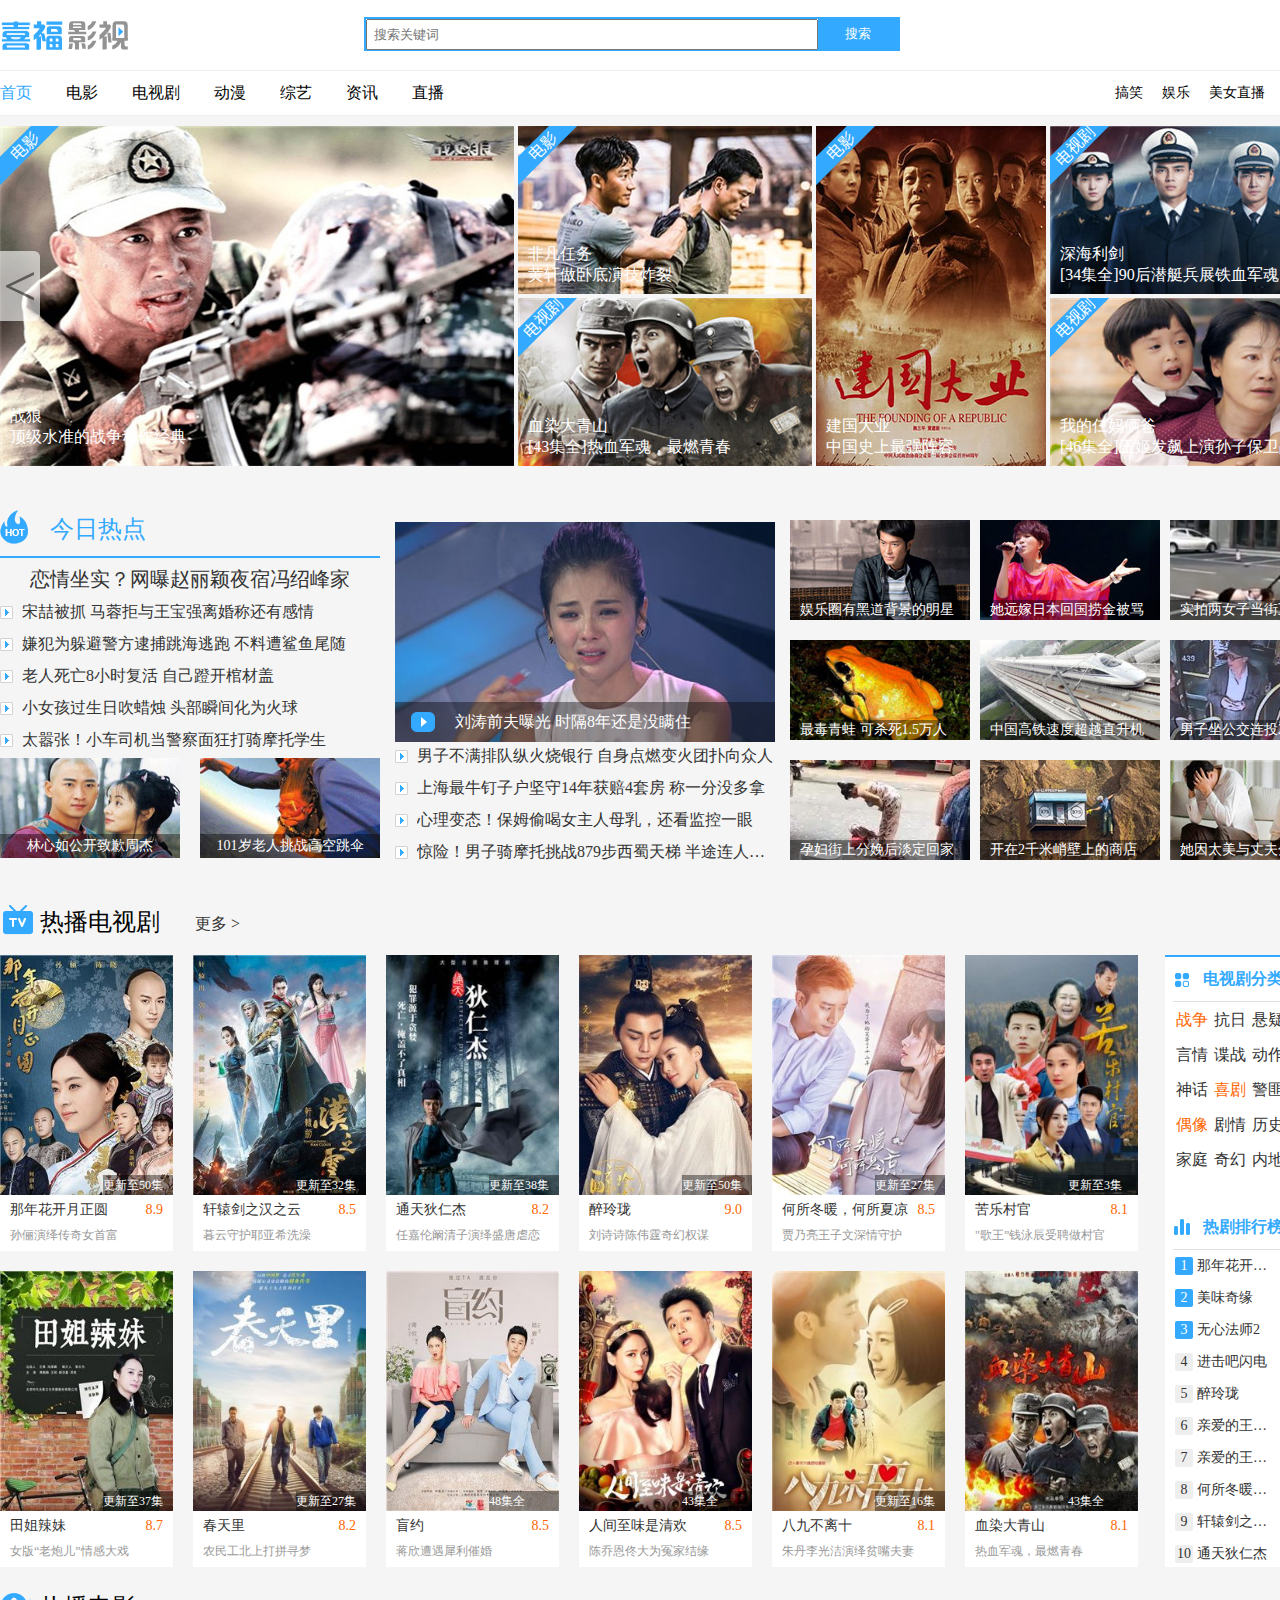
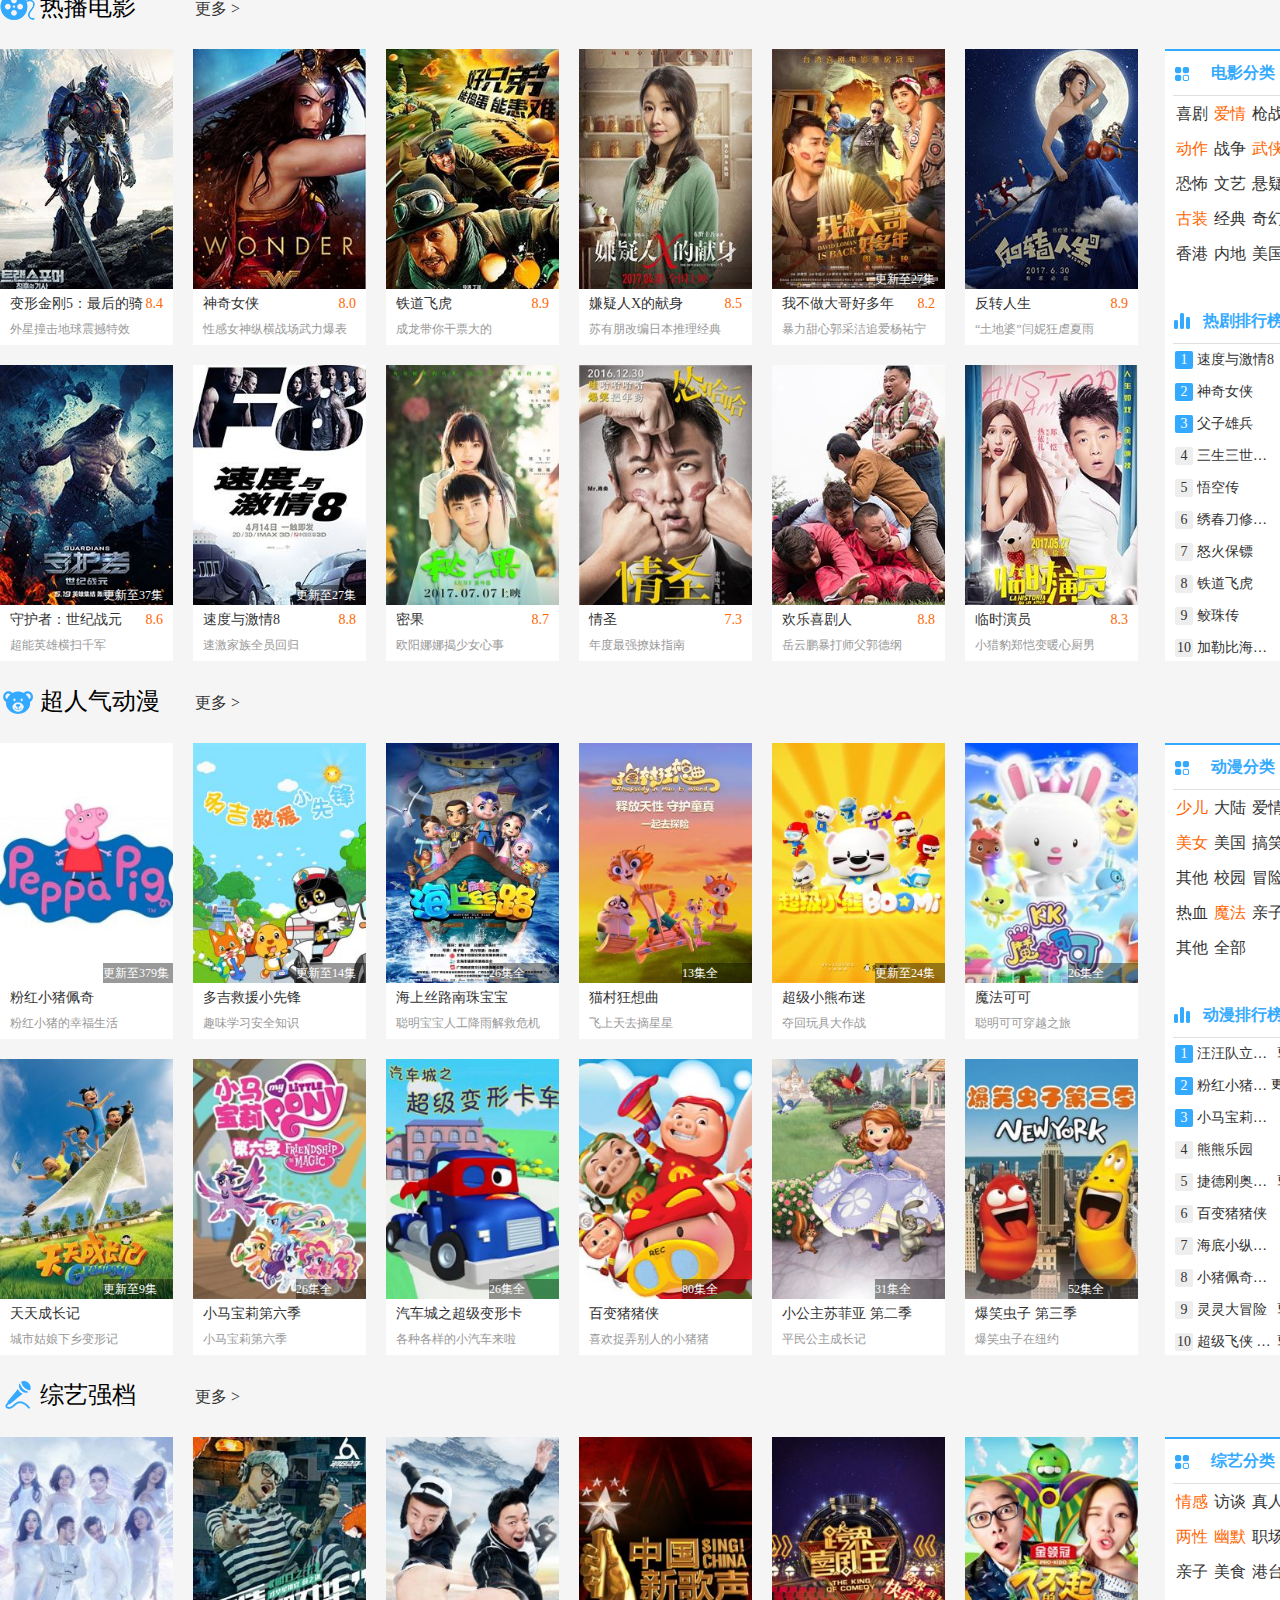
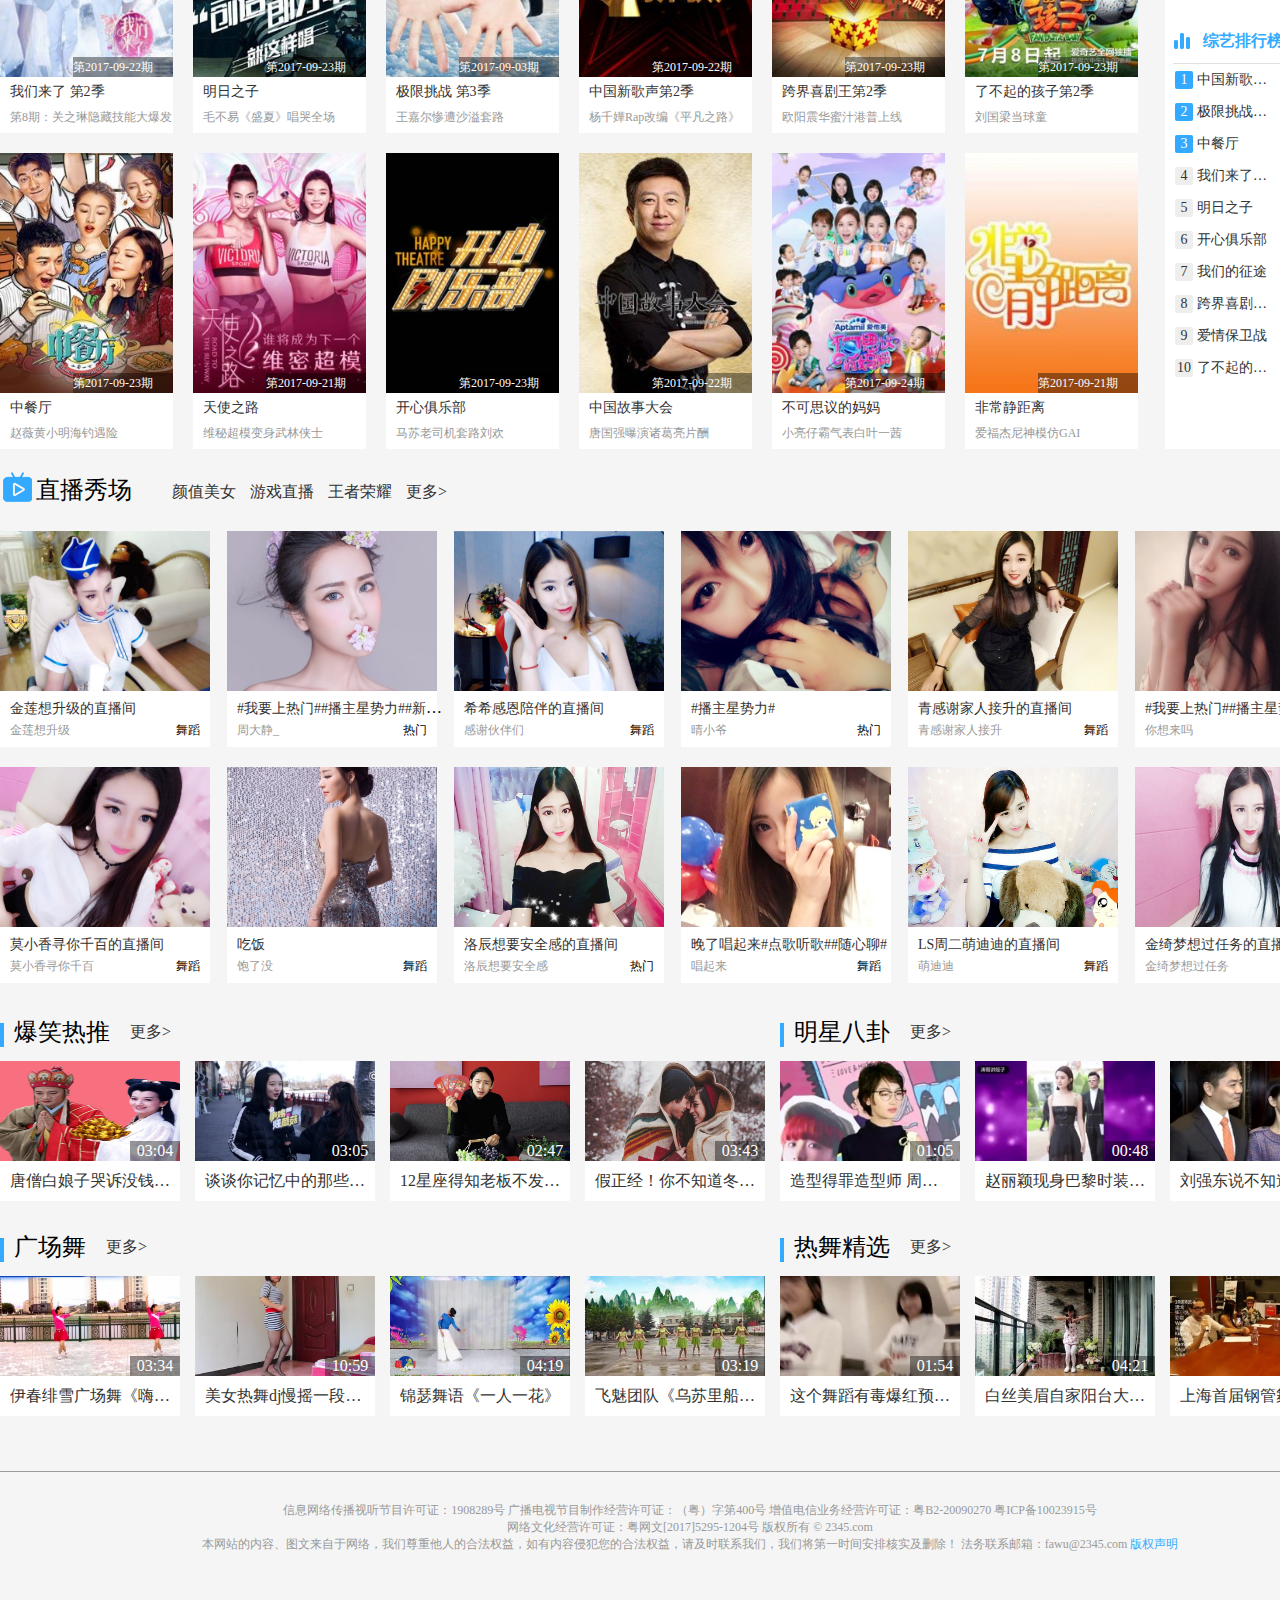
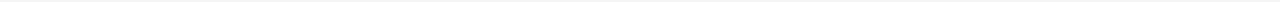
<file: index.html>
<!DOCTYPE html>
<html lang="en">
<head>
    <meta charset="UTF-8">
    <title>喜福网,更新更全更好看的影视视频在线观看平台,网络视频在线直播...</title>
    <link rel="stylesheet" href="css/home.css">
    <script src="js/jquery-3.2.1.min.js"></script>
    <script src="js/index.js"></script>
</head>
<body>
<div>
    <div class="header">
        <div class="headerF">
            <div class="headerFCon">
                <a href="index.html" class="logo" title='喜福视频'>
                    <img src="images/header_logo%20(1).png" alt="">
                </a>
                <div class="select">
                    <input type="text" class="txt" placeholder="搜索关键词">
                    <input type="button" class="select-a" value="搜索">
                </div>
                <div style="clear: both;"></div>
                <ul class="data" id="data"></ul>
            </div>
        </div>
        <div class="headerM">
            <div class="headerMCon">
                <div class="headerMCon-l">
                    <p id="AcoLor">
                        <a href="index.html" class="headerMCon-l-f">首页</a>
                        <a href="move.html" target="_blank">电影</a>
                        <a href="TV.html" target="_blank">电视剧</a>
                        <a href="anim.html" target="_blank">动漫</a>
                        <a href="variety.html" target="_blank">综艺</a>
                        <a href="advic.html" target="_blank">资讯</a>
                        <a href="http://www.contentchina.com/zhibo/" TARGET="_blank">直播</a>
                    </p>
                </div>
                <div class="headerMCon-r">
                    <p>
                        <a href="GaoXi.html" target="_blank">搞笑</a>
                        <a href="yul.html" target="_blank">娱乐</a>
                        <a href="http://www.contentchina.com/zhibo/meinvindex/" TARGET="_blank">美女直播</a>
                        <a href="http://www.contentchina.com/zhibo/gameindex/" target="_blank">游戏直播</a>
                    </p>
                </div>
            </div>
        </div>
    </div>
    <div id="main">
    <!--lunbotu-->
    <div class="Car-fi">
        <div class="Car-fi-c">
            <div class="no01">
                <!-- 1 -->
                <ul>
                    <li>
                        <img src="images/ef3.jpg" alt="" width="516" height="340">
                        <a href="http://www.contentchina.com/dy/134321.html" target="_blank">
                            <div class="LBT-zao"></div>
                        </a>
                        <div class="LBT-ti">
                            <p>战狼</p>
                            <p>顶级水准的战争动作经典</p>
                        </div>
                        <div class="img-ti">电影</div>
                    </li>
                </ul>
                <!-- 2   -->
                <ul>
                    <li>
                        <img src="images/bea.jpg" alt="" width="294" height="168">
                        <a href="http://www.contentchina.com/dy/182866.html" target="_blank">
                            <div class="LBT-zao"></div>
                        </a>
                        <div class="LBT-ti">
                            <p>非凡任务</p>
                            <p>黄轩做卧底演技炸裂</p>
                        </div>
                        <div class="img-ti">电影</div>
                    </li>
                    <li>
                        <img src="images/239fe.jpg" alt="" width="294" height="168">
                        <a href="http://www.contentchina.com/tv/53438.html" target="_blank">
                            <div class="LBT-zao"></div>
                        </a>
                        <div class="LBT-ti">
                            <p>血染大青山</p>
                            <p>[43集全]热血军魂，最燃青春</p>
                        </div>
                        <div class="img-ti">电视剧</div>
                    </li>
                </ul>
                <!-- 3   -->
                <ul>
                    <li>
                        <img src="images/b4b.jpg" alt="" width="230" height="340">
                        <a href="http://www.contentchina.com/dy/400.html" target="_blank">
                            <div class="LBT-zao"></div>
                        </a>
                        <div class="LBT-ti">
                            <p>建国大业</p>
                            <p>中国史上最强阵容</p>
                        </div>
                        <div class="img-ti">电影</div>
                    </li>
                </ul>
                <!-- 4   -->
                <ul>
                    <li>
                        <img src="images/74bc.jpg" alt="" width="328" height="168">
                        <a href="http://www.contentchina.com/tv/52982.html" target="_blank">
                            <div class="LBT-zao"></div>
                        </a>
                        <div class="LBT-ti">
                            <p>深海利剑</p>
                            <p>[34集全]90后潜艇兵展铁血军魂</p>
                        </div>
                        <div class="img-ti">电视剧</div>
                    </li>
                    <li>
                        <img src="images/a29269.jpg" alt="" width="328" height="168">
                        <a href="http://www.contentchina.com/tv/53601.html" target="_blank">
                            <div class="LBT-zao"></div>
                        </a>
                        <div class="LBT-ti">
                            <p>我的仨妈俩爸</p>
                            <p>[46集全]王姬发飙上演孙子保卫战</p>
                        </div>
                        <div class="img-ti">电视剧</div>
                    </li>
                </ul>
            </div>
            <div class="no02">
            <!-- 1 -->
            <ul>
                <li>
                    <img src="images/383d727fe75c2a42a79dc8649734aa90.jpg" alt="" width="516" height="340">
                    <a href="http://www.contentchina.com/tv/49543.html" target="_blank">
                        <div class="LBT-zao"></div>
                    </a>
                    <div class="LBT-ti">
                        <p>那年花开月正圆</p>
                        <p>[更新至54集]孙俪江湖少女蜕变传奇女首富</p>
                    </div>
                    <div class="img-ti">电视剧</div>
                </li>
            </ul>
            <!-- 2   -->
            <ul>
                <li>
                    <img src="images/26ca.jpg" alt="" width="294" height="168">
                    <a href="http://www.contentchina.com/dy/169079.html" target="_blank">
                        <div class="LBT-zao"></div>
                    </a>
                    <div class="LBT-ti">
                        <p>湄公河行动</p>
                        <p>为国除害血性报国</p>
                    </div>
                    <div class="img-ti">电影</div>
                </li>
                <li>
                    <img src="images/239fe.jpg" alt="" width="294" height="168">
                    <a href="http://www.contentchina.com/tv/53740.html" target="_blank">
                        <div class="LBT-zao"></div>
                    </a>
                    <div class="LBT-ti">
                        <p>苦乐村官</p>
                        <p>[更新至9集]万喜带领乡亲脱贫致富</p>
                    </div>
                    <div class="img-ti">电视剧</div>
                </li>
            </ul>
            <!-- 3   -->
            <ul>
                <li>
                    <img src="images/6b32.jpg" alt="" width="230" height="340">
                    <a href="http://www.contentchina.com/tv/53456.html" target="_blank">
                        <div class="LBT-zao"></div>
                    </a>
                    <div class="LBT-ti">
                        <p>平凡岁月</p>
                        <p>[更新至34集]沙溢演绎小人物的平凡岁月</p>
                    </div>
                    <div class="img-ti">电影</div>
                </li>
            </ul>
            <!-- 4   -->
            <ul>
                <li>
                    <img src="images/d30dfb.jpg" alt="" width="328" height="168">
                    <a href="http://www.contentchina.com/tv/53563.html" target="_blank">
                        <div class="LBT-zao"></div>
                    </a>
                    <div class="LBT-ti">
                        <p>战昆仑</p>
                        <p>[40集全]张洪睿向死而生血战日寇</p>
                    </div>
                    <div class="img-ti">电视剧</div>
                </li>
                <li>
                    <img src="images/ca7fb746dba1a27c99fc8f33d43ffac9.jpg" alt="" width="328" height="168">
                    <a href="http://www.contentchina.com/tv/53577.html" target="_blank">
                        <div class="LBT-zao"></div>
                    </a>
                    <div class="LBT-ti">
                        <p>春天里</p>
                        <p>[更新至31集]王力可谷智鑫追求梦想</p>
                    </div>
                    <div class="img-ti">电视剧</div>
                </li>
            </ul>
        </div>
        </div>
    <a class="toLeft op"><</a>
    <a class="toRight op">></a>
<!--    <div class="lead">
        <i class="cur"></i>
        <i class></i>
    </div>-->
</div>
    <!--今日热点-->
    <div class="hot">
        <div class="pub">
            <div class="pub-l">
                <div class="pub-l-t">
                    <a href="http://www.contentchina.com/redian/" target="_blank">
                        <span>今日热点</span>
                    </a>
                </div>
                <div class="pub-l-b">
                    <div class="pub-l-b-header">
                        <a href="http://www.contentchina.com/yule/13696950.html" target="_blank" title="恋情坐实？网曝赵丽颖夜宿冯绍峰家">恋情坐实？网曝赵丽颖夜宿冯绍峰家</a>
                    </div>
                    <ul class="pub-news" >
                        <li class="pub-news-list">
                            <a href="http://www.contentchina.com/xinwen/13606957.html" target="_blank" title="宋喆被抓 马蓉拒与王宝强离婚称还有感情">
                                <span>宋喆被抓 马蓉拒与王宝强离婚称还有感情</span>
                            </a>
                        </li>
                        <li class="pub-news-list">
                            <a href="http://www.contentchina.com/xinwen/13562860.html" target="_blank" title="嫌犯为躲避警方逮捕跳海逃跑 不料遭鲨鱼尾随">                                                                                       <span>嫌犯为躲避警方逮捕跳海逃跑 不料遭鲨鱼尾随</span>
                            </a>
                        </li>
                        <li class="pub-news-list">
                            <a href="http://www.contentchina.com/xinwen/13687195.html" target="_blank" title="老人死亡8小时复活 自己蹬开棺材盖">
                                <span>老人死亡8小时复活 自己蹬开棺材盖</span>
                            </a>
                        </li>
                        <li class="pub-news-list">
                            <a href="http://www.contentchina.com/xinwen/13608191.html" target="_blank" title="小女孩过生日吹蜡烛 头部瞬间化为火球">
                                <span>小女孩过生日吹蜡烛 头部瞬间化为火球</span>
                            </a>
                        </li>
                        <li class="pub-news-list">
                            <a href="http://www.contentchina.com/yule/9110044.html" target="_blank" title="太嚣张！小车司机当警察面狂打骑摩托学生">
                                <span>太嚣张！小车司机当警察面狂打骑摩托学生</span>
                            </a>
                        </li>
                    </ul>
                    <div class="pub-pic-box">
                        <ul class="pic">
                            <li class="pic-D ">
                               <div class="pic-list">
                                   <img src="images/fbfa75ad063866cbc22b23e32d37a252.jpg" alt="" width="180" height="100">
                                   <div class="pic-txt">
                                       <span class="txt-spa">
                                           林心如公开致歉周杰
                                       </span>
                                   </div>
                                   <a href="http://www.contentchina.com/yule/13689654.html" target="_blank" class="aPlay" title="林心如公开致歉周杰" >
                                       <div class="play-b">
                                           <span class="dianJ"></span>
                                       </div>
                                   </a>
                               </div>
                            </li>
                            <li class="pic-D" style="margin-right: 0;">
                                <div class="pic-list">
                                    <img src="images/9900bd7b83661d2770618ee1294b6b97.jpg" alt="" >
                                    <div class="pic-txt">
                                        <span class="txt-spa">
                                            101岁老人挑战高空跳伞
                                        </span>
                                    </div>
                                    <a href="http://www.contentchina.com/xinwen/13525642.html" target="_blank"  class="aPlay" title="101岁老人挑战高空跳伞">
                                        <div class="play-b">
                                            <span class="dianJ"></span>
                                        </div>
                                    </a>
                                </div>
                            </li>
                        </ul>
                    </div>
                </div>
            </div>
            <div class="pub-c">
                <div class="pub-c-box">
                    <div class="pub-c-img">
                        <img src="images/0be823f4c619e618677145efc5b3b948.jpg" alt="">
                        <div  class="pub-c-txt">
                            <b class="bgTu"></b>
                            <span class="pub-c-tText">刘涛前夫曝光 时隔8年还是没瞒住</span>
                        </div>
                        <a href="http://www.contentchina.com/yule/13689561.html" target="_blank" class="dianJ" title="刘涛前夫曝光 时隔8年还是没瞒住">
                            <div class="zhZao"></div>
                        </a>
                    </div>
                </div>
                <ul class="pub-news">
                    <li class="pub-news-list">
                        <a href="http://www.contentchina.com/xinwen/13675869.html" target="_blank" title="男子不满排队纵火烧银行 自身点燃变火团扑向众人">
                            <span>男子不满排队纵火烧银行 自身点燃变火团扑向众人</span>
                        </a>
                    </li>
                    <li class="pub-news-list">
                        <a href="http://www.contentchina.com/xinwen/13613714.html" target="_blank" title="上海最牛钉子户坚守14年获赔4套房 称一分没多拿">
                            <span>上海最牛钉子户坚守14年获赔4套房 称一分没多拿</span>
                        </a>
                    </li>
                    <li class="pub-news-list">
                        <a href="http://www.contentchina.com/xinwen/13677448.html" target="_blank" title="心理变态！保姆偷喝女主人母乳，还看监控一眼">
                            <span>心理变态！保姆偷喝女主人母乳，还看监控一眼</span>
                        </a>
                    </li>
                    <li class="pub-news-list">
                        <a href="http://www.contentchina.com/xinwen/13558109.html" target="_blank" title="惊险！男子骑摩托挑战879步西蜀天梯 半途连人带车飞出">
                            <span>惊险！男子骑摩托挑战879步西蜀天梯 半途连人带车飞出</span>
                        </a>
                    </li>
                </ul>
            </div>
            <div class="pub-r">
                <ul>
                    <!--1-->
                    <li class="pr-pic">
                        <div class="pr-pic-box">
                            <img src="images/583a33e141a8c2dffcd2a845d1c7e714.jpg" alt="">
                            <div class="pr-pic-text">
                                <span class="pr-text-b">娱乐圈有黑道背景的明星</span>
                            </div>
                            <a href="http://www.contentchina.com/yule/13568853.html" target="_blank" class="pr-dian" title="娱乐圈有黑道背景的明星">
                                <div class="zh-zao"></div>
                            </a>
                        </div>
                    </li>
                    <!--2-->
                    <li class="pr-pic">
                        <div class="pr-pic-box">
                            <img src="images/849e975fed10c92c02d70062b4dde095.jpg" alt="">
                            <div class="pr-pic-text">
                                <span class="pr-text-b">她远嫁日本回国捞金被骂</span>
                            </div>
                            <a href="http://www.contentchina.com/yule/13696268.html" target="_blank" class="pr-dian" title="她远嫁日本回国捞金被骂">
                                <div class="zh-zao"></div>
                            </a>
                        </div>
                    </li>
                    <!--3-->
                    <li class="pr-pic pr-no-br">
                        <div class="pr-pic-box">
                            <img src="images/339c9a6596d2a1d5fc453a2b7ac79e6f.jpg" alt="">
                            <div class="pr-pic-text">
                                <span class="pr-text-b">实拍两女子当街互相撕打</span>
                            </div>
                            <a href="http://www.contentchina.com/xinwen/13604234.html" target="_blank" class="pr-dian" title="实拍两女子当街互相撕打">
                                <div class="zh-zao"></div>
                            </a>
                        </div>
                    </li>
                    <!--4-->
                    <li class="pr-pic">
                        <div class="pr-pic-box">
                            <img src="images/f4085cf76a71ac664f3aafd67df9544c.jpg" alt="">
                            <div class="pr-pic-text">
                                <span class="pr-text-b">最毒青蛙 可杀死1.5万人</span>
                            </div>
                            <a href="http://www.contentchina.com/xinwen/13404112.html" target="_blank" class="pr-dian" title="最毒青蛙 可杀死1.5万人">
                                <div class="zh-zao"></div>
                            </a>
                        </div>
                    </li>
                    <!--5-->
                    <li class="pr-pic">
                        <div class="pr-pic-box">
                            <img src="images/b0aaf8ee75c2360bf8005cd530caab77.jpg" alt="">
                            <div class="pr-pic-text">
                                <span class="pr-text-b">中国高铁速度超越直升机</span>
                            </div>
                            <a href="http://www.contentchina.com/xinwen/13348414.html" target="_blank" class="pr-dian" title="中国高铁速度超越直升机">
                                <div class="zh-zao"></div>
                            </a>
                        </div>
                    </li>
                    <!--6-->
                    <li class="pr-pic pr-no-br">
                        <div class="pr-pic-box">
                            <img src="images/10a4adbc0a221adf3eb1b9e6b4d7b06e.jpg" alt="">
                            <div class="pr-pic-text">
                                <span class="pr-text-b">男子坐公交连投2700元</span>
                            </div>
                            <a href="http://www.contentchina.com/xinwen/13606239.html" target="_blank" class="pr-dian" title="男子坐公交连投2700元">
                                <div class="zh-zao"></div>
                            </a>
                        </div>
                    </li>
                    <!--7-->
                    <li class="pr-pic">
                        <div class="pr-pic-box">
                            <img src="images/9dadf8310be754fc4adcb558c49e8491.jpg" alt="">
                            <div class="pr-pic-text">
                                <span class="pr-text-b">孕妇街上分娩后淡定回家</span>
                            </div>
                            <a href="http://www.contentchina.com/xinwen/13556631.html" target="_blank" class="pr-dian" title="孕妇街上分娩后淡定回家">
                                <div class="zh-zao"></div>
                            </a>
                        </div>
                    </li>
                    <!--8-->
                    <li class="pr-pic">
                        <div class="pr-pic-box">
                            <img src="images/eeff3e7dddcda596045b5a7c1b6185e2.jpg" alt="">
                            <div class="pr-pic-text">
                                <span class="pr-text-b">开在2千米峭壁上的商店</span>
                            </div>
                            <a href="http://www.contentchina.com/xinwen/13562452.html" target="_blank" class="pr-dian" title="开在2千米峭壁上的商店">
                                <div class="zh-zao"></div>
                            </a>
                        </div>
                    </li>
                    <!--9-->
                    <li class="pr-pic pr-no-br">
                        <div class="pr-pic-box">
                            <img src="images/9e626327388c8d515c4e4e3955ff6c41.jpg" alt="">
                            <div class="pr-pic-text">
                                <span class="pr-text-b">她因太美与丈夫分居9年</span>
                            </div>
                            <a href="http://www.contentchina.com/xinwen/12589031.html" target="_blank" class="pr-dian" title="她因太美与丈夫分居9年">
                                <div class="zh-zao"></div>
                            </a>
                        </div>
                    </li>
                </ul>
            </div>
        </div>
    </div>

   <!-- 热播电视剧-->
    <div class="TV-box">
        <div class="TV-hea">
            <div class="TV-title">
                <i class="TV-img"></i>
                <h2>热播电视剧</h2>
                <span class="more">
                    <a href="http://www.contentchina.com/tv/daquan/" target="_blank">更多 ></a>
                </span>
            </div>
        </div>
        <div class="TV-con">
            <ul>
                <!--1-->
                <li>
                    <div class="PICd">
                        <img src="images/TV/sup01.jpg" alt="">
                        <p class="UpNum">
                            <em>更新至50集</em>
                        </p>
                        <a href="http://www.contentchina.com/tv/49543.html" target="_blank" class="PICd-di"  title="那年花开月正圆">
                            <div class="PICd-zhZao"></div>
                        </a>
                    </div>
                    <div class="PICd-title">
                       <span class="PICd-title-t">
                           <em>8.9</em>
                           <a href="http://www.contentchina.com/tv/49543.html" target="_blank" title="那年花开月正圆" class="PICd-title-T">
                               那年花开月正圆
                           </a>
                       </span>
                       <span class="PICd-title-b">孙俪演绎传奇女首富</span>
                    </div>
                </li>
                <!--2-->
                <li>
                    <div class="PICd">
                        <img src="images/TV/sup02.jpg" alt="">
                        <p class="UpNum">
                            <em>更新至32集</em>
                        </p>
                        <a href="http://www.contentchina.com/tv/53366.html" target="_blank" class="PICd-di"  title="轩辕剑之汉之云">
                            <div class="PICd-zhZao"></div>
                        </a>
                    </div>
                    <div class="PICd-title">
                       <span class="PICd-title-t">
                           <em>8.5</em>
                           <a href="http://www.contentchina.com/tv/53366.html" target="_blank" title="轩辕剑之汉之云" class="PICd-title-T">
                               轩辕剑之汉之云
                           </a>
                       </span>
                        <span class="PICd-title-b">暮云守护耶亚希洗澡</span>
                    </div>
                </li>

                <!--3-->
                <li>
                    <div class="PICd">
                        <img src="images/TV/sup03.jpg" alt="">
                        <p class="UpNum">
                            <em>更新至38集</em>
                        </p>
                        <a href="http://www.contentchina.com/tv/53504.html" target="_blank" class="PICd-di"  title="通天狄仁杰">
                            <div class="PICd-zhZao"></div>
                        </a>
                    </div>
                    <div class="PICd-title">
                       <span class="PICd-title-t">
                           <em>8.2</em>
                           <a href="http://www.contentchina.com/tv/53504.html" target="_blank" title="通天狄仁杰" class="PICd-title-T">
                               通天狄仁杰
                           </a>
                       </span>
                        <span class="PICd-title-b">任嘉伦阚清子演绎盛唐虐恋</span>
                    </div>
                </li>

                <!--4-->
                <li>
                    <div class="PICd">
                        <img src="images/TV/sup04.jpg" alt="">
                        <p class="UpNum">
                            <em>更新至50集</em>
                        </p>
                        <a href="http://www.contentchina.com/tv/52488.html" target="_blank" class="PICd-di"  title="醉玲珑">
                            <div class="PICd-zhZao"></div>
                        </a>
                    </div>
                    <div class="PICd-title">
                       <span class="PICd-title-t">
                           <em>9.0</em>
                           <a href="http://www.contentchina.com/tv/52488.html" target="_blank" title="醉玲珑" class="PICd-title-T">
                               醉玲珑
                           </a>
                       </span>
                        <span class="PICd-title-b">刘诗诗陈伟霆奇幻权谋</span>
                    </div>
                </li>

                <!--5-->
                <li>
                    <div class="PICd">
                        <img src="images/TV/sup05.jpg" alt="">
                        <p class="UpNum">
                            <em>更新至27集</em>
                        </p>
                        <a href="http://www.contentchina.com/tv/52375.html" target="_blank" class="PICd-di"  title="何所冬暖，何所夏凉">
                            <div class="PICd-zhZao"></div>
                        </a>
                    </div>
                    <div class="PICd-title">
                       <span class="PICd-title-t">
                           <em>8.5</em>
                           <a href="http://www.contentchina.com/tv/52375.html" target="_blank" title="何所冬暖，何所夏凉" class="PICd-title-T">
                               何所冬暖，何所夏凉
                           </a>
                       </span>
                        <span class="PICd-title-b">贾乃亮王子文深情守护</span>
                    </div>
                </li>

                <!--6-->
                <li>
                    <div class="PICd">
                        <img src="images/TV/sup06.jpg" alt="">
                        <p class="UpNum">
                            <em>更新至3集</em>
                        </p>
                        <a href="http://www.contentchina.com/tv/53740.html" target="_blank" class="PICd-di"  title="苦乐村官">
                            <div class="PICd-zhZao"></div>
                        </a>
                    </div>
                    <div class="PICd-title">
                       <span class="PICd-title-t">
                           <em>8.1</em>
                           <a href="http://www.contentchina.com/tv/53740.html" target="_blank" title="苦乐村官" class="PICd-title-T">
                               苦乐村官
                           </a>
                       </span>
                        <span class="PICd-title-b">"歌王”钱泳辰受聘做村官</span>
                    </div>
                </li>

                <!--7-->
                <li>
                    <div class="PICd">
                        <img src="images/TV/sup07.jpg" alt="">
                        <p class="UpNum">
                            <em>更新至37集</em>
                        </p>
                        <a href="http://www.contentchina.com/tv/53455.html" target="_blank" class="PICd-di"  title="田姐辣妹">
                            <div class="PICd-zhZao"></div>
                        </a>
                    </div>
                    <div class="PICd-title">
                       <span class="PICd-title-t">
                           <em>8.7</em>
                           <a href="http://www.contentchina.com/tv/53455.html" target="_blank" title="田姐辣妹" class="PICd-title-T">
                               田姐辣妹
                           </a>
                       </span>
                        <span class="PICd-title-b">女版“老炮儿”情感大戏</span>
                    </div>
                </li>

                <!--8-->
                <li>
                    <div class="PICd">
                        <img src="images/TV/sup08.jpg" alt="">
                        <p class="UpNum">
                            <em>更新至27集</em>
                        </p>
                        <a href="http://www.contentchina.com/tv/53577.html" target="_blank" class="PICd-di"  title="春天里">
                            <div class="PICd-zhZao"></div>
                        </a>
                    </div>
                    <div class="PICd-title">
                       <span class="PICd-title-t">
                           <em>8.2</em>
                           <a href="http://www.contentchina.com/tv/53577.html" target="_blank" title="春天里" class="PICd-title-T">
                               春天里
                           </a>
                       </span>
                        <span class="PICd-title-b">农民工北上打拼寻梦</span>
                    </div>
                </li>

                <!--9-->
                <li>
                    <div class="PICd">
                        <img src="images/TV/sup09.jpg" alt="">
                        <p class="UpNum">
                            <em>48集全</em>
                        </p>
                        <a href="http://www.contentchina.com/tv/52645.html" target="_blank" class="PICd-di"  title="盲约">
                            <div class="PICd-zhZao"></div>
                        </a>
                    </div>
                    <div class="PICd-title">
                       <span class="PICd-title-t">
                           <em>8.5</em>
                           <a href="http://www.contentchina.com/tv/52645.html" target="_blank" title="盲约" class="PICd-title-T">
                               盲约
                           </a>
                       </span>
                        <span class="PICd-title-b">蒋欣遭遇犀利催婚</span>
                    </div>
                </li>

                <!--10-->
                <li>
                    <div class="PICd">
                        <img src="images/TV/sup10.jpg" alt="">
                        <p class="UpNum">
                            <em>43集全</em>
                        </p>
                        <a href="http://www.contentchina.com/tv/53423.html" target="_blank" class="PICd-di"  title="人间至味是清欢">
                            <div class="PICd-zhZao"></div>
                        </a>
                    </div>
                    <div class="PICd-title">
                       <span class="PICd-title-t">
                           <em>8.5</em>
                           <a href="http://www.contentchina.com/tv/53423.html" target="_blank" title="人间至味是清欢" class="PICd-title-T">
                               人间至味是清欢
                           </a>
                       </span>
                        <span class="PICd-title-b">陈乔恩佟大为冤家结缘</span>
                    </div>
                </li>

                <!--11-->
                <li>
                    <div class="PICd">
                        <img src="images/TV/sup11.jpg" alt="">
                        <p class="UpNum">
                            <em>更新至16集</em>
                        </p>
                        <a href="http://www.contentchina.com/tv/48327.html" target="_blank" class="PICd-di"  title="八九不离十">
                            <div class="PICd-zhZao"></div>
                        </a>
                    </div>
                    <div class="PICd-title">
                       <span class="PICd-title-t">
                           <em>8.1</em>
                           <a href="http://www.contentchina.com/tv/48327.html" target="_blank" title="八九不离十" class="PICd-title-T">
                               八九不离十
                           </a>
                       </span>
                        <span class="PICd-title-b">朱丹李光洁演绎贫嘴夫妻</span>
                    </div>
                </li>
                <!--12-->
                <li>
                    <div class="PICd">
                        <img src="images/TV/sup12.jpg" alt="">
                        <p class="UpNum">
                            <em>43集全</em>
                        </p>
                        <a href="http://www.contentchina.com/tv/53438.html" target="_blank" class="PICd-di"  title="血染大青山">
                            <div class="PICd-zhZao"></div>
                        </a>
                    </div>
                    <div class="PICd-title">
                       <span class="PICd-title-t">
                           <em>8.1</em>
                           <a href="http://www.contentchina.com/tv/53438.html" target="_blank" title="血染大青山" class="PICd-title-T">
                               血染大青山
                           </a>
                       </span>
                        <span class="PICd-title-b">热血军魂，最燃青春</span>
                    </div>
                </li>
            </ul>
        </div>
        <div class="TV-con-r">
            <div class="TV-con-r-t">
                <div class="ass">
                    <i class="TV-con-r-tp"></i>
                    <h2>电视剧分类</h2>
                    <a href="http://www.contentchina.com/tv/daquan/">更多></a>
                </div>
                <div class="TV-con-cho">
                    <ul>
                        <li><a href="http://www.contentchina.com/tv/zhanzheng/" target="_blank" class="TV-TiCo">战争</a></li>
                        <li><a href="http://www.contentchina.com/tv/kangri/" target="_blank">抗日</a></li>
                        <li><a href="http://www.contentchina.com/tv/xuanyi/" target="_blank">悬疑</a></li>
                        <li><a href="http://www.contentchina.com/tv/guzhuang/" target="_blank" class="TV-TiCo">古装</a></li>
                        <li><a href="http://www.contentchina.com/tv/yanqing/" target="_blank">言情</a></li>
                        <li><a href="http://www.contentchina.com/tv/diezhan/" target="_blank">谍战</a></li>
                        <li><a href="http://www.contentchina.com/tv/dongzuo/" target="_blank">动作</a></li>
                        <li><a href="http://www.contentchina.com/tv/wuxia/" target="_blank">武侠</a></li>
                        <li><a href="http://www.contentchina.com/tv/shenhua/" target="_blank">神话</a></li>
                        <li><a href="http://www.contentchina.com/tv/xiju/" target="_blank" class="TV-TiCo">喜剧</a></li>
                        <li><a href="http://www.contentchina.com/tv/jingfei/" target="_blank">警匪</a></li>
                        <li><a href="http://www.contentchina.com/tv/nongcun/" target="_blank">农村</a></li>
                        <li><a href="http://www.contentchina.com/tv/ouxiang/" target="_blank" class="TV-TiCo">偶像</a></li>
                        <li><a href="http://www.contentchina.com/tv/juqing/" target="_blank">剧情</a></li>
                        <li><a href="http://www.contentchina.com/tv/lishi/" target="_blank">历史</a></li>
                        <li><a href="http://www.contentchina.com/tv/dushi/" target="_blank">都市</a></li>
                        <li><a href="http://www.contentchina.com/tv/jiating/" target="_blank">家庭</a></li>
                        <li><a href="http://www.contentchina.com/tv/qihuan/" target="_blank">奇幻</a></li>
                        <li><a href="http://www.contentchina.com/tv/neidi/" target="_blank">内地</a></li>
                        <li><a href="http://www.contentchina.com/tv/lunli/" target="_blank">理论</a></li>
                    </ul>
                </div>
            </div>
            <div class="TV-con-r-b">
                <div class="sec">
                    <i class="TV-con-r-tp"></i>
                    <h2>热剧排行榜</h2>
                </div>
                <div class="sec-con">
                    <ul class="sec-con-box">
                        <li>
                            <i class="sec-ttl">1</i>
                            <a href="http://www.contentchina.com/tv/2147483647.html" target="_blank" title="那年花开月正圆电视剧" class="sec-modi">那年花开月正圆电视剧</a>
                            <span>至2集</span>
                        </li>
                        <li>
                            <i class="sec-ttl">2</i>
                            <a href="http://www.contentchina.com/tv/53516.html" target="_blank" title="美味奇缘电视剧" class="sec-modi">美味奇缘</a>
                            <span>至24集</span>
                        </li>
                        <li>
                            <i class="sec-ttl">3</i>
                            <a href="http://www.contentchina.com/tv/51066.html" target="_blank" title="无心法师2电视剧" class="sec-modi">无心法师2</a>
                            <span>27集全</span>
                        </li>
                        <li>
                            <i class="sec-ttl data-ls">4</i>
                            <a href="http://www.contentchina.com/tv/52842.html" target="_blank" title="进击吧，闪电电视剧" class="sec-modi">进击吧闪电</a>
                            <span>至26集</span>
                        </li>
                        <li>
                            <i class="sec-ttl data-ls">5</i>
                            <a href="http://www.contentchina.com/tv/52488.html" target="_blank" title="醉玲珑电视剧" class="sec-modi">醉玲珑</a>
                            <span>至50集</span>
                        </li>
                        <li>
                            <i class="sec-ttl data-ls">6</i>
                            <a href="http://www.contentchina.com/tv/53286.html" target="_blank" title="亲爱的王子大人电视剧" class="sec-modi">亲爱的王子大人</a>
                            <span>至13集</span>
                        </li>
                        <li>
                            <i class="sec-ttl data-ls">7</i>
                            <a href="http://www.contentchina.com/tv/50276.html" target="_blank" title="亲爱的王子大人电视剧" class="sec-modi">亲爱的王子大人</a>
                            <span>至15集</span>
                        </li>
                        <li>
                            <i class="sec-ttl data-ls">8</i>
                            <a href="http://www.contentchina.com/tv/52375.html" target="_blank" title="何所冬暖，何所夏凉电视剧" class="sec-modi">何所冬暖，何所夏凉</a>
                            <span>至27集</span>
                        </li>
                        <li>
                            <i class="sec-ttl data-ls">9</i>
                            <a href="http://www.contentchina.com/tv/53366.html" target="_blank" title="轩辕剑之汉之云电视剧" class="sec-modi">轩辕剑之汉之云</a>
                            <span>至32集</span>
                        </li>
                        <li>
                            <i class="sec-ttl data-ls">10</i>
                            <a href="http://www.contentchina.com/tv/53504.html" target="_blank" title="通天狄仁杰电视剧" class="sec-modi">通天狄仁杰</a>
                            <span>至38集</span>
                        </li>
                    </ul>
                </div>
            </div>
        </div>
    </div>
    <!-- 热播电影 -->
    <div class="TV-box movie">
        <div class="TV-hea">
            <div class="TV-title">
                <i class="movie-img"></i>
                <h2>热播电影</h2>
                    <span class="more movie-go">
                        <a href="http://www.contentchina.com/dy/daquan/" target="_blank">更多  ></a>
                    </span>
            </div>
        </div>
        <div class="TV-con">
            <ul>
                <!--1-->
                <li>
                    <div class="PICd">
                        <img src="images/movie/sup1.jpg" alt="" width="180" height="240">
                        <a href="http://www.contentchina.com/dy/168237.html" target="_blank" class="PICd-di"  title="变形金刚5：最后的骑">
                            <div class="PICd-zhZao"></div>
                        </a>
                    </div>
                    <div class="PICd-title">
                           <span class="PICd-title-t">
                               <em>8.4</em>
                               <a href="http://www.contentchina.com/dy/168237.html" target="_blank" title="变形金刚5：最后的骑" class="PICd-title-T">
                                   变形金刚5：最后的骑
                               </a>
                           </span>
                        <span class="PICd-title-b">外星撞击地球震撼特效</span>
                    </div>
                </li>
                <!--2-->
                <li>
                    <div class="PICd">
                        <img src="images/movie/sup2.jpg" alt="" width="180" height="240">
                        <a href="http://www.contentchina.com/dy/35616.html" target="_blank" class="PICd-di"  title="神奇女侠">
                            <div class="PICd-zhZao"></div>
                        </a>
                    </div>
                    <div class="PICd-title">
                           <span class="PICd-title-t">
                               <em>8.0</em>
                               <a href="http://www.contentchina.com/dy/35616.html" target="_blank" title="神奇女侠" class="PICd-title-T">
                                   神奇女侠
                               </a>
                           </span>
                        <span class="PICd-title-b">性感女神纵横战场武力爆表</span>
                    </div>
                </li>

                <!--3-->
                <li>
                    <div class="PICd">
                        <img src="images/movie/sup3.jpg" alt="" width="180" height="240">
                        <a href="http://www.contentchina.com/dy/168481.html" target="_blank" class="PICd-di"  title="铁道飞虎">
                            <div class="PICd-zhZao"></div>
                        </a>
                    </div>
                    <div class="PICd-title">
                           <span class="PICd-title-t">
                               <em>8.9</em>
                               <a href="http://www.contentchina.com/dy/168481.html" target="_blank" title="铁道飞虎" class="PICd-title-T">
                                   铁道飞虎
                               </a>
                           </span>
                        <span class="PICd-title-b">成龙带你干票大的</span>
                    </div>
                </li>

                <!--4-->
                <li>
                    <div class="PICd">
                        <img src="images/movie/sup4.jpg" alt="" width="180" height="240">
                        <a href="http://www.contentchina.com/dy/190750.html" target="_blank" class="PICd-di"  title="嫌疑人X的献身">
                            <div class="PICd-zhZao"></div>
                        </a>
                    </div>
                    <div class="PICd-title">
                           <span class="PICd-title-t">
                               <em>8.5</em>
                               <a href="http://www.contentchina.com/dy/190750.html" target="_blank" title="嫌疑人X的献身" class="PICd-title-T">
                                   嫌疑人X的献身
                               </a>
                           </span>
                        <span class="PICd-title-b">苏有朋改编日本推理经典</span>
                    </div>
                </li>

                <!--5-->
                <li>
                    <div class="PICd">
                        <img src="images/movie/sup5.jpg" alt="" width="180" height="240">
                        <p class="UpNum">
                            <em>更新至27集</em>
                        </p>
                        <a href="http://www.contentchina.com/dy/193005.html" target="_blank" class="PICd-di"  title="我不做大哥好多年">
                            <div class="PICd-zhZao"></div>
                        </a>
                    </div>
                    <div class="PICd-title">
                           <span class="PICd-title-t">
                               <em>8.2</em>
                               <a href="http://www.contentchina.com/dy/193005.html" target="_blank" title="我不做大哥好多年" class="PICd-title-T">
                                   我不做大哥好多年
                               </a>
                           </span>
                        <span class="PICd-title-b">暴力甜心郭采洁追爱杨祐宁</span>
                    </div>
                </li>

                <!--6-->
                <li>
                    <div class="PICd">
                        <img src="images/movie/sup6.jpg" alt="" width="180" height="240">
                        <a href="http://www.contentchina.com/dy/190279.html" target="_blank" class="PICd-di"  title="反转人生">
                            <div class="PICd-zhZao"></div>
                        </a>
                    </div>
                    <div class="PICd-title">
                           <span class="PICd-title-t">
                               <em>8.9</em>
                               <a href="http://www.contentchina.com/dy/190279.html" target="_blank" title="反转人生" class="PICd-title-T">
                                   反转人生
                               </a>
                           </span>
                        <span class="PICd-title-b">“土地婆”闫妮狂虐夏雨</span>
                    </div>
                </li>

                <!--7-->
                <li>
                    <div class="PICd">
                        <img src="images/movie/sup7.jpg" alt="" width="180" height="240">
                        <p class="UpNum">
                            <em>更新至37集</em>
                        </p>
                        <a href="http://www.contentchina.com/dy/190377.html" target="_blank" class="PICd-di"  title="守护者：世纪战元">
                            <div class="PICd-zhZao"></div>
                        </a>
                    </div>
                    <div class="PICd-title">
                           <span class="PICd-title-t">
                               <em>8.6</em>
                               <a href="http://www.contentchina.com/dy/190377.html" target="_blank" title="守护者：世纪战元" class="PICd-title-T">
                                   守护者：世纪战元
                               </a>
                           </span>
                        <span class="PICd-title-b">超能英雄横扫千军</span>
                    </div>
                </li>

                <!--8-->
                <li>
                    <div class="PICd">
                        <img src="images/movie/sup8.jpg" alt="" width="180" height="240">
                        <p class="UpNum">
                            <em>更新至27集</em>
                        </p>
                        <a href="http://www.contentchina.com/dy/146828.html" target="_blank" class="PICd-di"  title="速度与激情8">
                            <div class="PICd-zhZao"></div>
                        </a>
                    </div>
                    <div class="PICd-title">
                           <span class="PICd-title-t">
                               <em>8.8</em>
                               <a href="http://www.contentchina.com/dy/146828.html" target="_blank" title="速度与激情8" class="PICd-title-T">
                                   速度与激情8
                               </a>
                           </span>
                        <span class="PICd-title-b">速激家族全员回归</span>
                    </div>
                </li>

                <!--9-->
                <li>
                    <div class="PICd">
                        <img src="images/movie/sup9.jpg" alt="" width="180" height="240">
                        <a href="http://www.contentchina.com/dy/192776.html" target="_blank" class="PICd-di"  title="密果">
                            <div class="PICd-zhZao"></div>
                        </a>
                    </div>
                    <div class="PICd-title">
                           <span class="PICd-title-t">
                               <em>8.7</em>
                               <a href="http://www.contentchina.com/dy/192776.html" target="_blank" title="密果" class="PICd-title-T">
                                   密果
                               </a>
                           </span>
                        <span class="PICd-title-b">欧阳娜娜揭少女心事</span>
                    </div>
                </li>

                <!--10-->
                <li>
                    <div class="PICd">
                        <img src="images/movie/sup10.jpg" alt="" width="180" height="240">
                        <a href="http://www.contentchina.com/dy/184118.html" target="_blank" class="PICd-di"  title="情圣">
                            <div class="PICd-zhZao"></div>
                        </a>
                    </div>
                    <div class="PICd-title">
                           <span class="PICd-title-t">
                               <em>7.3</em>
                               <a href="http://www.contentchina.com/dy/184118.html" target="_blank" title="情圣" class="PICd-title-T">
                                   情圣
                               </a>
                           </span>
                        <span class="PICd-title-b">年度最强撩妹指南</span>
                    </div>
                </li>

                <!--11-->
                <li>
                    <div class="PICd">
                        <img src="images/movie/sup11.jpg" alt="" width="180" height="240">
                        <a href="http://www.contentchina.com/dy/182801.html" target="_blank" class="PICd-di"  title="欢乐喜剧人">
                            <div class="PICd-zhZao"></div>
                        </a>
                    </div>
                    <div class="PICd-title">
                           <span class="PICd-title-t">
                               <em>8.8</em>
                               <a href="http://www.contentchina.com/dy/182801.html" target="_blank" title="欢乐喜剧人" class="PICd-title-T">
                                   欢乐喜剧人
                               </a>
                           </span>
                        <span class="PICd-title-b">岳云鹏暴打师父郭德纲</span>
                    </div>
                </li>
                <!--12-->
                <li>
                    <div class="PICd">
                        <img src="images/movie/sup12.jpg" alt="" width="180" height="240">
                        <a href="http://www.contentchina.com/dy/192645.html" target="_blank" class="PICd-di"  title="临时演员">
                            <div class="PICd-zhZao"></div>
                        </a>
                    </div>
                    <div class="PICd-title">
                           <span class="PICd-title-t">
                               <em>8.3</em>
                               <a href="http://www.contentchina.com/dy/192645.html" target="_blank" title="临时演员" class="PICd-title-T">
                                   临时演员
                               </a>
                           </span>
                        <span class="PICd-title-b">小猎豹郑恺变暖心厨男</span>
                    </div>
                </li>
            </ul>
        </div>
        <div class="TV-con-r">
            <div class="TV-con-r-t">
                <div class="ass">
                    <i class="TV-con-r-tp"></i>
                    <h2>电影分类</h2>
                    <a href="http://www.contentchina.com/dy/daquan/" target="_blank">更多></a>
                </div>
                <div class="TV-con-cho">
                    <ul>
                        <li><a href="http://www.contentchina.com/dy/xiju/" target="_blank">喜剧</a></li>
                        <li><a href="http://www.contentchina.com/dy/aiqing/" target="_blank" class="movie-TiCo">爱情</a></li>
                        <li><a href="http://www.contentchina.com/dy/qiangzhan/" target="_blank">枪战</a></li>
                        <li><a href="http://www.contentchina.com/dy/kehuan/" target="_blank">科幻</a></li>
                        <li><a href="http://www.contentchina.com/dy/dongzuo/" target="_blank" class="movie-TiCo">动作</a></li>
                        <li><a href="http://www.contentchina.com/dy/zhanzheng/" target="_blank">战争</a></li>
                        <li><a href="http://www.contentchina.com/dy/wuxia/" target="_blank" class="movie-TiCo">武侠</a></li>
                        <li><a href="http://www.contentchina.com/dy/nongcun/" target="_blank">农村</a></li>
                        <li><a href="http://www.contentchina.com/dy/kongbu/" target="_blank">恐怖</a></li>
                        <li><a href="http://www.contentchina.com/dy/wenyi/" target="_blank">文艺</a></li>
                        <li><a href="http://www.contentchina.com/dy/xuanyi/" target="_blank">悬疑</a></li>
                        <li><a href="http://www.contentchina.com/dy/juqing/" target="_blank">剧情</a></li>
                        <li><a href="http://www.contentchina.com/dy/guzhuang/" target="_blank" class="movie-TiCo">古装</a></li>
                        <li><a href="http://www.contentchina.com/dy/jingdian/" target="_blank">经典</a></li>
                        <li><a href="http://www.contentchina.com/dy/qihuan/" target="_blank">奇幻</a></li>
                        <li><a href="http://www.contentchina.com/dy/hanguo/" target="_blank">韩国</a></li>
                        <li><a href="http://www.contentchina.com/dy/xianggang/" target="_blank">香港</a></li>
                        <li><a href="http://www.contentchina.com/dy/neidi/" target="_blank">内地</a></li>
                        <li><a href="http://www.contentchina.com/dy/meiguo/" target="_blank">美国</a></li>
                        <li><a href="http://www.contentchina.com/dy/riben/" target="_blank">日本</a></li>
                    </ul>
                </div>
            </div>
            <div class="TV-con-r-b">
                <div class="sec">
                    <i class="TV-con-r-tp"></i>
                    <h2>热剧排行榜</h2>
                </div>
                <div class="sec-con">
                    <ul class="sec-con-box">
                        <li>
                            <i class="sec-ttl">1</i>
                            <a href="http://www.contentchina.com/dy/146828.html" target="_blank" title="速度与激情8电影" class="sec-modi">速度与激情8</a>
                            <span>8.8分</span>
                        </li>
                        <li>
                            <i class="sec-ttl">2</i>
                            <a href="http://www.contentchina.com/dy/35616.html" target="_blank" title="神奇女侠电影" class="sec-modi">神奇女侠</a>
                            <span>8.0分</span>
                        </li>
                        <li>
                            <i class="sec-ttl">3</i>
                            <a href="http://www.contentchina.com/dy/191420.html" target="_blank" title="父子雄兵电影" class="sec-modi">父子雄兵</a>
                            <span>8.3分</span>
                        </li>
                        <li>
                            <i class="sec-ttl data-ls">4</i>
                            <a href="http://www.contentchina.com/dy/182401.html" target="_blank" title="三生三世十里桃花电影" class="sec-modi">三生三世十里桃花</a>
                            <span>8.4分</span>
                        </li>
                        <li>
                            <i class="sec-ttl data-ls">5</i>
                            <a href="http://www.contentchina.com/dy/178282.html" target="_blank" title="悟空传电影" class="sec-modi">悟空传</a>
                            <span>8.5分</span>
                        </li>
                        <li>
                            <i class="sec-ttl data-ls">6</i>
                            <a href="http://www.contentchina.com/dy/165826.html" target="_blank" title="绣春刀修罗场电影" class="sec-modi">绣春刀修罗场</a>
                            <span>8.8分</span>
                        </li>
                        <li>
                            <i class="sec-ttl data-ls">7</i>
                            <a href="http://www.contentchina.com/dy/194223.html" target="_blank" title="怒火保镖电影" class="sec-modi">怒火保镖</a>
                            <span>8.5分</span>
                        </li>
                        <li>
                            <i class="sec-ttl data-ls">8</i>
                            <a href="http://www.contentchina.com/dy/168481.html" target="_blank" title="铁道飞虎" class="sec-modi">铁道飞虎</a>
                            <span>8.9分</span>
                        </li>
                        <li>
                            <i class="sec-ttl data-ls">9</i>
                            <a href="http://www.contentchina.com/dy/182876.html" target="_blank" title="鲛珠传电影" class="sec-modi">鲛珠传</a>
                            <span>7.3分</span>
                        </li>
                        <li>
                            <i class="sec-ttl data-ls">10</i>
                            <a href="http://www.contentchina.com/dy/148575.html" target="_blank" title="加勒比海盗5：死无对证电影" class="sec-modi">加勒比海盗5：死无对证</a>
                            <span>8.9分</span>
                        </li>
                    </ul>
                </div>
            </div>
        </div>
    </div>
    <!-- 动漫（anim） -->
    <div class="TV-box anim">
        <div class="TV-hea">
            <div class="TV-title">
                <i class="TV-img anim-t"></i>
                <h2>超人气动漫</h2>
                <span class="more anim-go">
                    <a href="http://www.contentchina.com/dm/daquan/" target="_blank">更多  ></a>
                </span>
            </div>
        </div>
        <div class="TV-con">
            <ul>
                <!--1-->
                <li>
                    <div class="PICd">
                        <img src="images/anim/sup01.jpg" alt="" width="180" height="240">
                        <p class="UpNum">
                            <em>更新至379集</em>
                        </p>
                        <a href="http://www.contentchina.com/dm/69380.html" target="_blank" class="PICd-di"  title="粉红小猪佩奇">
                            <div class="PICd-zhZao"></div>
                        </a>
                    </div>
                    <div class="PICd-title">
                       <span class="PICd-title-t">
                           <a href="http://www.contentchina.com/dm/69380.html" target="_blank" title="粉红小猪佩奇" class="PICd-title-T">
                               粉红小猪佩奇
                           </a>
                       </span>
                        <span class="PICd-title-b">粉红小猪的幸福生活</span>
                    </div>
                </li>
                <!--2-->
                <li>
                    <div class="PICd">
                        <img src="images/anim/sup02.jpg" alt="" width="180" height="240">
                        <p class="UpNum">
                            <em>更新至14集</em>
                        </p>
                        <a href="http://www.contentchina.com/dm/81508.html" target="_blank" class="PICd-di"  title="多吉救援小先锋">
                            <div class="PICd-zhZao"></div>
                        </a>
                    </div>
                    <div class="PICd-title">
                       <span class="PICd-title-t">
                           <a href="http://www.contentchina.com/dm/81508.html" target="_blank" title="多吉救援小先锋" class="PICd-title-T">
                               多吉救援小先锋
                           </a>
                       </span>
                        <span class="PICd-title-b">趣味学习安全知识</span>
                    </div>
                </li>

                <!--3-->
                <li>
                    <div class="PICd">
                        <img src="images/anim/sup03.jpg" alt="" width="180" height="240">
                        <p class="UpNum">
                            <em>26集全</em>
                        </p>
                        <a href="http://www.contentchina.com/dm/80569.html" target="_blank" class="PICd-di"  title="海上丝路南珠宝宝">
                            <div class="PICd-zhZao"></div>
                        </a>
                    </div>
                    <div class="PICd-title">
                       <span class="PICd-title-t">
                           <a href="http://www.contentchina.com/dm/80569.html" target="_blank" title="海上丝路南珠宝宝" class="PICd-title-T">
                               海上丝路南珠宝宝
                           </a>
                       </span>
                        <span class="PICd-title-b">聪明宝宝人工降雨解救危机</span>
                    </div>
                </li>

                <!--4-->
                <li>
                    <div class="PICd">
                        <img src="images/anim/sup04.jpg" alt="" width="180" height="240">
                        <p class="UpNum">
                            <em>13集全</em>
                        </p>
                        <a href="http://www.contentchina.com/dm/81063.html" target="_blank" class="PICd-di"  title="猫村狂想曲">
                            <div class="PICd-zhZao"></div>
                        </a>
                    </div>
                    <div class="PICd-title">
                       <span class="PICd-title-t">
                           <a href="http://www.contentchina.com/dm/81063.html" target="_blank" title="猫村狂想曲" class="PICd-title-T">
                               猫村狂想曲
                           </a>
                       </span>
                        <span class="PICd-title-b">飞上天去摘星星</span>
                    </div>
                </li>

                <!--5-->
                <li>
                    <div class="PICd">
                        <img src="images/anim/sup05.jpg" alt="" width="180" height="240">
                        <p class="UpNum">
                            <em>更新至24集</em>
                        </p>
                        <a href="http://www.contentchina.com/dm/81330.html" target="_blank" class="PICd-di"  title="超级小熊布迷">
                            <div class="PICd-zhZao"></div>
                        </a>
                    </div>
                    <div class="PICd-title">
                       <span class="PICd-title-t">
                           <a href="http://www.contentchina.com/dm/81330.html" target="_blank" title="超级小熊布迷" class="PICd-title-T">
                               超级小熊布迷
                           </a>
                       </span>
                        <span class="PICd-title-b">夺回玩具大作战</span>
                    </div>
                </li>

                <!--6-->
                <li>
                    <div class="PICd">
                        <img src="images/anim/sup06.jpg" alt="" width="180" height="240">
                        <p class="UpNum">
                            <em>26集全</em>
                        </p>
                        <a href="http://www.contentchina.com/dm/81484.html" target="_blank" class="PICd-di"  title="魔法可可">
                            <div class="PICd-zhZao"></div>
                        </a>
                    </div>
                    <div class="PICd-title">
                       <span class="PICd-title-t">
                           <a href="http://www.contentchina.com/dm/81484.html" target="_blank" title="魔法可可" class="PICd-title-T">
                               魔法可可
                           </a>
                       </span>
                        <span class="PICd-title-b">聪明可可穿越之旅</span>
                    </div>
                </li>

                <!--7-->
                <li>
                    <div class="PICd">
                        <img src="images/anim/sup07.jpg" alt="" width="180" height="240">
                        <p class="UpNum">
                            <em>更新至9集</em>
                        </p>
                        <a href="http://www.contentchina.com/dm/81537.html" target="_blank" class="PICd-di"  title="天天成长记">
                            <div class="PICd-zhZao"></div>
                        </a>
                    </div>
                    <div class="PICd-title">
                       <span class="PICd-title-t">
                           <a href="http://www.contentchina.com/dm/81537.html" target="_blank" title="天天成长记" class="PICd-title-T">
                               天天成长记
                           </a>
                       </span>
                        <span class="PICd-title-b">城市姑娘下乡变形记</span>
                    </div>
                </li>

                <!--8-->
                <li>
                    <div class="PICd">
                        <img src="images/anim/sup08.jpg" alt="" width="180" height="240">
                        <p class="UpNum">
                            <em>26集全</em>
                        </p>
                        <a href="http://www.contentchina.com/dm/69403.html" target="_blank" class="PICd-di"  title="小马宝莉第六季">
                            <div class="PICd-zhZao"></div>
                        </a>
                    </div>
                    <div class="PICd-title">
                       <span class="PICd-title-t">
                           <a href="http://www.contentchina.com/dm/69403.html" target="_blank" title="小马宝莉第六季" class="PICd-title-T">
                               小马宝莉第六季
                           </a>
                       </span>
                        <span class="PICd-title-b">小马宝莉第六季</span>
                    </div>
                </li>

                <!--9-->
                <li>
                    <div class="PICd">
                        <img src="images/anim/sup09.jpg" alt="" width="180" height="240">
                        <p class="UpNum">
                            <em>26集全</em>
                        </p>
                        <a href="http://www.contentchina.com/dm/76933.html" target="_blank" class="PICd-di"  title="汽车城之超级变形卡">
                            <div class="PICd-zhZao"></div>
                        </a>
                    </div>
                    <div class="PICd-title">
                       <span class="PICd-title-t">
                           <a href="http://www.contentchina.com/dm/76933.html" target="_blank" title="汽车城之超级变形卡" class="PICd-title-T">
                               汽车城之超级变形卡
                           </a>
                       </span>
                        <span class="PICd-title-b">各种各样的小汽车来啦</span>
                    </div>
                </li>

                <!--10-->
                <li>
                    <div class="PICd">
                        <img src="images/anim/sup10.jpg" alt="" width="180" height="240">
                        <p class="UpNum">
                            <em>80集全</em>
                        </p>
                        <a href="http://www.contentchina.com/dm/69953.html" target="_blank" class="PICd-di"  title="百变猪猪侠">
                            <div class="PICd-zhZao"></div>
                        </a>
                    </div>
                    <div class="PICd-title">
                       <span class="PICd-title-t">
                           <a href="http://www.contentchina.com/dm/69953.html" target="_blank" title="百变猪猪侠" class="PICd-title-T">
                               百变猪猪侠
                           </a>
                       </span>
                        <span class="PICd-title-b">喜欢捉弄别人的小猪猪</span>
                    </div>
                </li>

                <!--11-->
                <li>
                    <div class="PICd">
                        <img src="images/anim/sup11.jpg" alt="" width="180" height="240">
                        <p class="UpNum">
                            <em>31集全</em>
                        </p>
                        <a href="http://www.contentchina.com/dm/75226.html" target="_blank" class="PICd-di"  title="小公主苏菲亚 第二季">
                            <div class="PICd-zhZao"></div>
                        </a>
                    </div>
                    <div class="PICd-title">
                       <span class="PICd-title-t">
                           <a href="http://www.contentchina.com/dm/75226.html" target="_blank" title="小公主苏菲亚 第二季" class="PICd-title-T">
                               小公主苏菲亚 第二季
                           </a>
                       </span>
                        <span class="PICd-title-b">平民公主成长记</span>
                    </div>
                </li>
                <!--12-->
                <li>
                    <div class="PICd">
                        <img src="images/anim/sup12.jpg" alt="" width="180" height="240">
                        <p class="UpNum">
                            <em>52集全</em>
                        </p>
                        <a href="http://www.contentchina.com/dm/67174.html" target="_blank" class="PICd-di"  title="爆笑虫子 第三季">
                            <div class="PICd-zhZao"></div>
                        </a>
                    </div>
                    <div class="PICd-title">
                       <span class="PICd-title-t">
                           <a href="http://www.contentchina.com/dm/67174.html" target="_blank" title="爆笑虫子 第三季" class="PICd-title-T">
                               爆笑虫子 第三季
                           </a>
                       </span>
                        <span class="PICd-title-b">爆笑虫子在纽约</span>
                    </div>
                </li>
            </ul>
        </div>
        <div class="TV-con-r">
            <div class="TV-con-r-t">
                <div class="ass">
                    <i class="TV-con-r-tp"></i>
                    <h2>动漫分类</h2>
                    <a href="http://www.contentchina.com/dm/daquan/" target="_blank">更多></a>
                </div>
                <div class="TV-con-cho">
                    <ul>
                        <li><a href="http://www.contentchina.com/dm/ltlxshaoer/" target="_blank" class="TV-TiCo">少儿</a></li>
                        <li><a href="http://www.contentchina.com/dm/ltdqdalu/" target="_blank">大陆</a></li>
                        <li><a href="http://www.contentchina.com/dm/ltlxaiqing/" target="_blank">爱情</a></li>
                        <li><a href="http://www.contentchina.com/dm/ltdqriben/" target="_blank">日本</a></li>
                        <li><a href="http://www.contentchina.com/dm/ltlxmeinv/" target="_blank" class="TV-TiCo">美女</a></li>
                        <li><a href="http://www.contentchina.com/dm/ltdxmeiguo/" target="_blank">美国</a></li>
                        <li><a href="http://www.contentchina.com/dm/ltlxgaoxiao/" target="_blank">搞笑</a></li>
                        <li><a href="http://www.contentchina.com/dm/ltlxjizhan/" target="_blank" class="TV-TiCo">机战</a></li>
                        <li><a href="http://www.contentchina.com/dm/ltdqqita/" target="_blank">其他</a></li>
                        <li><a href="http://www.contentchina.com/dm/ltlxxiaoyuan/" target="_blank">校园</a></li>
                        <li><a href="http://www.contentchina.com/dm/ltlxmaoxian/" target="_blank">冒险</a></li>
                        <li><a href="http://www.contentchina.com/dm/ltlxkehuan/" target="_blank">科幻</a></li>
                        <li><a href="http://www.contentchina.com/dm/ltlxrexue/" target="_blank">热血</a></li>
                        <li><a href="http://www.contentchina.com/dm/ltlxmofa/" target="_blank" class="TV-TiCo">魔法</a></li>
                        <li><a href="http://www.contentchina.com/dm/ltlxqinzi/" target="_blank">亲子</a></li>
                        <li><a href="http://www.contentchina.com/dm/ltlxtuili/" target="_blank">推理</a></li>
                        <li><a href="http://www.contentchina.com/dm/ltdqqita/" target="_blank">其他</a></li>
                        <li><a href="http://www.contentchina.com/dm/lt/" target="_blank">全部</a></li>
                    </ul>
                </div>
            </div>
            <div class="TV-con-r-b">
                <div class="sec">
                    <i class="TV-con-r-tp"></i>
                    <h2>动漫排行榜</h2>
                </div>
                <div class="sec-con">
                    <ul class="sec-con-box">
                        <li>
                            <i class="sec-ttl">1</i>
                            <a href="http://www.contentchina.com/dm/68266.html" target="_blank" title="汪汪队立大功 第二季动漫" class="sec-modi">汪汪队立大功</a>
                            <span>更新至52集</span>
                        </li>
                        <li>
                            <i class="sec-ttl">2</i>
                            <a href="http://www.contentchina.com/dm/69380.html" target="_blank" title="粉红小猪佩奇系列视频动漫" class="sec-modi">粉红小猪佩奇系列视频</a>
                            <span>更新至378集</span>
                        </li>
                        <li>
                            <i class="sec-ttl">3</i>
                            <a href="http://www.contentchina.com/dm/69403.html" target="_blank" title="小马宝莉第六季动漫" class="sec-modi">小马宝莉第六季</a>
                            <span>26集全</span>
                        </li>
                        <li>
                            <i class="sec-ttl data-ls">4</i>
                            <a href="http://www.contentchina.com/dm/78508.html" target="_blank" title="熊熊乐园动漫" class="sec-modi">熊熊乐园</a>
                            <span>52集全</span>
                        </li>
                        <li>
                            <i class="sec-ttl data-ls">5</i>
                            <a href="http://www.contentchina.com/dm/80692.html" target="_blank" title="捷德刚奥特曼动漫" class="sec-modi">捷德刚奥特曼</a>
                            <span>更新至12集</span>
                        </li>
                        <li>
                            <i class="sec-ttl data-ls">6</i>
                            <a href="http://www.contentchina.com/dm/69953.html" target="_blank" title="百变猪猪侠动漫" class="sec-modi">百变猪猪侠</a>
                            <span>80集全</span>
                        </li>
                        <li>
                            <i class="sec-ttl data-ls">7</i>
                            <a href="http://www.contentchina.com/dm/76062.html" target="_blank" title="海底小纵队 第四季动漫" class="sec-modi">海底小纵队 第四季</a>
                            <span>26集全</span>
                        </li>
                        <li>
                            <i class="sec-ttl data-ls">8</i>
                            <a href="http://www.contentchina.com/dm/67233.html" target="_blank" title="小猪佩奇全集动漫" class="sec-modi">小猪佩奇全集</a>
                            <span>156集全</span>
                        </li>
                        <li>
                            <i class="sec-ttl data-ls">9</i>
                            <a href="http://www.contentchina.com/dm/80753.html" target="_blank" title="灵灵大冒险动漫" class="sec-modi">灵灵大冒险</a>
                            <span>更新至21集</span>
                        </li>
                        <li>
                            <i class="sec-ttl data-ls">10</i>
                            <a href="http://www.contentchina.com/dm/77714.html" target="_blank" title="超级飞侠 第三季动漫" class="sec-modi">超级飞侠 第三季</a>
                            <span>更新至26集</span>
                        </li>
                    </ul>
                </div>
            </div>
        </div>
    </div>
    <!-- 综艺强档（varitey） -->
    <div class="TV-box movie">
        <div class="TV-hea">
            <div class="TV-title">
                <i class="movie-img varitey"></i>
                <h2>综艺强档</h2>
                    <span class="more movie-go">
                        <a href="http://www.contentchina.com/zy/daquan/" target="_blank">更多  ></a>
                    </span>
            </div>
        </div>
        <div class="TV-con">
            <ul>
                <!--1-->
                <li>
                    <div class="PICd">
                        <img src="images/avitey/sup01.jpg" alt="" width="180" height="240">
                        <p class="UpNum avitey-qiNum">
                            <em>第2017-09-22期</em>
                        </p>
                        <a href="http://www.contentchina.com/zy/36003.html" target="_blank" class="PICd-di"  title="我们来了 第2季">
                            <div class="PICd-zhZao"></div>
                        </a>
                    </div>
                    <div class="PICd-title">
                           <span class="PICd-title-t">
                               <a href="http://www.contentchina.com/zy/36003.html" target="_blank" title="我们来了 第2季" class="PICd-title-T">
                                   我们来了 第2季
                               </a>
                           </span>
                        <span class="PICd-title-b">第8期：关之琳隐藏技能大爆发</span>
                    </div>
                </li>
                <!--2-->
                <li>
                    <div class="PICd">
                        <img src="images/avitey/sup02.jpg" alt="" width="180" height="240">
                        <p class="UpNum avitey-qiNum">
                            <em>第2017-09-23期</em>
                        </p>
                        <a href="http://www.contentchina.com/zy/35504.html" target="_blank" class="PICd-di"  title="明日之子">
                            <div class="PICd-zhZao"></div>
                        </a>
                    </div>
                    <div class="PICd-title">
                           <span class="PICd-title-t">
                               <a href="http://www.contentchina.com/zy/35504.html" target="_blank" title="明日之子" class="PICd-title-T">
                                   明日之子
                               </a>
                           </span>
                        <span class="PICd-title-b">毛不易《盛夏》唱哭全场</span>
                    </div>
                </li>

                <!--3-->
                <li>
                    <div class="PICd">
                        <img src="images/avitey/sup03.jpg" alt="" width="180" height="240">
                        <p class="UpNum avitey-qiNum">
                            <em>第2017-09-03期</em>
                        </p>
                        <a href="http://www.contentchina.com/zy/35750.html" target="_blank" class="PICd-di"  title="极限挑战 第3季">
                            <div class="PICd-zhZao"></div>
                        </a>
                    </div>
                    <div class="PICd-title">
                           <span class="PICd-title-t">
                               <a href="http://www.contentchina.com/zy/35750.html" target="_blank" title="极限挑战 第3季" class="PICd-title-T">
                                   极限挑战 第3季
                               </a>
                           </span>
                        <span class="PICd-title-b">王嘉尔惨遭沙溢套路</span>
                    </div>
                </li>

                <!--4-->
                <li>
                    <div class="PICd">
                        <img src="images/avitey/sup04.jpg" alt="" width="180" height="240">
                        <p class="UpNum avitey-qiNum">
                            <em>第2017-09-22期</em>
                        </p>
                        <a href="http://www.contentchina.com/zy/35455.html" target="_blank" class="PICd-di"  title="中国新歌声第2季">
                            <div class="PICd-zhZao"></div>
                        </a>
                    </div>
                    <div class="PICd-title">
                           <span class="PICd-title-t">
                               <a href="http://www.contentchina.com/zy/35455.html" target="_blank" title="中国新歌声第2季" class="PICd-title-T">
                                   中国新歌声第2季
                               </a>
                           </span>
                        <span class="PICd-title-b">杨千嬅Rap改编《平凡之路》</span>
                    </div>
                </li>

                <!--5-->
                <li>
                    <div class="PICd">
                        <img src="images/avitey/sup05.jpg" alt="" width="180" height="240">
                        <p class="UpNum avitey-qiNum">
                            <em>第2017-09-23期</em>
                        </p>
                        <a href="http://www.contentchina.com/zy/35941.html" target="_blank" class="PICd-di"  title="跨界喜剧王第2季">
                            <div class="PICd-zhZao"></div>
                        </a>
                    </div>
                    <div class="PICd-title">
                           <span class="PICd-title-t">
                               <a href="http://www.contentchina.com/zy/35941.html" target="_blank" title="跨界喜剧王第2季" class="PICd-title-T">
                                   跨界喜剧王第2季
                               </a>
                           </span>
                        <span class="PICd-title-b">欧阳震华蜜汁港普上线</span>
                    </div>
                </li>

                <!--6-->
                <li>
                    <div class="PICd">
                        <img src="images/avitey/sup06.jpg" alt="" width="180" height="240">
                        <p class="UpNum avitey-qiNum">
                            <em>第2017-09-23期</em>
                        </p>
                        <a href="http://www.contentchina.com/zy/35736.html" target="_blank" class="PICd-di"  title="了不起的孩子第2季">
                            <div class="PICd-zhZao"></div>
                        </a>
                    </div>
                    <div class="PICd-title">
                           <span class="PICd-title-t">
                               <a href="http://www.contentchina.com/zy/35736.html" target="_blank" title="了不起的孩子第2季" class="PICd-title-T">
                                   了不起的孩子第2季
                               </a>
                           </span>
                        <span class="PICd-title-b">刘国梁当球童</span>
                    </div>
                </li>

                <!--7-->
                <li>
                    <div class="PICd">
                        <img src="images/avitey/sup07.jpg" alt="" width="180" height="240">
                        <p class="UpNum avitey-qiNum">
                            <em>第2017-09-23期</em>
                        </p>
                        <a href="http://www.contentchina.com/zy/35859.html" target="_blank" class="PICd-di"  title="中餐厅">
                            <div class="PICd-zhZao"></div>
                        </a>
                    </div>
                    <div class="PICd-title">
                           <span class="PICd-title-t">
                               <a href="http://www.contentchina.com/zy/35859.html" target="_blank" title="中餐厅" class="PICd-title-T">
                                   中餐厅
                               </a>
                           </span>
                        <span class="PICd-title-b">赵薇黄小明海钓遇险</span>
                    </div>
                </li>

                <!--8-->
                <li>
                    <div class="PICd">
                        <img src="images/avitey/sup08.jpg" alt="" width="180" height="240">
                        <p class="UpNum avitey-qiNum">
                            <em>第2017-09-21期</em>
                        </p>
                        <a href="http://www.contentchina.com/zy/36265.html" target="_blank" class="PICd-di"  title="天使之路">
                            <div class="PICd-zhZao"></div>
                        </a>
                    </div>
                    <div class="PICd-title">
                           <span class="PICd-title-t">
                               <a href="http://www.contentchina.com/zy/36265.html" target="_blank" title="天使之路" class="PICd-title-T">
                                   天使之路
                               </a>
                           </span>
                        <span class="PICd-title-b">维秘超模变身武林侠士</span>
                    </div>
                </li>

                <!--9-->
                <li>
                    <div class="PICd">
                        <img src="images/avitey/sup09.jpg" alt="" width="180" height="240">
                        <p class="UpNum avitey-qiNum">
                            <em>第2017-09-23期</em>
                        </p>
                        <a href="http://www.contentchina.com/zy/35742.html" target="_blank" class="PICd-di"  title="开心俱乐部">
                            <div class="PICd-zhZao"></div>
                        </a>
                    </div>
                    <div class="PICd-title">
                           <span class="PICd-title-t">
                               <a href="http://www.contentchina.com/zy/35742.html" target="_blank" title="开心俱乐部" class="PICd-title-T">
                                   开心俱乐部
                               </a>
                           </span>
                        <span class="PICd-title-b">马苏老司机套路刘欢</span>
                    </div>
                </li>

                <!--10-->
                <li>
                    <div class="PICd">
                        <img src="images/avitey/sup10.jpg" alt="" width="180" height="240">
                        <p class="UpNum avitey-qiNum">
                            <em>第2017-09-22期</em>
                        </p>
                        <a href="http://www.contentchina.com/zy/36377.html" target="_blank" class="PICd-di"  title="中国故事大会">
                            <div class="PICd-zhZao"></div>
                        </a>
                    </div>
                    <div class="PICd-title">
                           <span class="PICd-title-t">
                               <a href="http://www.contentchina.com/zy/36377.html" target="_blank" title="中国故事大会" class="PICd-title-T">
                                   中国故事大会
                               </a>
                           </span>
                        <span class="PICd-title-b">唐国强曝演诸葛亮片酬</span>
                    </div>
                </li>

                <!--11-->
                <li>
                    <div class="PICd">
                        <img src="images/avitey/sup11.jpg" alt="" width="180" height="240">
                        <p class="UpNum avitey-qiNum">
                            <em>第2017-09-24期</em>
                        </p>
                        <a href="http://www.contentchina.com/zy/36541.html" target="_blank" class="PICd-di"  title="不可思议的妈妈">
                            <div class="PICd-zhZao"></div>
                        </a>
                    </div>
                    <div class="PICd-title">
                           <span class="PICd-title-t">
                               <a href="http://www.contentchina.com/zy/36541.html" target="_blank" title="不可思议的妈妈" class="PICd-title-T">
                                   不可思议的妈妈
                               </a>
                           </span>
                        <span class="PICd-title-b">小亮仔霸气表白叶一茜</span>
                    </div>
                </li>
                <!--12-->
                <li>
                    <div class="PICd">
                        <img src="images/avitey/sup12.jpg" alt="" width="180" height="240">
                        <p class="UpNum avitey-qiNum">
                            <em>第2017-09-21期</em>
                        </p>
                        <a href="http://www.contentchina.com/zy/13.html" target="_blank" class="PICd-di"  title="非常静距离">
                            <div class="PICd-zhZao"></div>
                        </a>
                    </div>
                    <div class="PICd-title">
                           <span class="PICd-title-t">
                               <a href="http://www.contentchina.com/zy/13.html" target="_blank" title="非常静距离" class="PICd-title-T">
                                   非常静距离
                               </a>
                           </span>
                        <span class="PICd-title-b">爱福杰尼神模仿GAI</span>
                    </div>
                </li>
            </ul>
        </div>
        <div class="TV-con-r">
            <div class="TV-con-r-t avitey-W">
                <div class="ass">
                    <i class="TV-con-r-tp"></i>
                    <h2>综艺分类</h2>
                    <a href="http://www.contentchina.com/zy/daquan/" target="_blank">更多></a>
                </div>
                <div class="TV-con-cho">
                    <ul>
                        <li><a href="http://www.contentchina.com/zy/daquan/" target="_blank" class="movie-TiCo">情感</a></li>
                        <li><a href="http://www.contentchina.com/zy/daquan/" target="_blank">访谈</a></li>
                        <li><a href="http://www.contentchina.com/zy/daquan/" target="_blank">真人</a></li>
                        <li><a href="http://www.contentchina.com/zy/daquan/" target="_blank">脱口</a></li>
                        <li><a href="http://www.contentchina.com/zy/daquan/" target="_blank" class="movie-TiCo">两性</a></li>
                        <li><a href="http://www.contentchina.com/zy/daquan/" target="_blank" class="movie-TiCo">幽默</a></li>
                        <li><a href="http://www.contentchina.com/zy/daquan/" target="_blank">职场</a></li>
                        <li><a href="http://www.contentchina.com/zy/daquan/" target="_blank">娱乐</a></li>
                        <li><a href="http://www.contentchina.com/zy/daquan/" target="_blank">亲子</a></li>
                        <li><a href="http://www.contentchina.com/zy/daquan/" target="_blank">美食</a></li>
                        <li><a href="http://www.contentchina.com/zy/daquan/" target="_blank">港台</a></li>
                        <li><a href="http://www.contentchina.com/zy/daquan/" target="_blank">日韩</a></li>
                    </ul>
                </div>
            </div>
            <div class="TV-con-r-b">
                <div class="sec">
                    <i class="TV-con-r-tp"></i>
                    <h2>综艺排行榜</h2>
                </div>
                <div class="sec-con">
                    <ul class="sec-con-box">
                        <li>
                            <i class="sec-ttl">1</i>
                            <a href="http://www.contentchina.com/zy/35455.html" target="_blank" title="中国新歌声第2季综艺" class="sec-modi">中国新歌声第2季</a>
                        </li>
                        <li>
                            <i class="sec-ttl">2</i>
                            <a href="http://www.contentchina.com/zy/35750.html" target="_blank" title="极限挑战第3季综艺" class="sec-modi">极限挑战第3季</a>
                        </li>
                        <li>
                            <i class="sec-ttl">3</i>
                            <a href="http://www.contentchina.com/zy/35859.html" target="_blank" title="中餐厅综艺" class="sec-modi">中餐厅</a>
                        </li>
                        <li>
                            <i class="sec-ttl data-ls">4</i>
                            <a href="http://www.contentchina.com/zy/36003.html" target="_blank" title="我们来了第2季综艺" class="sec-modi">我们来了第2季</a>
                        </li>
                        <li>
                            <i class="sec-ttl data-ls">5</i>
                            <a href="http://www.contentchina.com/zy/35504.html" target="_blank" title="明日之子综艺" class="sec-modi">明日之子</a>
                        </li>
                        <li>
                            <i class="sec-ttl data-ls">6</i>
                            <a href="http://www.contentchina.com/zy/35742.html" target="_blank" title="开心俱乐部综艺" class="sec-modi">开心俱乐部</a>
                        </li>
                        <li>
                            <i class="sec-ttl data-ls">7</i>
                            <a href="http://www.contentchina.com/zy/35860.html" target="_blank" title="我们的征途综艺" class="sec-modi">我们的征途</a>
                        </li>
                        <li>
                            <i class="sec-ttl data-ls">8</i>
                            <a href="http://www.contentchina.com/zy/35941.html" target="_blank" title="跨界喜剧王第2季综艺" class="sec-modi">跨界喜剧王第2季</a>
                        </li>
                        <li>
                            <i class="sec-ttl data-ls">9</i>
                            <a href="http://www.contentchina.com/zy/43.html" target="_blank" title="爱情保卫战综艺" class="sec-modi">爱情保卫战</a>
                            <span>8.3分</span>
                        </li>
                        <li>
                            <i class="sec-ttl data-ls">10</i>
                            <a href="http://www.contentchina.com/zy/35736.html" target="_blank" title="了不起的孩子第2季综艺" class="sec-modi">了不起的孩子第2季</a>
                        </li>
                    </ul>
                </div>
            </div>
        </div>
    </div>
    <!-- 直播间（live） -->
    <div class="live">
    <div class="live-hea">
        <div class="live-heAs">
            <i class="live-ti"></i>
            <h2>直播秀场</h2>
            <span class="live-lij">
                <a href="http://www.contentchina.com/zhibo/meinvindex/" target="_blank">颜值美女</a>
                <a href="http://www.contentchina.com/zhibo/gameindex/" target="_blank">游戏直播</a>
                <a href="http://www.contentchina.com/zhibo/wzry/" target="_blank">王者荣耀</a>
                <a href="http://www.contentchina.com/zhibo/" target="_blank">更多></a>
            </span>
        </div>
    </div>
    <div class="live-con">
        <ul>
            <li>
                <div class="live-img">
                    <img src="images/live/live01.png" alt="" width="210" height="160">
                    <a href="http://www.9xiu.com/extension?rid=77160058&jxiusr=2345ys" target="_blank">
                        <div class="zao"></div>
                    </a>
                </div>
                <div class="live-title">
                    <span class="live-sTi">
                        <a href="http://www.9xiu.com/extension?rid=77160058&jxiusr=2345ys" target="_blank">
                            金莲想升级的直播间
                        </a>
                    </span>
                    <span class=live-sDes>
                        <em>金莲想升级</em>
                        <em class="tiC">舞蹈</em>
                    </span>
                </div>
            </li>
            <!--2-->
            <li>
                <div class="live-img">
                    <img src="images/live/live02.jpg" alt="" width="210" height="160">

                    <a href="https://www.yizhibo.com/l/3ziAEFCG1NDu2lPj.html?channel=2345" target="_blank">
                        <div class="zao"></div>
                    </a>
                </div>
                <div class="live-title">
                    <span class="live-sTi">
                        <a href="https://www.yizhibo.com/l/3ziAEFCG1NDu2lPj.html?channel=2345" target="_blank">
                            #我要上热门##播主星势力##新的一天新的开始#
                        </a>
                    </span>
                   <span class=live-sDes>
                        <em>周大静_</em>
                        <em class="tiC">热门</em>
                    </span>
                </div>
            </li>

            <li>
                <div class="live-img">
                    <img src="images/live/live03.png" alt="" width="210" height="160">

                    <a href="http://www.9xiu.com/extension?rid=85146402&jxiusr=2345ys" target="_blank">
                        <div class="zao"></div>
                    </a>
                </div>
                <div class="live-title">
                    <span class="live-sTi">
                        <a href="http://www.9xiu.com/extension?rid=85146402&jxiusr=2345ys" target="_blank">
                            希希感恩陪伴的直播间
                        </a>
                    </span>
                    <span class=live-sDes>
                        <em>感谢伙伴们</em>
                        <em class="tiC">舞蹈</em>
                    </span>
                </div>
            </li>

            <li>
                <div class="live-img">
                    <img src="images/live/line04.jpg" alt="" width="210" height="160">

                    <a href="https://www.yizhibo.com/l/S53gTE4aGDuLVXxe.html?channel=2345" target="_blank">
                        <div class="zao"></div>
                    </a>
                </div>
                <div class="live-title">
                    <span class="live-sTi">
                        <a href="https://www.yizhibo.com/l/S53gTE4aGDuLVXxe.html?channel=2345" target="_blank">
                            #播主星势力#
                        </a>
                    </span>
                    <span class=live-sDes>
                        <em>晴小爷</em>
                        <em class="tiC">热门</em>
                    </span>
                </div>
            </li>

            <li>
                <div class="live-img">
                    <img src="images/live/live05.jpg" alt="" width="210" height="160">

                    <a href="http://www.9xiu.com/extension?rid=76869245&jxiusr=2345ys" target="_blank">
                        <div class="zao"></div>
                    </a>
                </div>
                <div class="live-title">
                    <span class="live-sTi">
                         <a href="http://www.9xiu.com/extension?rid=76869245&jxiusr=2345ys" target="_blank">
                             青感谢家人接升的直播间
                         </a>
                    </span>
                    <span class=live-sDes>
                        <em>青感谢家人接升</em>
                        <em class="tiC">舞蹈</em>
                    </span>
                </div>
            </li>

            <li class="r0">
                <div class="live-img">
                    <img src="images/live/live06.jpg" alt="" width="210" height="160">

                    <a href="https://www.yizhibo.com/l/kSheIbMVWDX5d__H.html?channel=2345" target="_blank">
                        <div class="zao"></div>
                    </a>
                </div>
                <div class="live-title">
                    <span class="live-sTi">
                        <a href="https://www.yizhibo.com/l/kSheIbMVWDX5d__H.html?channel=2345" target="_blank">
                            #我要上热门##播主星势力##早安~##新人主播求守护##点歌听歌##随心聊#
                        </a>
                    </span>
                   <span class=live-sDes>
                        <em>你想来吗</em>
                        <em class="tiC">舞蹈</em>
                    </span>
                </div>
            </li>

            <li>
                <div class="live-img">
                    <img src="images/live/live.png" alt="" width="210" height="160">

                    <a href="http://www.9xiu.com/extension?rid=74453562&jxiusr=2345ys" target="_blank">
                        <div class="zao"></div>
                    </a>
                </div>
                <div class="live-title">
                    <span class="live-sTi">
                        <a href="http://www.9xiu.com/extension?rid=74453562&jxiusr=2345ys" target="_blank">
                            莫小香寻你千百的直播间
                        </a>
                    </span>
                    <span class=live-sDes>
                        <em>莫小香寻你千百</em>
                        <em class="tiC">舞蹈</em>
                    </span>
                </div>
            </li>

            <li>
                <div class="live-img">
                    <img src="images/live/live08.jpg" alt="" width="210" height="160">

                    <a href="https://www.yizhibo.com/l/w07Wem6wHrZELOWu.html?channel=2345" target="_blank">
                        <div class="zao"></div>
                    </a>
                </div>
                <div class="live-title">
                    <span class="live-sTi">
                        <a href="https://www.yizhibo.com/l/w07Wem6wHrZELOWu.html?channel=2345" target="_blank">
                            吃饭
                        </a>
                    </span>
                    <span class=live-sDes>
                        <em>饱了没</em>
                        <em class="tiC">舞蹈</em>
                    </span>
                </div>
            </li>

            <li>
                <div class="live-img">
                    <img src="images/live/live09.png" alt="" width="210" height="160">

                    <a href="http://www.9xiu.com/extension?rid=76732123&jxiusr=2345ys" target="_blank">
                        <div class="zao"></div>
                    </a>
                </div>
                <div class="live-title">
                    <span class="live-sTi">
                        <a href="http://www.9xiu.com/extension?rid=76732123&jxiusr=2345ys" target="_blank">
                            洛辰想要安全感的直播间
                        </a>
                    </span>
                    <span class=live-sDes>
                        <em>洛辰想要安全感</em>
                        <em class="tiC">热门</em>
                    </span>
                </div>
            </li>

            <li>
                <div class="live-img">
                    <img src="images/live/live10.jpg" alt="" width="210" height="160">

                    <a href="https://www.yizhibo.com/l/vVNKKkgQCffRWhC-.html?channel=2345" target="_blank">
                        <div class="zao"></div>
                    </a>
                </div>
                <div class="live-title">
                    <span class="live-sTi">
                        <a href="https://www.yizhibo.com/l/vVNKKkgQCffRWhC-.html?channel=2345" target="_blank">
                            晚了唱起来#点歌听歌##随心聊#
                        </a>
                    </span>
                    <span class=live-sDes>
                        <em>唱起来</em>
                        <em class="tiC">舞蹈</em>
                    </span>
                </div>
            </li>

            <li>
                <div class="live-img">
                    <img src="images/live/live11.jpg" alt="" width="210" height="160">

                    <a href="http://www.9xiu.com/extension?rid=72259848&jxiusr=2345ys" target="_blank">
                        <div class="zao"></div>
                    </a>
                </div>
                <div class="live-title">
                    <span class="live-sTi">
                        <a href="http://www.9xiu.com/extension?rid=72259848&jxiusr=2345ys" target="_blank">
                            LS周二萌迪迪的直播间
                        </a>
                    </span>
                    <span class=live-sDes>
                        <em>萌迪迪</em>
                        <em class="tiC">舞蹈</em>
                    </span>
                </div>
            </li>
            <li class="r0">
                <div class="live-img">
                    <img src="images/live/live12.jpg" alt="" width="210" height="160">
                    <a href="http://www.9xiu.com/extension?rid=82699965&jxiusr=2345ys" target="_blank">
                        <div class="zao"></div>
                    </a>
                </div>
                <div class="live-title">
                    <span class="live-sTi">
                        <a href="http://www.9xiu.com/extension?rid=82699965&jxiusr=2345ys" target="_blank">
                            金绮梦想过任务的直播间
                        </a>
                    </span>
                    <span class=live-sDes>
                        <em>金绮梦想过任务</em>
                        <em class="tiC">舞蹈</em>
                    </span>
                </div>
            </li>
        </ul>
    </div>
</div>
    <div class="draw-t">
        <!--爆笑热推-->
        <div class="laughter">
            <div class="laughter-ti">
                <i class="icon-line"></i>
                <h2>爆笑热推</h2>
                <a href="http://www.contentchina.com/gaoxiao/hljx--.html" target="_blank">更多></a>
            </div>
            <div class="laughter-con">
                <ul>
                    <li>
                        <div class="laughter-img">
                            <img src="images/draw/G0KIw3FqDOPBrmAerd-B1w___tmp_11_986_.jpg" alt="" width="180" height="100">
                            <span>03:04</span>
                            <a href="http://www.contentchina.com/gaoxiao/9986641.html" target="_blank">
                                <div class="laughter-zao"></div>
                            </a>
                        </div>
                        <div class="laughter-ti">
                            <a class="tiTle" href="http://www.contentchina.com/gaoxiao/9986641.html" target="_blank">
                                唐僧白娘子哭诉没钱#回家过年#，每年一次的团聚是所有父母的期待，没有你的春节，对他们来说还有什么意义呢？所以有钱没钱都要回家过年。
                            </a>
                        </div>
                    </li>
                    <li>
                        <div class="laughter-img">
                            <img src="images/draw/Aj-QMZdyUIhZ7RPWV-1ObA___tmp_11_618_.jpg" alt="" width="180" height="100">
                            <span>03:05</span>
                            <a href="http://www.contentchina.com/gaoxiao/9986647.html" target="_blank">
                                <div class="laughter-zao"></div>
                            </a>
                        </div>
                        <div class="laughter-ti">
                            <a class="tiTle" href="http://www.contentchina.com/gaoxiao/9986647.html" target="_blank">
                                谈谈你记忆中的那些年味儿！一家人一顿饭一场春晚一个新年
                            </a>
                        </div>
                    </li>
                    <li>
                        <div class="laughter-img">
                            <img src="images/draw/jJOUQZgouXNH1fgKNKJ4Aw___m.jpg" alt="" width="180" height="100">
                            <span>02:47</span>
                            <a href="http://www.contentchina.com/gaoxiao/9986648.html" target="_blank">
                                <div class="laughter-zao"></div>
                            </a>
                        </div>
                        <div class="laughter-ti">
                            <a class="tiTle" href="http://www.contentchina.com/gaoxiao/9986648.html" target="_blank">
                                12星座得知老板不发年终奖的反应，绝了！
                            </a>
                        </div>
                    </li>
                    <li>
                        <div class="laughter-img">
                            <img src="images/draw/h-IMt9K3NxvjTNgqtxIdbw___tmp_11_075_.jpg" alt="" width="180" height="100">
                            <span>03:43</span>
                            <a href="http://www.contentchina.com/gaoxiao/9986662.html" target="_blank">
                                <div class="laughter-zao"></div>
                            </a>
                        </div>
                        <div class="laughter-ti">
                            <a class="tiTle" href="http://www.contentchina.com/gaoxiao/9986662.html" target="_blank">
                                假正经！你不知道冬季暖男的贴心套路
                            </a>
                        </div>
                    </li>
                </ul>
            </div>
        </div>
        <!--明星八卦-->
        <div class="gossip laughter">
            <div class="laughter-ti">
                <i class="icon-line"></i>
                <h2>明星八卦</h2>
                <a href="http://www.contentchina.com/yule/mxbg--.html" target="_blank">更多></a>
            </div>
            <div class="laughter-con con-con">
                <ul>
                    <li>
                        <div class="laughter-img">
                            <img src="images/draw/0 (4).jpg" alt="" width="180" height="100">
                            <span>01:05</span>
                            <a href="http://www.contentchina.com/yule/13764763.html" target="_blank">
                                <div class="laughter-zao"></div>
                            </a>
                        </div>
                        <div class="laughter-ti">
                            <a class="tiTle" href="http://www.contentchina.com/yule/13764763.html" target="_blank">
                                造型得罪造型师 周冬雨自黑：越来越慈祥了
                            </a>
                        </div>
                    </li>
                    <li>
                        <div class="laughter-img">
                            <img src="images/draw/0 (5).jpg" alt="" width="180" height="100">
                            <span>00:48</span>
                            <a href="http://www.contentchina.com/yule/13764765.html" target="_blank">
                                <div class="laughter-zao"></div>
                            </a>
                        </div>
                        <div class="laughter-ti">
                            <a class="tiTle" href="http://www.contentchina.com/yule/13764765.html" target="_blank">
                                赵丽颖现身巴黎时装周 抹胸吊带裙优雅性感 精致短发气场全开
                            </a>
                        </div>
                    </li>
                    <li>
                        <div class="laughter-img">
                            <img src="images/draw/0 (6).jpg" alt="" width="180" height="100">
                            <span>01:33</span>
                            <a href="http://http://www.contentchina.com/yule/13764766.html" target="_blank">
                                <div class="laughter-zao"></div>
                            </a>
                        </div>
                        <div class="laughter-ti">
                            <a class="tiTle" href="http://www.contentchina.com/yule/13764766.html" target="_blank">
                                刘强东说不知道妻子漂不漂亮，看了两位前任的照片我信了
                            </a>
                        </div>
                    </li>
                </ul>
            </div>
        </div>
    </div>
    <div class="draw-t">
        <!--广场舞-->
        <div class="laughter dance">
            <div class="laughter-ti">
                <i class="icon-line"></i>
                <h2>广场舞</h2>
                <a href="http://www.contentchina.com/wudao/gcw--.html" target="_blank">更多></a>
            </div>
            <div class="laughter-con">
                <ul>
                    <li>
                        <div class="laughter-img">
                            <img src="images/draw/36435967.jpg" alt="" width="180" height="100">
                            <span>03:34</span>
                            <a href="http://www.contentchina.com/wudao/6071239.html" target="_blank">
                                <div class="laughter-zao"></div>
                            </a>
                        </div>
                        <div class="laughter-ti">
                            <a class="tiTle" href="http://www.contentchina.com/wudao/6071239.html" target="_blank">
                                伊春绯雪广场舞《嗨起来》编舞：杨丽萍
                            </a>
                        </div>
                    </li>
                    <li>
                        <div class="laughter-img">
                            <img src="images/draw/36436356.jpg" alt="" width="180" height="100">
                            <span>10:59</span>
                            <a href="http://www.contentchina.com/wudao/6071494.html" target="_blank">
                                <div class="laughter-zao"></div>
                            </a>
                        </div>
                        <div class="laughter-ti">
                            <a class="tiTle" href="http://www.contentchina.com/wudao/6071494.html" target="_blank">
                                美女热舞dj慢摇一段情一段缘-因为爱着你99玉美人时尚舞蹈
                            </a>
                        </div>
                    </li>
                    <li>
                        <div class="laughter-img">
                            <img src="images/draw/36437282.jpg" alt="" width="180" height="100">
                            <span>04:19</span>
                            <a href="http://www.contentchina.com/wudao/6099194.html" target="_blank">
                                <div class="laughter-zao"></div>
                            </a>
                        </div>
                        <div class="laughter-ti">
                            <a class="tiTle" href="http://www.contentchina.com/wudao/6099194.html" target="_blank">
                                锦瑟舞语《一人一花》
                            </a>
                        </div>
                    </li>
                    <li>
                        <div class="laughter-img">
                            <img src="images/draw/36437438.jpg" alt="" width="180" height="100">
                            <span>03:19</span>
                            <a href="http://www.contentchina.com/wudao/6099304.html" target="_blank">
                                <div class="laughter-zao"></div>
                            </a>
                        </div>
                        <div class="laughter-ti">
                            <a class="tiTle" href="http://www.contentchina.com/wudao/6099304.html" target="_blank">
                                飞魅团队《乌苏里船歌》编舞莲花老师
                            </a>
                        </div>
                    </li>
                </ul>
            </div>
        </div>
        <!--热舞精选-->
        <div class="hot-dance laughter">
            <div class="laughter-ti">
                <i class="icon-line"></i>
                <h2>热舞精选</h2>
                <a href="http://www.contentchina.com/wudao/zhwd--.html" target="_blank">更多></a>
            </div>
            <div class="laughter-con con-con">
                <ul>
                    <li>
                        <div class="laughter-img">
                            <img src="images/draw/3 (4).jpg" alt="" width="180" height="100">
                            <span>01:54</span>
                            <a href="http://www.contentchina.com/yule/5965439.html" target="_blank">
                                <div class="laughter-zao"></div>
                            </a>
                        </div>
                        <div class="laughter-ti">
                            <a class="tiTle" href="http://www.contentchina.com/yule/5965439.html" target="_blank">
                                这个舞蹈有毒爆红预警 高颜值萌妹团来袭
                            </a>
                        </div>
                    </li>
                    <li>
                        <div class="laughter-img">
                            <img src="images/draw/3 (5).jpg" alt="" width="180" height="100">
                            <span>04:21</span>
                            <a href="http://www.contentchina.com/yule/5965440.html" target="_blank">
                                <div class="laughter-zao"></div>
                            </a>
                        </div>
                        <div class="laughter-ti">
                            <a class="tiTle" href="http://www.contentchina.com/yule/5965440.html" target="_blank">
                                白丝美眉自家阳台大胆热舞 好想和她做邻居
                            </a>
                        </div>
                    </li>
                    <li>
                        <div class="laughter-img">
                            <img src="images/draw/3 (6).jpg" alt="" width="180" height="100">
                            <span>41:49</span>
                            <a href="http://www.contentchina.com/yule/6204488.html" target="_blank">
                                <div class="laughter-zao"></div>
                            </a>
                        </div>
                        <div class="laughter-ti">
                            <a class="tiTle" href="http://www.contentchina.com/yule/6204488.html" target="_blank">
                                上海首届钢管舞大赛10进8
                            </a>
                        </div>
                    </li>
                </ul>
            </div>
        </div>
    </div>
    </div>
    <div class="footer">
        <div class="footer-con">
            信息网络传播视听节目许可证：1908289号    广播电视节目制作经营许可证：（粤）字第400号    增值电信业务经营许可证：粤B2-20090270 粤ICP备10023915号<br/>
           网络文化经营许可证：粤网文[2017]5295-1204号    版权所有 © 2345.com<br/>
                本网站的内容、图文来自于网络，我们尊重他人的合法权益，如有内容侵犯您的合法权益，请及时联系我们，我们将第一时间安排核实及删除！ 法务联系邮箱：fawu@2345.com
                <a href="http://www.contentchina.com/copyright.html" target="_blank">版权声明</a>

        </div>
    </div>
</div>
</body>
</html>
</file>
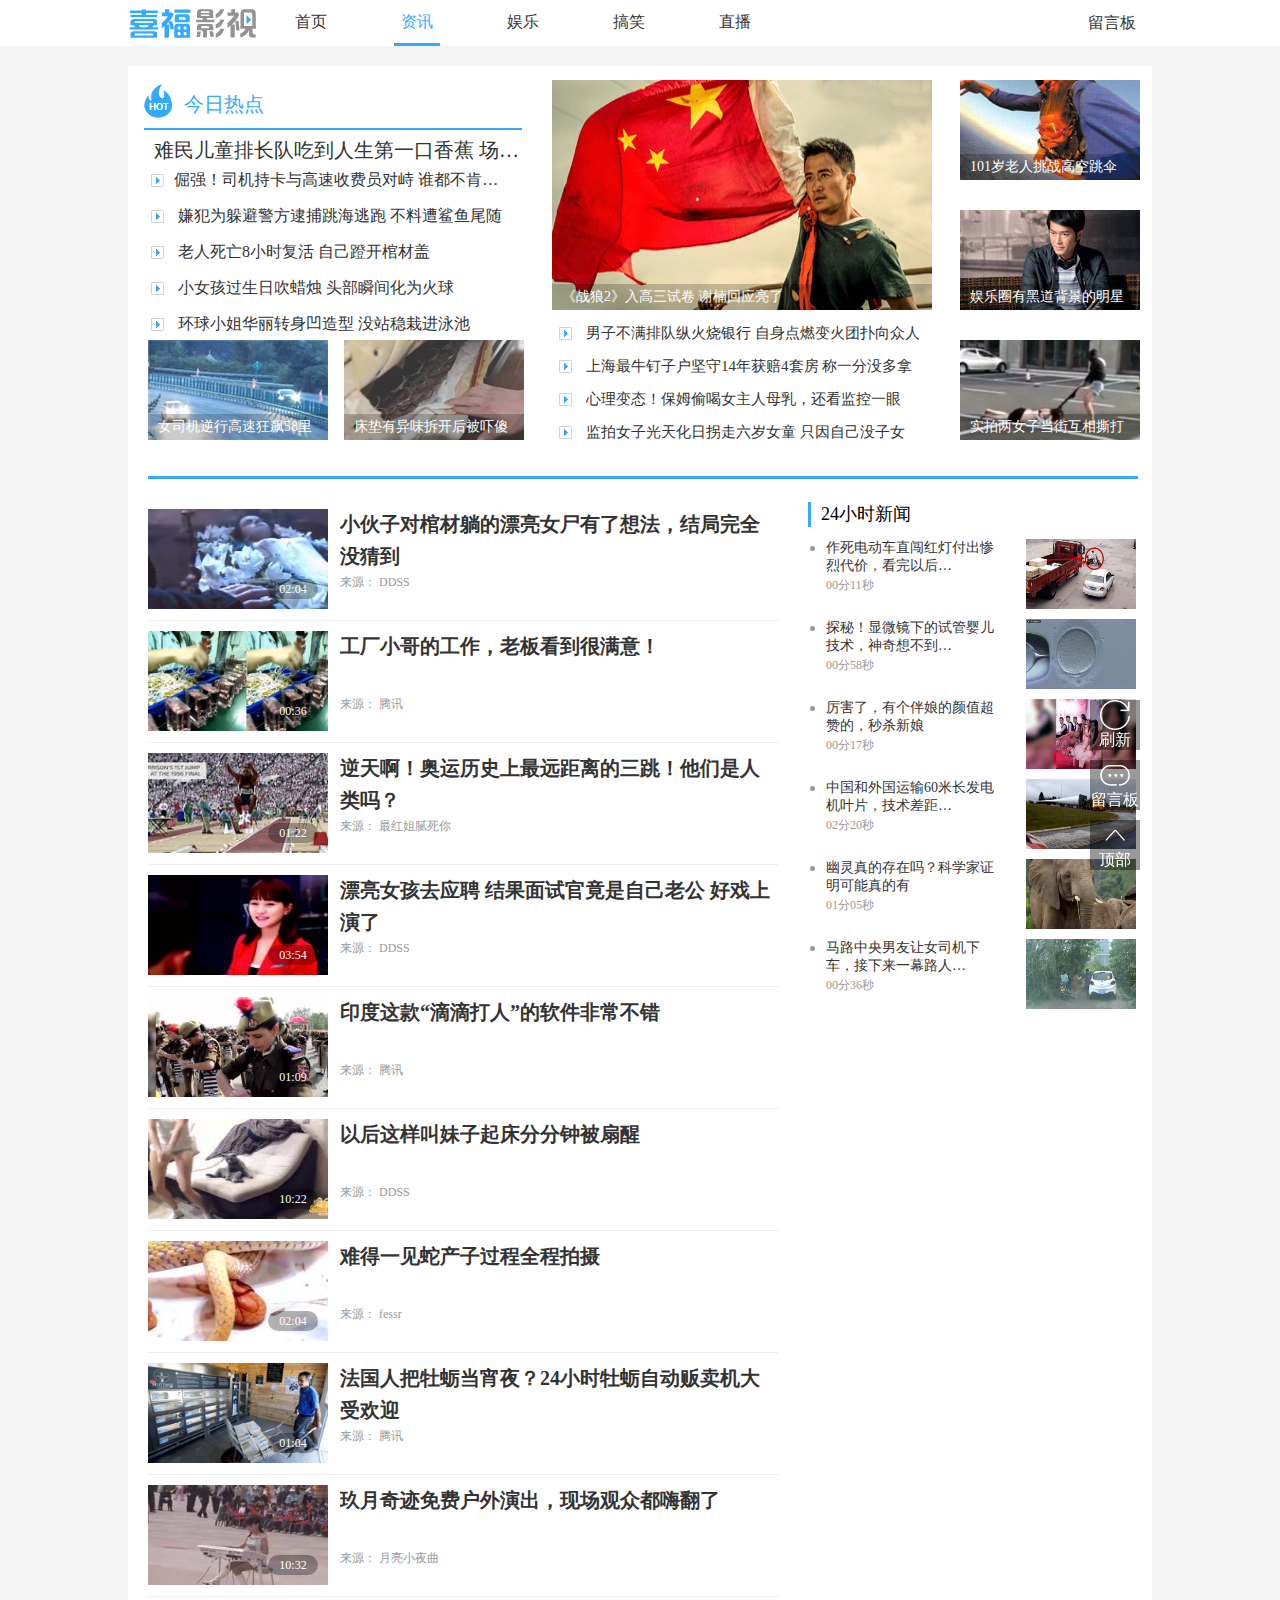
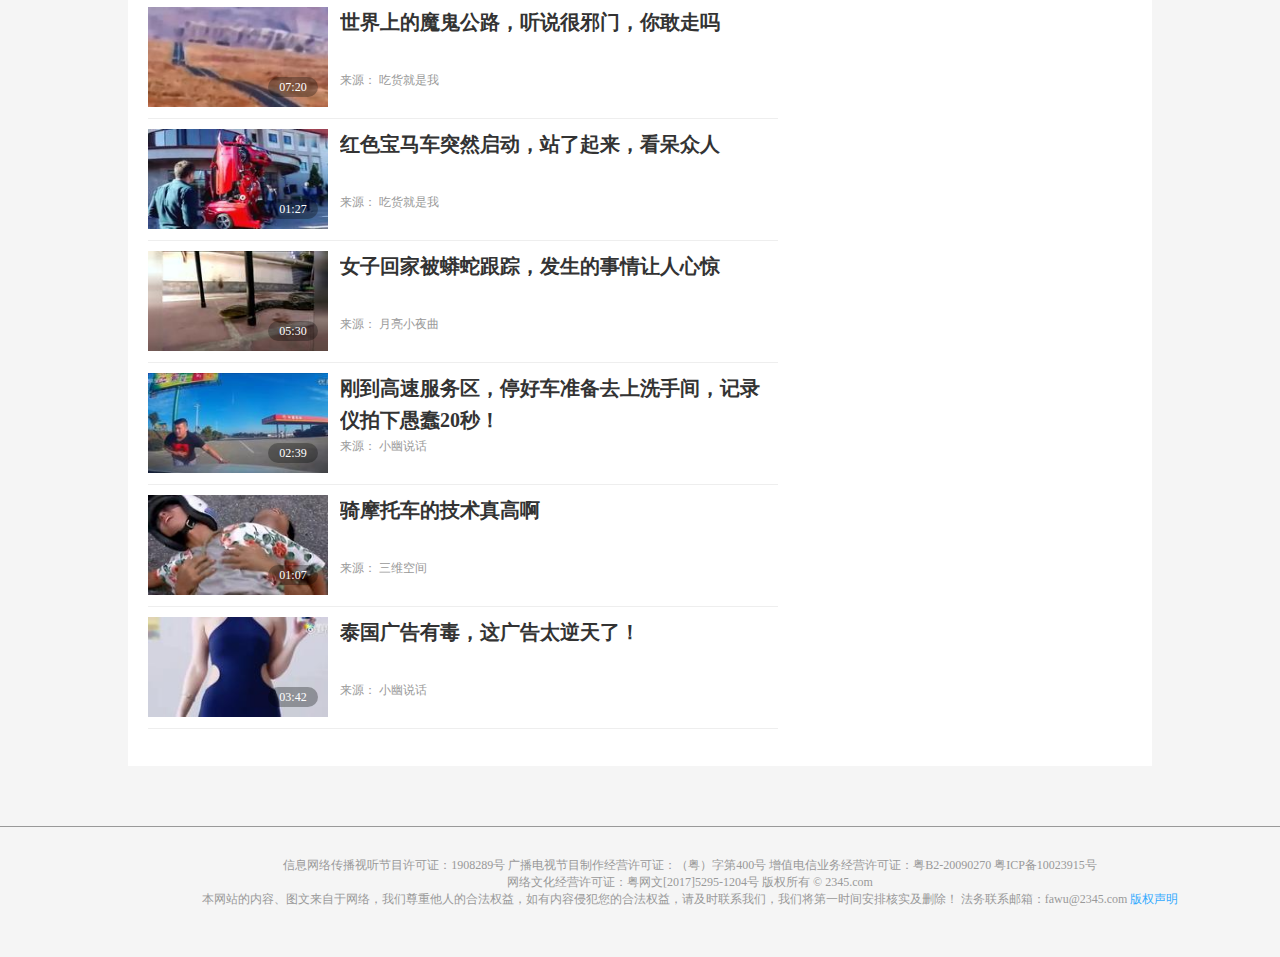
<file: advic.html>
<!DOCTYPE html>
<html lang="en">
<head>
    <meta charset="UTF-8">
    <title>今日热点_最新热门关注视频-喜福网</title>
    <link rel="stylesheet" href="css/consult.css">
    <script src="js/jquery-3.2.1.min.js"></script>
</head>
<body>
<div id="header" class="header">
    <a name="top-t"></a>
    <div class="hea-con">
        <div class="logo">
            <a href="index.html">
                <img src="images/header_logo%20(1).png" alt="">
            </a>
        </div>
        <div class="nav">
            <a href="index.html">首页</a>
            <a href="advic.html" class="now">资讯</a>
            <a href="yul.html" target="_blank">娱乐</a>
            <a href="GaoXi.html" target="_blank">搞笑</a>
            <a href="#">直播</a>
        </div>
        <div class="words-T">
            <a href="#" target="_blank">留言板</a>
        </div>
    </div>
</div>
<div id="content" class="content">
    <!--  今日热点-->
    <div class="con-top">
        <div class="con-T-l">
            <div class="con-top-title">
                <a href="http://www.contentchina.com/redian/" target="_blank" class="link-a">
                    <i></i>
                    <h2>今日热点</h2>
                </a>
            </div>
            <div class="con-Title-C">
                <a href="http://www.contentchina.com/xinwen/13743997.html" target="_blank" class="con-Title-CT">难民儿童排长队吃到人生第一口香蕉 场面令人心痛</a>
                <ul>
                    <li>
                        <a href="http://www.contentchina.com/xinwen/13755428.html" target="_blank" class="link-A">
                            <i></i>
                            <em>倔强！司机持卡与高速收费员对峙 谁都不肯多伸一厘米</em>
                        </a>
                    </li>
                    <li>
                        <a href="http://www.contentchina.com/xinwen/13562860.html" target="_blank" class="link-A">
                            <i></i>
                            <em>嫌犯为躲避警方逮捕跳海逃跑 不料遭鲨鱼尾随</em>
                        </a>
                    </li>
                    <li>
                        <a href="http://www.contentchina.com/xinwen/13687195.html" target="_blank" class="link-A">
                            <i></i>
                            <em>老人死亡8小时复活 自己蹬开棺材盖</em>
                        </a>
                    </li>
                    <li>
                        <a href="http://www.contentchina.com/xinwen/13608191.html" target="_blank" class="link-A">
                            <i></i>
                            <em>小女孩过生日吹蜡烛 头部瞬间化为火球</em>
                        </a>
                    </li>
                    <li>
                        <a href="http://www.contentchina.com/yule/13764045.html" target="_blank" class="link-A">
                            <i></i>
                            <em>环球小姐华丽转身凹造型 没站稳栽进泳池</em>
                        </a>
                    </li>
                </ul>
            </div>
            <div class="con-T-l-DS">
                <ul>
                    <li>
                        <img src="images/consult/f685dfb1c9dfb6c4a0b18037b2185549.jpg" width="180" height="100" alt="">
                        <div class="con-DS-ti">女司机逆行高速狂飙58里</div>
                        <a href="http://www.contentchina.com/xinwen/13755302.html" target="_blank" class="ZeZao"  title="女司机逆行高速狂飙58里">
                            <div class="pic-Z"></div>
                        </a>
                    </li>
                    <li>
                        <img src="images/consult/e254147ce3042cde9ff88463ebffd632.jpg" width="180" height="100" alt="">
                        <div class="con-DS-ti">床垫有异味拆开后被吓傻</div>
                        <a href="http://www.contentchina.com/xinwen/13270571.html" target="_blank" class="ZeZao"  title="床垫有异味拆开后被吓傻">
                            <div class="pic-Z"></div>
                        </a>
                    </li>
                </ul>
            </div>
        </div>
        <div class="con-T-c">
            <div class="con-T-c-tv">
                <img src="images/consult/63a42fb0540a81404358f6a8914423ad.jpg" width="380" height="230" alt="">
                <div class="con-DS-ti">《战狼2》入高三试卷 谢楠回应亮了</div>
                <a href="http://www.contentchina.com/yule/13765360.html" target="_blank" class="ZeZao">
                    <div class="pic-Z"></div>
                </a>
            </div>
            <div class="con-t-c-new">
                <ul>
                    <li>
                        <a  class="link-A" href="http://www.contentchina.com/xinwen/13675869.html" target="_blank" title="男子不满排队纵火烧银行 自身点燃变火团扑向众人">
                            <i></i>
                            <em>男子不满排队纵火烧银行 自身点燃变火团扑向众人</em>
                        </a>
                    </li>
                    <li>
                        <a  class="link-A" href="http://www.contentchina.com/xinwen/13613714.html" target="_blank" title="上海最牛钉子户坚守14年获赔4套房 称一分没多拿">
                            <i></i>
                            <em>上海最牛钉子户坚守14年获赔4套房 称一分没多拿</em>
                        </a>
                    </li>
                    <li>
                        <a  class="link-A" href="http://www.contentchina.com/xinwen/13677448.html" target="_blank" title="心理变态！保姆偷喝女主人母乳，还看监控一眼">
                            <i></i>
                            <em>心理变态！保姆偷喝女主人母乳，还看监控一眼</em>
                        </a>
                    </li>
                    <li>
                        <a  class="link-A" href="http://www.contentchina.com/xinwen/13747165.html" target="_blank" title="监拍女子光天化日拐走六岁女童 只因自己没子女">
                            <i></i>
                            <em>监拍女子光天化日拐走六岁女童 只因自己没子女</em>
                        </a>
                    </li>
                </ul>
            </div>
        </div>
        <div class="con-T-b">
            <ul>
                <li>
                    <img src="images/consult/9900bd7b83661d2770618ee1294b6b97.jpg" alt="" width="180" height="100">
                    <a href="http://www.contentchina.com/xinwen/13525642.html" class="ZeZao" title="101岁老人挑战高空跳伞">
                        <div class="con-DS-ti">101岁老人挑战高空跳伞</div>
                        <div CLASS="pic-Z"></div>
                    </a>
                </li>
                <li>
                    <img src="images/consult/583a33e141a8c2dffcd2a845d1c7e714.jpg" alt="" width="180" height="100">
                    <a href="http://www.contentchina.com/yule/13568853.html" class="ZeZao" title="娱乐圈有黑道背景的明星">
                        <div class="con-DS-ti">娱乐圈有黑道背景的明星</div>
                        <div CLASS="pic-Z"></div>
                    </a>
                </li>
                <li>
                    <img src="images/consult/339c9a6596d2a1d5fc453a2b7ac79e6f.jpg" alt="" width="180" height="100">
                    <a href="http://www.contentchina.com/xinwen/13604234.html" class="ZeZao" title="实拍两女子当街互相撕打">
                        <div class="con-DS-ti">实拍两女子当街互相撕打</div>
                        <div CLASS="pic-Z"></div>
                    </a>
                </li>
            </ul>
        </div>
    </div>
    <div class="con-bot">
        <div class="con-bot-l">
            <ul>
                <li>
                    <div class="con-bl-L">
                        <img src="images/consult/1dc60004ce6bba988ce5.jpg" alt="" width="180" height="100">
                        <div class="con-bl-L-sti">
                            <em>02:04</em>
                        </div>
                        <a target="_blank" title="小伙子对棺材躺的漂亮女尸有了想法，结局完全没猜到" href="http://www.contentchina.com/xinwen/12616660.html" class="ZeZao">
                            <div class="pic-Z"></div>
                        </a>
                    </div>
                    <div class="con-bl-R">
                        <div class="con-bl-R-t">
                            <a class="link-A" href="http://www.contentchina.com/xinwen/12616660.html" target="_blank" title="小伙子对棺材躺的漂亮女尸有了想法，结局完全没猜到">
                                <em>小伙子对棺材躺的漂亮女尸有了想法，结局完全没猜到</em>
                            </a>
                        </div>
                        <div class="con-bl-R-b">
                            <span>来源：</span>
                            <em>DDSS</em>
                        </div>
                    </div>
                </li>

                <li>
                    <div class="con-bl-L">
                        <img src="images/consult/0 (6).jpg" alt="" width="180" height="100">
                        <div class="con-bl-L-sti">
                            <em>00:36</em>
                        </div>
                        <a target="_blank" title="工厂小哥的工作，老板看到很满意！" href="http://www.contentchina.com/xinwen/13755244.html" class="ZeZao">
                            <div class="pic-Z"></div>
                        </a>
                    </div>
                    <div class="con-bl-R">
                        <div class="con-bl-R-t">
                            <a class="link-A" href="http://www.contentchina.com/xinwen/13755244.html" target="_blank" title="工厂小哥的工作，老板看到很满意！">
                                <em>工厂小哥的工作，老板看到很满意！</em>
                            </a>
                        </div>
                        <div class="con-bl-R-b">
                            <span>来源：</span>
                            <em>腾讯</em>
                        </div>
                    </div>
                </li>

                <li>
                    <div class="con-bl-L">
                        <img src="images/consult/c5c0002264b62aaa4f9.jpg" alt="" width="180" height="100">
                        <div class="con-bl-L-sti">
                            <em>01:22</em>
                        </div>
                        <a target="_blank" title="逆天啊！奥运历史上最远距离的三跳！他们是人类吗？" href="http://www.contentchina.com/xinwen/12616585.html" class="ZeZao">
                            <div class="pic-Z"></div>
                        </a>
                    </div>
                    <div class="con-bl-R">
                        <div class="con-bl-R-t">
                            <a class="link-A" href="http://www.contentchina.com/xinwen/12616585.html" target="_blank" title="逆天啊！奥运历史上最远距离的三跳！他们是人类吗？">
                                <em>逆天啊！奥运历史上最远距离的三跳！他们是人类吗？</em>
                            </a>
                        </div>
                        <div class="con-bl-R-b">
                            <span>来源：</span>
                            <em>最红姐腻死你</em>
                        </div>
                    </div>
                </li>

                <li>
                    <div class="con-bl-L">
                        <img src="images/consult/1f6f00007ca6f3eb5773.jpg" alt="" width="180" height="100">
                        <div class="con-bl-L-sti">
                            <em>03:54</em>
                        </div>
                        <a target="_blank" title="漂亮女孩去应聘 结果面试官竟是自己老公 好戏上演了" href="http://www.contentchina.com/xinwen/12616884.html" class="ZeZao">
                            <div class="pic-Z"></div>
                        </a>
                    </div>
                    <div class="con-bl-R">
                        <div class="con-bl-R-t">
                            <a class="link-A" href="http://www.contentchina.com/xinwen/12616884.html" target="_blank" title="漂亮女孩去应聘 结果面试官竟是自己老公 好戏上演了">
                                <em>漂亮女孩去应聘 结果面试官竟是自己老公 好戏上演了</em>
                            </a>
                        </div>
                        <div class="con-bl-R-b">
                            <span>来源：</span>
                            <em>DDSS</em>
                        </div>
                    </div>
                </li>

                <li>
                    <div class="con-bl-L">
                        <img src="images/consult/0 (7).jpg" alt="" width="180" height="100">
                        <div class="con-bl-L-sti">
                            <em>01:09</em>
                        </div>
                        <a target="_blank" title="印度这款“滴滴打人”的软件非常不错" href="http://www.contentchina.com/xinwen/13755581.html" class="ZeZao">
                            <div class="pic-Z"></div>
                        </a>
                    </div>
                    <div class="con-bl-R">
                        <div class="con-bl-R-t">
                            <a class="link-A" href="http://www.contentchina.com/xinwen/13755581.html" target="_blank" title="印度这款“滴滴打人”的软件非常不错">
                                <em>印度这款“滴滴打人”的软件非常不错</em>
                            </a>
                        </div>
                        <div class="con-bl-R-b">
                            <span>来源：</span>
                            <em>腾讯</em>
                        </div>
                    </div>
                </li>

                <li>
                    <div class="con-bl-L">
                        <img src="images/consult/175a000d692cd2a675de.jpg" alt="" width="180" height="100">
                        <div class="con-bl-L-sti">
                            <em>10:22</em>
                        </div>
                        <a target="_blank" title="以后这样叫妹子起床分分钟被扇醒" href="http://www.contentchina.com/xinwen/12616902.html" class="ZeZao">
                            <div class="pic-Z"></div>
                        </a>
                    </div>
                    <div class="con-bl-R">
                        <div class="con-bl-R-t">
                            <a class="link-A" href="http://www.contentchina.com/xinwen/12616902.html" target="_blank" title="以后这样叫妹子起床分分钟被扇醒">
                                <em>以后这样叫妹子起床分分钟被扇醒</em>
                            </a>
                        </div>
                        <div class="con-bl-R-b">
                            <span>来源：</span>
                            <em>DDSS</em>
                        </div>
                    </div>
                </li>

                <li>
                    <div class="con-bl-L">
                        <img src="images/consult/212e000108f63d458a88.jpg" alt="" width="180" height="100">
                        <div class="con-bl-L-sti">
                            <em>02:04</em>
                        </div>
                        <a target="_blank" title="难得一见蛇产子过程全程拍摄" href="http://www.contentchina.com/xinwen/12616519.html" class="ZeZao">
                            <div class="pic-Z"></div>
                        </a>
                    </div>
                    <div class="con-bl-R">
                        <div class="con-bl-R-t">
                            <a class="link-A" href="http://www.contentchina.com/xinwen/12616519.html" target="_blank" title="难得一见蛇产子过程全程拍摄">
                                <em>难得一见蛇产子过程全程拍摄</em>
                            </a>
                        </div>
                        <div class="con-bl-R-b">
                            <span>来源：</span>
                            <em>fessr</em>
                        </div>
                    </div>
                </li>

                <li>
                    <div class="con-bl-L">
                        <img src="images/consult/0 (8).jpg" alt="" width="180" height="100">
                        <div class="con-bl-L-sti">
                            <em>01:04</em>
                        </div>
                        <a target="_blank" title="小伙子对棺材躺的漂亮女尸有了想法，结局完全没猜到" href="http://www.contentchina.com/xinwen/13755296.html" class="ZeZao">
                            <div class="pic-Z"></div>
                        </a>
                    </div>
                    <div class="con-bl-R">
                        <div class="con-bl-R-t">
                            <a class="link-A" href="http://www.contentchina.com/xinwen/13755296.html" target="_blank" title="小伙子对棺材躺的漂亮女尸有了想法，结局完全没猜到">
                                <em>
                                    法国人把牡蛎当宵夜？24小时牡蛎自动贩卖机大受欢迎
                                </em>
                            </a>
                        </div>
                        <div class="con-bl-R-b">
                            <span>来源：</span>
                            <em>腾讯</em>
                        </div>
                    </div>
                </li>

                <li>
                    <div class="con-bl-L">
                        <img src="images/consult/cd90010b3bee0b88182.jpg" alt="" width="180" height="100">
                        <div class="con-bl-L-sti">
                            <em>10:32</em>
                        </div>
                        <a target="_blank" title="玖月奇迹免费户外演出，现场观众都嗨翻了" href=" http://www.contentchina.com/xinwen/12616524.html" class="ZeZao">
                            <div class="pic-Z"></div>
                        </a>
                    </div>
                    <div class="con-bl-R">
                        <div class="con-bl-R-t">
                            <a class="link-A" href=" http://www.contentchina.com/xinwen/12616524.html" target="_blank" title="玖月奇迹免费户外演出，现场观众都嗨翻了">
                                <em>玖月奇迹免费户外演出，现场观众都嗨翻了</em>
                            </a>
                        </div>
                        <div class="con-bl-R-b">
                            <span>来源：</span>
                            <em>月亮小夜曲</em>
                        </div>
                    </div>
                </li>

                <li>
                    <div class="con-bl-L">
                        <img src="images/consult/1dc900031dbbdf011877.jpg" alt="" width="180" height="100">
                        <div class="con-bl-L-sti">
                            <em>07:20</em>
                        </div>
                        <a target="_blank" title="世界上的魔鬼公路，听说很邪门，你敢走吗" href="http://www.contentchina.com/xinwen/12616612.html" class="ZeZao">
                            <div class="pic-Z"></div>
                        </a>
                    </div>
                    <div class="con-bl-R">
                        <div class="con-bl-R-t">
                            <a class="link-A" href="http://www.contentchina.com/xinwen/12616612.html" target="_blank" title="世界上的魔鬼公路，听说很邪门，你敢走吗">
                                <em>世界上的魔鬼公路，听说很邪门，你敢走吗</em>
                            </a>
                        </div>
                        <div class="con-bl-R-b">
                            <span>来源：</span>
                            <em>吃货就是我</em>
                        </div>
                    </div>
                </li>

                <li>
                    <div class="con-bl-L">
                        <img src="images/consult/20c2000d7d10bfe39122.jpg" alt="" width="180" height="100">
                        <div class="con-bl-L-sti">
                            <em>01:27</em>
                        </div>
                        <a target="_blank" title="红色宝马车突然启动，站了起来，看呆众人" href="http://www.contentchina.com/xinwen/12616993.html" class="ZeZao">
                            <div class="pic-Z"></div>
                        </a>
                    </div>
                    <div class="con-bl-R">
                        <div class="con-bl-R-t">
                            <a class="link-A" href="http://www.contentchina.com/xinwen/12616993.html" target="_blank" title="红色宝马车突然启动，站了起来，看呆众人">
                                <em>红色宝马车突然启动，站了起来，看呆众人</em>
                            </a>
                        </div>
                        <div class="con-bl-R-b">
                            <span>来源：</span>
                            <em>吃货就是我</em>
                        </div>
                    </div>
                </li>

                <li>
                    <div class="con-bl-L">
                        <img src="images/consult/20950008a179acc7116a.jpg" alt="" width="180" height="100">
                        <div class="con-bl-L-sti">
                            <em>05:30</em>
                        </div>
                        <a target="_blank" title="女子回家被蟒蛇跟踪，发生的事情让人心惊" href="http://www.contentchina.com/xinwen/12616940.html" class="ZeZao">
                            <div class="pic-Z"></div>
                        </a>
                    </div>
                    <div class="con-bl-R">
                        <div class="con-bl-R-t">
                            <a class="link-A" href="http://www.contentchina.com/xinwen/12616940.html" target="_blank" title="女子回家被蟒蛇跟踪，发生的事情让人心惊">
                                <em>女子回家被蟒蛇跟踪，发生的事情让人心惊</em>
                            </a>
                        </div>
                        <div class="con-bl-R-b">
                            <span>来源：</span>
                            <em>月亮小夜曲</em>
                        </div>
                    </div>
                </li>

                <li>
                    <div class="con-bl-L">
                        <img src="images/consult/1dc9000375b6492abe71.jpg" alt="" width="180" height="100">
                        <div class="con-bl-L-sti">
                            <em>02:39</em>
                        </div>
                        <a target="_blank" title="刚到高速服务区，停好车准备去上洗手间，记录仪拍下愚蠢20秒！" href="http://www.contentchina.com/xinwen/12616628.html" class="ZeZao">
                            <div class="pic-Z"></div>
                        </a>
                    </div>
                    <div class="con-bl-R">
                        <div class="con-bl-R-t">
                            <a class="link-A" href="http://www.contentchina.com/xinwen/12616628.html" target="_blank" title="刚到高速服务区，停好车准备去上洗手间，记录仪拍下愚蠢20秒！">
                                <em>刚到高速服务区，停好车准备去上洗手间，记录仪拍下愚蠢20秒！</em>
                            </a>
                        </div>
                        <div class="con-bl-R-b">
                            <span>来源：</span>
                            <em>小幽说话</em>
                        </div>
                    </div>
                </li>

                <li>
                    <div class="con-bl-L">
                        <img src="images/consult/1f7d00053b4c1f42d4d4.jpg" alt="" width="180" height="100">
                        <div class="con-bl-L-sti">
                            <em>01:07</em>
                        </div>
                        <a target="_blank" title="骑摩托车的技术真高啊" href="http://www.contentchina.com/xinwen/12616563.html" class="ZeZao">
                            <div class="pic-Z"></div>
                        </a>
                    </div>
                    <div class="con-bl-R">
                        <div class="con-bl-R-t">
                            <a class="link-A" href="http://www.contentchina.com/xinwen/12616563.html" target="_blank" title="骑摩托车的技术真高啊">
                                <em>骑摩托车的技术真高啊</em>
                            </a>
                        </div>
                        <div class="con-bl-R-b">
                            <span>来源：</span>
                            <em>三维空间</em>
                        </div>
                    </div>
                </li>

                <li>
                    <div class="con-bl-L">
                        <img src="images/consult/1c52000344a9e998aa31.jpg" alt="" width="180" height="100">
                        <div class="con-bl-L-sti">
                            <em>03:42</em>
                        </div>
                        <a target="_blank" href="http://www.contentchina.com/xinwen/12616496.html" class="ZeZao" title="泰国广告有毒，这广告太逆天了！">
                            <div class="pic-Z"></div>
                        </a>
                    </div>
                    <div class="con-bl-R">
                        <div class="con-bl-R-t">
                            <a class="link-A" href="http://www.contentchina.com/xinwen/12616496.html" target="_blank" title="泰国广告有毒，这广告太逆天了！">
                                <em>泰国广告有毒，这广告太逆天了！</em>
                            </a>
                        </div>
                        <div class="con-bl-R-b">
                            <span>来源：</span>
                            <em>小幽说话</em>
                        </div>
                    </div>
                </li>
            </ul>
        </div>
        <div class="con-bot-r">
            <!-- 标题 24小时新闻 -->
            <div class="con-bot-r-new">
                <i></i>
                <em>24小时新闻</em>
            </div>
            <div class="con-bot-r-new-c">
                <ul>
                    <li>
                        <div class="con-bot-r-new-c-no1">
                            <p>
                                <a class="link-A" href="http://www.contentchina.com/xinwen/13755194.html" target="_blank" title="作死电动车直闯红灯付出惨烈代价，看完以后你还敢闯红灯么">作死电动车直闯红灯付出惨烈代价，看完以后…</a>
                            </p>
                            <em>00分11秒</em>
                        </div>
                        <div class="con-bot-r-new-c-no2">
                            <img src="images/consult/0.jpg" alt="" width="110" height="70">
                            <a href="http://www.contentchina.com/xinwen/13755194.html" class="ZeZao" target="_blank" title="作死电动车直闯红灯付出惨烈代价，看完以后你还敢闯红灯么">
                                <div class="pic-Z size"></div>
                            </a>
                        </div>
                    </li>

                    <li>
                        <div class="con-bot-r-new-c-no1">
                            <p>
                                <a class="link-A" href="http://www.contentchina.com/xinwen/13755200.html" target="_blank" title="探秘！显微镜下的试管婴儿技术，神奇想不到这样还能“制造”人类">探秘！显微镜下的试管婴儿技术，神奇想不到…</a>
                            </p>
                            <em>00分58秒</em>
                        </div>
                        <div class="con-bot-r-new-c-no2">
                            <img src="images/consult/0 (1).jpg" alt="" width="110" height="70">
                            <a href="http://www.contentchina.com/xinwen/13755200.html" class="ZeZao" target="_blank" title="探秘！显微镜下的试管婴儿技术，神奇想不到这样还能“制造”人类">
                                <div class="pic-Z size"></div>
                            </a>
                        </div>
                    </li>

                    <li>
                        <div class="con-bot-r-new-c-no1">
                            <p>
                                <a class="link-A" href="http://www.contentchina.com/xinwen/13755202.html" target="_blank" title="厉害了，有个伴娘的颜值超赞的，秒杀新娘">厉害了，有个伴娘的颜值超赞的，秒杀新娘</a>
                            </p>
                            <em>00分17秒</em>
                        </div>
                        <div class="con-bot-r-new-c-no2">
                            <img src="images/consult/0 (2).jpg" alt="" width="110" height="70">
                            <a href="http://www.contentchina.com/xinwen/13755202.html" class="ZeZao" target="_blank" title="厉害了，有个伴娘的颜值超赞的，秒杀新娘">
                                <div class="pic-Z size"></div>
                            </a>
                        </div>
                    </li>

                    <li>
                        <div class="con-bot-r-new-c-no1">
                            <p>
                                <a class="link-A" href="http://www.contentchina.com/xinwen/13755186.html" target="_blank" title="中国和外国运输60米长发电机叶片，技术差距太大，输赢一目了然">中国和外国运输60米长发电机叶片，技术差距…</a>
                            </p>
                            <em>02分20秒</em>
                        </div>
                        <div class="con-bot-r-new-c-no2">
                            <img src="images/consult/0 (3).jpg" alt="" width="110" height="70">
                            <a href="http://www.contentchina.com/xinwen/13755186.html" class="ZeZao" target="_blank" title="中国和外国运输60米长发电机叶片，技术差距太大，输赢一目了然">
                                <div class="pic-Z size"></div>
                            </a>
                        </div>
                    </li>

                    <li>
                        <div class="con-bot-r-new-c-no1">
                            <p>
                                <a class="link-A" href="http://www.contentchina.com/xinwen/13755192.html" target="_blank" title="中国和外国运输60米长发电机叶片，技术差距太大，输赢一目了然">幽灵真的存在吗？科学家证明可能真的有
                                    </a>
                            </p>
                            <em>01分05秒</em>
                        </div>
                        <div class="con-bot-r-new-c-no2">
                            <img src="images/consult/0 (4).jpg" alt="" width="110" height="70">
                            <a href="http://www.contentchina.com/xinwen/13755192.html" class="ZeZao" target="_blank" title="中国和外国运输60米长发电机叶片，技术差距太大，输赢一目了然">
                                <div class="pic-Z size"></div>
                            </a>
                        </div>
                    </li>

                    <li>
                        <div class="con-bot-r-new-c-no1">
                            <p>
                                <a class="link-A" href="http://www.contentchina.com/xinwen/13755214.html" target="_blank" title="马路中央男友让女司机下车，接下来一幕路人直接看呆了">马路中央男友让女司机下车，接下来一幕路人…
                                </a>
                            </p>
                            <em>00分36秒</em>
                        </div>
                        <div class="con-bot-r-new-c-no2">
                            <img src="images/consult/0 (5).jpg" alt="" width="110" height="70">
                            <a href="http://www.contentchina.com/xinwen/13755214.html" class="ZeZao" target="_blank" title="马路中央男友让女司机下车，接下来一幕路人直接看呆了">
                                <div class="pic-Z size"></div>
                            </a>
                        </div>
                    </li>
                </ul>
            </div>
        </div>
    </div>
</div>
<div class="rig-nav">
    <a href="#" class="SX rig-nav-t">
        <i></i>
        <em>刷新</em>
    </a>
    <a href="#" class="LY rig-nav-t" target="_blank">
        <i></i>
        <em>留言板</em>
    </a>
    <a href=" " class="topTop rig-nav-t">
        <i>
            <!--<img src="images/less.png" width="30" height="30" alt="">-->
        </i>
        <em>顶部</em>
    </a>
</div>
<div class="footer">
    <div class="footer-con">
        信息网络传播视听节目许可证：1908289号    广播电视节目制作经营许可证：（粤）字第400号    增值电信业务经营许可证：粤B2-20090270 粤ICP备10023915号<br/>
        网络文化经营许可证：粤网文[2017]5295-1204号    版权所有 © 2345.com<br/>
        本网站的内容、图文来自于网络，我们尊重他人的合法权益，如有内容侵犯您的合法权益，请及时联系我们，我们将第一时间安排核实及删除！ 法务联系邮箱：fawu@2345.com
        <a href="http://www.contentchina.com/copyright.html" target="_blank">版权声明</a>

    </div>
</div>
</body>
</html>
</file>
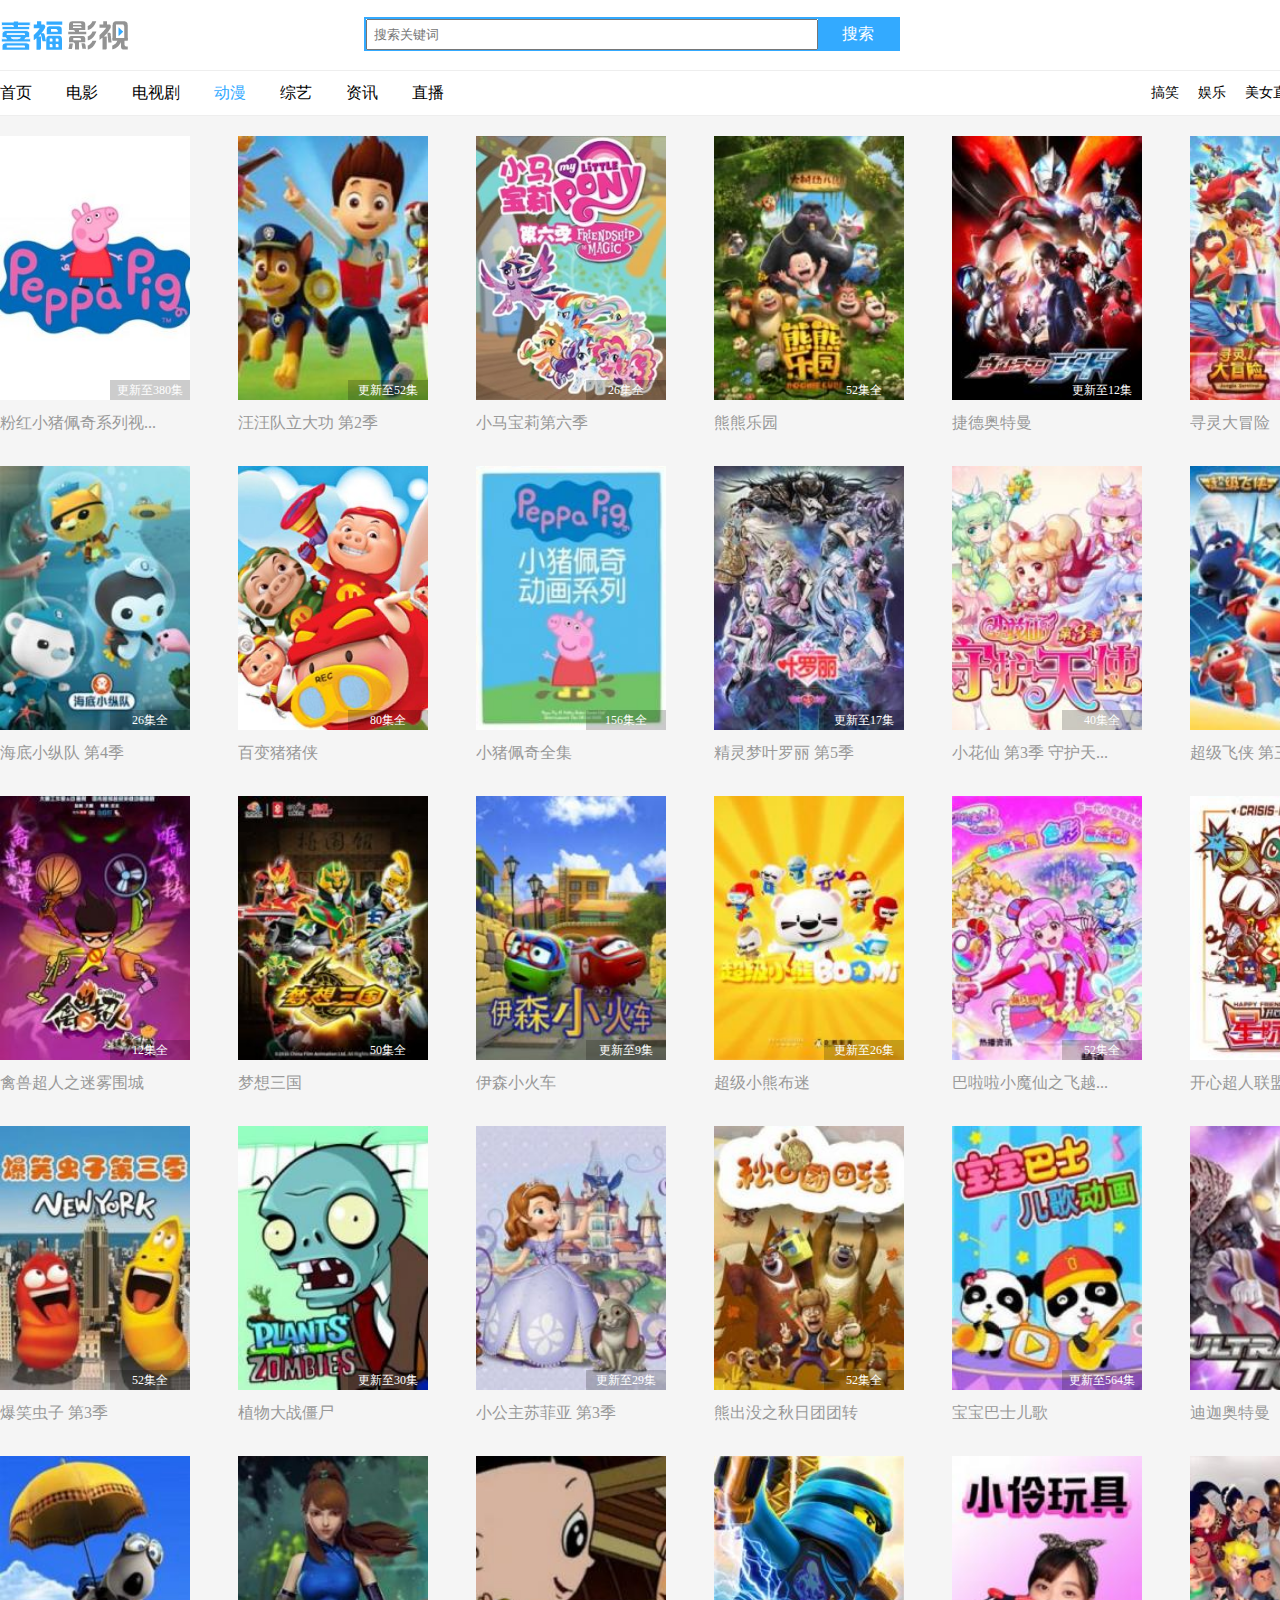
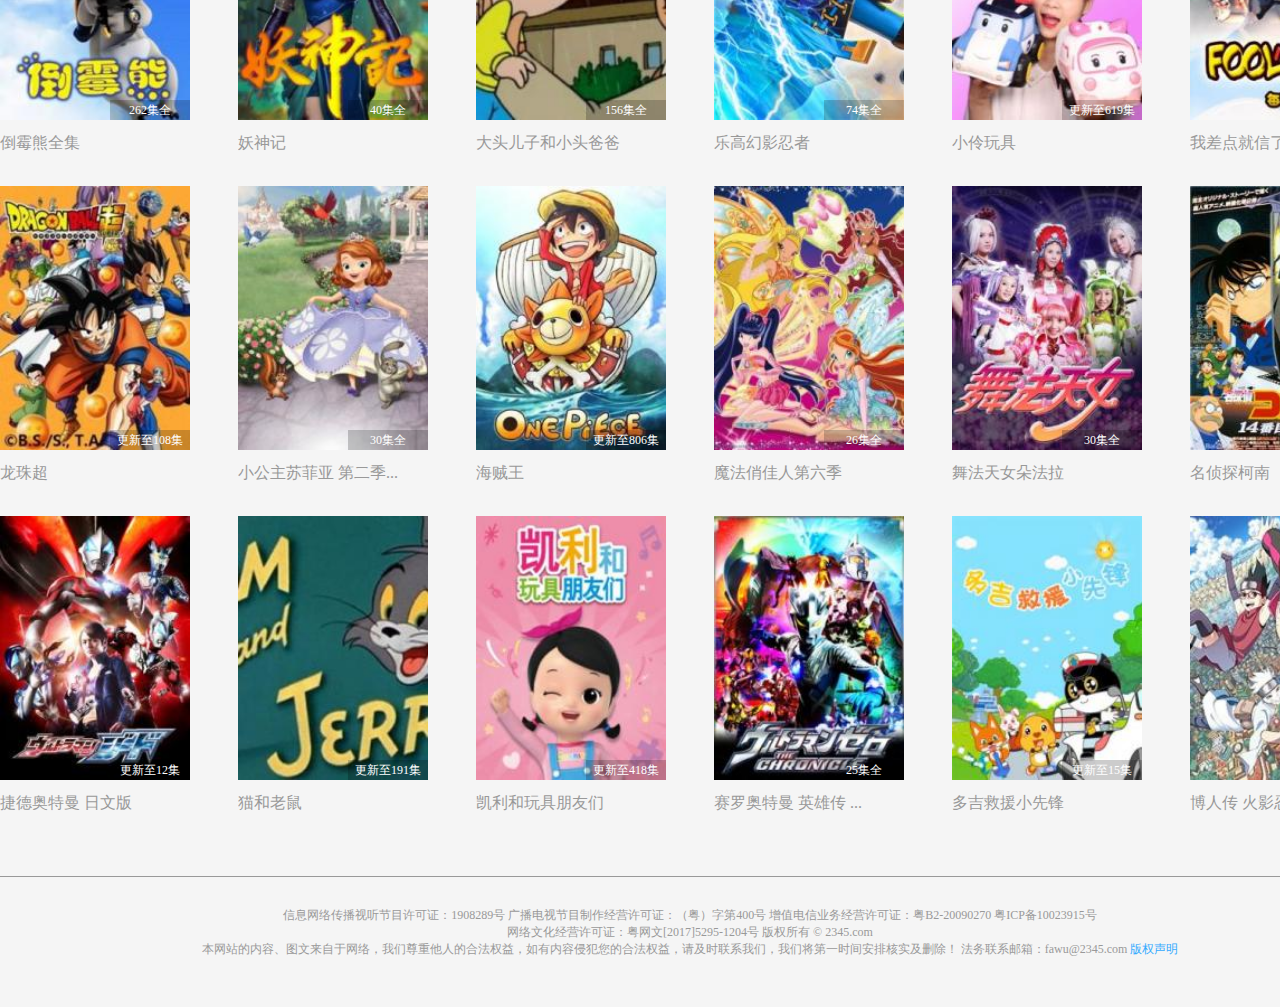
<file: anim.html>
<!DOCTYPE html>
<html lang="en">
<head>
    <meta charset="UTF-8">
    <title>喜福网,更新更全更好看的影视视频在线观看平台,网络视频在线直播...</title>
    <link rel="stylesheet" href="css/anim.css">
</head>
<body>
<div>
    <div class="header">
        <div class="headerF">
            <div class="headerFCon">
                <a href="index.html" class="logo" title='喜福视频'>
                    <img src="images/header_logo%20(1).png" alt="">
                </a>
                <div class="select">
                    <input type="text" class="txt" placeholder="搜索关键词">
                    <a href="##" class="select-a">搜索</a>
                </div>
            </div>
        </div>
        <div class="headerM">
            <div class="headerMCon">
                <div class="headerMCon-l">
                    <p>
                        <a href="index.html"  target="_blank">首页</a>
                        <a href="move.html" target="_blank">电影</a>
                        <a href="TV.html" target="_blank">电视剧</a>
                        <a href="##" class="headerMCon-l-f">动漫</a>
                        <a href="variety.html" target="_blank">综艺</a>
                        <a href="advic.html" target="_blank">资讯</a>
                        <a href="##">直播</a>
                    </p>
                </div>
                <div class="headerMCon-r">
                    <p>
                        <a href="##">搞笑</a>
                        <a href="##">娱乐</a>
                        <a href="##">美女直播</a>
                        <a href="##">游戏直播</a>
                    </p>
                </div>
            </div>
        </div>
    </div>
</div>
<div class="con">
    <ul>
        <li>
            <div class="PICd">
                <img src="images/anim/sup01.jpg" alt="" width="190" height="264">
                <p class="UpNum">
                    <em>更新至380集</em>
                </p>
                <a href="http://www.contentchina.com/tv/49543.html" title="粉红小猪佩奇系列视" target="_blank">
                    <div class="PICd-zhZao"></div>
                </a>
            </div>
            <div class="PICd-title">
                <span><a href="http://www.contentchina.com/dm/69380.html" target="_blank" title="粉红小猪佩奇系列视" class="PICd-title-T">
                    粉红小猪佩奇系列视...
                </a></span>
            </div>
        </li>
        <li>
            <div class="PICd">
                <img src="images/anim/sup68266_170x236 (1).jpg" alt="" width="190" height="264">
                <p class="UpNum">
                    <em>更新至52集</em>
                </p>
                <a href="http://www.contentchina.com/dm/68266.html" title="汪汪队立大功 第2季" target="_blank">
                    <div class="PICd-zhZao"></div>
                </a>
            </div>
            <div class="PICd-title">
                <span><a href="http://www.contentchina.com/dm/68266.html" target="_blank" title="汪汪队立大功 第2季" class="PICd-title-T">
                    汪汪队立大功 第2季
                </a></span>
            </div>
        </li>
        <li>
            <div class="PICd">
                <img src="images/anim/sup08.jpg" alt="" width="190" height="264">
                <p class="UpNum">
                    <em>26集全</em>
                </p>
                <a href="http://www.contentchina.com/dm/69403.html" title="小马宝莉第六季" target="_blank">
                    <div class="PICd-zhZao"></div>
                </a>
            </div>
            <div class="PICd-title">
                <span><a href="http://www.contentchina.com/dm/69403.html" target="_blank" title=" 小马宝莉第六季" class="PICd-title-T">
                    小马宝莉第六季
                </a></span>
            </div>
        </li>
        <li>
            <div class="PICd">
                <img src="images/anim/sup78508_170x236.jpg" alt="" width="190" height="264">
                <p class="UpNum">
                    <em>52集全</em>
                </p>
                <a href="http://www.contentchina.com/dm/78508.html" title="熊熊乐园" target="_blank">
                    <div class="PICd-zhZao"></div>
                </a>
            </div>
            <div class="PICd-title">
                <span><a href="http://www.contentchina.com/dm/78508.html" target="_blank" title="熊熊乐园" class="PICd-title-T">
                    熊熊乐园
                </a></span>
            </div>
        </li>
        <li>
            <div class="PICd">
                <img src="images/anim/sup80692_170x236.jpg" alt="" width="190" height="264">
                <p class="UpNum">
                    <em>更新至12集</em>
                </p>
                <a href="http://www.contentchina.com/dm/80692.html" title="捷德奥特曼" target="_blank">
                    <div class="PICd-zhZao"></div>
                </a>
            </div>
            <div class="PICd-title">
                <span><a href="http://www.contentchina.com/dm/80692.html" target="_blank" title="捷德奥特曼" class="PICd-title-T">
                    捷德奥特曼
                </a></span>
            </div>
        </li>
        <li>
            <div class="PICd">
                <img src="images/anim/sup80753_170x236.jpg" alt="" width="190" height="264">
                <p class="UpNum">
                    <em>更新至22集</em>
                </p>
                <a href="http://www.contentchina.com/dm/80753.html" title="寻灵大冒险" target="_blank">
                    <div class="PICd-zhZao"></div>
                </a>
            </div>
            <div class="PICd-title">
                <span><a href="http://www.contentchina.com/dm/80753.html" target="_blank" title="寻灵大冒险" class="PICd-title-T">
                    寻灵大冒险
                </a></span>
            </div>
        </li>
        <!-- 02  -->
        <li>
            <div class="PICd">
                <img src="images/anim/sup76062_170x236.jpg" alt="" width="190" height="264">
                <p class="UpNum">
                    <em>26集全</em>
                </p>
                <a href="http://www.contentchina.com/dm/76062.html" title="海底小纵队 第4季" target="_blank">
                    <div class="PICd-zhZao"></div>
                </a>
            </div>
            <div class="PICd-title">
                <span><a href="http://www.contentchina.com/dm/76062.html" target="_blank" title="海底小纵队 第4季" class="PICd-title-T">
                    海底小纵队 第4季
                </a></span>
            </div>
        </li>
        <li>
            <div class="PICd">
                <img src="images/anim/sup10.jpg" alt="" width="190" height="264">
                <p class="UpNum">
                    <em>80集全</em>
                </p>
                <a href="http://www.contentchina.com/dm/69953.html" title="百变猪猪侠" target="_blank">
                    <div class="PICd-zhZao"></div>
                </a>
            </div>
            <div class="PICd-title">
                <span><a href="http://www.contentchina.com/dm/69953.html" target="_blank" title="百变猪猪侠" class="PICd-title-T">
                    百变猪猪侠
                </a></span>
            </div>
        </li>
        <li>
            <div class="PICd">
                <img src="images/anim/sup67233_170x236.jpg" alt="" width="190" height="264">
                <p class="UpNum">
                    <em>156集全</em>
                </p>
                <a href="http://www.contentchina.com/dm/67233.html" title="小猪佩奇全集" target="_blank">
                    <div class="PICd-zhZao"></div>
                </a>
            </div>
            <div class="PICd-title">
                <span><a href="http://www.contentchina.com/dm/67233.html" target="_blank" title="小猪佩奇全集" class="PICd-title-T">
                    小猪佩奇全集
                </a></span>
            </div>
        </li>
        <li>
            <div class="PICd">
                <img src="images/anim/sup79951_170x236.jpg" alt="" width="190" height="264">
                <p class="UpNum">
                    <em>更新至17集</em>
                </p>
                <a href="http://www.contentchina.com/dm/79951.html" title="精灵梦叶罗丽 第5季" target="_blank">
                    <div class="PICd-zhZao"></div>
                </a>
            </div>
            <div class="PICd-title">
                <span><a href="http://www.contentchina.com/dm/79951.html" target="_blank" title="精灵梦叶罗丽 第5季" class="PICd-title-T">
                    精灵梦叶罗丽 第5季
                </a></span>
            </div>
        </li>
        <li>
            <div class="PICd">
                <img src="images/anim/sup78266_170x236.jpg" alt="" width="190" height="264">
                <p class="UpNum">
                    <em>40集全</em>
                </p>
                <a href="http://www.contentchina.com/dm/78266.html" title="小花仙 第3季 守护天使" target="_blank">
                    <div class="PICd-zhZao"></div>
                </a>
            </div>
            <div class="PICd-title">
                <span><a href="http://www.contentchina.com/dm/78266.html" target="_blank" title="小花仙 第3季 守护天使" class="PICd-title-T">
                    小花仙 第3季 守护天...
                </a></span>
            </div>
        </li>
        <li>
            <div class="PICd">
                <img src="images/anim/sup77714_170x236.jpg" alt="" width="190" height="264">
                <p class="UpNum">
                    <em>更新至26集</em>
                </p>
                <a href="http://www.contentchina.com/dm/77714.html" title="超级飞侠 第三季" target="_blank">
                    <div class="PICd-zhZao"></div>
                </a>
            </div>
            <div class="PICd-title">
                <span><a href="http://www.contentchina.com/dm/77714.html" target="_blank" title="超级飞侠 第三季" class="PICd-title-T">
                    超级飞侠 第三季
                </a></span>
            </div>
        </li>
        <!--  -->
        <li>
            <div class="PICd">
                <img src="images/anim/sup81076_170x236.jpg" alt="" width="190" height="264">
                <p class="UpNum">
                    <em>12集全</em>
                </p>
                <a href="http://www.contentchina.com/dm/81076.html" title="禽兽超人之迷雾围城" target="_blank">
                    <div class="PICd-zhZao"></div>
                </a>
            </div>
            <div class="PICd-title">
                <span><a href="http://www.contentchina.com/dm/81076.html" target="_blank" title="禽兽超人之迷雾围城" class="PICd-title-T">
                    禽兽超人之迷雾围城
                </a></span>
            </div>
        </li>
        <li>
            <div class="PICd">
                <img src="images/anim/sup74649_170x236.jpg" alt="" width="190" height="264">
                <p class="UpNum">
                    <em>50集全</em>
                </p>
                <a href="http://www.contentchina.com/dm/74649.html" title="梦想三国" target="_blank">
                    <div class="PICd-zhZao"></div>
                </a>
            </div>
            <div class="PICd-title">
                <span><a href="http://www.contentchina.com/dm/74649.html" target="_blank" title="梦想三国" class="PICd-title-T">
                    梦想三国
                </a></span>
            </div>
        </li>
        <li>
            <div class="PICd">
                <img src="images/anim/sup82223_170x236.jpg" alt="" width="190" height="264">
                <p class="UpNum">
                    <em>更新至9集</em>
                </p>
                <a href="http://www.contentchina.com/dm/82223.html" title="伊森小火车" target="_blank">
                    <div class="PICd-zhZao"></div>
                </a>
            </div>
            <div class="PICd-title">
                <span><a href="http://www.contentchina.com/dm/82223.html" target="_blank" title="伊森小火车" class="PICd-title-T">
                    伊森小火车
                </a></span>
            </div>
        </li>
        <li>
            <div class="PICd">
                <img src="images/anim/sup81330_170x236.jpg" alt="" width="190" height="264">
                <p class="UpNum">
                    <em>更新至26集</em>
                </p>
                <a href="http://www.contentchina.com/dm/81330.html" title="超级小熊布迷" target="_blank">
                    <div class="PICd-zhZao"></div>
                </a>
            </div>
            <div class="PICd-title">
                <span><a href="http://www.contentchina.com/dm/81330.html" target="_blank" title="超级小熊布迷" class="PICd-title-T">
                    超级小熊布迷
                </a></span>
            </div>
        </li>
        <li>
            <div class="PICd">
                <img src="images/anim/sup74305_170x236.jpg" alt="" width="190" height="264">
                <p class="UpNum">
                    <em>52集全</em>
                </p>
                <a href="http://www.contentchina.com/dm/74305.html" title="巴啦啦小魔仙之飞越彩灵堡" target="_blank">
                    <div class="PICd-zhZao"></div>
                </a>
            </div>
            <div class="PICd-title">
                <span><a href="http://www.contentchina.com/dm/74305.html" target="_blank" title="巴啦啦小魔仙之飞越彩灵堡" class="PICd-title-T">
                    巴啦啦小魔仙之飞越...
                </a></span>
            </div>
        </li>
        <li>
            <div class="PICd">
                <img src="images/anim/sup82135_170x236.jpg" alt="" width="190" height="264">
                <p class="UpNum">
                    <em>更新至36集</em>
                </p>
                <a href="http://www.contentchina.com/dm/82135.html" title="开心超人联盟之星际危机" target="_blank">
                    <div class="PICd-zhZao"></div>
                </a>
            </div>
            <div class="PICd-title">
                <span><a href="http://www.contentchina.com/dm/82135.html" target="_blank" title="开心超人联盟之星际危机" class="PICd-title-T">
                    开心超人联盟之星际...
                </a></span>
            </div>
        </li>
        <!--    -->
        <li>
            <div class="PICd">
                <img src="images/anim/sup67174_170x236.jpg" alt="" width="190" height="264">
                <p class="UpNum">
                    <em>52集全</em>
                </p>
                <a href="http://www.contentchina.com/dm/67174.html" title="爆笑虫子 第3季" target="_blank">
                    <div class="PICd-zhZao"></div>
                </a>
            </div>
            <div class="PICd-title">
                <span><a href="http://www.contentchina.com/dm/67174.html" target="_blank" title="爆笑虫子 第3季" class="PICd-title-T">
                    爆笑虫子 第3季
                </a></span>
            </div>
        </li>
        <li>
            <div class="PICd">
                <img src="images/anim/sup13437_170x236.jpg" alt="" width="190" height="264">
                <p class="UpNum">
                    <em>更新至30集</em>
                </p>
                <a href="http://www.contentchina.com/dm/13437.html" title="植物大战僵尸" target="_blank">
                    <div class="PICd-zhZao"></div>
                </a>
            </div>
            <div class="PICd-title">
                <span><a href="http://www.contentchina.com/dm/13437.html" target="_blank" title="植物大战僵尸" class="PICd-title-T">
                    植物大战僵尸
                </a></span>
            </div>
        </li>
        <li>
            <div class="PICd">
                <img src="images/anim/sup79417_170x236.jpg" alt="" width="190" height="264">
                <p class="UpNum">
                    <em>更新至29集</em>
                </p>
                <a href="http://www.contentchina.com/dm/79417.html" title="小公主苏菲亚 第3季" target="_blank">
                    <div class="PICd-zhZao"></div>
                </a>
            </div>
            <div class="PICd-title">
                <span><a href="http://www.contentchina.com/dm/79417.html" target="_blank" title="小公主苏菲亚 第3季" class="PICd-title-T">
                    小公主苏菲亚 第3季
                </a></span>
            </div>
        </li>
        <li>
            <div class="PICd">
                <img src="images/anim/sup73571_170x236.jpg" alt="" width="190" height="264">
                <p class="UpNum">
                    <em>52集全</em>
                </p>
                <a href="http://www.contentchina.com/dm/73571.html" title="熊出没之秋日团团转" target="_blank">
                    <div class="PICd-zhZao"></div>
                </a>
            </div>
            <div class="PICd-title">
                <span><a href="http://www.contentchina.com/dm/73571.html" target="_blank" title="熊出没之秋日团团转" class="PICd-title-T">
                    熊出没之秋日团团转
                </a></span>
            </div>
        </li>
        <li>
            <div class="PICd">
                <img src="images/anim/sup64721_170x236.jpg" alt="" width="190" height="264">
                <p class="UpNum">
                    <em>更新至564集</em>
                </p>
                <a href="http://www.contentchina.com/dm/64721.html" title="宝宝巴士儿歌" target="_blank">
                    <div class="PICd-zhZao"></div>
                </a>
            </div>
            <div class="PICd-title">
                <span><a href="http://www.contentchina.com/dm/64721.html" target="_blank" title="宝宝巴士儿歌" class="PICd-title-T">
                    宝宝巴士儿歌
                </a></span>
            </div>
        </li>
        <li>
            <div class="PICd">
                <img src="images/anim/sup2218_170x236.jpg" alt="" width="190" height="264">
                <p class="UpNum">
                    <em>52集全</em>
                </p>
                <a href="http://www.contentchina.com/dm/2218.html" title="迪迦奥特曼" target="_blank">
                    <div class="PICd-zhZao"></div>
                </a>
            </div>
            <div class="PICd-title">
                <span><a href="http://www.contentchina.com/dm/2218.html" target="_blank" title="迪迦奥特曼" class="PICd-title-T">
                    迪迦奥特曼
                </a></span>
            </div>
        </li>
        <li>
            <div class="PICd">
                <img src="images/anim/sup68227_170x236.jpg" alt="" width="190" height="264">
                <p class="UpNum">
                    <em>262集全</em>
                </p>
                <a href="http://www.contentchina.com/dm/68227.html" title="倒霉熊全集" target="_blank">
                    <div class="PICd-zhZao"></div>
                </a>
            </div>
            <div class="PICd-title">
                <span><a href="http://www.contentchina.com/dm/68227.html" target="_blank" title="倒霉熊全集" class="PICd-title-T">
                    倒霉熊全集
                </a></span>
            </div>
        </li>
        <li>
            <div class="PICd">
                <img src="images/anim/sup79078_170x236.jpg" alt="" width="190" height="264">
                <p class="UpNum">
                    <em>40集全</em>
                </p>
                <a href="http://www.contentchina.com/dm/79078.html" title="妖神记" target="_blank">
                    <div class="PICd-zhZao"></div>
                </a>
            </div>
            <div class="PICd-title">
                <span><a href="http://www.contentchina.com/dm/79078.html" target="_blank" title="妖神记" class="PICd-title-T">
                    妖神记
                </a></span>
            </div>
        </li>
        <li>
            <div class="PICd">
                <img src="images/anim/sup2482_170x236.jpg" alt="" width="190" height="264">
                <p class="UpNum">
                    <em>156集全</em>
                </p>
                <a href="http://www.contentchina.com/dm/2482.html" title="大头儿子和小头爸爸" target="_blank">
                    <div class="PICd-zhZao"></div>
                </a>
            </div>
            <div class="PICd-title">
                <span><a href="http://www.contentchina.com/dm/2482.html" target="_blank" title="大头儿子和小头爸爸" class="PICd-title-T">
                    大头儿子和小头爸爸
                </a></span>
            </div>
        </li>
        <li>
            <div class="PICd">
                <img src="images/anim/sup2401_170x236.jpg" alt="" width="190" height="264">
                <p class="UpNum">
                    <em>74集全</em>
                </p>
                <a href="http://www.contentchina.com/dm/2401.html" title="乐高幻影忍者" target="_blank">
                    <div class="PICd-zhZao"></div>
                </a>
            </div>
            <div class="PICd-title">
                <span><a href="http://www.contentchina.com/dm/2401.html" target="_blank" title="乐高幻影忍者" class="PICd-title-T">
                    乐高幻影忍者
                </a></span>
            </div>
        </li>
        <li>
            <div class="PICd">
                <img src="images/anim/sup72728_170x236.jpg" alt="" width="190" height="264">
                <p class="UpNum">
                    <em>更新至619集</em>
                </p>
                <a href="http://www.contentchina.com/dm/72728.html" title="小伶玩具" target="_blank">
                    <div class="PICd-zhZao"></div>
                </a>
            </div>
            <div class="PICd-title">
                <span><a href="http://www.contentchina.com/dm/72728.html" target="_blank" title="小伶玩具" class="PICd-title-T">
                    小伶玩具
                </a></span>
            </div>
        </li>
        <li>
            <div class="PICd">
                <img src="images/anim/sup72672_170x236.jpg" alt="" width="190" height="264">
                <p class="UpNum">
                    <em>更新至218集</em>
                </p>
                <a href="http://www.contentchina.com/dm/72672.html" title="我差点就信了第2季" target="_blank">
                    <div class="PICd-zhZao"></div>
                </a>
            </div>
            <div class="PICd-title">
                <span><a href="http://www.contentchina.com/dm/72672.html" target="_blank" title="我差点就信了第2季" class="PICd-title-T">
                    我差点就信了第2季
                </a></span>
            </div>
        </li>
        <!--   -->
        <li>
            <div class="PICd">
                <img src="images/anim/sup65566_170x236.jpg" alt="" width="190" height="264">
                <p class="UpNum">
                    <em>更新至108集</em>
                </p>
                <a href="http://www.contentchina.com/dm/65566.html" title="龙珠超" target="_blank">
                    <div class="PICd-zhZao"></div>
                </a>
            </div>
            <div class="PICd-title">
                <span><a href="http://www.contentchina.com/dm/65566.html" target="_blank" title="龙珠超" class="PICd-title-T">
                    龙珠超
                </a></span>
            </div>
        </li>
        <li>
            <div class="PICd">
                <img src="images/anim/sup75226_170x236.jpg" alt="" width="190" height="264">
                <p class="UpNum">
                    <em>30集全</em>
                </p>
                <a href="http://www.contentchina.com/dm/75226.html" title="小公主苏菲亚 第二季" target="_blank">
                    <div class="PICd-zhZao"></div>
                </a>
            </div>
            <div class="PICd-title">
                <span><a href="http://www.contentchina.com/dm/75226.html" target="_blank" title="小公主苏菲亚 第二季" class="PICd-title-T">
                    小公主苏菲亚 第二季...
                </a></span>
            </div>
        </li>
        <li>
            <div class="PICd">
                <img src="images/anim/sup162_170x236.jpg" alt="" width="190" height="264">
                <p class="UpNum">
                    <em>更新至806集</em>
                </p>
                <a href="http://www.contentchina.com/dm/162.html" title="海贼王" target="_blank">
                    <div class="PICd-zhZao"></div>
                </a>
            </div>
            <div class="PICd-title">
                <span><a href="http://www.contentchina.com/dm/162.html" target="_blank" title="海贼王" class="PICd-title-T">
                    海贼王
                </a></span>
            </div>
        </li>
        <li>
            <div class="PICd">
                <img src="images/anim/sup82288_170x236.jpg" alt="" width="190" height="264">
                <p class="UpNum">
                    <em>26集全</em>
                </p>
                <a href="http://www.contentchina.com/dm/82288.html" title="魔法俏佳人第六季" target="_blank">
                    <div class="PICd-zhZao"></div>
                </a>
            </div>
            <div class="PICd-title">
                <span><a href="http://www.contentchina.com/dm/82288.html" target="_blank" title="魔法俏佳人第六季" class="PICd-title-T">
                    魔法俏佳人第六季
                </a></span>
            </div>
        </li>
        <li>
            <div class="PICd">
                <img src="images/anim/sup68635_170x236.jpg" alt="" width="190" height="264">
                <p class="UpNum">
                    <em>30集全</em>
                </p>
                <a href="http://www.contentchina.com/dm/68635.html" title="舞法天女朵法拉" target="_blank">
                    <div class="PICd-zhZao"></div>
                </a>
            </div>
            <div class="PICd-title">
                <span><a href="http://www.contentchina.com/dm/68635.html" target="_blank" title="舞法天女朵法拉" class="PICd-title-T">
                    舞法天女朵法拉
                </a></span>
            </div>
        </li>
        <li>
            <div class="PICd">
                <img src="images/anim/sup161_170x236.jpg" alt="" width="190" height="264">
                <p class="UpNum">
                    <em>更新至929集</em>
                </p>
                <a href="http://www.contentchina.com/dm/161.html" title="名侦探柯南" target="_blank">
                    <div class="PICd-zhZao"></div>
                </a>
            </div>
            <div class="PICd-title">
                <span><a href="http://www.contentchina.com/dm/161.html" target="_blank" title="名侦探柯南" class="PICd-title-T">
                    名侦探柯南
                </a></span>
            </div>
        </li>
        <!--  -->
        <li>
            <div class="PICd">
                <img src="images/anim/sup80961_170x236.jpg" alt="" width="190" height="264">
                <p class="UpNum">
                    <em>更新至12集</em>
                </p>
                <a href="http://www.contentchina.com/dm/80961.html" title="捷德奥特曼 日文版" target="_blank">
                    <div class="PICd-zhZao"></div>
                </a>
            </div>
            <div class="PICd-title">
                <span><a href="http://www.contentchina.com/dm/80961.html" target="_blank" title="捷德奥特曼 日文版" class="PICd-title-T">
                    捷德奥特曼 日文版
                </a></span>
            </div>
        </li>
        <li>
            <div class="PICd">
                <img src="images/anim/sup209_170x236.jpg" alt="" width="190" height="264">
                <p class="UpNum">
                    <em>更新至191集</em>
                </p>
                <a href="http://www.contentchina.com/dm/209.html" title="猫和老鼠" target="_blank">
                    <div class="PICd-zhZao"></div>
                </a>
            </div>
            <div class="PICd-title">
                <span><a href="http://www.contentchina.com/dm/209.html" target="_blank" title="猫和老鼠" class="PICd-title-T">
                    猫和老鼠
                </a></span>
            </div>
        </li>
        <li>
            <div class="PICd">
                <img src="images/anim/sup75673_170x236.jpg" alt="" width="190" height="264">
                <p class="UpNum">
                    <em>更新至418集</em>
                </p>
                <a href="http://www.contentchina.com/dm/75673.html" title="凯利和玩具朋友们" target="_blank">
                    <div class="PICd-zhZao"></div>
                </a>
            </div>
            <div class="PICd-title">
                <span><a href="http://www.contentchina.com/dm/75673.html" target="_blank" title="凯利和玩具朋友们" class="PICd-title-T">
                    凯利和玩具朋友们
                </a></span>
            </div>
        </li>
        <li>
            <div class="PICd">
                <img src="images/anim/sup75457_170x236.jpg" alt="" width="190" height="264">
                <p class="UpNum">
                    <em>25集全</em>
                </p>
                <a href="http://www.contentchina.com/dm/75457.html" title="赛罗奥特曼 英雄传国语版" target="_blank">
                    <div class="PICd-zhZao"></div>
                </a>
            </div>
            <div class="PICd-title">
                <span><a href="http://www.contentchina.com/dm/75457.html" target="_blank" title="赛罗奥特曼 英雄传国语版" class="PICd-title-T">
                    赛罗奥特曼 英雄传 ...
                </a></span>
            </div>
        </li>
        <li>
            <div class="PICd">
                <img src="images/anim/sup81508_170x236.jpg" alt="" width="190" height="264">
                <p class="UpNum">
                    <em>更新至15集</em>
                </p>
                <a href="http://www.contentchina.com/dm/81508.html" title="多吉救援小先锋" target="_blank">
                    <div class="PICd-zhZao"></div>
                </a>
            </div>
            <div class="PICd-title">
                <span><a href="http://www.contentchina.com/dm/81508.html" target="_blank" title="多吉救援小先锋" class="PICd-title-T">
                    多吉救援小先锋
                </a></span>
            </div>
        </li>
        <li>
            <div class="PICd">
                <img src="images/anim/sup78112_170x236.jpg" alt="" width="190" height="264">
                <p class="UpNum">
                    <em>更新至26集</em>
                </p>
                <a href="http://www.contentchina.com/dm/78112.html" title="博人传 火影忍者新时" target="_blank">
                    <div class="PICd-zhZao"></div>
                </a>
            </div>
            <div class="PICd-title">
                <span><a href="http://www.contentchina.com/dm/78112.html" target="_blank" title="博人传 火影忍者新时" class="PICd-title-T">
                    博人传 火影忍者新时...
                </a></span>
            </div>
        </li>
    </ul>
</div>
<div class="footer">
    <div class="footer-con">
        信息网络传播视听节目许可证：1908289号    广播电视节目制作经营许可证：（粤）字第400号    增值电信业务经营许可证：粤B2-20090270 粤ICP备10023915号<br/>
        网络文化经营许可证：粤网文[2017]5295-1204号    版权所有 © 2345.com<br/>
        本网站的内容、图文来自于网络，我们尊重他人的合法权益，如有内容侵犯您的合法权益，请及时联系我们，我们将第一时间安排核实及删除！ 法务联系邮箱：fawu@2345.com
        <a href="http://www.contentchina.com/copyright.html" target="_blank">版权声明</a>
    </div>
</div>
</body>
</html>
</file>
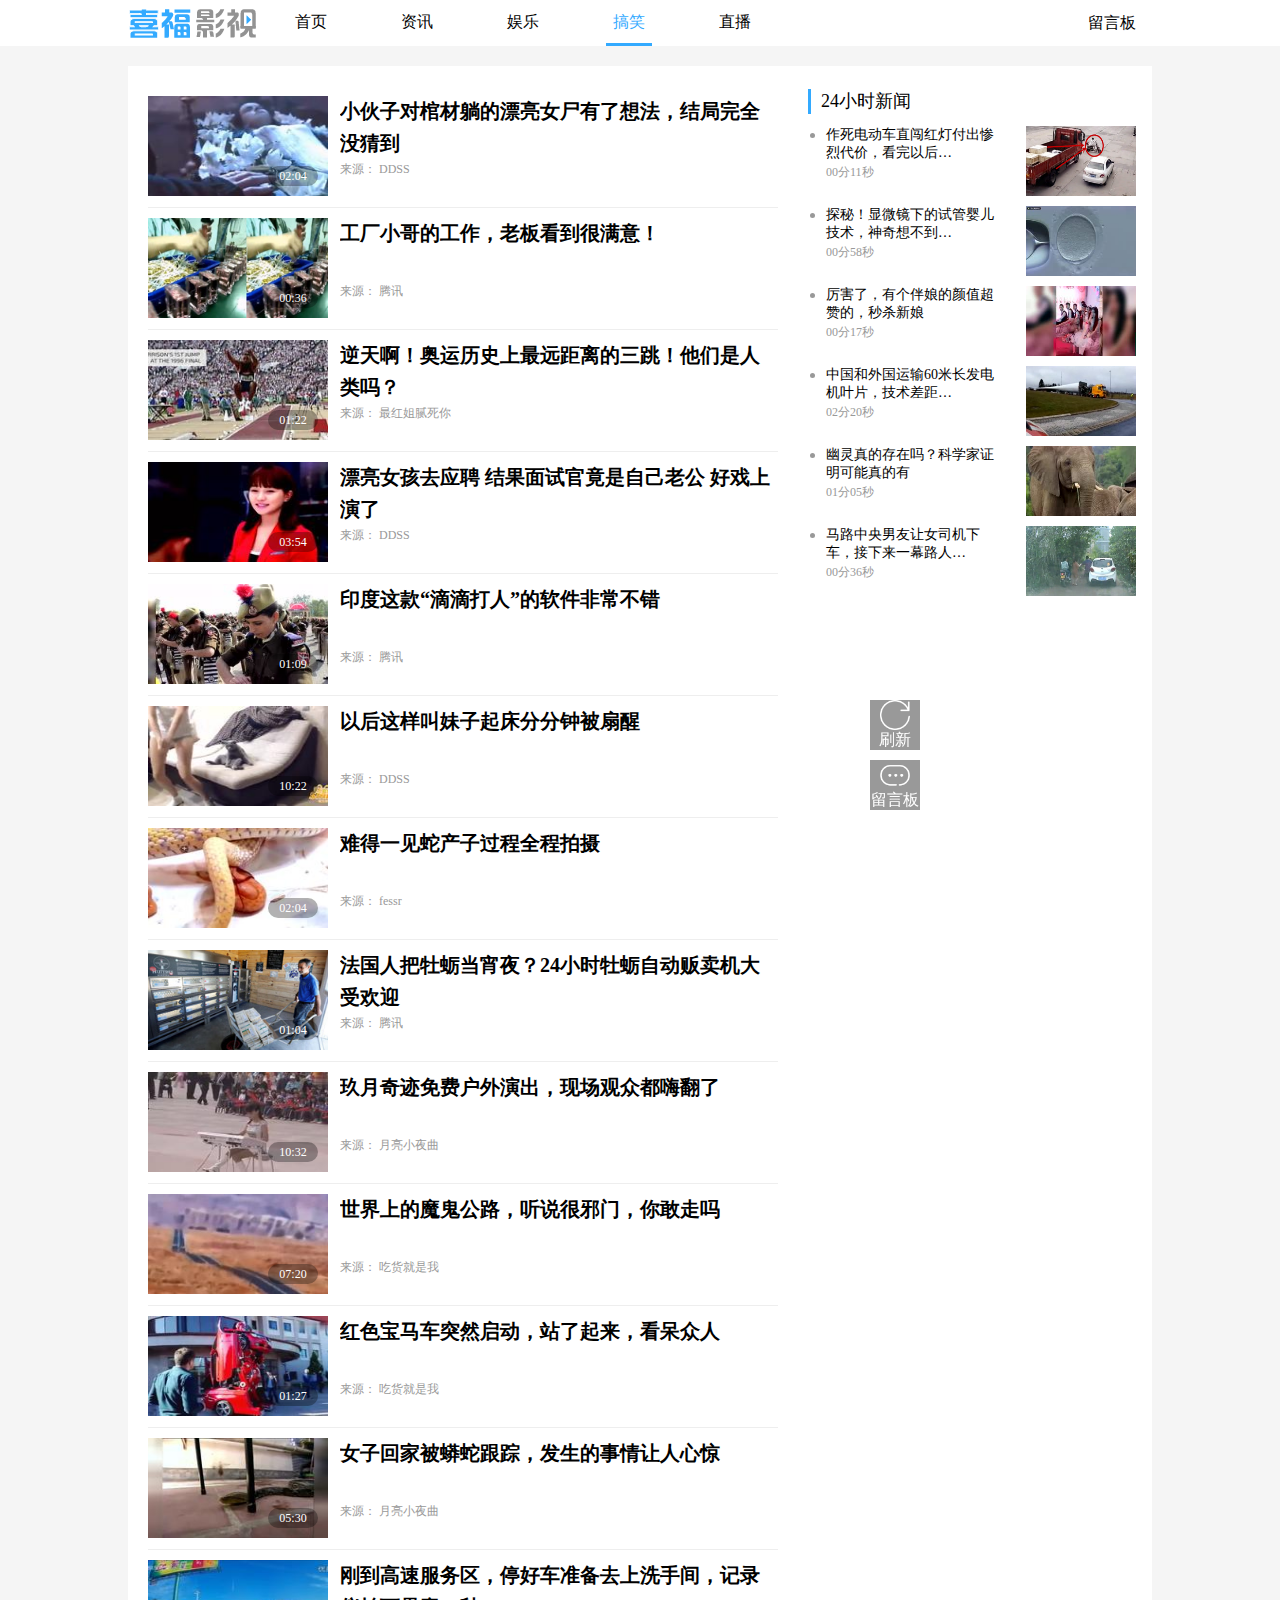
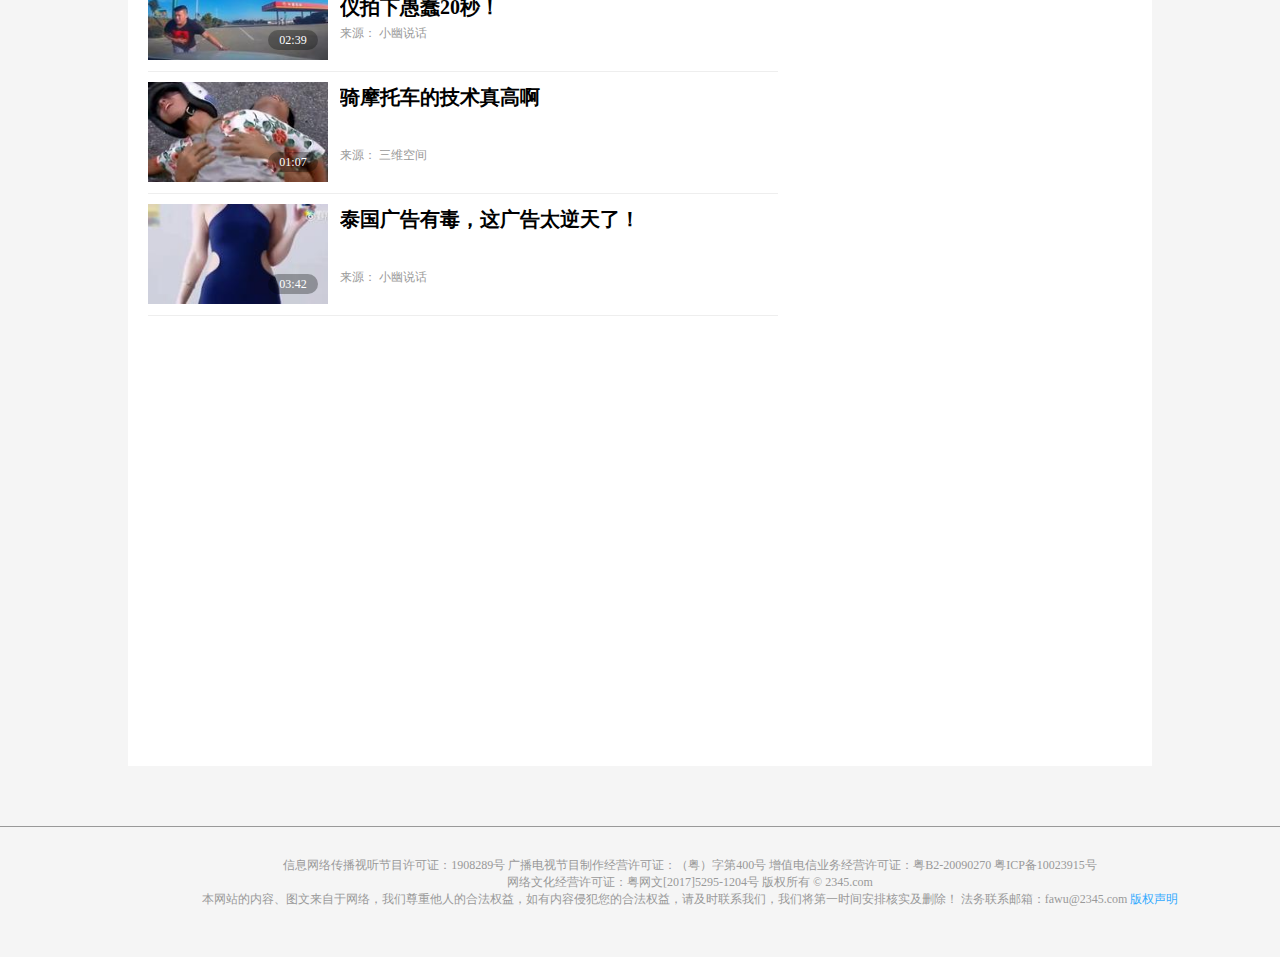
<file: GaoXi.html>
<!DOCTYPE html>
<html lang="en">
<head>
    <meta charset="UTF-8">
    <title>搞笑视频_国外超搞笑视频集锦_搞笑视频笑死人不偿命【喜福网】</title>
    <link rel="stylesheet" href="css/yule.css">
    <script src="js/jquery-3.2.1.min.js"></script>
</head>
<body>
<div id="header" class="header">
    <a name="top-t"></a>
    <div class="hea-con">
        <div class="logo">
            <a href="index.html">
                <img src="images/header_logo%20(1).png" alt="">
            </a>
        </div>
        <div class="nav">
            <a href="index.html">首页</a>
            <a href="advic.html" target="_blank">资讯</a>
            <a href="yul.html" target="_blank">娱乐</a>
            <a href="GaoXi.html" class="now">搞笑</a>
            <a href="http://www.contentchina.com/zhibo/" TARGET="_blank">直播</a>
        </div>
        <div class="words-T">
            <a href="#" target="_blank">留言板</a>
        </div>
    </div>
</div>
<div id="content" class="content">
    <!--  今日热点-->
    <!--    <div class="con-top">
            <div class="con-T-l">
                <div class="con-top-title">
                    <a href="http://www.contentchina.com/redian/" target="_blank" class="link-a">
                        <i></i>
                        <h2>今日热点</h2>
                    </a>
                </div>
                <div class="con-Title-C">
                    <a href="http://www.contentchina.com/xinwen/13743997.html" target="_blank" class="con-Title-CT">难民儿童排长队吃到人生第一口香蕉 场面令人心痛</a>
                    <ul>
                        <li>
                            <a href="http://www.contentchina.com/xinwen/13755428.html" target="_blank" class="link-A">
                                <i></i>
                                <em>倔强！司机持卡与高速收费员对峙 谁都不肯多伸一厘米</em>
                            </a>
                        </li>
                        <li>
                            <a href="http://www.contentchina.com/xinwen/13562860.html" target="_blank" class="link-A">
                                <i></i>
                                <em>嫌犯为躲避警方逮捕跳海逃跑 不料遭鲨鱼尾随</em>
                            </a>
                        </li>
                        <li>
                            <a href="http://www.contentchina.com/xinwen/13687195.html" target="_blank" class="link-A">
                                <i></i>
                                <em>老人死亡8小时复活 自己蹬开棺材盖</em>
                            </a>
                        </li>
                        <li>
                            <a href="http://www.contentchina.com/xinwen/13608191.html" target="_blank" class="link-A">
                                <i></i>
                                <em>小女孩过生日吹蜡烛 头部瞬间化为火球</em>
                            </a>
                        </li>
                        <li>
                            <a href="http://www.contentchina.com/yule/13764045.html" target="_blank" class="link-A">
                                <i></i>
                                <em>环球小姐华丽转身凹造型 没站稳栽进泳池</em>
                            </a>
                        </li>
                    </ul>
                </div>
                <div class="con-T-l-DS">
                    <ul>
                        <li>
                            <img src="images/consult/f685dfb1c9dfb6c4a0b18037b2185549.jpg" width="180" height="100" alt="">
                            <div class="con-DS-ti">女司机逆行高速狂飙58里</div>
                            <a href="http://www.contentchina.com/xinwen/13755302.html" target="_blank" class="ZeZao"  title="女司机逆行高速狂飙58里">
                                <div class="pic-Z"></div>
                            </a>
                        </li>
                        <li>
                            <img src="images/consult/e254147ce3042cde9ff88463ebffd632.jpg" width="180" height="100" alt="">
                            <div class="con-DS-ti">床垫有异味拆开后被吓傻</div>
                            <a href="http://www.contentchina.com/xinwen/13270571.html" target="_blank" class="ZeZao"  title="床垫有异味拆开后被吓傻">
                                <div class="pic-Z"></div>
                            </a>
                        </li>
                    </ul>
                </div>
            </div>
            <div class="con-T-c">
                <div class="con-T-c-tv">
                    <img src="images/consult/63a42fb0540a81404358f6a8914423ad.jpg" width="380" height="230" alt="">
                    <div class="con-DS-ti">《战狼2》入高三试卷 谢楠回应亮了</div>
                    <a href="http://www.contentchina.com/yule/13765360.html" target="_blank" class="ZeZao">
                        <div class="pic-Z"></div>
                    </a>
                </div>
                <div class="con-t-c-new">
                    <ul>
                        <li>
                            <a  class="link-A" href="http://www.contentchina.com/xinwen/13675869.html" target="_blank" title="男子不满排队纵火烧银行 自身点燃变火团扑向众人">
                                <i></i>
                                <em>男子不满排队纵火烧银行 自身点燃变火团扑向众人</em>
                            </a>
                        </li>
                        <li>
                            <a  class="link-A" href="http://www.contentchina.com/xinwen/13613714.html" target="_blank" title="上海最牛钉子户坚守14年获赔4套房 称一分没多拿">
                                <i></i>
                                <em>上海最牛钉子户坚守14年获赔4套房 称一分没多拿</em>
                            </a>
                        </li>
                        <li>
                            <a  class="link-A" href="http://www.contentchina.com/xinwen/13677448.html" target="_blank" title="心理变态！保姆偷喝女主人母乳，还看监控一眼">
                                <i></i>
                                <em>心理变态！保姆偷喝女主人母乳，还看监控一眼</em>
                            </a>
                        </li>
                        <li>
                            <a  class="link-A" href="http://www.contentchina.com/xinwen/13747165.html" target="_blank" title="监拍女子光天化日拐走六岁女童 只因自己没子女">
                                <i></i>
                                <em>监拍女子光天化日拐走六岁女童 只因自己没子女</em>
                            </a>
                        </li>
                    </ul>
                </div>
            </div>
            <div class="con-T-b">
                <ul>
                    <li>
                        <img src="images/consult/9900bd7b83661d2770618ee1294b6b97.jpg" alt="" width="180" height="100">
                        <a href="http://www.contentchina.com/xinwen/13525642.html" class="ZeZao" title="101岁老人挑战高空跳伞">
                            <div class="con-DS-ti">101岁老人挑战高空跳伞</div>
                            <div CLASS="pic-Z"></div>
                        </a>
                    </li>
                    <li>
                        <img src="images/consult/583a33e141a8c2dffcd2a845d1c7e714.jpg" alt="" width="180" height="100">
                        <a href="http://www.contentchina.com/yule/13568853.html" class="ZeZao" title="娱乐圈有黑道背景的明星">
                            <div class="con-DS-ti">娱乐圈有黑道背景的明星</div>
                            <div CLASS="pic-Z"></div>
                        </a>
                    </li>
                    <li>
                        <img src="images/consult/339c9a6596d2a1d5fc453a2b7ac79e6f.jpg" alt="" width="180" height="100">
                        <a href="http://www.contentchina.com/xinwen/13604234.html" class="ZeZao" title="实拍两女子当街互相撕打">
                            <div class="con-DS-ti">实拍两女子当街互相撕打</div>
                            <div CLASS="pic-Z"></div>
                        </a>
                    </li>
                </ul>
            </div>
        </div>-->
    <div class="con-bot">
        <div class="con-bot-l">
            <ul>
                <li>
                    <div class="con-bl-L">
                        <img src="images/consult/1dc60004ce6bba988ce5.jpg" alt="" width="180" height="100">
                        <div class="con-bl-L-sti">
                            <em>02:04</em>
                        </div>
                        <a target="_blank" title="小伙子对棺材躺的漂亮女尸有了想法，结局完全没猜到" href="http://www.contentchina.com/xinwen/12616660.html" class="ZeZao">
                            <div class="pic-Z"></div>
                        </a>
                    </div>
                    <div class="con-bl-R">
                        <div class="con-bl-R-t">
                            <a class="link-A" href="http://www.contentchina.com/xinwen/12616660.html" target="_blank" title="小伙子对棺材躺的漂亮女尸有了想法，结局完全没猜到">
                                <em>小伙子对棺材躺的漂亮女尸有了想法，结局完全没猜到</em>
                            </a>
                        </div>
                        <div class="con-bl-R-b">
                            <span>来源：</span>
                            <em>DDSS</em>
                        </div>
                    </div>
                </li>

                <li>
                    <div class="con-bl-L">
                        <img src="images/consult/0 (6).jpg" alt="" width="180" height="100">
                        <div class="con-bl-L-sti">
                            <em>00:36</em>
                        </div>
                        <a target="_blank" title="工厂小哥的工作，老板看到很满意！" href="http://www.contentchina.com/xinwen/13755244.html" class="ZeZao">
                            <div class="pic-Z"></div>
                        </a>
                    </div>
                    <div class="con-bl-R">
                        <div class="con-bl-R-t">
                            <a class="link-A" href="http://www.contentchina.com/xinwen/13755244.html" target="_blank" title="工厂小哥的工作，老板看到很满意！">
                                <em>工厂小哥的工作，老板看到很满意！</em>
                            </a>
                        </div>
                        <div class="con-bl-R-b">
                            <span>来源：</span>
                            <em>腾讯</em>
                        </div>
                    </div>
                </li>

                <li>
                    <div class="con-bl-L">
                        <img src="images/consult/c5c0002264b62aaa4f9.jpg" alt="" width="180" height="100">
                        <div class="con-bl-L-sti">
                            <em>01:22</em>
                        </div>
                        <a target="_blank" title="逆天啊！奥运历史上最远距离的三跳！他们是人类吗？" href="http://www.contentchina.com/xinwen/12616585.html" class="ZeZao">
                            <div class="pic-Z"></div>
                        </a>
                    </div>
                    <div class="con-bl-R">
                        <div class="con-bl-R-t">
                            <a class="link-A" href="http://www.contentchina.com/xinwen/12616585.html" target="_blank" title="逆天啊！奥运历史上最远距离的三跳！他们是人类吗？">
                                <em>逆天啊！奥运历史上最远距离的三跳！他们是人类吗？</em>
                            </a>
                        </div>
                        <div class="con-bl-R-b">
                            <span>来源：</span>
                            <em>最红姐腻死你</em>
                        </div>
                    </div>
                </li>

                <li>
                    <div class="con-bl-L">
                        <img src="images/consult/1f6f00007ca6f3eb5773.jpg" alt="" width="180" height="100">
                        <div class="con-bl-L-sti">
                            <em>03:54</em>
                        </div>
                        <a target="_blank" title="漂亮女孩去应聘 结果面试官竟是自己老公 好戏上演了" href="http://www.contentchina.com/xinwen/12616884.html" class="ZeZao">
                            <div class="pic-Z"></div>
                        </a>
                    </div>
                    <div class="con-bl-R">
                        <div class="con-bl-R-t">
                            <a class="link-A" href="http://www.contentchina.com/xinwen/12616884.html" target="_blank" title="漂亮女孩去应聘 结果面试官竟是自己老公 好戏上演了">
                                <em>漂亮女孩去应聘 结果面试官竟是自己老公 好戏上演了</em>
                            </a>
                        </div>
                        <div class="con-bl-R-b">
                            <span>来源：</span>
                            <em>DDSS</em>
                        </div>
                    </div>
                </li>

                <li>
                    <div class="con-bl-L">
                        <img src="images/consult/0 (7).jpg" alt="" width="180" height="100">
                        <div class="con-bl-L-sti">
                            <em>01:09</em>
                        </div>
                        <a target="_blank" title="印度这款“滴滴打人”的软件非常不错" href="http://www.contentchina.com/xinwen/13755581.html" class="ZeZao">
                            <div class="pic-Z"></div>
                        </a>
                    </div>
                    <div class="con-bl-R">
                        <div class="con-bl-R-t">
                            <a class="link-A" href="http://www.contentchina.com/xinwen/13755581.html" target="_blank" title="印度这款“滴滴打人”的软件非常不错">
                                <em>印度这款“滴滴打人”的软件非常不错</em>
                            </a>
                        </div>
                        <div class="con-bl-R-b">
                            <span>来源：</span>
                            <em>腾讯</em>
                        </div>
                    </div>
                </li>

                <li>
                    <div class="con-bl-L">
                        <img src="images/consult/175a000d692cd2a675de.jpg" alt="" width="180" height="100">
                        <div class="con-bl-L-sti">
                            <em>10:22</em>
                        </div>
                        <a target="_blank" title="以后这样叫妹子起床分分钟被扇醒" href="http://www.contentchina.com/xinwen/12616902.html" class="ZeZao">
                            <div class="pic-Z"></div>
                        </a>
                    </div>
                    <div class="con-bl-R">
                        <div class="con-bl-R-t">
                            <a class="link-A" href="http://www.contentchina.com/xinwen/12616902.html" target="_blank" title="以后这样叫妹子起床分分钟被扇醒">
                                <em>以后这样叫妹子起床分分钟被扇醒</em>
                            </a>
                        </div>
                        <div class="con-bl-R-b">
                            <span>来源：</span>
                            <em>DDSS</em>
                        </div>
                    </div>
                </li>

                <li>
                    <div class="con-bl-L">
                        <img src="images/consult/212e000108f63d458a88.jpg" alt="" width="180" height="100">
                        <div class="con-bl-L-sti">
                            <em>02:04</em>
                        </div>
                        <a target="_blank" title="难得一见蛇产子过程全程拍摄" href="http://www.contentchina.com/xinwen/12616519.html" class="ZeZao">
                            <div class="pic-Z"></div>
                        </a>
                    </div>
                    <div class="con-bl-R">
                        <div class="con-bl-R-t">
                            <a class="link-A" href="http://www.contentchina.com/xinwen/12616519.html" target="_blank" title="难得一见蛇产子过程全程拍摄">
                                <em>难得一见蛇产子过程全程拍摄</em>
                            </a>
                        </div>
                        <div class="con-bl-R-b">
                            <span>来源：</span>
                            <em>fessr</em>
                        </div>
                    </div>
                </li>

                <li>
                    <div class="con-bl-L">
                        <img src="images/consult/0 (8).jpg" alt="" width="180" height="100">
                        <div class="con-bl-L-sti">
                            <em>01:04</em>
                        </div>
                        <a target="_blank" title="小伙子对棺材躺的漂亮女尸有了想法，结局完全没猜到" href="http://www.contentchina.com/xinwen/13755296.html" class="ZeZao">
                            <div class="pic-Z"></div>
                        </a>
                    </div>
                    <div class="con-bl-R">
                        <div class="con-bl-R-t">
                            <a class="link-A" href="http://www.contentchina.com/xinwen/13755296.html" target="_blank" title="小伙子对棺材躺的漂亮女尸有了想法，结局完全没猜到">
                                <em>
                                    法国人把牡蛎当宵夜？24小时牡蛎自动贩卖机大受欢迎
                                </em>
                            </a>
                        </div>
                        <div class="con-bl-R-b">
                            <span>来源：</span>
                            <em>腾讯</em>
                        </div>
                    </div>
                </li>

                <li>
                    <div class="con-bl-L">
                        <img src="images/consult/cd90010b3bee0b88182.jpg" alt="" width="180" height="100">
                        <div class="con-bl-L-sti">
                            <em>10:32</em>
                        </div>
                        <a target="_blank" title="玖月奇迹免费户外演出，现场观众都嗨翻了" href=" http://www.contentchina.com/xinwen/12616524.html" class="ZeZao">
                            <div class="pic-Z"></div>
                        </a>
                    </div>
                    <div class="con-bl-R">
                        <div class="con-bl-R-t">
                            <a class="link-A" href=" http://www.contentchina.com/xinwen/12616524.html" target="_blank" title="玖月奇迹免费户外演出，现场观众都嗨翻了">
                                <em>玖月奇迹免费户外演出，现场观众都嗨翻了</em>
                            </a>
                        </div>
                        <div class="con-bl-R-b">
                            <span>来源：</span>
                            <em>月亮小夜曲</em>
                        </div>
                    </div>
                </li>

                <li>
                    <div class="con-bl-L">
                        <img src="images/consult/1dc900031dbbdf011877.jpg" alt="" width="180" height="100">
                        <div class="con-bl-L-sti">
                            <em>07:20</em>
                        </div>
                        <a target="_blank" title="世界上的魔鬼公路，听说很邪门，你敢走吗" href="http://www.contentchina.com/xinwen/12616612.html" class="ZeZao">
                            <div class="pic-Z"></div>
                        </a>
                    </div>
                    <div class="con-bl-R">
                        <div class="con-bl-R-t">
                            <a class="link-A" href="http://www.contentchina.com/xinwen/12616612.html" target="_blank" title="世界上的魔鬼公路，听说很邪门，你敢走吗">
                                <em>世界上的魔鬼公路，听说很邪门，你敢走吗</em>
                            </a>
                        </div>
                        <div class="con-bl-R-b">
                            <span>来源：</span>
                            <em>吃货就是我</em>
                        </div>
                    </div>
                </li>

                <li>
                    <div class="con-bl-L">
                        <img src="images/consult/20c2000d7d10bfe39122.jpg" alt="" width="180" height="100">
                        <div class="con-bl-L-sti">
                            <em>01:27</em>
                        </div>
                        <a target="_blank" title="红色宝马车突然启动，站了起来，看呆众人" href="http://www.contentchina.com/xinwen/12616993.html" class="ZeZao">
                            <div class="pic-Z"></div>
                        </a>
                    </div>
                    <div class="con-bl-R">
                        <div class="con-bl-R-t">
                            <a class="link-A" href="http://www.contentchina.com/xinwen/12616993.html" target="_blank" title="红色宝马车突然启动，站了起来，看呆众人">
                                <em>红色宝马车突然启动，站了起来，看呆众人</em>
                            </a>
                        </div>
                        <div class="con-bl-R-b">
                            <span>来源：</span>
                            <em>吃货就是我</em>
                        </div>
                    </div>
                </li>

                <li>
                    <div class="con-bl-L">
                        <img src="images/consult/20950008a179acc7116a.jpg" alt="" width="180" height="100">
                        <div class="con-bl-L-sti">
                            <em>05:30</em>
                        </div>
                        <a target="_blank" title="女子回家被蟒蛇跟踪，发生的事情让人心惊" href="http://www.contentchina.com/xinwen/12616940.html" class="ZeZao">
                            <div class="pic-Z"></div>
                        </a>
                    </div>
                    <div class="con-bl-R">
                        <div class="con-bl-R-t">
                            <a class="link-A" href="http://www.contentchina.com/xinwen/12616940.html" target="_blank" title="女子回家被蟒蛇跟踪，发生的事情让人心惊">
                                <em>女子回家被蟒蛇跟踪，发生的事情让人心惊</em>
                            </a>
                        </div>
                        <div class="con-bl-R-b">
                            <span>来源：</span>
                            <em>月亮小夜曲</em>
                        </div>
                    </div>
                </li>

                <li>
                    <div class="con-bl-L">
                        <img src="images/consult/1dc9000375b6492abe71.jpg" alt="" width="180" height="100">
                        <div class="con-bl-L-sti">
                            <em>02:39</em>
                        </div>
                        <a target="_blank" title="刚到高速服务区，停好车准备去上洗手间，记录仪拍下愚蠢20秒！" href="http://www.contentchina.com/xinwen/12616628.html" class="ZeZao">
                            <div class="pic-Z"></div>
                        </a>
                    </div>
                    <div class="con-bl-R">
                        <div class="con-bl-R-t">
                            <a class="link-A" href="http://www.contentchina.com/xinwen/12616628.html" target="_blank" title="刚到高速服务区，停好车准备去上洗手间，记录仪拍下愚蠢20秒！">
                                <em>刚到高速服务区，停好车准备去上洗手间，记录仪拍下愚蠢20秒！</em>
                            </a>
                        </div>
                        <div class="con-bl-R-b">
                            <span>来源：</span>
                            <em>小幽说话</em>
                        </div>
                    </div>
                </li>

                <li>
                    <div class="con-bl-L">
                        <img src="images/consult/1f7d00053b4c1f42d4d4.jpg" alt="" width="180" height="100">
                        <div class="con-bl-L-sti">
                            <em>01:07</em>
                        </div>
                        <a target="_blank" title="骑摩托车的技术真高啊" href="http://www.contentchina.com/xinwen/12616563.html" class="ZeZao">
                            <div class="pic-Z"></div>
                        </a>
                    </div>
                    <div class="con-bl-R">
                        <div class="con-bl-R-t">
                            <a class="link-A" href="http://www.contentchina.com/xinwen/12616563.html" target="_blank" title="骑摩托车的技术真高啊">
                                <em>骑摩托车的技术真高啊</em>
                            </a>
                        </div>
                        <div class="con-bl-R-b">
                            <span>来源：</span>
                            <em>三维空间</em>
                        </div>
                    </div>
                </li>

                <li>
                    <div class="con-bl-L">
                        <img src="images/consult/1c52000344a9e998aa31.jpg" alt="" width="180" height="100">
                        <div class="con-bl-L-sti">
                            <em>03:42</em>
                        </div>
                        <a target="_blank" href="http://www.contentchina.com/xinwen/12616496.html" class="ZeZao" title="泰国广告有毒，这广告太逆天了！">
                            <div class="pic-Z"></div>
                        </a>
                    </div>
                    <div class="con-bl-R">
                        <div class="con-bl-R-t">
                            <a class="link-A" href="http://www.contentchina.com/xinwen/12616496.html" target="_blank" title="泰国广告有毒，这广告太逆天了！">
                                <em>泰国广告有毒，这广告太逆天了！</em>
                            </a>
                        </div>
                        <div class="con-bl-R-b">
                            <span>来源：</span>
                            <em>小幽说话</em>
                        </div>
                    </div>
                </li>
            </ul>
        </div>
        <div class="con-bot-r">
            <!-- 标题 24小时新闻 -->
            <div class="con-bot-r-new">
                <i></i>
                <em>24小时新闻</em>
            </div>
            <div class="con-bot-r-new-c">
                <ul>
                    <li>
                        <div class="con-bot-r-new-c-no1">
                            <p>
                                <a class="link-A" href="http://www.contentchina.com/xinwen/13755194.html" target="_blank" title="作死电动车直闯红灯付出惨烈代价，看完以后你还敢闯红灯么">作死电动车直闯红灯付出惨烈代价，看完以后…</a>
                            </p>
                            <em>00分11秒</em>
                        </div>
                        <div class="con-bot-r-new-c-no2">
                            <img src="images/consult/0.jpg" alt="" width="110" height="70">
                            <a href="http://www.contentchina.com/xinwen/13755194.html" class="ZeZao" target="_blank" title="作死电动车直闯红灯付出惨烈代价，看完以后你还敢闯红灯么">
                                <div class="pic-Z size"></div>
                            </a>
                        </div>
                    </li>

                    <li>
                        <div class="con-bot-r-new-c-no1">
                            <p>
                                <a class="link-A" href="http://www.contentchina.com/xinwen/13755200.html" target="_blank" title="探秘！显微镜下的试管婴儿技术，神奇想不到这样还能“制造”人类">探秘！显微镜下的试管婴儿技术，神奇想不到…</a>
                            </p>
                            <em>00分58秒</em>
                        </div>
                        <div class="con-bot-r-new-c-no2">
                            <img src="images/consult/0 (1).jpg" alt="" width="110" height="70">
                            <a href="http://www.contentchina.com/xinwen/13755200.html" class="ZeZao" target="_blank" title="探秘！显微镜下的试管婴儿技术，神奇想不到这样还能“制造”人类">
                                <div class="pic-Z size"></div>
                            </a>
                        </div>
                    </li>

                    <li>
                        <div class="con-bot-r-new-c-no1">
                            <p>
                                <a class="link-A" href="http://www.contentchina.com/xinwen/13755202.html" target="_blank" title="厉害了，有个伴娘的颜值超赞的，秒杀新娘">厉害了，有个伴娘的颜值超赞的，秒杀新娘</a>
                            </p>
                            <em>00分17秒</em>
                        </div>
                        <div class="con-bot-r-new-c-no2">
                            <img src="images/consult/0 (2).jpg" alt="" width="110" height="70">
                            <a href="http://www.contentchina.com/xinwen/13755202.html" class="ZeZao" target="_blank" title="厉害了，有个伴娘的颜值超赞的，秒杀新娘">
                                <div class="pic-Z size"></div>
                            </a>
                        </div>
                    </li>

                    <li>
                        <div class="con-bot-r-new-c-no1">
                            <p>
                                <a class="link-A" href="http://www.contentchina.com/xinwen/13755186.html" target="_blank" title="中国和外国运输60米长发电机叶片，技术差距太大，输赢一目了然">中国和外国运输60米长发电机叶片，技术差距…</a>
                            </p>
                            <em>02分20秒</em>
                        </div>
                        <div class="con-bot-r-new-c-no2">
                            <img src="images/consult/0 (3).jpg" alt="" width="110" height="70">
                            <a href="http://www.contentchina.com/xinwen/13755186.html" class="ZeZao" target="_blank" title="中国和外国运输60米长发电机叶片，技术差距太大，输赢一目了然">
                                <div class="pic-Z size"></div>
                            </a>
                        </div>
                    </li>

                    <li>
                        <div class="con-bot-r-new-c-no1">
                            <p>
                                <a class="link-A" href="http://www.contentchina.com/xinwen/13755192.html" target="_blank" title="中国和外国运输60米长发电机叶片，技术差距太大，输赢一目了然">幽灵真的存在吗？科学家证明可能真的有
                                </a>
                            </p>
                            <em>01分05秒</em>
                        </div>
                        <div class="con-bot-r-new-c-no2">
                            <img src="images/consult/0 (4).jpg" alt="" width="110" height="70">
                            <a href="http://www.contentchina.com/xinwen/13755192.html" class="ZeZao" target="_blank" title="中国和外国运输60米长发电机叶片，技术差距太大，输赢一目了然">
                                <div class="pic-Z size"></div>
                            </a>
                        </div>
                    </li>

                    <li>
                        <div class="con-bot-r-new-c-no1">
                            <p>
                                <a class="link-A" href="http://www.contentchina.com/xinwen/13755214.html" target="_blank" title="马路中央男友让女司机下车，接下来一幕路人直接看呆了">马路中央男友让女司机下车，接下来一幕路人…
                                </a>
                            </p>
                            <em>00分36秒</em>
                        </div>
                        <div class="con-bot-r-new-c-no2">
                            <img src="images/consult/0 (5).jpg" alt="" width="110" height="70">
                            <a href="http://www.contentchina.com/xinwen/13755214.html" class="ZeZao" target="_blank" title="马路中央男友让女司机下车，接下来一幕路人直接看呆了">
                                <div class="pic-Z size"></div>
                            </a>
                        </div>
                    </li>
                </ul>
            </div>
        </div>
    </div>
</div>
<div class="rig-nav">
    <a href="#" class="SX rig-nav-t">
        <i></i>
        <em>刷新</em>
    </a>
    <a href="" class="LY rig-nav-t" target="_blank">
        <i></i>
        <em>留言板</em>
    </a>
    <a href="#" class="topTop rig-nav-t">
        <i>
            <!--<img src="images/less.png" width="30" height="30" alt="">-->
        </i>
        <em>顶部</em>
    </a>
</div>
<script>
    $(function(){
        var wh=$(window).height();
        var ww=$(window).width();
        $(window).scroll(function(){
            var s=wh-$(window).scrollTop();
            if(s<500){
                $(".topTop").css("display","block")
            }
            if(s>500){
                $(".topTop").css("display","none")
            }
        });
    });
</script>
<div class="footer">
    <div class="footer-con">
        信息网络传播视听节目许可证：1908289号    广播电视节目制作经营许可证：（粤）字第400号    增值电信业务经营许可证：粤B2-20090270 粤ICP备10023915号<br/>
        网络文化经营许可证：粤网文[2017]5295-1204号    版权所有 © 2345.com<br/>
        本网站的内容、图文来自于网络，我们尊重他人的合法权益，如有内容侵犯您的合法权益，请及时联系我们，我们将第一时间安排核实及删除！ 法务联系邮箱：fawu@2345.com
        <a href="http://www.contentchina.com/copyright.html" target="_blank">版权声明</a>

    </div>
</div>
</body>
</html>
</file>
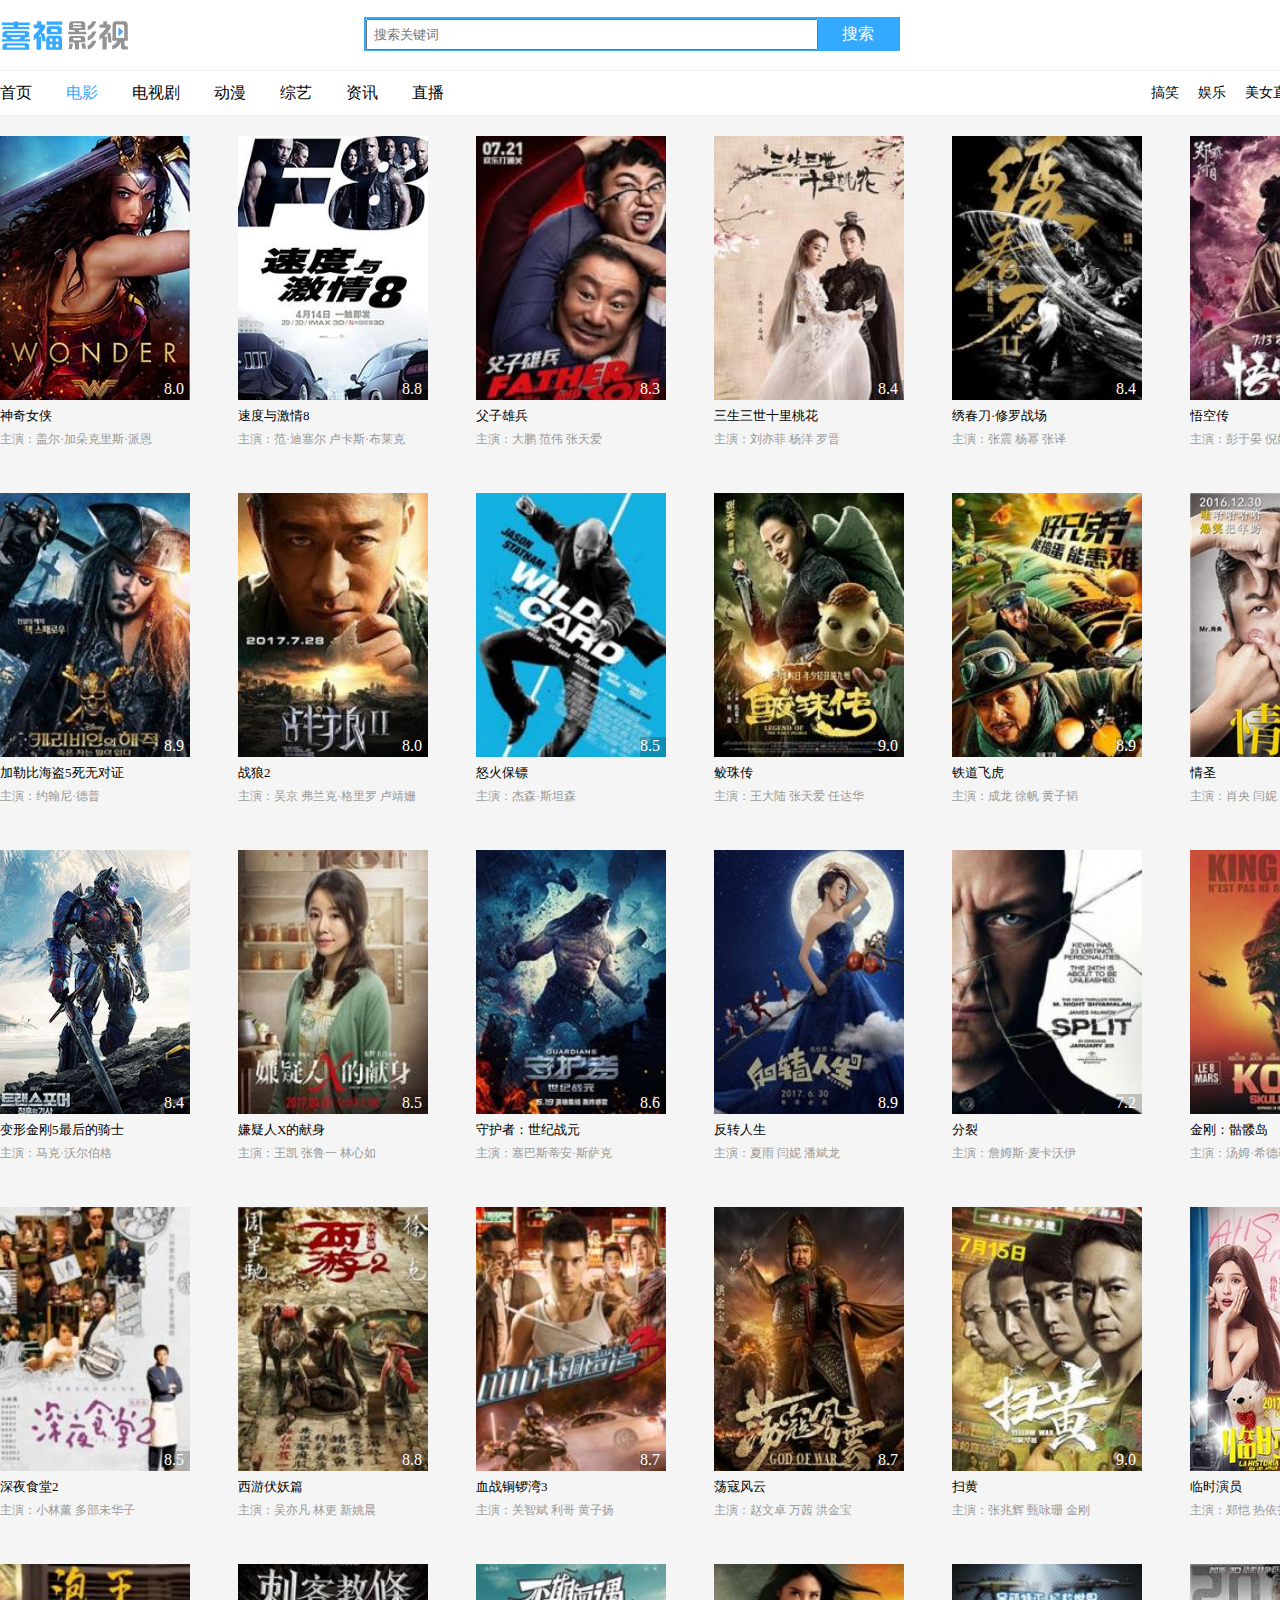
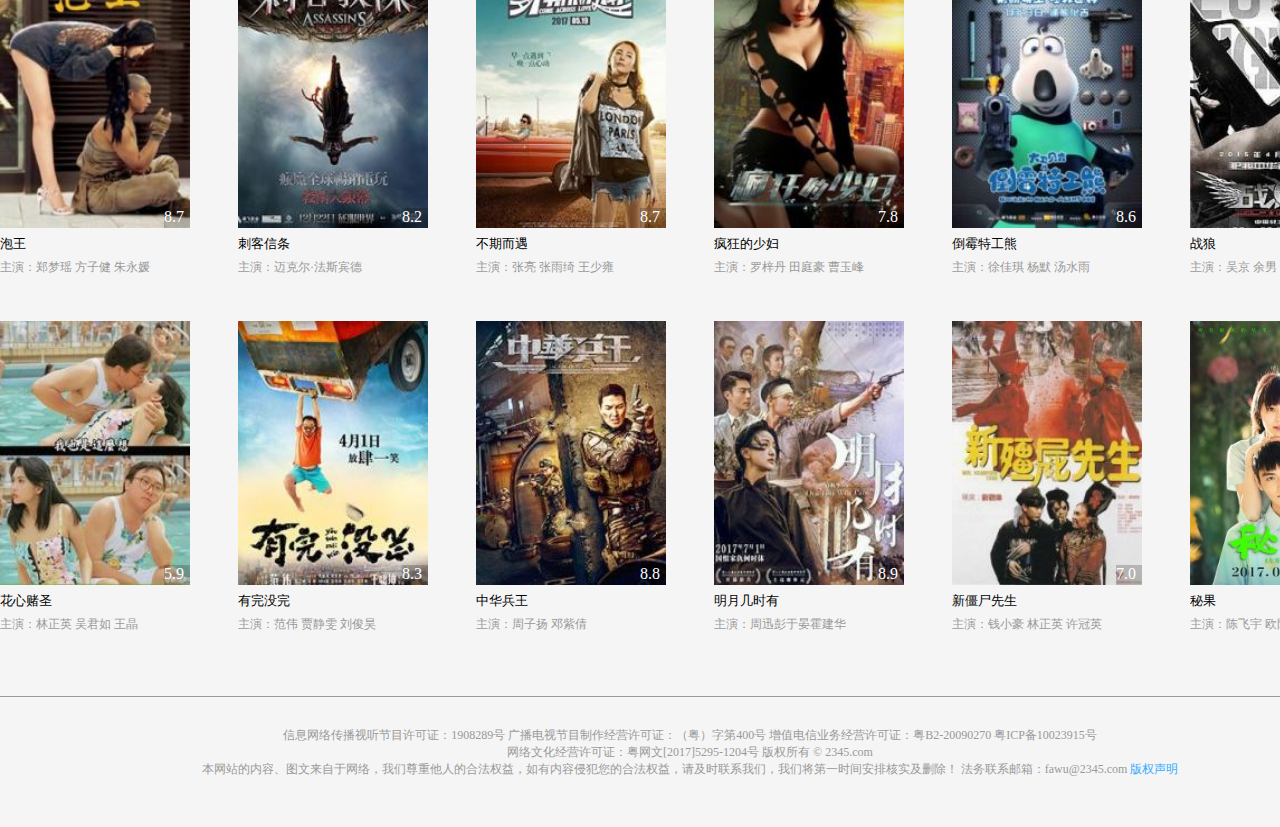
<file: move.html>
<!DOCTYPE html>
<html lang="en">
<head>
    <meta charset="UTF-8">
    <title>喜福网,更新更全更好看的影视视频在线观看平台,网络视频在线直播...</title>
    <link rel="stylesheet" href="css/move.css">
</head>
<body>
<div>
    <div class="header">
        <div class="headerF">
            <div class="headerFCon">
                <a href="index.html" class="logo" title='喜福视频'>
                    <img src="images/header_logo%20(1).png" alt="">
                </a>
                <div class="select">
                    <input type="text" class="txt" placeholder="搜索关键词">
                    <a href="##" class="select-a">搜索</a>
                </div>
            </div>
        </div>
        <div class="headerM">
            <div class="headerMCon">
                <div class="headerMCon-l">
                    <p>
                        <a href="index.html"  target="_blank">首页</a>
                        <a href="move.html" class="headerMCon-l-f">电影</a>
                        <a href="TV.html" target="_blank">电视剧</a>
                        <a href="anim.html" target="_blank">动漫</a>
                        <a href="variety.html" target="_blank">综艺</a>
                        <a href="advic.html" target="_blank">资讯</a>
                        <a href="##">直播</a>
                    </p>
                </div>
                <div class="headerMCon-r">
                    <p>
                        <a href="##">搞笑</a>
                        <a href="##">娱乐</a>
                        <a href="##">美女直播</a>
                        <a href="##">游戏直播</a>
                    </p>
                </div>
            </div>
        </div>
    </div>
</div>
<div class="con">
    <ul>
        <li>
            <div class="PICd">
                <img src="images/movie/sup2.jpg" alt="" width="190" height="264">
                <p class="UpNum">
                    <em>8.0</em>
                </p>
                <a href="http://www.contentchina.com/dy/35616.html" title="神奇女侠" target="_blank">
                    <div class="PICd-zhZao"></div>
                </a>
            </div>
            <div class="PICd-title">
                <span><a href="http://www.contentchina.com/dy/35616.html"  target="_blank" title="神奇女侠" class="PICd-title-T">
                    神奇女侠
                    </a></span>
                <span>主演：盖尔·加朵克里斯·派恩</span>
            </div>
        </li>
        <li>
            <div class="PICd">
                <img src="images/movie/sup8.jpg" alt="" width="190" height="264">
                <p class="UpNum">
                    <em>8.8</em>
                </p>
                <a href="http://www.contentchina.com/dy/146828.html" title="速度与激情8" target="_blank">
                    <div class="PICd-zhZao"></div>
                </a>
            </div>
            <div class="PICd-title">
                <span><a href="http://www.contentchina.com/dy/146828.html" target="_blank" title="速度与激情8" class="PICd-title-T">
                    速度与激情8
                </a></span>
                <span>主演：范·迪塞尔 卢卡斯·布莱克</span>
            </div>
        </li>
        <li>
            <div class="PICd">
                <img src="images/movie/sup191420_170x236.jpg" alt="" width="190" height="264">
                <p class="UpNum">
                    <em>8.3</em>
                </p>
                <a href="http://www.contentchina.com/dy/191420.html" title="父子雄兵" target="_blank">
                    <div class="PICd-zhZao"></div>
                </a>
            </div>
            <div class="PICd-title">
                <span><a href="http://www.contentchina.com/dy/191420.html" target="_blank" title="父子雄兵" class="PICd-title-T">
                    父子雄兵
                </a></span>
                <span>主演：大鹏 范伟 张天爱</span>
            </div>
        </li>
        <li>
            <div class="PICd">
                <img src="images/movie/sup182401_170x236.jpg" alt="" width="190" height="264">
                <p class="UpNum">
                    <em>8.4</em>
                </p>
                <a href="http://www.contentchina.com/dy/182401.html" title="三生三世十里桃花" target="_blank">
                    <div class="PICd-zhZao"></div>
                </a>
            </div>
            <div class="PICd-title">
                <span><a href="http://www.contentchina.com/dy/182401.html" target="_blank" title="三生三世十里桃花" class="PICd-title-T">
                    三生三世十里桃花
                </a></span>
                <span>主演：刘亦菲 杨洋 罗晋</span>
            </div>
        </li>
        <li>
            <div class="PICd">
                <img src="images/movie/sup165826_170x236.jpg" alt="" width="190" height="264">
                <p class="UpNum">
                    <em>8.4</em>
                </p>
                <a href="http://www.contentchina.com/dy/165826.html" title="绣春刀·修罗战场" target="_blank">
                    <div class="PICd-zhZao"></div>
                </a>
            </div>
            <div class="PICd-title">
                <span><a href="http://www.contentchina.com/dy/165826.html" target="_blank" title="绣春刀·修罗战场" class="PICd-title-T">
                    绣春刀·修罗战场
                </a></span>
                <span>主演：张震 杨幂 张译</span>
            </div>
        </li>
        <li>
            <div class="PICd">
                <img src="images/movie/sup178282_170x236.jpg" alt="" width="190" height="264">
                <p class="UpNum">
                    <em>8.5</em>
                </p>
                <a href="http://www.contentchina.com/dy/178282.html" title="悟空传" target="_blank">
                    <div class="PICd-zhZao"></div>
                </a>
            </div>
            <div class="PICd-title">
                <span><a href="http://www.contentchina.com/dy/178282.html" target="_blank" title="悟空传" class="PICd-title-T">
                    悟空传
                </a></span>
                <span>主演：彭于晏 倪妮 欧豪</span>
            </div>
        </li>
        <!-- 02  -->
        <li>
            <div class="PICd">
                <img src="images/movie/sup148575_170x236.jpg" alt="" width="190" height="264">
                <p class="UpNum">
                    <em>8.9</em>
                </p>
                <a href="http://www.contentchina.com/dy/148575.html" title="加勒比海盗5死无对证" target="_blank">
                    <div class="PICd-zhZao"></div>
                </a>
            </div>
            <div class="PICd-title">
                <span><a href="http://www.contentchina.com/dy/148575.html" target="_blank" title="加勒比海盗5死无对证" class="PICd-title-T">
                    加勒比海盗5死无对证
                </a></span>
                <span>主演：约翰尼·德普</span>
            </div>
        </li>
        <li>
            <div class="PICd">
                <img src="images/movie/sup161557_170x236.jpg" alt="" width="190" height="264">
                <p class="UpNum">
                    <em>8.0</em>
                </p>
                <a href="http://www.contentchina.com/dy/161557.html" title="战狼2" target="_blank">
                    <div class="PICd-zhZao"></div>
                </a>
            </div>
            <div class="PICd-title">
                <span><a href="http://www.contentchina.com/dy/161557.html" target="_balnk" title="战狼2" class="PICd-title-T">
                    战狼2
                </a></span>
                <span>主演：吴京 弗兰克·格里罗 卢靖姗</span>
            </div>
        </li>
        <li>
            <div class="PICd">
                <img src="images/movie/sup194223_170x236.jpg" alt="" width="190" height="264">
                <p class="UpNum">
                    <em>8.5</em>
                </p>
                <a href="http://www.contentchina.com/dy/194223.html" title="怒火保镖" target="_blank">
                    <div class="PICd-zhZao"></div>
                </a>
            </div>
            <div class="PICd-title">
                <span><a href="http://www.contentchina.com/dy/194223.html" target="_blank" title="怒火保镖" class="PICd-title-T">
                    怒火保镖
                </a></span>
                <span>主演：杰森·斯坦森</span>
            </div>
        </li>
        <li>
            <div class="PICd">
                <img src="images/movie/sup182876_170x236.jpg" alt="" width="190" height="264">
                <p class="UpNum">
                    <em>9.0</em>
                </p>
                <a href="http://www.contentchina.com/dy/182876.html" title="鲛珠传" target="_blank">
                    <div class="PICd-zhZao"></div>
                </a>
            </div>
            <div class="PICd-title">
                <span><a href="http://www.contentchina.com/dy/182876.html" target="_blank" title="鲛珠传" class="PICd-title-T">
                    鲛珠传
                </a></span>
                <span>主演：王大陆 张天爱 任达华</span>
            </div>
        </li>
        <li>
            <div class="PICd">
                <img src="images/movie/sup168481_170x236.jpg" alt="" width="190" height="264">
                <p class="UpNum">
                    <em>8.9</em>
                </p>
                <a href="http://www.contentchina.com/dy/168481.html" title="铁道飞虎" target="_blank">
                    <div class="PICd-zhZao"></div>
                </a>
            </div>
            <div class="PICd-title">
                <span><a href="http://www.contentchina.com/dy/168481.html" target="_blank" title="铁道飞虎" class="PICd-title-T">
                    铁道飞虎
                </a></span>
                <span>主演：成龙 徐帆 黄子韬</span>
            </div>
        </li>
        <li>
            <div class="PICd">
                <img src="images/movie/sup10.jpg" alt="" width="190" height="264">
                <p class="UpNum">
                    <em>7.3</em>
                </p>
                <a href="http://www.contentchina.com/dy/184118.html" title="情圣" target="_blank">
                    <div class="PICd-zhZao"></div>
                </a>
            </div>
            <div class="PICd-title">
                <span><a href="http://www.contentchina.com/dy/184118.html" target="_blank" title="情圣" class="PICd-title-T">
                    情圣
                </a></span>
                <span>主演：肖央 闫妮 小沈阳</span>
            </div>
        </li>
        <li>
            <div class="PICd">
                <img src="images/movie/sup1.jpg" alt="" width="190" height="264">
                <p class="UpNum">
                    <em>8.4</em>
                </p>
                <a href="http://www.contentchina.com/dy/168237.html" title="变形金刚5最后的骑士" target="_blank">
                    <div class="PICd-zhZao"></div>
                </a>
            </div>
            <div class="PICd-title">
                <span><a href="http://www.contentchina.com/dy/168237.html" target="_blank" title="变形金刚5最后的骑士" class="PICd-title-T">
                    变形金刚5最后的骑士
                </a></span>
                <span>主演：马克·沃尔伯格</span>
            </div>
        </li>
        <li>
            <div class="PICd">
                <img src="images/movie/sup190750_170x236.jpg" alt="" width="190" height="264">
                <p class="UpNum">
                    <em>8.5</em>
                </p>
                <a href="http://www.contentchina.com/dy/190750.html" title="嫌疑人X的献身" target="_blank">
                    <div class="PICd-zhZao"></div>
                </a>
            </div>
            <div class="PICd-title">
                <span><a href="http://www.contentchina.com/dy/190750.html" target="_blank" title="嫌疑人X的献身" class="PICd-title-T">
                    嫌疑人X的献身
                </a></span>
                <span>主演：王凯 张鲁一 林心如</span>
            </div>
        </li>
        <li>
        <div class="PICd">
            <img src="images/movie/sup190377_170x236.jpg" alt="" width="190" height="264">
            <p class="UpNum">
                <em>8.6</em>
            </p>
            <a href="http://www.contentchina.com/dy/190377.html" title="守护者：世纪战元" target="_blank">
                <div class="PICd-zhZao"></div>
            </a>
        </div>
        <div class="PICd-title">
                <span><a href="http://www.contentchina.com/dy/190377.html" target="_blank" title="守护者：世纪战元" class="PICd-title-T">
                    守护者：世纪战元
                </a></span>
            <span>主演：塞巴斯蒂安·斯萨克</span>
        </div>
    </li>
        <li>
            <div class="PICd">
                <img src="images/movie/sup190279_170x236.jpg" alt="" width="190" height="264">
                <p class="UpNum">
                    <em>8.9</em>
                </p>
                <a href="http://www.contentchina.com/dy/190279.html" title="反转人生" target="_blank">
                    <div class="PICd-zhZao"></div>
                </a>
            </div>
            <div class="PICd-title">
                <span><a href="http://www.contentchina.com/dy/190279.html" target="_blank" title="反转人生" class="PICd-title-T">
                    反转人生
                </a></span>
                <span>主演：夏雨 闫妮 潘斌龙</span>
            </div>
        </li>
        <li>
            <div class="PICd">
                <img src="images/movie/sup194509_170x236.jpg" alt="" width="190" height="264">
                <p class="UpNum">
                    <em>7.2</em>
                </p>
                <a href="http://www.contentchina.com/dy/194509.html" title="分裂" target="_blank">
                    <div class="PICd-zhZao"></div>
                </a>
            </div>
            <div class="PICd-title">
                <span><a href="http://www.contentchina.com/dy/194509.html" target="_blank" title="分裂" class="PICd-title-T">
                    分裂
                </a></span>
                <span>主演：詹姆斯·麦卡沃伊</span>
            </div>
        </li>
        <li>
            <div class="PICd">
                <img src="images/movie/sup174392_170x236.jpg" alt="" width="190" height="264">
                <p class="UpNum">
                    <em>8.1</em>
                </p>
                <a href="http://www.contentchina.com/dy/174392.html" title="金刚：骷髅岛" target="_blank">
                    <div class="PICd-zhZao"></div>
                </a>
            </div>
            <div class="PICd-title">
                <span><a href="http://www.contentchina.com/dy/174392.html" target="_blank" title="金刚：骷髅岛" class="PICd-title-T">
                    金刚：骷髅岛
                </a></span>
                <span>主演：汤姆·希德勒斯顿 景甜</span>
            </div>
        </li>
        <!--    -->
        <li>
            <div class="PICd">
                <img src="images/movie/sup194609_170x236.jpg" alt="" width="190" height="264">
                <p class="UpNum">
                    <em>8.5</em>
                </p>
                <a href="http://www.contentchina.com/dy/194609.html" target="_blank" title="深夜食堂2" target="_blank">
                    <div class="PICd-zhZao"></div>
                </a>
            </div>
            <div class="PICd-title">
                <span><a href="http://www.contentchina.com/dy/194609.html" title="深夜食堂2" class="PICd-title-T">
                    深夜食堂2
                </a></span>
                <span>主演：小林薰 多部未华子</span>
            </div>
        </li>
        <li>
            <div class="PICd">
                <img src="images/movie/sup180066_170x236.jpg" alt="" width="190" height="264">
                <p class="UpNum">
                    <em>8.8</em>
                </p>
                <a href="http://www.contentchina.com/dy/180066.html" title="西游伏妖篇" target="_blank">
                    <div class="PICd-zhZao"></div>
                </a>
            </div>
            <div class="PICd-title">
                <span><a href="http://www.contentchina.com/dy/180066.html" target="_blank" title="西游伏妖篇" class="PICd-title-T">
                    西游伏妖篇
                </a></span>
                <span>主演：吴亦凡 林更 新姚晨</span>
            </div>
        </li>
        <li>
            <div class="PICd">
                <img src="images/movie/sup194601_170x236.jpg" alt="" width="190" height="264">
                <p class="UpNum">
                    <em>8.7</em>
                </p>
                <a href="http://www.contentchina.com/dy/194601.html" title="血战铜锣湾3" target="_blank">
                    <div class="PICd-zhZao"></div>
                </a>
            </div>
            <div class="PICd-title">
                <span><a href="http://www.contentchina.com/dy/194601.html" target="_blank" title="血战铜锣湾3" class="PICd-title-T">
                    血战铜锣湾3
                </a></span>
                <span>主演：关智斌 利哥 黄子扬</span>
            </div>
        </li>
        <li>
            <div class="PICd">
                <img src="images/movie/sup191308_170x236.jpg" alt="" width="190" height="264">
                <p class="UpNum">
                    <em>8.7</em>
                </p>
                <a href="http://www.contentchina.com/dy/191308.html" title="荡寇风云">
                    <div class="PICd-zhZao"></div>
                </a>
            </div>
            <div class="PICd-title">
                <span><a href="http://www.contentchina.com/dy/191308.html" title="荡寇风云" class="PICd-title-T">
                    荡寇风云
                </a></span>
                <span>主演：赵文卓 万茜 洪金宝</span>
            </div>
        </li>
        <li>
            <div class="PICd">
                <img src="images/movie/sup193493_170x236.jpg" alt="" width="190" height="264">
                <p class="UpNum">
                    <em>9.0</em>
                </p>
                <a href="http://www.contentchina.com/dy/193493.html" title="扫黄">
                    <div class="PICd-zhZao"></div>
                </a>
            </div>
            <div class="PICd-title">
                <span><a href="http://www.contentchina.com/dy/193493.html" title="扫黄" class="PICd-title-T">
                    扫黄
                </a></span>
                <span>主演：张兆辉 甄咏珊 金刚</span>
            </div>
        </li>
        <li>
            <div class="PICd">
                <img src="images/movie/sup12.jpg" alt="" width="190" height="264">
                <p class="UpNum">
                    <em>8.3</em>
                </p>
                <a href="http://www.contentchina.com/dy/192645.html" title="临时演员" target="_blank">
                    <div class="PICd-zhZao"></div>
                </a>
            </div>
            <div class="PICd-title">
                <span><a href="http://www.contentchina.com/dy/192645.html" target="_blank" title="临时演员" class="PICd-title-T">
                    临时演员
                </a></span>
                <span>主演：郑恺 热依扎 郭晓东</span>
            </div>
        </li>
        <li>
            <div class="PICd">
                <img src="images/movie/sup165020_170x236.jpg" alt="" width="190" height="264">
                <p class="UpNum">
                    <em>8.7</em>
                </p>
                <a href="http://www.contentchina.com/dy/165020.html" title="泡王" target="_blank">
                    <div class="PICd-zhZao"></div>
                </a>
            </div>
            <div class="PICd-title">
                <span><a href="http://www.contentchina.com/dy/165020.html" target="_blank" title="泡王" class="PICd-title-T">
                    泡王
                </a></span>
                <span>主演：郑梦瑶 方子健 朱永媛</span>
            </div>
        </li>
        <li>
            <div class="PICd">
                <img src="images/movie/sup141666_170x236.jpg" alt="" width="190" height="264">
                <p class="UpNum">
                    <em>8.2</em>
                </p>
                <a href="http://www.contentchina.com/dy/141666.html" title="刺客信条" target="_blank">
                    <div class="PICd-zhZao"></div>
                </a>
            </div>
            <div class="PICd-title">
                <span><a href="http://www.contentchina.com/dy/141666.html" target="_blank" title="刺客信条" class="PICd-title-T">
                    刺客信条
                </a></span>
                <span>主演：迈克尔·法斯宾德</span>
            </div>
        </li>
        <li>
            <div class="PICd">
                <img src="images/movie/sup190782_170x236.jpg" alt="" width="190" height="264">
                <p class="UpNum">
                    <em>8.7</em>
                </p>
                <a href="http://www.contentchina.com/dy/190782.html" title="不期而遇" target="_blank">
                    <div class="PICd-zhZao"></div>
                </a>
            </div>
            <div class="PICd-title">
                <span><a href="http://www.contentchina.com/dy/190782.html" target="_blank" title="不期而遇" class="PICd-title-T">
                    不期而遇
                </a></span>
                <span>主演：张亮 张雨绮 王少雍</span>
            </div>
        </li>
        <li>
            <div class="PICd">
                <img src="images/movie/sup167332_170x236.jpg" alt="" width="190" height="264">
                <p class="UpNum">
                    <em>7.8</em>
                </p>
                <a href="http://www.contentchina.com/dy/167332.html" title="疯狂的少妇" target="_blank">
                    <div class="PICd-zhZao"></div>
                </a>
            </div>
            <div class="PICd-title">
                <span><a href="http://www.contentchina.com/dy/167332.html" target="_blank" title="疯狂的少妇" class="PICd-title-T">
                    疯狂的少妇
                </a></span>
                <span>主演：罗梓丹 田庭豪 曹玉峰</span>
            </div>
        </li>
        <li>
            <div class="PICd">
                <img src="images/movie/sup182540_170x236.jpg" alt="" width="190" height="264">
                <p class="UpNum">
                    <em>8.6</em>
                </p>
                <a href="http://www.contentchina.com/dy/182540.html" title="倒霉特工熊" target="_blank">
                    <div class="PICd-zhZao"></div>
                </a>
            </div>
            <div class="PICd-title">
                <span><a href="http://www.contentchina.com/dy/182540.html" target="_blank" title="倒霉特工熊" class="PICd-title-T">
                    倒霉特工熊
                </a></span>
                <span>主演：徐佳琪 杨默 汤水雨</span>
            </div>
        </li>
        <li>
            <div class="PICd">
                <img src="images/movie/sup134321_170x236.jpg" alt="" width="190" height="264">
                <p class="UpNum">
                    <em>8.0</em>
                </p>
                <a href="http://www.contentchina.com/dy/134321.html" title="战狼">
                    <div class="PICd-zhZao"></div>
                </a>
            </div>
            <div class="PICd-title">
                <span><a href="http://www.contentchina.com/dy/134321.html" title="战狼" class="PICd-title-T">
                    战狼
                </a></span>
                <span>主演：吴京 余男 斯科特·阿金斯</span>
            </div>
        </li>
        <!--   -->
        <li>
            <div class="PICd">
                <img src="images/movie/sup106768_170x236.jpg" alt="" width="190" height="264">
                <p class="UpNum">
                    <em>5.9</em>
                </p>
                <a href="http://www.contentchina.com/dy/191315.html" title="花心赌圣" target="_blank">
                    <div class="PICd-zhZao"></div>
                </a>
            </div>
            <div class="PICd-title">
                <span><a href="http://www.contentchina.com/dy/191315.html" target="_blank" title="花心赌圣" class="PICd-title-T">
                    花心赌圣
                </a></span>
                <span>主演：林正英 吴君如 王晶</span>
            </div>
        </li>
        <li>
            <div class="PICd">
                <img src="images/movie/sup191315_170x236.jpg" alt="" width="190" height="264">
                <p class="UpNum">
                    <em>8.3</em>
                </p>
                <a href="http://www.contentchina.com/dy/191315.html" title="有完没完" target="_blank">
                    <div class="PICd-zhZao"></div>
                </a>
            </div>
            <div class="PICd-title">
                <span><a href="http://www.contentchina.com/dy/191315.html" target="_blank" title="有完没完" class="PICd-title-T">
                    有完没完
                </a></span>
                <span>主演：范伟 贾静雯 刘俊昊</span>
            </div>
        </li>
        <li>
            <div class="PICd">
                <img src="images/movie/sup193584_170x236.jpg" alt="" width="190" height="264">
                <p class="UpNum">
                    <em>8.8</em>
                </p>
                <a href="http://www.contentchina.com/dy/193584.html" title="中华兵王" target="_blank">
                    <div class="PICd-zhZao"></div>
                </a>
            </div>
            <div class="PICd-title">
                <span><a href="http://www.contentchina.com/dy/193584.html" target="_blank" title="中华兵王" class="PICd-title-T">
                    中华兵王
                </a></span>
                <span>主演：周子扬 邓紫倩</span>
            </div>
        </li>
        <li>
            <div class="PICd">
                <img src="images/movie/sup190534_170x236.jpg" alt="" width="190" height="264">
                <p class="UpNum">
                    <em>8.9</em>
                </p>
                <a href="http://www.contentchina.com/dy/190534.html" title="明月几时有" target="_blank">
                    <div class="PICd-zhZao"></div>
                </a>
            </div>
            <div class="PICd-title">
                <span><a href="http://www.contentchina.com/dy/190534.html" target="_blank" title="明月几时有" class="PICd-title-T">
                    明月几时有
                </a></span>
                <span>主演：周迅彭于晏霍建华</span>
            </div>
        </li>
        <li>
            <div class="PICd">
                <img src="images/movie/sup39626_170x236.jpg" alt="" width="190" height="264">
                <p class="UpNum">
                    <em>7.0</em>
                </p>
                <a href="http://www.contentchina.com/dy/39626.html" title="新僵尸先生">
                    <div class="PICd-zhZao"></div>
                </a>
            </div>
            <div class="PICd-title">
                <span><a href="http://www.contentchina.com/dy/39626.html" title="新僵尸先生" class="PICd-title-T">
                    新僵尸先生
                </a></span>
                <span>主演：钱小豪 林正英 许冠英</span>
            </div>
        </li>
        <li>
            <div class="PICd">
                <img src="images/movie/sup9.jpg" alt="" width="190" height="264">
                <p class="UpNum">
                    <em>8.7</em>
                </p>
                <a href="http://www.contentchina.com/dy/192776.html" title="秘果" target="_blank">
                    <div class="PICd-zhZao"></div>
                </a>
            </div>
            <div class="PICd-title">
                <span><a href="http://www.contentchina.com/dy/192776.html" target="_blank" title="秘果" class="PICd-title-T">
                    秘果
                </a></span>
                <span>主演：陈飞宇 欧阳娜娜 邹元清</span>
            </div>
        </li>
    </ul>
</div>
<div class="footer">
    <div class="footer-con">
        信息网络传播视听节目许可证：1908289号    广播电视节目制作经营许可证：（粤）字第400号    增值电信业务经营许可证：粤B2-20090270 粤ICP备10023915号<br/>
        网络文化经营许可证：粤网文[2017]5295-1204号    版权所有 © 2345.com<br/>
        本网站的内容、图文来自于网络，我们尊重他人的合法权益，如有内容侵犯您的合法权益，请及时联系我们，我们将第一时间安排核实及删除！ 法务联系邮箱：fawu@2345.com
        <a href="http://www.contentchina.com/copyright.html" target="_blank">版权声明</a>
    </div>
</div>
</body>
</html>
</file>
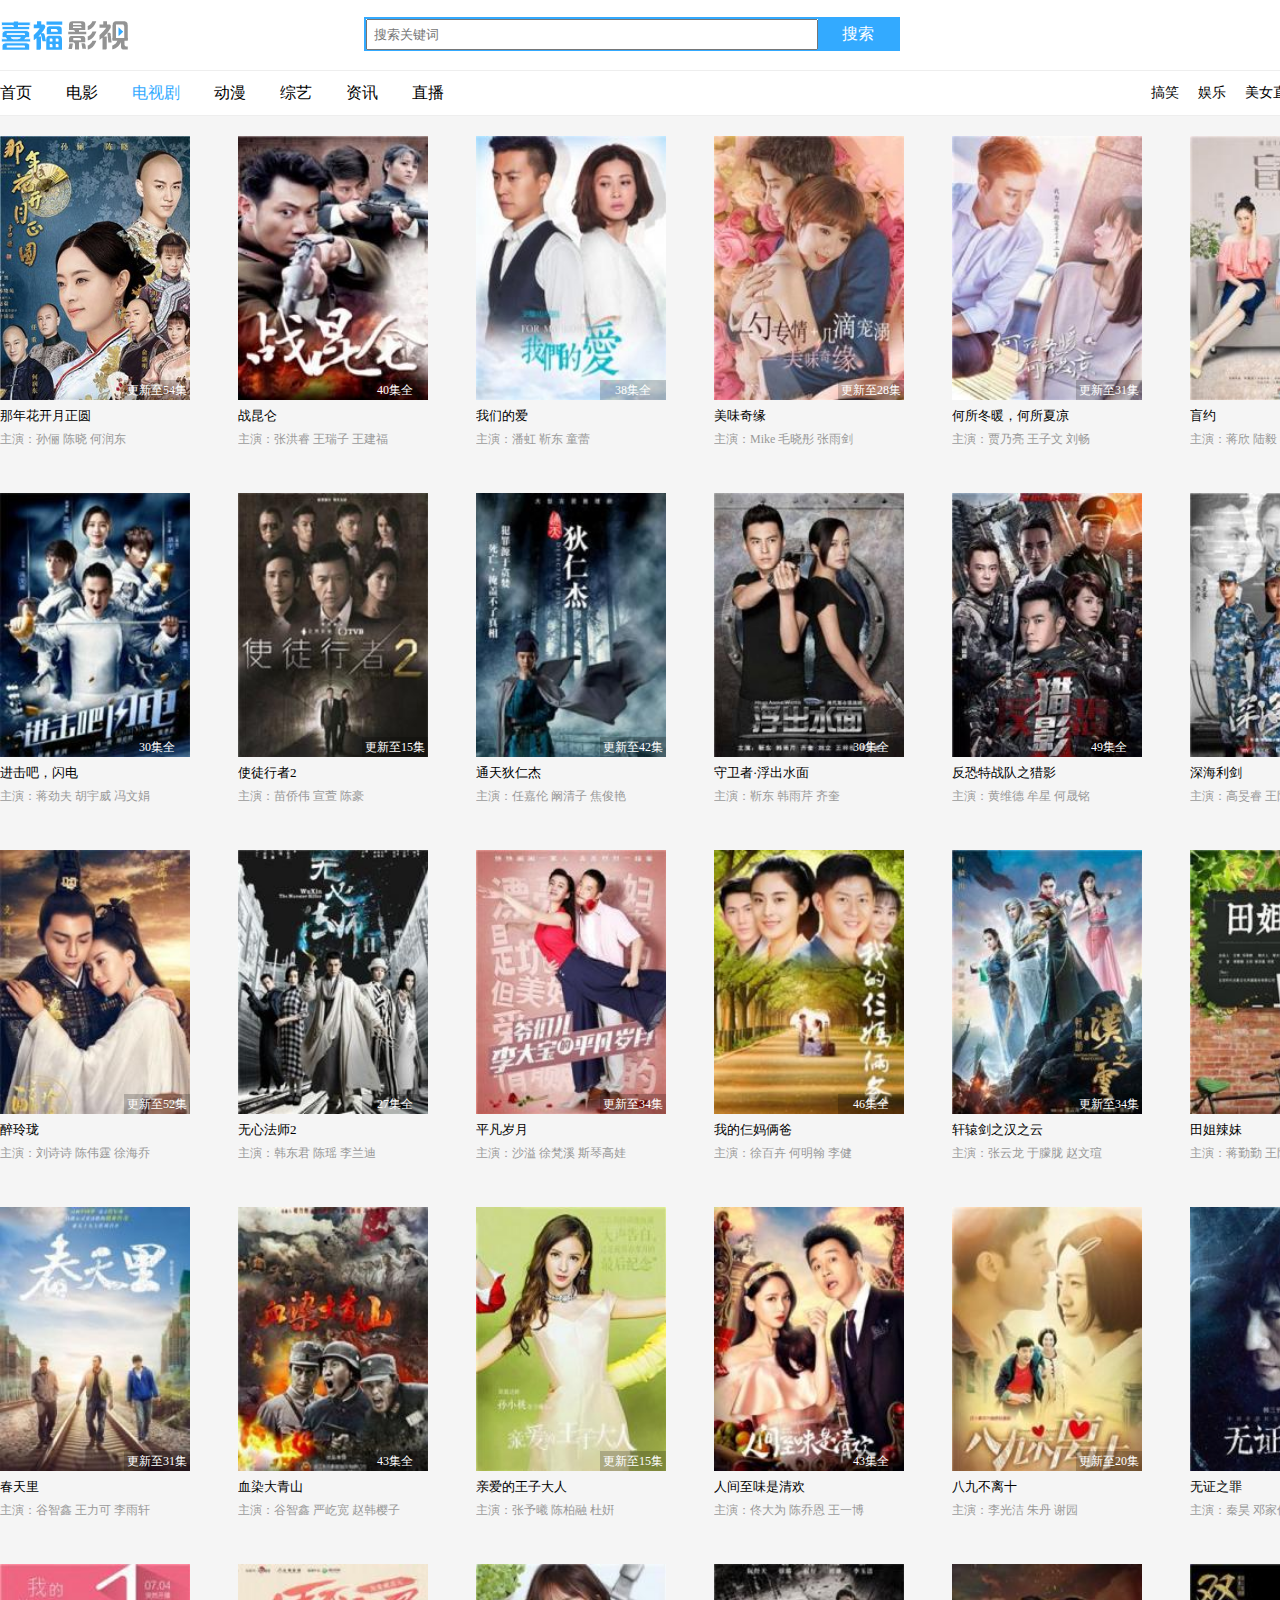
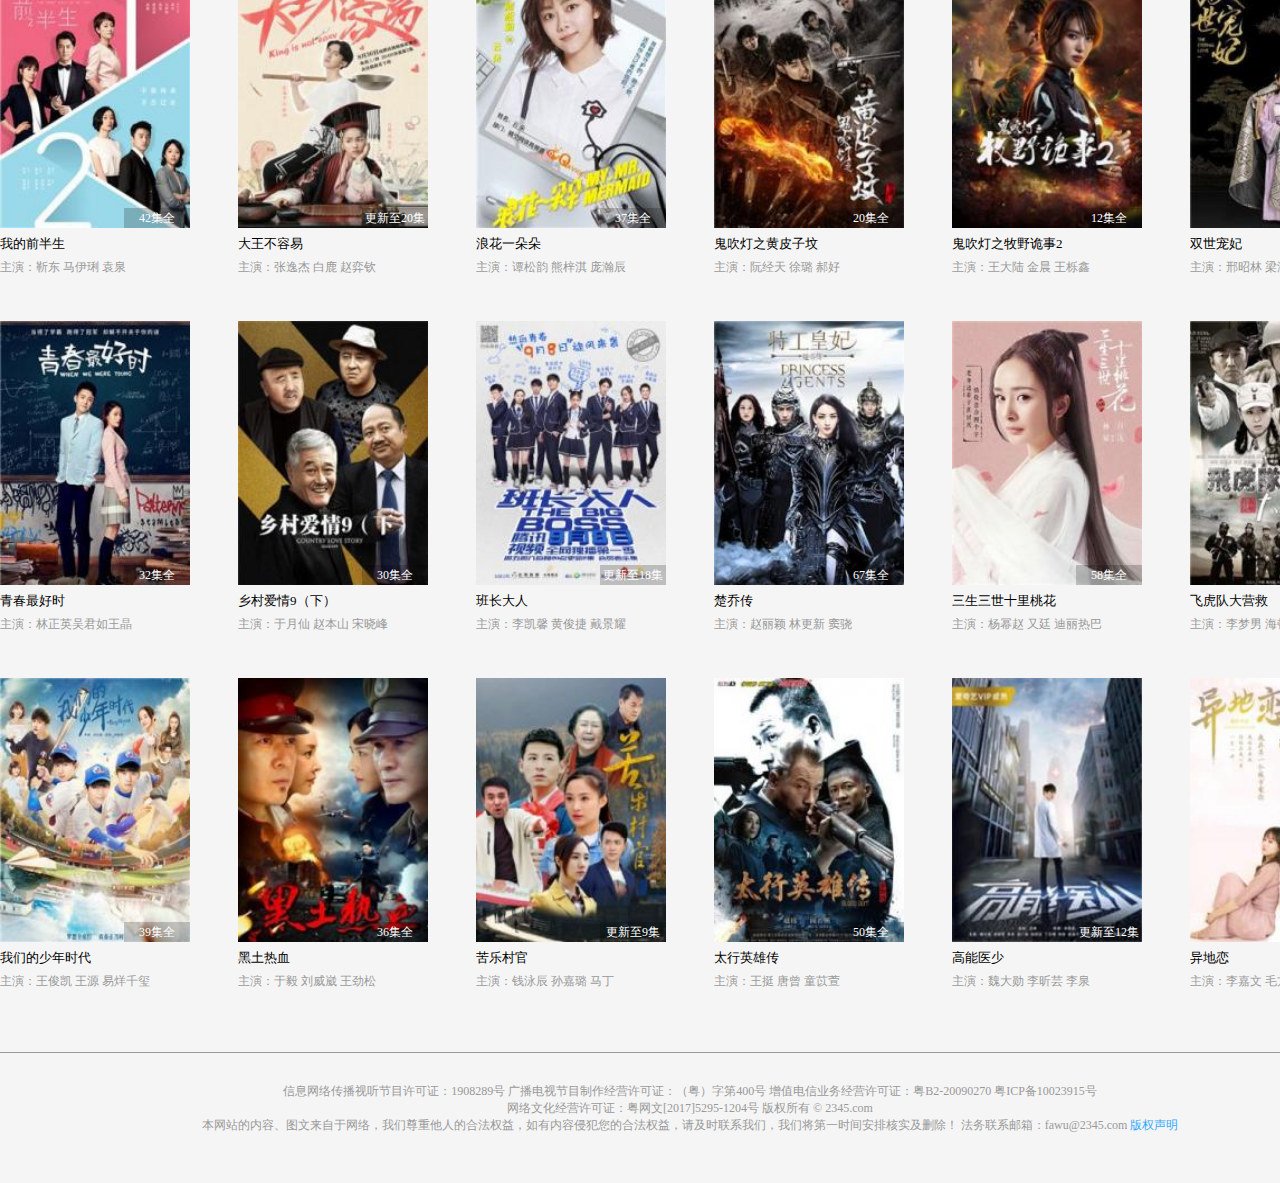
<file: TV.html>
<!DOCTYPE html>
<html lang="en">
<head>
    <meta charset="UTF-8">
    <title>喜福网,更新更全更好看的影视视频在线观看平台,网络视频在线直播...</title>
    <link rel="stylesheet" href="css/tv.css">
</head>
<body>
<div>
    <div class="header">
        <div class="headerF">
            <div class="headerFCon">
                <a href="index.html" class="logo" title='喜福视频'>
                    <img src="images/header_logo%20(1).png" alt="">
                </a>
                <div class="select">
                    <input type="text" class="txt" placeholder="搜索关键词">
                    <a href="##" class="select-a">搜索</a>
                </div>
            </div>
        </div>
        <div class="headerM">
            <div class="headerMCon">
                <div class="headerMCon-l">
                    <p>
                        <a href="index.html"  target="_blank">首页</a>
                        <a href="move.html" target="_blank">电影</a>
                        <a href="TV.html" class="headerMCon-l-f">电视剧</a>
                        <a href="anim.html" target="_blank">动漫</a>
                        <a href="variety.html" target="_blank">综艺</a>
                        <a href="advic.html" target="_blank">资讯</a>
                        <a href="##">直播</a>
                    </p>
                </div>
                <div class="headerMCon-r">
                    <p>
                        <a href="##">搞笑</a>
                        <a href="##">娱乐</a>
                        <a href="##">美女直播</a>
                        <a href="##">游戏直播</a>
                    </p>
                </div>
            </div>
        </div>
    </div>
</div>
<div class="con">
    <ul>
        <li>
            <div class="PICd">
                <img src="images/TV/sup01.jpg" alt="" width="190" height="264">
                <p class="UpNum">
                    <em>更新至54集</em>
                </p>
                <a href="http://www.contentchina.com/tv/49543.html" title="那年花开月正圆" target="_blank">
                    <div class="PICd-zhZao"></div>
                </a>
            </div>
            <div class="PICd-title">
                <span><a href="http://www.contentchina.com/tv/49543.html" target="_blank" title="那年花开月正圆" class="PICd-title-T">
                    那年花开月正圆
                </a></span>
                <span>主演：孙俪 陈晓 何润东</span>
            </div>
        </li>
        <li>
            <div class="PICd">
                <img src="images/TV/sup53563_170x236.jpg" alt="" width="190" height="264">
                <p class="UpNum">
                    <em>40集全</em>
                </p>
                <a href="http://www.contentchina.com/tv/53563.html" title="战昆仑" target="_blank">
                    <div class="PICd-zhZao"></div>
                </a>
            </div>
            <div class="PICd-title">
                <span><a href="http://www.contentchina.com/tv/53563.html" target="_blank" title="战昆仑" class="PICd-title-T">
                    战昆仑
                </a></span>
                <span>主演：张洪睿 王瑞子 王建福</span>
            </div>
        </li>
        <li>
            <div class="PICd">
                <img src="images/TV/sup52424_170x236.jpg" alt="" width="190" height="264">
                <p class="UpNum">
                    <em>38集全</em>
                </p>
                <a href="http://www.contentchina.com/tv/52424.html" title="我们的爱" target="_blank">
                    <div class="PICd-zhZao"></div>
                </a>
            </div>
            <div class="PICd-title">
                <span><a href="http://www.contentchina.com/tv/52424.html" target="_blank" title=" 我们的爱" class="PICd-title-T">
                    我们的爱
                </a></span>
                <span>主演：潘虹 靳东 童蕾</span>
            </div>
        </li>
        <li>
            <div class="PICd">
                <img src="images/TV/sup53516_170x236.jpg" alt="" width="190" height="264">
                <p class="UpNum">
                    <em>更新至28集</em>
                </p>
                <a href="http://www.contentchina.com/tv/53516.html" title="美味奇缘" target="_blank">
                    <div class="PICd-zhZao"></div>
                </a>
            </div>
            <div class="PICd-title">
                <span><a href="http://www.contentchina.com/tv/53516.html" target="_blank" title="美味奇缘" class="PICd-title-T">
                    美味奇缘
                </a></span>
                <span>主演：Mike 毛晓彤 张雨剑</span>
            </div>
        </li>

        <!--、-->
        <li>
            <div class="PICd">
                <img src="images/TV/sup52375_170x236.jpg" alt="" width="190" height="264">
                <p class="UpNum">
                    <em>更新至31集</em>
                </p>
                <a href="http://www.contentchina.com/tv/52375.html" title="何所冬暖，何所夏凉" target="_blank">
                    <div class="PICd-zhZao"></div>
                </a>
            </div>
            <div class="PICd-title">
                <span><a href="http://www.contentchina.com/tv/52375.html" target="_blank" title="何所冬暖，何所夏凉" class="PICd-title-T">
                    何所冬暖，何所夏凉
                </a></span>
                <span>主演：贾乃亮 王子文 刘畅</span>
            </div>
        </li>
        <li>
            <div class="PICd">
                <img src="images/TV/sup52645_170x236.jpg" alt="" width="190" height="264">
                <p class="UpNum">
                    <em>48集全</em>
                </p>
                <a href="http://www.contentchina.com/tv/52645.html" title="盲约" target="_blank">
                    <div class="PICd-zhZao"></div>
                </a>
            </div>
            <div class="PICd-title">
                <span><a href="http://www.contentchina.com/tv/52645.html" target="_blank" title="盲约" class="PICd-title-T">
                    盲约
                </a></span>
                <span>主演：蒋欣 陆毅 冉旭</span>
            </div>
        </li>
        <!-- 02  -->
        <li>
            <div class="PICd">
                <img src="images/TV/sup52842_170x236.jpg" alt="" width="190" height="264">
                <p class="UpNum">
                    <em>30集全</em>
                </p>
                <a href="http://www.contentchina.com/tv/52842.html" title="进击吧，闪电" target="_blank">
                    <div class="PICd-zhZao"></div>
                </a>
            </div>
            <div class="PICd-title">
                <span><a href="http://www.contentchina.com/tv/52842.html" target="_blank" title="进击吧，闪电" class="PICd-title-T">
                    进击吧，闪电
                </a></span>
                <span>主演：蒋劲夫 胡宇威 冯文娟</span>
            </div>
        </li>
        <li>
            <div class="PICd">
                <img src="images/TV/sup50276_170x236.jpg" alt="" width="190" height="264">
                <p class="UpNum">
                    <em>更新至15集</em>
                </p>
                <a href="http://www.contentchina.com/tv/50276.html" title="使徒行者2" target="_blank">
                    <div class="PICd-zhZao"></div>
                </a>
            </div>
            <div class="PICd-title">
                <span><a href="http://www.contentchina.com/tv/50276.html" target="_blank" title="使徒行者2" class="PICd-title-T">
                    使徒行者2
                </a></span>
                <span>主演：苗侨伟 宣萱 陈豪</span>
            </div>
        </li>
        <li>
            <div class="PICd">
                <img src="images/TV/sup53504_170x236.jpg" alt="" width="190" height="264">
                <p class="UpNum">
                    <em>更新至42集</em>
                </p>
                <a href="http://www.contentchina.com/tv/53504.html" title="通天狄仁杰" target="_blank">
                    <div class="PICd-zhZao"></div>
                </a>
            </div>
            <div class="PICd-title">
                <span><a href="http://www.contentchina.com/tv/53504.html" target="_blank" title="通天狄仁杰" class="PICd-title-T">
                    通天狄仁杰
                </a></span>
                <span>主演：任嘉伦 阚清子 焦俊艳</span>
            </div>
        </li>
        <li>
            <div class="PICd">
                <img src="images/TV/sup46865_170x236.jpg" alt="" width="190" height="264">
                <p class="UpNum">
                    <em>30集全</em>
                </p>
                <a href="http://www.contentchina.com/tv/46865.html" title="守卫者·浮出水面" target="_blank">
                    <div class="PICd-zhZao"></div>
                </a>
            </div>
            <div class="PICd-title">
                <span><a href="http://www.contentchina.com/tv/46865.html" target="_blank" title="守卫者·浮出水面" class="PICd-title-T">
                    守卫者·浮出水面
                </a></span>
                <span>主演：靳东 韩雨芹 齐奎</span>
            </div>
        </li>
        <li>
            <div class="PICd">
                <img src="images/TV/sup53295_170x236.jpg" alt="" width="190" height="264">
                <p class="UpNum">
                    <em>49集全</em>
                </p>
                <a href="http://www.contentchina.com/tv/53295.html" title="反恐特战队之猎影" target="_blank">
                    <div class="PICd-zhZao"></div>
                </a>
            </div>
            <div class="PICd-title">
                <span><a href="http://www.contentchina.com/tv/53295.html" target="_blank" title="反恐特战队之猎影" class="PICd-title-T">
                    反恐特战队之猎影
                </a></span>
                <span>主演：黄维德 牟星 何晟铭</span>
            </div>
        </li>
        <li>
            <div class="PICd">
                <img src="images/TV/sup52982_170x236.jpg" alt="" width="190" height="264">
                <p class="UpNum">
                    <em>34集全</em>
                </p>
                <a href="http://www.contentchina.com/tv/52982.html" title="深海利剑" target="_blank">
                    <div class="PICd-zhZao"></div>
                </a>
            </div>
            <div class="PICd-title">
                <span><a href="http://www.contentchina.com/tv/52982.html" target="_blank" title="深海利剑" class="PICd-title-T">
                    深海利剑
                </a></span>
                <span>主演：高旻睿 王阳 徐洋</span>
            </div>
        </li>
        <!--  -->
        <li>
            <div class="PICd">
                <img src="images/TV/sup52488_170x236.jpg" alt="" width="190" height="264">
                <p class="UpNum">
                    <em>更新至52集</em>
                </p>
                <a href="http://www.contentchina.com/tv/52488.html" title="醉玲珑" target="_blank">
                    <div class="PICd-zhZao"></div>
                </a>
            </div>
            <div class="PICd-title">
                <span><a href="http://www.contentchina.com/tv/52488.html" target="_blank" title="醉玲珑" class="PICd-title-T">
                    醉玲珑
                </a></span>
                <span>主演：刘诗诗 陈伟霆 徐海乔</span>
            </div>
        </li>
        <li>
            <div class="PICd">
                <img src="images/TV/sup51066_170x236.jpg" alt="" width="190" height="264">
                <p class="UpNum">
                    <em>27集全</em>
                </p>
                <a href="http://www.contentchina.com/tv/51066.html" title="无心法师2" target="_blank">
                    <div class="PICd-zhZao"></div>
                </a>
            </div>
            <div class="PICd-title">
                <span><a href="http://www.contentchina.com/tv/51066.html" target="_blank" title="无心法师2" class="PICd-title-T">
                    无心法师2
                </a></span>
                <span>主演：韩东君 陈瑶 李兰迪</span>
            </div>
        </li>
        <li>
            <div class="PICd">
                <img src="images/TV/sup53456_170x236.jpg" alt="" width="190" height="264">
                <p class="UpNum">
                    <em>更新至34集</em>
                </p>
                <a href="http://www.contentchina.com/tv/53456.html" title="平凡岁月" target="_blank">
                    <div class="PICd-zhZao"></div>
                </a>
            </div>
            <div class="PICd-title">
                <span><a href="http://www.contentchina.com/tv/53456.html" target="_blank" title="平凡岁月" class="PICd-title-T">
                    平凡岁月
                </a></span>
                <span>主演：沙溢 徐梵溪 斯琴高娃</span>
            </div>
        </li>
        <li>
            <div class="PICd">
                <img src="images/TV/sup53601_170x236.jpg" alt="" width="190" height="264">
                <p class="UpNum">
                    <em>46集全</em>
                </p>
                <a href="http://www.contentchina.com/tv/53601.html" title="我的仨妈俩爸" target="_blank">
                    <div class="PICd-zhZao"></div>
                </a>
            </div>
            <div class="PICd-title">
                <span><a href="http://www.contentchina.com/tv/53601.html" target="_blank" title="我的仨妈俩爸" class="PICd-title-T">
                    我的仨妈俩爸
                </a></span>
                <span>主演：徐百卉 何明翰 李健</span>
            </div>
        </li>
        <li>
            <div class="PICd">
                <img src="images/TV/sup53366_170x236.jpg" alt="" width="190" height="264">
                <p class="UpNum">
                    <em>更新至34集</em>
                </p>
                <a href="http://www.contentchina.com/tv/53366.html" title="轩辕剑之汉之云" target="_blank">
                    <div class="PICd-zhZao"></div>
                </a>
            </div>
            <div class="PICd-title">
                <span><a href="http://www.contentchina.com/tv/53366.html" target="_blank" title="轩辕剑之汉之云" class="PICd-title-T">
                    轩辕剑之汉之云
                </a></span>
                <span>主演：张云龙 于朦胧 赵文瑄</span>
            </div>
        </li>
        <li>
            <div class="PICd">
                <img src="images/TV/sup53455_170x236.jpg" alt="" width="190" height="264">
                <p class="UpNum">
                    <em>更新至36集</em>
                </p>
                <a href="http://www.contentchina.com/tv/53455.html" title="田姐辣妹" target="_blank">
                    <div class="PICd-zhZao"></div>
                </a>
            </div>
            <div class="PICd-title">
                <span><a href="http://www.contentchina.com/tv/53455.html" target="_blank" title="田姐辣妹" class="PICd-title-T">
                    田姐辣妹
                </a></span>
                <span>主演：蒋勤勤 王阳 郝泽嘉</span>
            </div>
        </li>
        <!--    -->
        <li>
            <div class="PICd">
                <img src="images/TV/sup53577_170x236.jpg" alt="" width="190" height="264">
                <p class="UpNum">
                    <em>更新至31集</em>
                </p>
                <a href="http://www.contentchina.com/tv/53577.html" title="春天里" target="_blank">
                    <div class="PICd-zhZao"></div>
                </a>
            </div>
            <div class="PICd-title">
                <span><a href="http://www.contentchina.com/tv/53577.html" target="_blank" title="春天里" class="PICd-title-T">
                    春天里
                </a></span>
                <span>主演：谷智鑫 王力可 李雨轩</span>
            </div>
        </li>
        <li>
            <div class="PICd">
                <img src="images/TV/sup53438_170x236.jpg" alt="" width="190" height="264">
                <p class="UpNum">
                    <em>43集全</em>
                </p>
                <a href="http://www.contentchina.com/tv/53438.html" title="血染大青山" target="_blank">
                    <div class="PICd-zhZao"></div>
                </a>
            </div>
            <div class="PICd-title">
                <span><a href="http://www.contentchina.com/tv/53438.html" target="_blank" title="血染大青山" class="PICd-title-T">
                    血染大青山
                </a></span>
                <span>主演：谷智鑫 严屹宽 赵韩樱子</span>
            </div>
        </li>
        <li>
            <div class="PICd">
                <img src="images/TV/sup53286_170x236.jpg" alt="" width="190" height="264">
                <p class="UpNum">
                    <em>更新至15集</em>
                </p>
                <a href="http://www.contentchina.com/tv/53286.html" title="亲爱的王子大人" target="_blank">
                    <div class="PICd-zhZao"></div>
                </a>
            </div>
            <div class="PICd-title">
                <span><a href="http://www.contentchina.com/tv/53286.html" target="_blank" title="亲爱的王子大人" class="PICd-title-T">
                    亲爱的王子大人
                </a></span>
                <span>主演：张予曦 陈柏融 杜姸</span>
            </div>
        </li>
        <li>
            <div class="PICd">
                <img src="images/TV/sup53423_170x236.jpg" alt="" width="190" height="264">
                <p class="UpNum">
                    <em>43集全</em>
                </p>
                <a href="http://www.contentchina.com/tv/53423.html" title="人间至味是清欢" target="_blank">
                    <div class="PICd-zhZao"></div>
                </a>
            </div>
            <div class="PICd-title">
                <span><a href="http://www.contentchina.com/tv/53423.html" target="_blank" title="人间至味是清欢" class="PICd-title-T">
                    人间至味是清欢
                </a></span>
                <span>主演：佟大为 陈乔恩 王一博</span>
            </div>
        </li>
        <li>
            <div class="PICd">
                <img src="images/TV/sup48327_170x236.jpg" alt="" width="190" height="264">
                <p class="UpNum">
                    <em>更新至20集</em>
                </p>
                <a href="http://www.contentchina.com/tv/48327.html" title="八九不离十" target="_blank">
                    <div class="PICd-zhZao"></div>
                </a>
            </div>
            <div class="PICd-title">
                <span><a href="http://www.contentchina.com/tv/48327.html" target="_blank" title="八九不离十" class="PICd-title-T">
                    八九不离十
                </a></span>
                <span>主演：李光洁 朱丹 谢园</span>
            </div>
        </li>
        <li>
            <div class="PICd">
                <img src="images/TV/sup53484_170x236.jpg" alt="" width="190" height="264">
                <p class="UpNum">
                    <em>更新至10集</em>
                </p>
                <a href="http://www.contentchina.com/tv/53484.html" title="无证之罪" target="_blank">
                    <div class="PICd-zhZao"></div>
                </a>
            </div>
            <div class="PICd-title">
                <span><a href="http://www.contentchina.com/tv/53484.html" target="_blank" title="无证之罪" class="PICd-title-T">
                    无证之罪
                </a></span>
                <span>主演：秦昊 邓家佳 姚橹</span>
            </div>
        </li>
        <li>
            <div class="PICd">
                <img src="images/TV/sup53246_170x236.jpg" alt="" width="190" height="264">
                <p class="UpNum">
                    <em>42集全</em>
                </p>
                <a href="http://www.contentchina.com/tv/53246.html" title="我的前半生" target="_blank">
                    <div class="PICd-zhZao"></div>
                </a>
            </div>
            <div class="PICd-title">
                <span><a href="http://www.contentchina.com/tv/53246.html" target="_blank" title="我的前半生" class="PICd-title-T">
                    我的前半生
                </a></span>
                <span>主演：靳东 马伊琍 袁泉</span>
            </div>
        </li>
        <li>
            <div class="PICd">
                <img src="images/TV/sup53545_170x236.jpg" alt="" width="190" height="264">
                <p class="UpNum">
                    <em>更新至20集</em>
                </p>
                <a href="http://www.contentchina.com/tv/53545.html" title="大王不容易" target="_blank">
                    <div class="PICd-zhZao"></div>
                </a>
            </div>
            <div class="PICd-title">
                <span><a href="http://www.contentchina.com/tv/53545.html" target="_blank" title="大王不容易" class="PICd-title-T">
                    大王不容易
                </a></span>
                <span>主演：张逸杰 白鹿 赵弈钦</span>
            </div>
        </li>
        <li>
            <div class="PICd">
                <img src="images/TV/sup53101_170x236.jpg" alt="" width="190" height="264">
                <p class="UpNum">
                    <em>37集全</em>
                </p>
                <a href="http://www.contentchina.com/tv/53101.html" title="浪花一朵朵" target="_blank">
                    <div class="PICd-zhZao"></div>
                </a>
            </div>
            <div class="PICd-title">
                <span><a href="http://www.contentchina.com/tv/53101.html" target="_blank" title="浪花一朵朵" class="PICd-title-T">
                    浪花一朵朵
                </a></span>
                <span>主演：谭松韵 熊梓淇 庞瀚辰</span>
            </div>
        </li>
        <li>
            <div class="PICd">
                <img src="images/TV/sup48059_170x236.jpg" alt="" width="190" height="264">
                <p class="UpNum">
                    <em>20集全</em>
                </p>
                <a href="http://www.contentchina.com/tv/48059.html" title="鬼吹灯之黄皮子坟" target="_blank">
                    <div class="PICd-zhZao"></div>
                </a>
            </div>
            <div class="PICd-title">
                <span><a href="http://www.contentchina.com/tv/48059.html" target="_blank" title="鬼吹灯之黄皮子坟" class="PICd-title-T">
                    鬼吹灯之黄皮子坟
                </a></span>
                <span>主演：阮经天 徐璐 郝好</span>
            </div>
        </li>
        <li>
            <div class="PICd">
                <img src="images/TV/sup53427_170x236.jpg" alt="" width="190" height="264">
                <p class="UpNum">
                    <em>12集全</em>
                </p>
                <a href="http://www.contentchina.com/tv/53427.html" title="鬼吹灯之牧野诡事2" target="_blank">
                    <div class="PICd-zhZao"></div>
                </a>
            </div>
            <div class="PICd-title">
                <span><a href="http://www.contentchina.com/tv/53427.html" target="_blank" title="鬼吹灯之牧野诡事2" class="PICd-title-T">
                    鬼吹灯之牧野诡事2
                </a></span>
                <span>主演：王大陆 金晨 王栎鑫</span>
            </div>
        </li>
        <li>
            <div class="PICd">
                <img src="images/TV/sup53342_170x236.jpg" alt="" width="190" height="264">
                <p class="UpNum">
                    <em>24集全</em>
                </p>
                <a href="http://www.contentchina.com/tv/53342.html" title="双世宠妃" target="_blank">
                    <div class="PICd-zhZao"></div>
                </a>
            </div>
            <div class="PICd-title">
                <span><a href="http://www.contentchina.com/tv/53342.html" target="_blank" title="双世宠妃" class="PICd-title-T">
                    双世宠妃
                </a></span>
                <span>主演：邢昭林 梁洁 王瑞昌</span>
            </div>
        </li>
        <!--   -->
        <li>
            <div class="PICd">
                <img src="images/TV/sup53422_170x236.jpg" alt="" width="190" height="264">
                <p class="UpNum">
                    <em>32集全</em>
                </p>
                <a href="http://www.contentchina.com/tv/53422.html" title="青春最好时" target="_blank">
                    <div class="PICd-zhZao"></div>
                </a>
            </div>
            <div class="PICd-title">
                <span><a href="http://www.contentchina.com/tv/53422.html" target="_blank" title="青春最好时" class="PICd-title-T">
                    青春最好时
                </a></span>
                <span>主演：林正英吴君如王晶</span>
            </div>
        </li>
        <li>
            <div class="PICd">
                <img src="images/TV/sup52726_170x236.jpg" alt="" width="190" height="264">
                <p class="UpNum">
                    <em>30集全</em>
                </p>
                <a href="http://www.contentchina.com/tv/52726.html" title="乡村爱情9（下）" target="_blank">
                    <div class="PICd-zhZao"></div>
                </a>
            </div>
            <div class="PICd-title">
                <span><a href="http://www.contentchina.com/tv/52726.html" target="_blank" title="乡村爱情9（下）" class="PICd-title-T">
                    乡村爱情9（下）
                </a></span>
                <span>主演：于月仙 赵本山 宋晓峰</span>
            </div>
        </li>
        <li>
            <div class="PICd">
                <img src="images/TV/sup53560_170x236.jpg" alt="" width="190" height="264">
                <p class="UpNum">
                    <em>更新至18集</em>
                </p>
                <a href="http://www.contentchina.com/tv/53560.html" title="班长大人" target="_blank">
                    <div class="PICd-zhZao"></div>
                </a>
            </div>
            <div class="PICd-title">
                <span><a href="http://www.contentchina.com/tv/53560.html" target="_blank" title="班长大人" class="PICd-title-T">
                    班长大人
                </a></span>
                <span>主演：李凯馨 黄俊捷 戴景耀</span>
            </div>
        </li>
        <li>
            <div class="PICd">
                <img src="images/TV/sup48541_170x236.jpg" alt="" width="190" height="264">
                <p class="UpNum">
                    <em>67集全</em>
                </p>
                <a href="http://www.contentchina.com/tv/48541.html" title="楚乔传" target="_blank">
                    <div class="PICd-zhZao"></div>
                </a>
            </div>
            <div class="PICd-title">
                <span><a href="http://www.contentchina.com/tv/48541.html" target="_blank" title="楚乔传" class="PICd-title-T">
                    楚乔传
                </a></span>
                <span>主演：赵丽颖 林更新 窦骁</span>
            </div>
        </li>
        <li>
            <div class="PICd">
                <img src="images/TV/sup47964_170x236.jpg" alt="" width="190" height="264">
                <p class="UpNum">
                    <em>58集全</em>
                </p>
                <a href="http://www.contentchina.com/tv/47964.html" title="三生三世十里桃花" target="_blank">
                    <div class="PICd-zhZao"></div>
                </a>
            </div>
            <div class="PICd-title">
                <span><a href="http://www.contentchina.com/tv/47964.html" target="_blank" title="三生三世十里桃花" class="PICd-title-T">
                    三生三世十里桃花
                </a></span>
                <span>主演：杨幂赵 又廷 迪丽热巴</span>
            </div>
        </li>
        <li>
            <div class="PICd">
                <img src="images/TV/sup53397_170x236.jpg" alt="" width="190" height="264">
                <p class="UpNum">
                    <em>40集全</em>
                </p>
                <a href="http://www.contentchina.com/tv/53397.html" title="飞虎队大营救" target="_blank">
                    <div class="PICd-zhZao"></div>
                </a>
            </div>
            <div class="PICd-title">
                <span><a href="http://www.contentchina.com/tv/53397.html" target="_blank" title="飞虎队大营救" class="PICd-title-T">
                    飞虎队大营救
                </a></span>
                <span>主演：李梦男 海顿 郑晓宁</span>
            </div>
        </li>
        <!--  -->
        <li>
            <div class="PICd">
                <img src="images/TV/sup52534_170x236.jpg" alt="" width="190" height="264">
                <p class="UpNum">
                    <em>39集全</em>
                </p>
                <a href="http://www.contentchina.com/tv/52534.html" title="我们的少年时代" target="_blank">
                    <div class="PICd-zhZao"></div>
                </a>
            </div>
            <div class="PICd-title">
                <span><a href="http://www.contentchina.com/tv/52534.html" target="_blank" title="我们的少年时代" class="PICd-title-T">
                    我们的少年时代
                </a></span>
                <span>主演：王俊凯 王源 易烊千玺</span>
            </div>
        </li>
        <li>
            <div class="PICd">
                <img src="images/TV/sup53409_170x236.jpg" alt="" width="190" height="264">
                <p class="UpNum">
                    <em>36集全</em>
                </p>
                <a href="http://www.contentchina.com/tv/53409.html" title="黑土热血" target="_blank">
                    <div class="PICd-zhZao"></div>
                </a>
            </div>
            <div class="PICd-title">
                <span><a href="http://www.contentchina.com/tv/53409.html" target="_blank" title="黑土热血" class="PICd-title-T">
                    黑土热血
                </a></span>
                <span>主演：于毅 刘威崴 王劲松</span>
            </div>
        </li>
        <li>
            <div class="PICd">
                <img src="images/TV/sup53740_170x236.jpg" alt="" width="190" height="264">
                <p class="UpNum">
                    <em>更新至9集</em>
                </p>
                <a href="http://www.contentchina.com/tv/53740.html" title="苦乐村官" target="_blank">
                    <div class="PICd-zhZao"></div>
                </a>
            </div>
            <div class="PICd-title">
                <span><a href="http://www.contentchina.com/tv/53740.html" target="_blank" title="苦乐村官" class="PICd-title-T">
                    苦乐村官
                </a></span>
                <span>主演：钱泳辰 孙嘉璐 马丁</span>
            </div>
        </li>
        <li>
            <div class="PICd">
                <img src="images/TV/sup53248_170x236.jpg" alt="" width="190" height="264">
                <p class="UpNum">
                    <em>50集全</em>
                </p>
                <a href="http://www.contentchina.com/tv/53248.html" title="太行英雄传" target="_blank">
                    <div class="PICd-zhZao"></div>
                </a>
            </div>
            <div class="PICd-title">
                <span><a href="http://www.contentchina.com/tv/53248.html" target="_blank" title="太行英雄传" class="PICd-title-T">
                    太行英雄传
                </a></span>
                <span>主演：王挺 唐曾 童苡萱</span>
            </div>
        </li>
        <li>
            <div class="PICd">
                <img src="images/TV/sup53593_170x236.jpg" alt="" width="190" height="264">
                <p class="UpNum">
                    <em>更新至12集</em>
                </p>
                <a href="http://www.contentchina.com/tv/53593.html" title="高能医少" target="_blank">
                    <div class="PICd-zhZao"></div>
                </a>
            </div>
            <div class="PICd-title">
                <span><a href="http://www.contentchina.com/tv/53593.html" target="_blank" title="高能医少" class="PICd-title-T">
                    高能医少
                </a></span>
                <span>主演：魏大勋 李昕芸 李泉</span>
            </div>
        </li>
        <li>
            <div class="PICd">
                <img src="images/TV/sup53460_170x236.jpg" alt="" width="190" height="264">
                <p class="UpNum">
                    <em>34集全</em>
                </p>
                <a href="http://www.contentchina.com/tv/53460.html" title="异地恋" target="_blank">
                    <div class="PICd-zhZao"></div>
                </a>
            </div>
            <div class="PICd-title">
                <span><a href="http://www.contentchina.com/tv/53460.html" target="_blank" title="异地恋" class="PICd-title-T">
                    异地恋
                </a></span>
                <span>主演：李嘉文 毛方圆 朱俊玮</span>
            </div>
        </li>
    </ul>
</div>
<div class="footer">
    <div class="footer-con">
        信息网络传播视听节目许可证：1908289号    广播电视节目制作经营许可证：（粤）字第400号    增值电信业务经营许可证：粤B2-20090270 粤ICP备10023915号<br/>
        网络文化经营许可证：粤网文[2017]5295-1204号    版权所有 © 2345.com<br/>
        本网站的内容、图文来自于网络，我们尊重他人的合法权益，如有内容侵犯您的合法权益，请及时联系我们，我们将第一时间安排核实及删除！ 法务联系邮箱：fawu@2345.com
        <a href="http://www.contentchina.com/copyright.html" target="_blank">版权声明</a>
    </div>
</div>
</body>
</html>
</file>
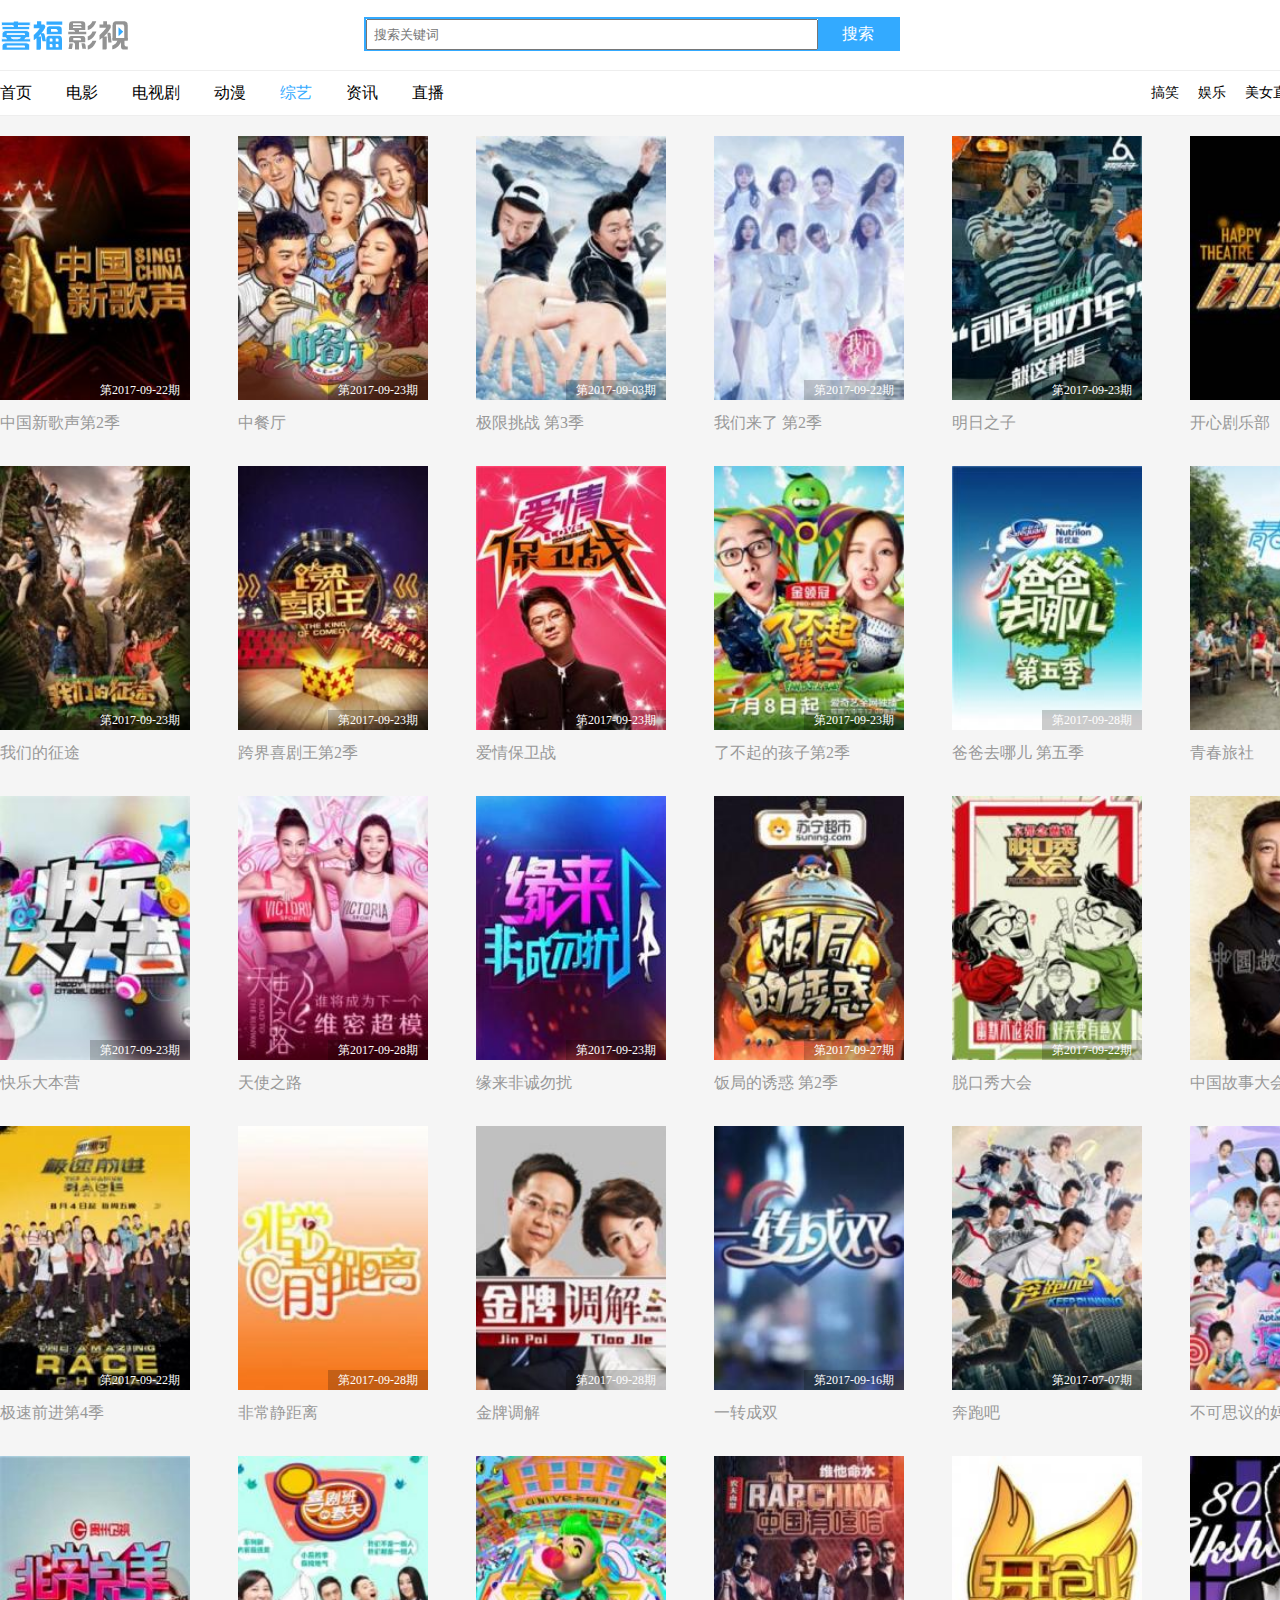
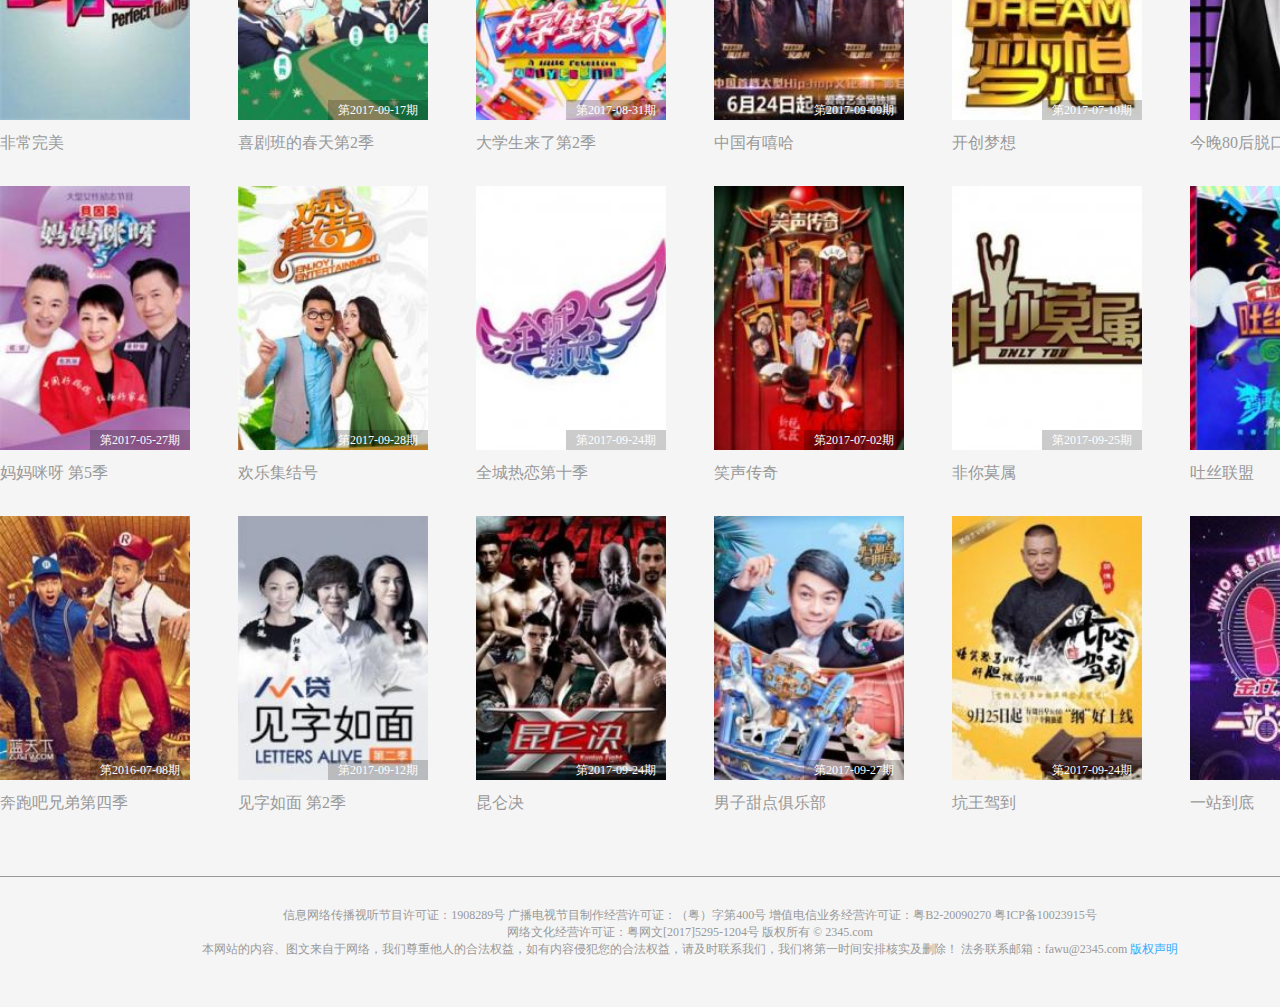
<file: variety.html>
<!DOCTYPE html>
<html lang="en">
<head>
    <meta charset="UTF-8">
    <title>喜福网,更新更全更好看的影视视频在线观看平台,网络视频在线直播...</title>
    <link rel="stylesheet" href="css/variety.css">
</head>
<body>
<div>
    <div class="header">
        <div class="headerF">
            <div class="headerFCon">
                <a href="index.html" class="logo" title='喜福视频'>
                    <img src="images/header_logo%20(1).png" alt="">
                </a>
                <div class="select">
                    <input type="text" class="txt" placeholder="搜索关键词">
                    <a href="##" class="select-a">搜索</a>
                </div>
            </div>
        </div>
        <div class="headerM">
            <div class="headerMCon">
                <div class="headerMCon-l">
                    <p>
                        <a href="index.html"  target="_blank">首页</a>
                        <a href="move.html" target="_blank">电影</a>
                        <a href="TV.html" target="_blank">电视剧</a>
                        <a href="anim.html" target="_blank">动漫</a>
                        <a href="variety.html" class="headerMCon-l-f">综艺</a>
                        <a href="advic.html" target="_blank">资讯</a>
                        <a href="##">直播</a>
                    </p>
                </div>
                <div class="headerMCon-r">
                    <p>
                        <a href="GaoXi.html" target="_blank">搞笑</a>
                        <a href="##">娱乐</a>
                        <a href="##">美女直播</a>
                        <a href="##">游戏直播</a>
                    </p>
                </div>
            </div>
        </div>
    </div>
</div>
<div class="con">
    <ul>
        <li>
            <div class="PICd">
                <img src="images/avitey/sup35455_170x236.jpg" alt="" width="190" height="264">
                <p class="UpNum">
                    <em>第2017-09-22期</em>
                </p>
                <a href="http://www.contentchina.com/zy/35455.html" title="中国新歌声第2季" target="_blank">
                    <div class="PICd-zhZao"></div>
                </a>
            </div>
            <div class="PICd-title">
                <span><a href="http://www.contentchina.com/zy/35455.html" target="_blank" title="中国新歌声第2季" class="PICd-title-T">
                    中国新歌声第2季
                </a></span>
            </div>
        </li>
        <li>
            <div class="PICd">
                <img src="images/avitey/sup35859_170x236.jpg" alt="" width="190" height="264">
                <p class="UpNum">
                    <em>第2017-09-23期</em>
                </p>
                <a href="http://www.contentchina.com/zy/35859.html" title="中餐厅" target="_blank">
                    <div class="PICd-zhZao"></div>
                </a>
            </div>
            <div class="PICd-title">
                <span><a href="http://www.contentchina.com/zy/35859.html" target="_blank" title="中餐厅" class="PICd-title-T">
                    中餐厅
                </a></span>
            </div>
        </li>
        <li>
            <div class="PICd">
                <img src="images/avitey/sup35750_170x236.jpg" alt="" width="190" height="264">
                <p class="UpNum">
                    <em>第2017-09-03期</em>
                </p>
                <a href="http://www.contentchina.com/zy/35750.html" title="极限挑战 第3季" target="_blank">
                    <div class="PICd-zhZao"></div>
                </a>
            </div>
            <div class="PICd-title">
                <span><a href="http://www.contentchina.com/zy/35750.html" target="_blank" title="极限挑战 第3季" class="PICd-title-T">
                    极限挑战 第3季
                </a></span>
            </div>
        </li>
        <li>
            <div class="PICd">
                <img src="images/avitey/sup36003_170x236.jpg" alt="" width="190" height="264">
                <p class="UpNum">
                    <em>第2017-09-22期</em>
                </p>
                <a href="http://www.contentchina.com/zy/36003.html" title="我们来了 第2季" target="_blank">
                    <div class="PICd-zhZao"></div>
                </a>
            </div>
            <div class="PICd-title">
                <span><a href="http://www.contentchina.com/zy/36003.html" target="_blank" title="我们来了 第2季" class="PICd-title-T">
                    我们来了 第2季
                </a></span>
            </div>
        </li>
        <li>
            <div class="PICd">
                <img src="images/avitey/sup35504_170x236.jpg" alt="" width="190" height="264">
                <p class="UpNum">
                    <em>第2017-09-23期</em>
                </p>
                <a href="http://www.contentchina.com/zy/35504.html" title="明日之子" target="_blank">
                    <div class="PICd-zhZao"></div>
                </a>
            </div>
            <div class="PICd-title">
                <span><a href="http://www.contentchina.com/zy/35504.html" target="_blank" title="明日之子" class="PICd-title-T">
                    明日之子
                </a></span>
            </div>
        </li>
        <li>
            <div class="PICd">
                <img src="images/avitey/sup35742_170x236.jpg" alt="" width="190" height="264">
                <p class="UpNum">
                    <em>第2017-09-23期</em>
                </p>
                <a href="http://www.contentchina.com/zy/35742.html" title="开心剧乐部" target="_blank">
                    <div class="PICd-zhZao"></div>
                </a>
            </div>
            <div class="PICd-title">
                <span><a href="http://www.contentchina.com/zy/35742.html" target="_blank" title="开心剧乐部" class="PICd-title-T">
                    开心剧乐部
                </a></span>
            </div>
        </li>
        <!-- 02  -->
        <li>
            <div class="PICd">
                <img src="images/avitey/sup35860_170x236.jpg" alt="" width="190" height="264">
                <p class="UpNum">
                    <em>第2017-09-23期</em>
                </p>
                <a href="http://www.contentchina.com/zy/35860.html" title="我们的征途" target="_blank">
                    <div class="PICd-zhZao"></div>
                </a>
            </div>
            <div class="PICd-title">
                <span><a href="http://www.contentchina.com/zy/35860.html" target="_blank" title="我们的征途" class="PICd-title-T">
                    我们的征途
                </a></span>
            </div>
        </li>
        <li>
            <div class="PICd">
                <img src="images/avitey/sup35941_170x236.jpg" alt="" width="190" height="264">
                <p class="UpNum">
                    <em>第2017-09-23期</em>
                </p>
                <a href="http://www.contentchina.com/zy/35941.html" title="跨界喜剧王第2季" target="_blank">
                    <div class="PICd-zhZao"></div>
                </a>
            </div>
            <div class="PICd-title">
                <span><a href="http://www.contentchina.com/zy/35941.html" target="_blank" title="跨界喜剧王第2季" class="PICd-title-T">
                    跨界喜剧王第2季
                </a></span>
            </div>
        </li>
        <li>
            <div class="PICd">
                <img src="images/avitey/sup43_170x236.jpg" alt="" width="190" height="264">
                <p class="UpNum">
                    <em>第2017-09-23期</em>
                </p>
                <a href="http://www.contentchina.com/zy/43.html" title="爱情保卫战" target="_blank">
                    <div class="PICd-zhZao"></div>
                </a>
            </div>
            <div class="PICd-title">
                <span><a href="http://www.contentchina.com/zy/43.html" target="_blank" title="爱情保卫战" class="PICd-title-T">
                    爱情保卫战
                </a></span>
            </div>
        </li>
        <li>
            <div class="PICd">
                <img src="images/avitey/sup35736_170x236.jpg" alt="" width="190" height="264">
                <p class="UpNum">
                    <em>第2017-09-23期</em>
                </p>
                <a href="http://www.contentchina.com/zy/35736.html" title="了不起的孩子第2季" target="_blank">
                    <div class="PICd-zhZao"></div>
                </a>
            </div>
            <div class="PICd-title">
                <span><a href="http://www.contentchina.com/zy/35736.html" target="_blank" title="了不起的孩子第2季" class="PICd-title-T">
                    了不起的孩子第2季
                </a></span>
            </div>
        </li>
        <li>
            <div class="PICd">
                <img src="images/avitey/sup36350_170x236.jpg" alt="" width="190" height="264">
                <p class="UpNum">
                    <em>第2017-09-28期</em>
                </p>
                <a href="http://www.contentchina.com/zy/36350.html" title="爸爸去哪儿 第五季" target="_blank">
                    <div class="PICd-zhZao"></div>
                </a>
            </div>
            <div class="PICd-title">
                <span><a href="http://www.contentchina.com/zy/36350.html" target="_blank" title="爸爸去哪儿 第五季" class="PICd-title-T">
                    爸爸去哪儿 第五季
                </a></span>
            </div>
        </li>
        <li>
            <div class="PICd">
                <img src="images/avitey/sup36528_170x236.jpg" alt="" width="190" height="264">
                <p class="UpNum">
                    <em>第2017-09-23期</em>
                </p>
                <a href="http://www.contentchina.com/zy/36528.html" title="青春旅社" target="_blank">
                    <div class="PICd-zhZao"></div>
                </a>
            </div>
            <div class="PICd-title">
                <span><a href="http://www.contentchina.com/zy/36528.html" target="_blank" title="青春旅社" class="PICd-title-T">
                    青春旅社
                </a></span>
            </div>
        </li>
        <!--  -->
        <li>
            <div class="PICd">
                <img src="images/avitey/sup47_170x236.jpg" alt="" width="190" height="264">
                <p class="UpNum">
                    <em>第2017-09-23期</em>
                </p>
                <a href="http://www.contentchina.com/zy/47.html" title="快乐大本营" target="_blank">
                    <div class="PICd-zhZao"></div>
                </a>
            </div>
            <div class="PICd-title">
                <span><a href="http://www.contentchina.com/zy/47.html" target="_blank" title="快乐大本营" class="PICd-title-T">
                    快乐大本营
                </a></span>
            </div>
        </li>
        <li>
            <div class="PICd">
                <img src="images/avitey/sup36265_170x236.jpg" alt="" width="190" height="264">
                <p class="UpNum">
                    <em>第2017-09-28期</em>
                </p>
                <a href="http://www.contentchina.com/dm/74649.html" title="天使之路" target="_blank">
                    <div class="PICd-zhZao"></div>
                </a>
            </div>
            <div class="PICd-title">
                <span><a href="http://www.contentchina.com/dm/74649.html" target="_blank" title="天使之路" class="PICd-title-T">
                    天使之路
                </a></span>
            </div>
        </li>
        <li>
            <div class="PICd">
                <img src="images/avitey/sup40_170x236.jpg" alt="" width="190" height="264">
                <p class="UpNum">
                    <em>第2017-09-23期</em>
                </p>
                <a href="http://www.contentchina.com/zy/40.html" title="缘来非诚勿扰" target="_blank">
                    <div class="PICd-zhZao"></div>
                </a>
            </div>
            <div class="PICd-title">
                <span><a href="http://www.contentchina.com/zy/40.html" target="_blank" title="缘来非诚勿扰" class="PICd-title-T">
                    缘来非诚勿扰
                </a></span>
            </div>
        </li>
        <li>
            <div class="PICd">
                <img src="images/avitey/sup35789_170x236.jpg" alt="" width="190" height="264">
                <p class="UpNum">
                    <em>第2017-09-27期</em>
                </p>
                <a href="http://www.contentchina.com/zy/35789.html" title="饭局的诱惑 第2季" target="_blank">
                    <div class="PICd-zhZao"></div>
                </a>
            </div>
            <div class="PICd-title">
                <span><a href="http://www.contentchina.com/zy/35789.html" target="_blank" title="饭局的诱惑 第2季" class="PICd-title-T">
                    饭局的诱惑 第2季
                </a></span>
            </div>
        </li>
        <li>
            <div class="PICd">
                <img src="images/avitey/sup36063_170x236.jpg" alt="" width="190" height="264">
                <p class="UpNum">
                    <em>第2017-09-22期</em>
                </p>
                <a href="http://www.contentchina.com/zy/36063.html" title="脱口秀大会" target="_blank">
                    <div class="PICd-zhZao"></div>
                </a>
            </div>
            <div class="PICd-title">
                <span><a href="http://www.contentchina.com/zy/36063.html" target="_blank" title="脱口秀大会" class="PICd-title-T">
                    脱口秀大会
                </a></span>
            </div>
        </li>
        <li>
            <div class="PICd">
                <img src="images/avitey/sup36377_170x236.jpg" alt="" width="190" height="264">
                <p class="UpNum">
                    <em>第2017-09-22期</em>
                </p>
                <a href="http://www.contentchina.com/zy/36377.html" title="中国故事大会" target="_blank">
                    <div class="PICd-zhZao"></div>
                </a>
            </div>
            <div class="PICd-title">
                <span><a href="http://www.contentchina.com/zy/36377.html" target="_blank" title="中国故事大会" class="PICd-title-T">
                    中国故事大会
                </a></span>
            </div>
        </li>
        <!--    -->
        <li>
            <div class="PICd">
                <img src="images/avitey/sup36005_170x236.jpg" alt="" width="190" height="264">
                <p class="UpNum">
                    <em>第2017-09-22期</em>
                </p>
                <a href="http://www.contentchina.com/zy/36005.html" title="极速前进第4季" target="_blank">
                    <div class="PICd-zhZao"></div>
                </a>
            </div>
            <div class="PICd-title">
                <span><a href="http://www.contentchina.com/zy/36005.html" target="_blank" title="极速前进第4季" class="PICd-title-T">
                    极速前进第4季
                </a></span>
            </div>
        </li>
        <li>
            <div class="PICd">
                <img src="images/avitey/sup13_170x236.jpg" alt="" width="190" height="264">
                <p class="UpNum">
                    <em>第2017-09-28期</em>
                </p>
                <a href="http://www.contentchina.com/zy/13.html" title="非常静距离" target="_blank">
                    <div class="PICd-zhZao"></div>
                </a>
            </div>
            <div class="PICd-title">
                <span><a href=http://www.contentchina.com/zy/13.html" target="_blank" title="非常静距离" class="PICd-title-T">
                    非常静距离
                </a></span>
            </div>
        </li>
        <li>
            <div class="PICd">
                <img src="images/avitey/sup276_170x236.jpg" alt="" width="190" height="264">
                <p class="UpNum">
                    <em>第2017-09-28期</em>
                </p>
                <a href="http://www.contentchina.com/zy/276.html" title="金牌调解" target="_blank">
                    <div class="PICd-zhZao"></div>
                </a>
            </div>
            <div class="PICd-title">
                <span><a href="http://www.contentchina.com/zy/276.html" target="_blank" title="金牌调解" class="PICd-title-T">
                    金牌调解
                </a></span>
            </div>
        </li>
        <li>
            <div class="PICd">
                <img src="images/avitey/sup8068_170x236.jpg" alt="" width="190" height="264">
                <p class="UpNum">
                    <em>第2017-09-16期</em>
                </p>
                <a href="http://www.contentchina.com/zy/8068.html" title="一转成双" target="_blank">
                    <div class="PICd-zhZao"></div>
                </a>
            </div>
            <div class="PICd-title">
                <span><a href="http://www.contentchina.com/zy/8068.html" target="_blank" title="一转成双" class="PICd-title-T">
                    一转成双
                </a></span>
            </div>
        </li>
        <li>
            <div class="PICd">
                <img src="images/avitey/sup34812_170x236.jpg" alt="" width="190" height="264">
                <p class="UpNum">
                    <em>第2017-07-07期</em>
                </p>
                <a href="http://www.contentchina.com/zy/34812.html" title="奔跑吧" target="_blank">
                    <div class="PICd-zhZao"></div>
                </a>
            </div>
            <div class="PICd-title">
                <span><a href="http://www.contentchina.com/zy/34812.html" target="_blank" title="奔跑吧" class="PICd-title-T">
                    奔跑吧
                </a></span>
            </div>
        </li>
        <li>
            <div class="PICd">
                <img src="images/avitey/sup36541_170x236.jpg" alt="" width="190" height="264">
                <p class="UpNum">
                    <em>第2017-09-24期</em>
                </p>
                <a href="http://www.contentchina.com/zy/36541.html" title="不可思议的妈妈" target="_blank">
                    <div class="PICd-zhZao"></div>
                </a>
            </div>
            <div class="PICd-title">
                <span><a href="http://www.contentchina.com/zy/36541.html" target="_blank" title="不可思议的妈妈" class="PICd-title-T">
                    不可思议的妈妈
                </a></span>
            </div>
        </li>
        <li>
            <div class="PICd">
                <img src="images/avitey/sup12_170x236.jpg" alt="" width="190" height="264">
               <!-- <p class="UpNum">
                    <em>第2017-09-23期</em>
                </p>-->
                <a href="http://www.contentchina.com/zy/12.html" title="非常完美" target="_blank">
                    <div class="PICd-zhZao"></div>
                </a>
            </div>
            <div class="PICd-title">
                <span><a href="http://www.contentchina.com/zy/12.html" target="_blank" title="非常完美" class="PICd-title-T">
                    非常完美
                </a></span>
            </div>
        </li>
        <li>
            <div class="PICd">
                <img src="images/avitey/sup35561_170x236.jpg" alt="" width="190" height="264">
                <p class="UpNum">
                    <em>第2017-09-17期</em>
                </p>
                <a href="http://www.contentchina.com/zy/35561.html" title="喜剧班的春天第2季" target="_blank">
                    <div class="PICd-zhZao"></div>
                </a>
            </div>
            <div class="PICd-title">
                <span><a href="http://www.contentchina.com/zy/35561.html" target="_blank" title="喜剧班的春天第2季" class="PICd-title-T">
                    喜剧班的春天第2季
                </a></span>
            </div>
        </li>
        <li>
            <div class="PICd">
                <img src="images/avitey/sup35535_170x236.jpg" alt="" width="190" height="264">
                <p class="UpNum">
                    <em>第2017-08-31期</em>
                </p>
                <a href="http://www.contentchina.com/zy/35535.html" title="大学生来了第2季" target="_blank">
                    <div class="PICd-zhZao"></div>
                </a>
            </div>
            <div class="PICd-title">
                <span><a href="http://www.contentchina.com/zy/35535.html" target="_blank" title="大学生来了第2季" class="PICd-title-T">
                    大学生来了第2季
                </a></span>
            </div>
        </li>
        <li>
            <div class="PICd">
                <img src="images/avitey/sup35605_170x236.jpg" alt="" width="190" height="264">
                <p class="UpNum">
                    <em>第2017-09-09期</em>
                </p>
                <a href="http://www.contentchina.com/zy/35605.html" title="中国有嘻哈" target="_blank">
                    <div class="PICd-zhZao"></div>
                </a>
            </div>
            <div class="PICd-title">
                <span><a href="http://www.contentchina.com/zy/35605.html" target="_blank" title="中国有嘻哈" class="PICd-title-T">
                    中国有嘻哈
                </a></span>
            </div>
        </li>
        <li>
            <div class="PICd">
                <img src="images/avitey/sup25474_170x236.jpg" alt="" width="190" height="264">
                <p class="UpNum">
                    <em>第2017-07-10期</em>
                </p>
                <a href="http://www.contentchina.com/zy/25474.html" title="开创梦想" target="_blank">
                    <div class="PICd-zhZao"></div>
                </a>
            </div>
            <div class="PICd-title">
                <span><a href="http://www.contentchina.com/zy/25474.html" target="_blank" title="开创梦想" class="PICd-title-T">
                    开创梦想
                </a></span>
            </div>
        </li>
        <li>
            <div class="PICd">
                <img src="images/avitey/sup199_170x236.jpg" alt="" width="190" height="264">
                <p class="UpNum">
                    <em>第2017-09-28期</em>
                </p>
                <a href="http://www.contentchina.com/zy/199.html" title="我差点就信了第2季" target="_blank">
                    <div class="PICd-zhZao"></div>
                </a>
            </div>
            <div class="PICd-title">
                <span><a href="http://www.contentchina.com/zy/199.html" target="_blank" title="我差点就信了第2季" class="PICd-title-T">
                    今晚80后脱口秀
                </a></span>
            </div>
        </li>
        <!--   -->
        <li>
            <div class="PICd">
                <img src="images/avitey/sup34336_170x236.jpg" alt="" width="190" height="264">
                <p class="UpNum">
                    <em>第2017-05-27期</em>
                </p>
                <a href="http://www.contentchina.com/zy/34336.html" title="妈妈咪呀 第5季" target="_blank">
                    <div class="PICd-zhZao"></div>
                </a>
            </div>
            <div class="PICd-title">
                <span><a href="http://www.contentchina.com/zy/34336.html" target="_blank" title="妈妈咪呀 第5季" class="PICd-title-T">
                    妈妈咪呀 第5季
                </a></span>
            </div>
        </li>
        <li>
            <div class="PICd">
                <img src="images/avitey/sup2217_170x236.jpg" alt="" width="190" height="264">
                <p class="UpNum">
                    <em>第2017-09-28期</em>
                </p>
                <a href="http://www.contentchina.com/zy/2217.html" title="欢乐集结号" target="_blank">
                    <div class="PICd-zhZao"></div>
                </a>
            </div>
            <div class="PICd-title">
                <span><a href="http://www.contentchina.com/zy/2217.html" target="_blank" title="欢乐集结号" class="PICd-title-T">
                    欢乐集结号
                </a></span>
            </div>
        </li>
        <li>
            <div class="PICd">
                <img src="images/avitey/sup22816_170x236.jpg" alt="" width="190" height="264">
                <p class="UpNum">
                    <em>第2017-09-24期</em>
                </p>
                <a href="http://www.contentchina.com/zy/22816.html" title="全城热恋第十季" target="_blank">
                    <div class="PICd-zhZao"></div>
                </a>
            </div>
            <div class="PICd-title">
                <span><a href="http://www.contentchina.com/zy/22816.html" target="_blank" title="全城热恋第十季" class="PICd-title-T">
                    全城热恋第十季
                </a></span>
            </div>
        </li>
        <li>
            <div class="PICd">
                <img src="images/avitey/sup34832_170x236.jpg" alt="" width="190" height="264">
                <p class="UpNum">
                    <em>第2017-07-02期</em>
                </p>
                <a href="http://www.contentchina.com/zy/34832.html" title="笑声传奇" target="_blank">
                    <div class="PICd-zhZao"></div>
                </a>
            </div>
            <div class="PICd-title">
                <span><a href="http://www.contentchina.com/zy/34832.html" target="_blank" title="笑声传奇" class="PICd-title-T">
                    笑声传奇
                </a></span>
            </div>
        </li>
        <li>
            <div class="PICd">
                <img src="images/avitey/sup14_170x236.jpg" alt="" width="190" height="264">
                <p class="UpNum">
                    <em>第2017-09-25期</em>
                </p>
                <a href="http://www.contentchina.com/zy/14.html" title="非你莫属" target="_blank">
                    <div class="PICd-zhZao"></div>
                </a>
            </div>
            <div class="PICd-title">
                <span><a href="http://www.contentchina.com/zy/14.html" target="_blank" title="非你莫属" class="PICd-title-T">
                    非你莫属
                </a></span>
            </div>
        </li>
        <li>
            <div class="PICd">
                <img src="images/avitey/sup35811_170x236.jpg" alt="" width="190" height="264">
                <p class="UpNum">
                    <em>第2017-09-22期</em>
                </p>
                <a href="http://www.contentchina.com/zy/35811.html" title="吐丝联盟" target="_blank">
                    <div class="PICd-zhZao"></div>
                </a>
            </div>
            <div class="PICd-title">
                <span><a href="http://www.contentchina.com/zy/35811.html" target="_blank" title="吐丝联盟" class="PICd-title-T">
                    吐丝联盟
                </a></span>
            </div>
        </li>
        <!--  -->
        <li>
            <div class="PICd">
                <img src="images/avitey/sup23744_170x236.jpg" alt="" width="190" height="264">
                <p class="UpNum">
                    <em>第2016-07-08期</em>
                </p>
                <a href="http://www.contentchina.com/zy/23744.html" title="奔跑吧兄弟第四季" target="_blank">
                    <div class="PICd-zhZao"></div>
                </a>
            </div>
            <div class="PICd-title">
                <span><a href="http://www.contentchina.com/zy/23744.html" target="_blank" title="奔跑吧兄弟第四季" class="PICd-title-T">
                    奔跑吧兄弟第四季
                </a></span>
            </div>
        </li>
        <li>
            <div class="PICd">
                <img src="images/avitey/sup36398_170x236.jpg" alt="" width="190" height="264">
                <p class="UpNum">
                    <em>第2017-09-12期</em>
                </p>
                <a href="http://www.contentchina.com/zy/36398.html" title="见字如面 第2季" target="_blank">
                    <div class="PICd-zhZao"></div>
                </a>
            </div>
            <div class="PICd-title">
                <span><a href="http://www.contentchina.com/zy/36398.html" target="_blank" title="见字如面 第2季" class="PICd-title-T">
                    见字如面 第2季
                </a></span>
            </div>
        </li>
        <li>
            <div class="PICd">
                <img src="images/avitey/sup11745_170x236.jpg" alt="" width="190" height="264">
                <p class="UpNum">
                    <em>第2017-09-24期</em>
                </p>
                <a href="http://www.contentchina.com/zy/11745.html" title="昆仑决" target="_blank">
                    <div class="PICd-zhZao"></div>
                </a>
            </div>
            <div class="PICd-title">
                <span><a href="http://www.contentchina.com/zy/11745.html" target="_blank" title="昆仑决" class="PICd-title-T">
                    昆仑决
                </a></span>
            </div>
        </li>
        <li>
            <div class="PICd">
                <img src="images/avitey/sup36327_170x236.jpg" alt="" width="190" height="264">
                <p class="UpNum">
                    <em>第2017-09-27期</em>
                </p>
                <a href="http://www.contentchina.com/zy/36327.html" title="男子甜点俱乐部" target="_blank">
                    <div class="PICd-zhZao"></div>
                </a>
            </div>
            <div class="PICd-title">
                <span><a href="http://www.contentchina.com/zy/36327.html" target="_blank" title="男子甜点俱乐部" class="PICd-title-T">
                    男子甜点俱乐部
                </a></span>
            </div>
        </li>
        <li>
            <div class="PICd">
                <img src="images/avitey/sup30444_170x236.jpg" alt="" width="190" height="264">
                <p class="UpNum">
                    <em>第2017-09-24期</em>
                </p>
                <a href="http://www.contentchina.com/zy/30444.html" title="坑王驾到" target="_blank">
                    <div class="PICd-zhZao"></div>
                </a>
            </div>
            <div class="PICd-title">
                <span><a href="http://www.contentchina.com/zy/30444.html" target="_blank" title="坑王驾到" class="PICd-title-T">
                    坑王驾到
                </a></span>
            </div>
        </li>
        <li>
            <div class="PICd">
                <img src="images/avitey/sup57_170x236.jpg" alt="" width="190" height="264">
                <p class="UpNum">
                    <em>第2017-09-25期</em>
                </p>
                <a href="http://www.contentchina.com/zy/57.html" title="一站到底" target="_blank">
                    <div class="PICd-zhZao"></div>
                </a>
            </div>
            <div class="PICd-title">
                <span><a href="http://www.contentchina.com/zy/57.html" target="_blank" title="一站到底" class="PICd-title-T">
                    一站到底
                </a></span>
            </div>
        </li>
    </ul>
</div>
<div class="footer">
    <div class="footer-con">
        信息网络传播视听节目许可证：1908289号    广播电视节目制作经营许可证：（粤）字第400号    增值电信业务经营许可证：粤B2-20090270 粤ICP备10023915号<br/>
        网络文化经营许可证：粤网文[2017]5295-1204号    版权所有 © 2345.com<br/>
        本网站的内容、图文来自于网络，我们尊重他人的合法权益，如有内容侵犯您的合法权益，请及时联系我们，我们将第一时间安排核实及删除！ 法务联系邮箱：fawu@2345.com
        <a href="http://www.contentchina.com/copyright.html" target="_blank">版权声明</a>
    </div>
</div>
</body>
</html>
</file>
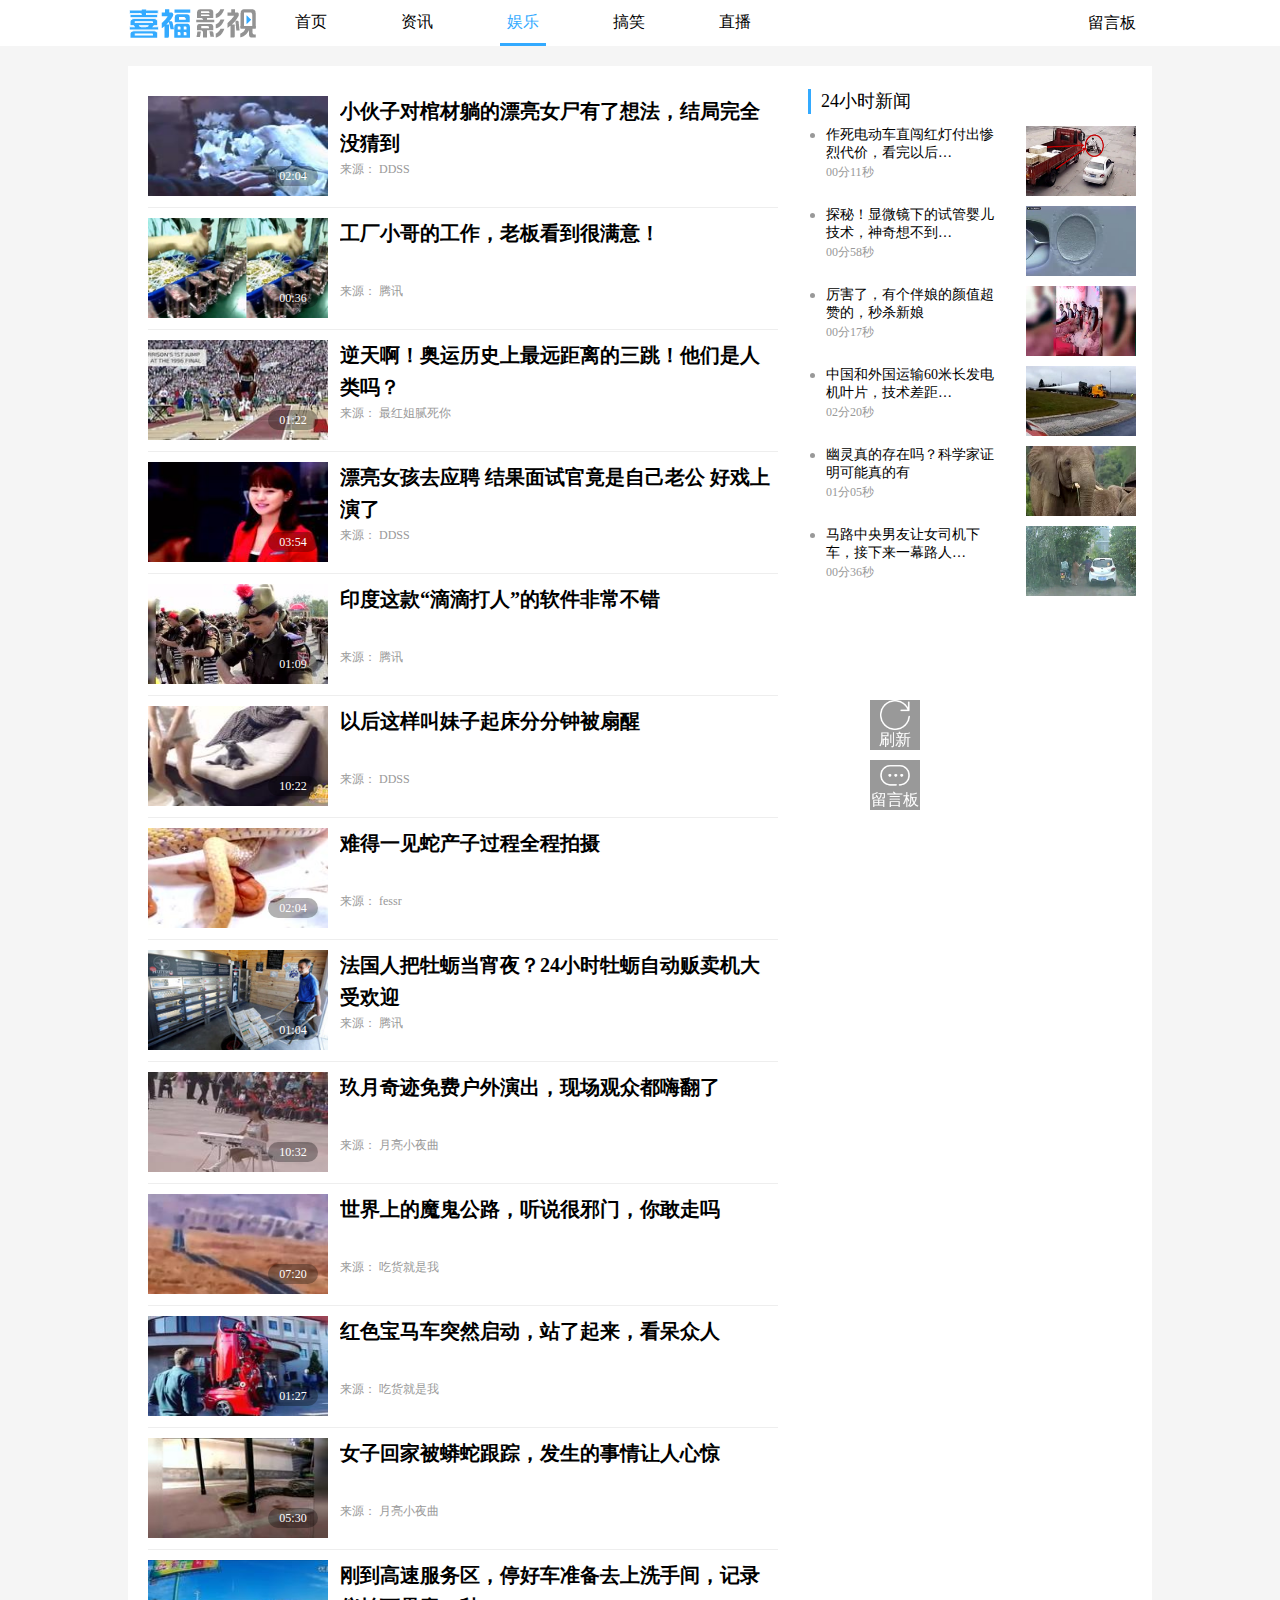
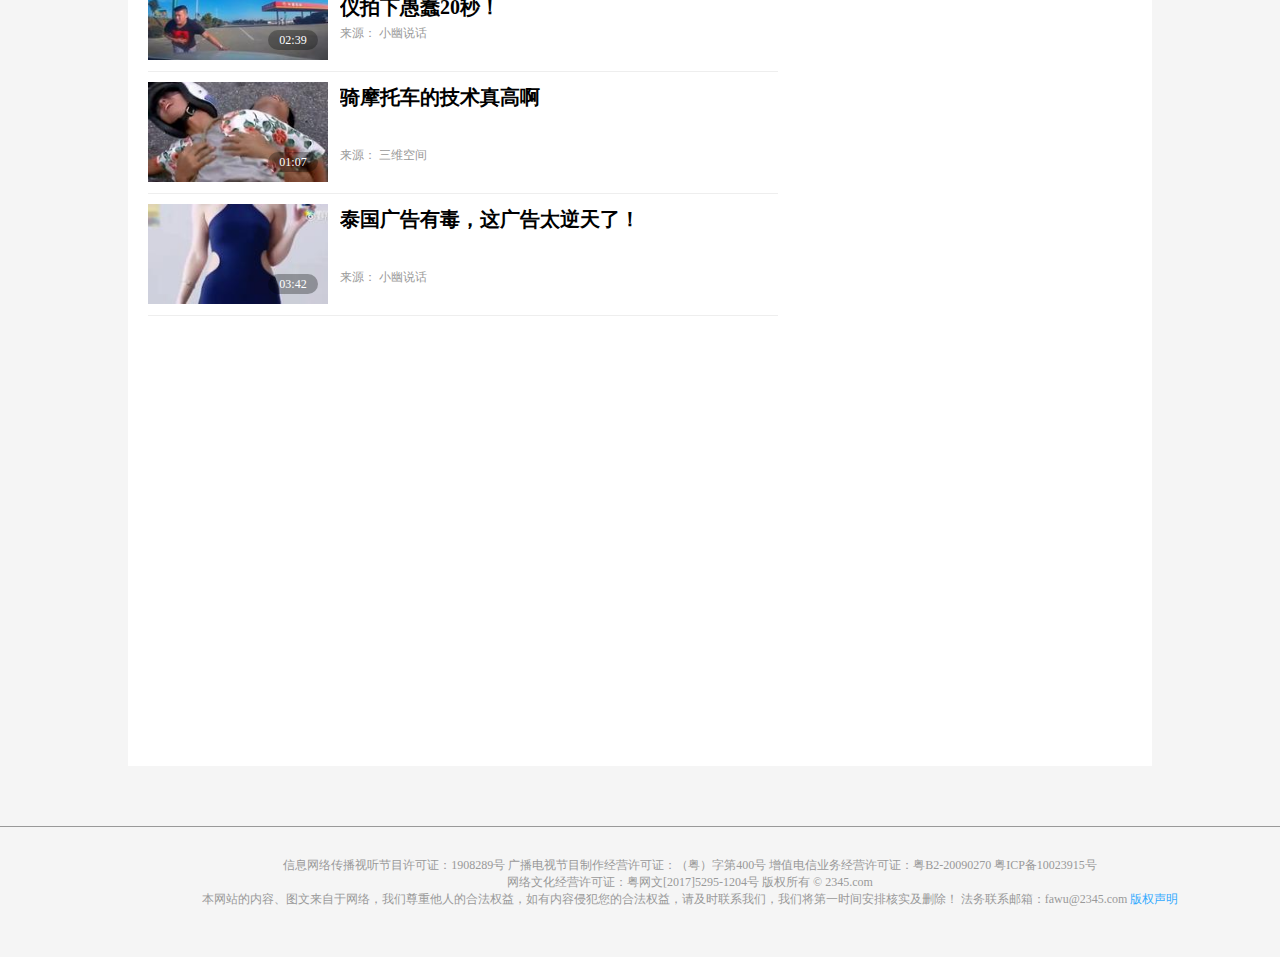
<file: yul.html>
<!DOCTYPE html>
<html lang="en">
<head>
    <meta charset="UTF-8">
    <title>娱乐资讯频道【喜福网】</title>
    <link rel="stylesheet" href="css/yule.css">
    <script src="js/jquery-3.2.1.min.js"></script>
</head>
<body>
<div id="header" class="header">
    <a name="top-t"></a>
    <div class="hea-con">
        <div class="logo">
            <a href="index.html">
                <img src="images/header_logo%20(1).png" alt="">
            </a>
        </div>
        <div class="nav">
            <a href="index.html">首页</a>
            <a href="advic.html" target="_blank">资讯</a>
            <a href="#" class="now">娱乐</a>
            <a href="GaoXi.html" TARGET="_blank">搞笑</a>
            <a href="#">直播</a>
        </div>
        <div class="words-T">
            <a href="#" target="_blank">留言板</a>
        </div>
    </div>
</div>
<div id="content" class="content">
    <!--  今日热点-->
<!--    <div class="con-top">
        <div class="con-T-l">
            <div class="con-top-title">
                <a href="http://www.contentchina.com/redian/" target="_blank" class="link-a">
                    <i></i>
                    <h2>今日热点</h2>
                </a>
            </div>
            <div class="con-Title-C">
                <a href="http://www.contentchina.com/xinwen/13743997.html" target="_blank" class="con-Title-CT">难民儿童排长队吃到人生第一口香蕉 场面令人心痛</a>
                <ul>
                    <li>
                        <a href="http://www.contentchina.com/xinwen/13755428.html" target="_blank" class="link-A">
                            <i></i>
                            <em>倔强！司机持卡与高速收费员对峙 谁都不肯多伸一厘米</em>
                        </a>
                    </li>
                    <li>
                        <a href="http://www.contentchina.com/xinwen/13562860.html" target="_blank" class="link-A">
                            <i></i>
                            <em>嫌犯为躲避警方逮捕跳海逃跑 不料遭鲨鱼尾随</em>
                        </a>
                    </li>
                    <li>
                        <a href="http://www.contentchina.com/xinwen/13687195.html" target="_blank" class="link-A">
                            <i></i>
                            <em>老人死亡8小时复活 自己蹬开棺材盖</em>
                        </a>
                    </li>
                    <li>
                        <a href="http://www.contentchina.com/xinwen/13608191.html" target="_blank" class="link-A">
                            <i></i>
                            <em>小女孩过生日吹蜡烛 头部瞬间化为火球</em>
                        </a>
                    </li>
                    <li>
                        <a href="http://www.contentchina.com/yule/13764045.html" target="_blank" class="link-A">
                            <i></i>
                            <em>环球小姐华丽转身凹造型 没站稳栽进泳池</em>
                        </a>
                    </li>
                </ul>
            </div>
            <div class="con-T-l-DS">
                <ul>
                    <li>
                        <img src="images/consult/f685dfb1c9dfb6c4a0b18037b2185549.jpg" width="180" height="100" alt="">
                        <div class="con-DS-ti">女司机逆行高速狂飙58里</div>
                        <a href="http://www.contentchina.com/xinwen/13755302.html" target="_blank" class="ZeZao"  title="女司机逆行高速狂飙58里">
                            <div class="pic-Z"></div>
                        </a>
                    </li>
                    <li>
                        <img src="images/consult/e254147ce3042cde9ff88463ebffd632.jpg" width="180" height="100" alt="">
                        <div class="con-DS-ti">床垫有异味拆开后被吓傻</div>
                        <a href="http://www.contentchina.com/xinwen/13270571.html" target="_blank" class="ZeZao"  title="床垫有异味拆开后被吓傻">
                            <div class="pic-Z"></div>
                        </a>
                    </li>
                </ul>
            </div>
        </div>
        <div class="con-T-c">
            <div class="con-T-c-tv">
                <img src="images/consult/63a42fb0540a81404358f6a8914423ad.jpg" width="380" height="230" alt="">
                <div class="con-DS-ti">《战狼2》入高三试卷 谢楠回应亮了</div>
                <a href="http://www.contentchina.com/yule/13765360.html" target="_blank" class="ZeZao">
                    <div class="pic-Z"></div>
                </a>
            </div>
            <div class="con-t-c-new">
                <ul>
                    <li>
                        <a  class="link-A" href="http://www.contentchina.com/xinwen/13675869.html" target="_blank" title="男子不满排队纵火烧银行 自身点燃变火团扑向众人">
                            <i></i>
                            <em>男子不满排队纵火烧银行 自身点燃变火团扑向众人</em>
                        </a>
                    </li>
                    <li>
                        <a  class="link-A" href="http://www.contentchina.com/xinwen/13613714.html" target="_blank" title="上海最牛钉子户坚守14年获赔4套房 称一分没多拿">
                            <i></i>
                            <em>上海最牛钉子户坚守14年获赔4套房 称一分没多拿</em>
                        </a>
                    </li>
                    <li>
                        <a  class="link-A" href="http://www.contentchina.com/xinwen/13677448.html" target="_blank" title="心理变态！保姆偷喝女主人母乳，还看监控一眼">
                            <i></i>
                            <em>心理变态！保姆偷喝女主人母乳，还看监控一眼</em>
                        </a>
                    </li>
                    <li>
                        <a  class="link-A" href="http://www.contentchina.com/xinwen/13747165.html" target="_blank" title="监拍女子光天化日拐走六岁女童 只因自己没子女">
                            <i></i>
                            <em>监拍女子光天化日拐走六岁女童 只因自己没子女</em>
                        </a>
                    </li>
                </ul>
            </div>
        </div>
        <div class="con-T-b">
            <ul>
                <li>
                    <img src="images/consult/9900bd7b83661d2770618ee1294b6b97.jpg" alt="" width="180" height="100">
                    <a href="http://www.contentchina.com/xinwen/13525642.html" class="ZeZao" title="101岁老人挑战高空跳伞">
                        <div class="con-DS-ti">101岁老人挑战高空跳伞</div>
                        <div CLASS="pic-Z"></div>
                    </a>
                </li>
                <li>
                    <img src="images/consult/583a33e141a8c2dffcd2a845d1c7e714.jpg" alt="" width="180" height="100">
                    <a href="http://www.contentchina.com/yule/13568853.html" class="ZeZao" title="娱乐圈有黑道背景的明星">
                        <div class="con-DS-ti">娱乐圈有黑道背景的明星</div>
                        <div CLASS="pic-Z"></div>
                    </a>
                </li>
                <li>
                    <img src="images/consult/339c9a6596d2a1d5fc453a2b7ac79e6f.jpg" alt="" width="180" height="100">
                    <a href="http://www.contentchina.com/xinwen/13604234.html" class="ZeZao" title="实拍两女子当街互相撕打">
                        <div class="con-DS-ti">实拍两女子当街互相撕打</div>
                        <div CLASS="pic-Z"></div>
                    </a>
                </li>
            </ul>
        </div>
    </div>-->
    <div class="con-bot">
        <div class="con-bot-l">
            <ul>
                <li>
                    <div class="con-bl-L">
                        <img src="images/consult/1dc60004ce6bba988ce5.jpg" alt="" width="180" height="100">
                        <div class="con-bl-L-sti">
                            <em>02:04</em>
                        </div>
                        <a target="_blank" title="小伙子对棺材躺的漂亮女尸有了想法，结局完全没猜到" href="http://www.contentchina.com/xinwen/12616660.html" class="ZeZao">
                            <div class="pic-Z"></div>
                        </a>
                    </div>
                    <div class="con-bl-R">
                        <div class="con-bl-R-t">
                            <a class="link-A" href="http://www.contentchina.com/xinwen/12616660.html" target="_blank" title="小伙子对棺材躺的漂亮女尸有了想法，结局完全没猜到">
                                <em>小伙子对棺材躺的漂亮女尸有了想法，结局完全没猜到</em>
                            </a>
                        </div>
                        <div class="con-bl-R-b">
                            <span>来源：</span>
                            <em>DDSS</em>
                        </div>
                    </div>
                </li>

                <li>
                    <div class="con-bl-L">
                        <img src="images/consult/0 (6).jpg" alt="" width="180" height="100">
                        <div class="con-bl-L-sti">
                            <em>00:36</em>
                        </div>
                        <a target="_blank" title="工厂小哥的工作，老板看到很满意！" href="http://www.contentchina.com/xinwen/13755244.html" class="ZeZao">
                            <div class="pic-Z"></div>
                        </a>
                    </div>
                    <div class="con-bl-R">
                        <div class="con-bl-R-t">
                            <a class="link-A" href="http://www.contentchina.com/xinwen/13755244.html" target="_blank" title="工厂小哥的工作，老板看到很满意！">
                                <em>工厂小哥的工作，老板看到很满意！</em>
                            </a>
                        </div>
                        <div class="con-bl-R-b">
                            <span>来源：</span>
                            <em>腾讯</em>
                        </div>
                    </div>
                </li>

                <li>
                    <div class="con-bl-L">
                        <img src="images/consult/c5c0002264b62aaa4f9.jpg" alt="" width="180" height="100">
                        <div class="con-bl-L-sti">
                            <em>01:22</em>
                        </div>
                        <a target="_blank" title="逆天啊！奥运历史上最远距离的三跳！他们是人类吗？" href="http://www.contentchina.com/xinwen/12616585.html" class="ZeZao">
                            <div class="pic-Z"></div>
                        </a>
                    </div>
                    <div class="con-bl-R">
                        <div class="con-bl-R-t">
                            <a class="link-A" href="http://www.contentchina.com/xinwen/12616585.html" target="_blank" title="逆天啊！奥运历史上最远距离的三跳！他们是人类吗？">
                                <em>逆天啊！奥运历史上最远距离的三跳！他们是人类吗？</em>
                            </a>
                        </div>
                        <div class="con-bl-R-b">
                            <span>来源：</span>
                            <em>最红姐腻死你</em>
                        </div>
                    </div>
                </li>

                <li>
                    <div class="con-bl-L">
                        <img src="images/consult/1f6f00007ca6f3eb5773.jpg" alt="" width="180" height="100">
                        <div class="con-bl-L-sti">
                            <em>03:54</em>
                        </div>
                        <a target="_blank" title="漂亮女孩去应聘 结果面试官竟是自己老公 好戏上演了" href="http://www.contentchina.com/xinwen/12616884.html" class="ZeZao">
                            <div class="pic-Z"></div>
                        </a>
                    </div>
                    <div class="con-bl-R">
                        <div class="con-bl-R-t">
                            <a class="link-A" href="http://www.contentchina.com/xinwen/12616884.html" target="_blank" title="漂亮女孩去应聘 结果面试官竟是自己老公 好戏上演了">
                                <em>漂亮女孩去应聘 结果面试官竟是自己老公 好戏上演了</em>
                            </a>
                        </div>
                        <div class="con-bl-R-b">
                            <span>来源：</span>
                            <em>DDSS</em>
                        </div>
                    </div>
                </li>

                <li>
                    <div class="con-bl-L">
                        <img src="images/consult/0 (7).jpg" alt="" width="180" height="100">
                        <div class="con-bl-L-sti">
                            <em>01:09</em>
                        </div>
                        <a target="_blank" title="印度这款“滴滴打人”的软件非常不错" href="http://www.contentchina.com/xinwen/13755581.html" class="ZeZao">
                            <div class="pic-Z"></div>
                        </a>
                    </div>
                    <div class="con-bl-R">
                        <div class="con-bl-R-t">
                            <a class="link-A" href="http://www.contentchina.com/xinwen/13755581.html" target="_blank" title="印度这款“滴滴打人”的软件非常不错">
                                <em>印度这款“滴滴打人”的软件非常不错</em>
                            </a>
                        </div>
                        <div class="con-bl-R-b">
                            <span>来源：</span>
                            <em>腾讯</em>
                        </div>
                    </div>
                </li>

                <li>
                    <div class="con-bl-L">
                        <img src="images/consult/175a000d692cd2a675de.jpg" alt="" width="180" height="100">
                        <div class="con-bl-L-sti">
                            <em>10:22</em>
                        </div>
                        <a target="_blank" title="以后这样叫妹子起床分分钟被扇醒" href="http://www.contentchina.com/xinwen/12616902.html" class="ZeZao">
                            <div class="pic-Z"></div>
                        </a>
                    </div>
                    <div class="con-bl-R">
                        <div class="con-bl-R-t">
                            <a class="link-A" href="http://www.contentchina.com/xinwen/12616902.html" target="_blank" title="以后这样叫妹子起床分分钟被扇醒">
                                <em>以后这样叫妹子起床分分钟被扇醒</em>
                            </a>
                        </div>
                        <div class="con-bl-R-b">
                            <span>来源：</span>
                            <em>DDSS</em>
                        </div>
                    </div>
                </li>

                <li>
                    <div class="con-bl-L">
                        <img src="images/consult/212e000108f63d458a88.jpg" alt="" width="180" height="100">
                        <div class="con-bl-L-sti">
                            <em>02:04</em>
                        </div>
                        <a target="_blank" title="难得一见蛇产子过程全程拍摄" href="http://www.contentchina.com/xinwen/12616519.html" class="ZeZao">
                            <div class="pic-Z"></div>
                        </a>
                    </div>
                    <div class="con-bl-R">
                        <div class="con-bl-R-t">
                            <a class="link-A" href="http://www.contentchina.com/xinwen/12616519.html" target="_blank" title="难得一见蛇产子过程全程拍摄">
                                <em>难得一见蛇产子过程全程拍摄</em>
                            </a>
                        </div>
                        <div class="con-bl-R-b">
                            <span>来源：</span>
                            <em>fessr</em>
                        </div>
                    </div>
                </li>

                <li>
                    <div class="con-bl-L">
                        <img src="images/consult/0 (8).jpg" alt="" width="180" height="100">
                        <div class="con-bl-L-sti">
                            <em>01:04</em>
                        </div>
                        <a target="_blank" title="小伙子对棺材躺的漂亮女尸有了想法，结局完全没猜到" href="http://www.contentchina.com/xinwen/13755296.html" class="ZeZao">
                            <div class="pic-Z"></div>
                        </a>
                    </div>
                    <div class="con-bl-R">
                        <div class="con-bl-R-t">
                            <a class="link-A" href="http://www.contentchina.com/xinwen/13755296.html" target="_blank" title="小伙子对棺材躺的漂亮女尸有了想法，结局完全没猜到">
                                <em>
                                    法国人把牡蛎当宵夜？24小时牡蛎自动贩卖机大受欢迎
                                </em>
                            </a>
                        </div>
                        <div class="con-bl-R-b">
                            <span>来源：</span>
                            <em>腾讯</em>
                        </div>
                    </div>
                </li>

                <li>
                    <div class="con-bl-L">
                        <img src="images/consult/cd90010b3bee0b88182.jpg" alt="" width="180" height="100">
                        <div class="con-bl-L-sti">
                            <em>10:32</em>
                        </div>
                        <a target="_blank" title="玖月奇迹免费户外演出，现场观众都嗨翻了" href=" http://www.contentchina.com/xinwen/12616524.html" class="ZeZao">
                            <div class="pic-Z"></div>
                        </a>
                    </div>
                    <div class="con-bl-R">
                        <div class="con-bl-R-t">
                            <a class="link-A" href=" http://www.contentchina.com/xinwen/12616524.html" target="_blank" title="玖月奇迹免费户外演出，现场观众都嗨翻了">
                                <em>玖月奇迹免费户外演出，现场观众都嗨翻了</em>
                            </a>
                        </div>
                        <div class="con-bl-R-b">
                            <span>来源：</span>
                            <em>月亮小夜曲</em>
                        </div>
                    </div>
                </li>

                <li>
                    <div class="con-bl-L">
                        <img src="images/consult/1dc900031dbbdf011877.jpg" alt="" width="180" height="100">
                        <div class="con-bl-L-sti">
                            <em>07:20</em>
                        </div>
                        <a target="_blank" title="世界上的魔鬼公路，听说很邪门，你敢走吗" href="http://www.contentchina.com/xinwen/12616612.html" class="ZeZao">
                            <div class="pic-Z"></div>
                        </a>
                    </div>
                    <div class="con-bl-R">
                        <div class="con-bl-R-t">
                            <a class="link-A" href="http://www.contentchina.com/xinwen/12616612.html" target="_blank" title="世界上的魔鬼公路，听说很邪门，你敢走吗">
                                <em>世界上的魔鬼公路，听说很邪门，你敢走吗</em>
                            </a>
                        </div>
                        <div class="con-bl-R-b">
                            <span>来源：</span>
                            <em>吃货就是我</em>
                        </div>
                    </div>
                </li>

                <li>
                    <div class="con-bl-L">
                        <img src="images/consult/20c2000d7d10bfe39122.jpg" alt="" width="180" height="100">
                        <div class="con-bl-L-sti">
                            <em>01:27</em>
                        </div>
                        <a target="_blank" title="红色宝马车突然启动，站了起来，看呆众人" href="http://www.contentchina.com/xinwen/12616993.html" class="ZeZao">
                            <div class="pic-Z"></div>
                        </a>
                    </div>
                    <div class="con-bl-R">
                        <div class="con-bl-R-t">
                            <a class="link-A" href="http://www.contentchina.com/xinwen/12616993.html" target="_blank" title="红色宝马车突然启动，站了起来，看呆众人">
                                <em>红色宝马车突然启动，站了起来，看呆众人</em>
                            </a>
                        </div>
                        <div class="con-bl-R-b">
                            <span>来源：</span>
                            <em>吃货就是我</em>
                        </div>
                    </div>
                </li>

                <li>
                    <div class="con-bl-L">
                        <img src="images/consult/20950008a179acc7116a.jpg" alt="" width="180" height="100">
                        <div class="con-bl-L-sti">
                            <em>05:30</em>
                        </div>
                        <a target="_blank" title="女子回家被蟒蛇跟踪，发生的事情让人心惊" href="http://www.contentchina.com/xinwen/12616940.html" class="ZeZao">
                            <div class="pic-Z"></div>
                        </a>
                    </div>
                    <div class="con-bl-R">
                        <div class="con-bl-R-t">
                            <a class="link-A" href="http://www.contentchina.com/xinwen/12616940.html" target="_blank" title="女子回家被蟒蛇跟踪，发生的事情让人心惊">
                                <em>女子回家被蟒蛇跟踪，发生的事情让人心惊</em>
                            </a>
                        </div>
                        <div class="con-bl-R-b">
                            <span>来源：</span>
                            <em>月亮小夜曲</em>
                        </div>
                    </div>
                </li>

                <li>
                    <div class="con-bl-L">
                        <img src="images/consult/1dc9000375b6492abe71.jpg" alt="" width="180" height="100">
                        <div class="con-bl-L-sti">
                            <em>02:39</em>
                        </div>
                        <a target="_blank" title="刚到高速服务区，停好车准备去上洗手间，记录仪拍下愚蠢20秒！" href="http://www.contentchina.com/xinwen/12616628.html" class="ZeZao">
                            <div class="pic-Z"></div>
                        </a>
                    </div>
                    <div class="con-bl-R">
                        <div class="con-bl-R-t">
                            <a class="link-A" href="http://www.contentchina.com/xinwen/12616628.html" target="_blank" title="刚到高速服务区，停好车准备去上洗手间，记录仪拍下愚蠢20秒！">
                                <em>刚到高速服务区，停好车准备去上洗手间，记录仪拍下愚蠢20秒！</em>
                            </a>
                        </div>
                        <div class="con-bl-R-b">
                            <span>来源：</span>
                            <em>小幽说话</em>
                        </div>
                    </div>
                </li>

                <li>
                    <div class="con-bl-L">
                        <img src="images/consult/1f7d00053b4c1f42d4d4.jpg" alt="" width="180" height="100">
                        <div class="con-bl-L-sti">
                            <em>01:07</em>
                        </div>
                        <a target="_blank" title="骑摩托车的技术真高啊" href="http://www.contentchina.com/xinwen/12616563.html" class="ZeZao">
                            <div class="pic-Z"></div>
                        </a>
                    </div>
                    <div class="con-bl-R">
                        <div class="con-bl-R-t">
                            <a class="link-A" href="http://www.contentchina.com/xinwen/12616563.html" target="_blank" title="骑摩托车的技术真高啊">
                                <em>骑摩托车的技术真高啊</em>
                            </a>
                        </div>
                        <div class="con-bl-R-b">
                            <span>来源：</span>
                            <em>三维空间</em>
                        </div>
                    </div>
                </li>

                <li>
                    <div class="con-bl-L">
                        <img src="images/consult/1c52000344a9e998aa31.jpg" alt="" width="180" height="100">
                        <div class="con-bl-L-sti">
                            <em>03:42</em>
                        </div>
                        <a target="_blank" href="http://www.contentchina.com/xinwen/12616496.html" class="ZeZao" title="泰国广告有毒，这广告太逆天了！">
                            <div class="pic-Z"></div>
                        </a>
                    </div>
                    <div class="con-bl-R">
                        <div class="con-bl-R-t">
                            <a class="link-A" href="http://www.contentchina.com/xinwen/12616496.html" target="_blank" title="泰国广告有毒，这广告太逆天了！">
                                <em>泰国广告有毒，这广告太逆天了！</em>
                            </a>
                        </div>
                        <div class="con-bl-R-b">
                            <span>来源：</span>
                            <em>小幽说话</em>
                        </div>
                    </div>
                </li>
            </ul>
        </div>
        <div class="con-bot-r">
            <!-- 标题 24小时新闻 -->
            <div class="con-bot-r-new">
                <i></i>
                <em>24小时新闻</em>
            </div>
            <div class="con-bot-r-new-c">
                <ul>
                    <li>
                        <div class="con-bot-r-new-c-no1">
                            <p>
                                <a class="link-A" href="http://www.contentchina.com/xinwen/13755194.html" target="_blank" title="作死电动车直闯红灯付出惨烈代价，看完以后你还敢闯红灯么">作死电动车直闯红灯付出惨烈代价，看完以后…</a>
                            </p>
                            <em>00分11秒</em>
                        </div>
                        <div class="con-bot-r-new-c-no2">
                            <img src="images/consult/0.jpg" alt="" width="110" height="70">
                            <a href="http://www.contentchina.com/xinwen/13755194.html" class="ZeZao" target="_blank" title="作死电动车直闯红灯付出惨烈代价，看完以后你还敢闯红灯么">
                                <div class="pic-Z size"></div>
                            </a>
                        </div>
                    </li>

                    <li>
                        <div class="con-bot-r-new-c-no1">
                            <p>
                                <a class="link-A" href="http://www.contentchina.com/xinwen/13755200.html" target="_blank" title="探秘！显微镜下的试管婴儿技术，神奇想不到这样还能“制造”人类">探秘！显微镜下的试管婴儿技术，神奇想不到…</a>
                            </p>
                            <em>00分58秒</em>
                        </div>
                        <div class="con-bot-r-new-c-no2">
                            <img src="images/consult/0 (1).jpg" alt="" width="110" height="70">
                            <a href="http://www.contentchina.com/xinwen/13755200.html" class="ZeZao" target="_blank" title="探秘！显微镜下的试管婴儿技术，神奇想不到这样还能“制造”人类">
                                <div class="pic-Z size"></div>
                            </a>
                        </div>
                    </li>

                    <li>
                        <div class="con-bot-r-new-c-no1">
                            <p>
                                <a class="link-A" href="http://www.contentchina.com/xinwen/13755202.html" target="_blank" title="厉害了，有个伴娘的颜值超赞的，秒杀新娘">厉害了，有个伴娘的颜值超赞的，秒杀新娘</a>
                            </p>
                            <em>00分17秒</em>
                        </div>
                        <div class="con-bot-r-new-c-no2">
                            <img src="images/consult/0 (2).jpg" alt="" width="110" height="70">
                            <a href="http://www.contentchina.com/xinwen/13755202.html" class="ZeZao" target="_blank" title="厉害了，有个伴娘的颜值超赞的，秒杀新娘">
                                <div class="pic-Z size"></div>
                            </a>
                        </div>
                    </li>

                    <li>
                        <div class="con-bot-r-new-c-no1">
                            <p>
                                <a class="link-A" href="http://www.contentchina.com/xinwen/13755186.html" target="_blank" title="中国和外国运输60米长发电机叶片，技术差距太大，输赢一目了然">中国和外国运输60米长发电机叶片，技术差距…</a>
                            </p>
                            <em>02分20秒</em>
                        </div>
                        <div class="con-bot-r-new-c-no2">
                            <img src="images/consult/0 (3).jpg" alt="" width="110" height="70">
                            <a href="http://www.contentchina.com/xinwen/13755186.html" class="ZeZao" target="_blank" title="中国和外国运输60米长发电机叶片，技术差距太大，输赢一目了然">
                                <div class="pic-Z size"></div>
                            </a>
                        </div>
                    </li>

                    <li>
                        <div class="con-bot-r-new-c-no1">
                            <p>
                                <a class="link-A" href="http://www.contentchina.com/xinwen/13755192.html" target="_blank" title="中国和外国运输60米长发电机叶片，技术差距太大，输赢一目了然">幽灵真的存在吗？科学家证明可能真的有
                                </a>
                            </p>
                            <em>01分05秒</em>
                        </div>
                        <div class="con-bot-r-new-c-no2">
                            <img src="images/consult/0 (4).jpg" alt="" width="110" height="70">
                            <a href="http://www.contentchina.com/xinwen/13755192.html" class="ZeZao" target="_blank" title="中国和外国运输60米长发电机叶片，技术差距太大，输赢一目了然">
                                <div class="pic-Z size"></div>
                            </a>
                        </div>
                    </li>

                    <li>
                        <div class="con-bot-r-new-c-no1">
                            <p>
                                <a class="link-A" href="http://www.contentchina.com/xinwen/13755214.html" target="_blank" title="马路中央男友让女司机下车，接下来一幕路人直接看呆了">马路中央男友让女司机下车，接下来一幕路人…
                                </a>
                            </p>
                            <em>00分36秒</em>
                        </div>
                        <div class="con-bot-r-new-c-no2">
                            <img src="images/consult/0 (5).jpg" alt="" width="110" height="70">
                            <a href="http://www.contentchina.com/xinwen/13755214.html" class="ZeZao" target="_blank" title="马路中央男友让女司机下车，接下来一幕路人直接看呆了">
                                <div class="pic-Z size"></div>
                            </a>
                        </div>
                    </li>
                </ul>
            </div>
        </div>
    </div>
</div>
<div class="rig-nav">
    <a href="#" class="SX rig-nav-t">
        <i></i>
        <em>刷新</em>
    </a>
    <a href="" class="LY rig-nav-t" target="_blank">
        <i></i>
        <em>留言板</em>
    </a>
    <a href="#" class="topTop rig-nav-t">
        <i>
            <!--<img src="images/less.png" width="30" height="30" alt="">-->
        </i>
        <em>顶部</em>
    </a>
</div>
<script>
    $(function(){
        var wh=$(window).height();
        $(window).scroll(function(){
            var s=wh-$(window).scrollTop();
            if(s<500){
                $(".topTop").css("display","block")
            }
            if(s>500){
                $(".topTop").css("display","none")
            }
        })
    });
</script>
<div class="footer">
    <div class="footer-con">
        信息网络传播视听节目许可证：1908289号    广播电视节目制作经营许可证：（粤）字第400号    增值电信业务经营许可证：粤B2-20090270 粤ICP备10023915号<br/>
        网络文化经营许可证：粤网文[2017]5295-1204号    版权所有 © 2345.com<br/>
        本网站的内容、图文来自于网络，我们尊重他人的合法权益，如有内容侵犯您的合法权益，请及时联系我们，我们将第一时间安排核实及删除！ 法务联系邮箱：fawu@2345.com
        <a href="http://www.contentchina.com/copyright.html" target="_blank">版权声明</a>

    </div>
</div>
</body>
</html>
</file>
<file: css/home.css>
* {margin:0; padding:0;}
li{list-style: none}
i,em{font-style: normal;font-weight: normal;}
body,html{
    width:100%;
    height:100%;
    background-color: #f5f5f5;}
.header{
    width:100%;
    height:115px;
    background: #fff;
    border-bottom:1px solid #eee;
}
.header .headerF{
    width:100%;
    height:70px;
    border-bottom:1px solid #eee;
}
.header .headerF .headerFCon{
    width:1380px;
    height:52px;
    margin:0 auto;
}
.header  .headerF .headerFCon .logo{
    float: left;
    margin-top:20px;
    width:130px;
    height:30px;
}
.header  .headerF .headerFCon .select{
    float: left;
    width:532px;
    height:30px;
    border: 2px solid #3af;
    margin: 17px 0 0 234px;
}
.header  .headerF .headerFCon .select .txt{
    padding:6px;
    width:436px;
    float: left;
}
.header  .headerF .headerFCon .select .select-a{
    float: left;
    display: block;
    width:80px;
    height:30px;
    background: #3af;
    text-align: center;
    line-height:30px;
    color: #fff;
    text-decoration: none;
    outline:none;
    border:none;
    cursor: pointer;
}


.data{
    width: 540px;
}
.data>li{
    list-style: none;
    height: 34px;
    cursor: pointer;
}
.data>li:hover a{
    background-color: #cdcdcd;
    color: #FFFFFF;
}
.data>li>a{
    display: block;
    width: 100%;
    height: 100%;
    line-height: 34px;
    font-size: 16px;
    color: #333;
    text-decoration: none;
}








.header .headerM{
    height:44px;
}
.header .headerM .headerMCon{
    margin:0 auto;
    width:1380px;
    height:44px;
}

.header .headerM .headerMCon .headerMCon-l{
    float: left;
    width:480px;
    height:44px;
}
.header .headerM .headerMCon .headerMCon-l .headerMCon-l-f{
    color: #3af;
}
.header .headerM .headerMCon .headerMCon-l a{
    color: #000;
    font-size:16px;
    text-decoration: none;
    line-height: 44px;
    margin-right:30px;
}
.header .headerM .headerMCon .headerMCon-r{
    float: right;
    width:244px;
    height:44px;
    margin-right: 36px;
}
.header .headerM .headerMCon .headerMCon-r a{
    color: #000;
    font-size:14px;
    text-decoration: none;
    line-height: 44px;
    margin-left:15px;
}
.header .headerM .headerMCon a:hover{
    color:#3af;
}
/*  lunbotu */
.Car-fi{
    position: relative;
    padding-top:10px;
    width:1349px;
    height:354px;
    margin: 0 auto;
    overflow: hidden;
}
.Car-fi .Car-fi-c{
    position: absolute;
    width:2770px;
    height:354px;
}

.Car-fi .Car-fi-c .no01,
.Car-fi .Car-fi-c .no02{
    float:left;
    width:1349px;
    height:354px;
}

.Car-fi .no02 ul,
.Car-fi .no01 ul{
    float: left;
}
/*  1  */
.Car-fi .no01 ul:nth-of-type(1)>li{
    position: relative;
    width:514px;
    height:340px;
    overflow: hidden;
}
/*  类型   */
.Car-fi .no01 ul:nth-of-type(1)>li .img-ti{
    position: absolute;
    top:010px;
    left:-20px;
    z-index: 16;
    width:90px;
    height:20px;
    line-height:20px;
    text-align: center;
    background: #3af;
    color: #fff;
    transform: rotate(-45deg);}

.Car-fi .no01 ul:nth-of-type(1)>li .LBT-zao{
    display: none;
    position: absolute;
    top:0;
    left:0;
    z-index:20;
    width:494px;
    height:340px;
    background:rgba(0,0,0,.1) url("../images/v_playBtn.png") no-repeat 50% 50%;}
.Car-fi .no01 ul:nth-of-type(1)>li:hover .LBT-zao{display:block;}
/*  概述  */
.Car-fi .no01 ul:nth-of-type(1)>li .LBT-ti{
    position: absolute;
    z-index: 10;
    left:10px;
    top:280px;
    width:100%;
    height:20px;
    color: rgba(255,255,255,1);
    font-size:16px;}
/* 2 */
.Car-fi .no01 ul:nth-of-type(2){
    padding-left:4px;
    width: 294px;;
    height:292px;
}
.Car-fi .no01 ul:nth-of-type(2)>li{
    width:294px;
    height:168px;
    overflow: hidden;
}
.Car-fi .no01 ul:nth-of-type(2)>li:first-child,
.Car-fi .no01 ul:nth-of-type(2)>li:last-child{
    margin-bottom:4px;
    position: relative;
}
/*  类型   */
.Car-fi .no01 ul:nth-of-type(2)>li:first-child .img-ti,
.Car-fi .no01 ul:nth-of-type(2)>li:last-child .img-ti{
    position: absolute;
    top:010px;
    left:-20px;
    z-index: 16;
    width:90px;
    height:20px;
    line-height:20px;
    text-align: center;
    background: #3af;
    color: #fff;
    transform: rotate(-45deg);}
/*      */
.Car-fi .no01 ul:nth-of-type(2)>li:first-child .LBT-zao,
.Car-fi .no01 ul:nth-of-type(2)>li:last-child .LBT-zao{
    display: none;
    position: absolute;
    top:0;
    left:0;
    z-index:20;
    width:100%;
    height:100%;
    background:rgba(0,0,0,.1) url("../images/v_playBtn.png") no-repeat 50% 50%;
}
.Car-fi .no01 ul:nth-of-type(2)>li:first-child:hover .LBT-zao{display:block;}
.Car-fi .no01 ul:nth-of-type(2)>li:last-child:hover .LBT-zao{display:block;}
/*  概述  */
.Car-fi .no01 ul:nth-of-type(2)>li:first-child .LBT-ti,
.Car-fi .no01 ul:nth-of-type(2)>li:last-child .LBT-ti{
    position: absolute;
    z-index: 10;
    left:10px;
    bottom:30px;
    width:100%;
    height:20px;
    color: rgba(255,255,255,1);
    font-size:16px;}

/* 3 */
.Car-fi .no01 ul:nth-of-type(3){
    padding-left:4px;
    width: 230px;;
    height:340px;
}
.Car-fi .no01 ul:nth-of-type(3)>li{
    margin-bottom:4px;
    position: relative;
    width:230px;
    height:340px;
    overflow: hidden;
}
/*  类型   */
.Car-fi .no01 ul:nth-of-type(3)>li .img-ti{
    position: absolute;
    top:10px;
    left:-20px;
    z-index: 16;
    width:90px;
    height:20px;
    line-height:20px;
    text-align: center;
    background: #3af;
    color: #fff;
    transform: rotate(-45deg);}
/*       */
.Car-fi .no01 ul:nth-of-type(3)>li .LBT-zao{
    display: none;
    position: absolute;
    top:0;
    left:0;
    z-index:20;
    width:100%;
    height:100%;
    background:rgba(0,0,0,.1) url("../images/v_playBtn.png") no-repeat 50% 50%;
}
.Car-fi .no01 ul:nth-of-type(3)>li:hover .LBT-zao{display:block;}
/*  概述  */
.Car-fi .no01 ul:nth-of-type(3)>li .LBT-ti{
    position: absolute;
    z-index: 10;
    left:10px;
    bottom:30px;
    width:100%;
    height:20px;
    color: rgba(255,255,255,1);
    font-size:16px;}

/* 4*/
.Car-fi .no01 ul:nth-of-type(4){
    padding-left:4px;
    width: 298px;;
    height:340px;
}
.Car-fi .no01 ul:nth-of-type(4)>li{
    width:298px;
    height:168px;
    overflow: hidden;
}
.Car-fi .no01 ul:nth-of-type(4)>li:first-child,
.Car-fi .no01 ul:nth-of-type(4)>li:last-child{
    margin-bottom:4px;
    position: relative;
}
/*  类型   */
.Car-fi .no01 ul:nth-of-type(4)>li:first-child .img-ti,
.Car-fi .no01 ul:nth-of-type(4)>li:last-child .img-ti{
    position: absolute;
    top:010px;
    left:-20px;
    z-index: 16;
    width:90px;
    height:20px;
    line-height:20px;
    text-align: center;
    background: #3af;
    color: #fff;
    transform: rotate(-45deg);}
/*      */
.Car-fi .no01 ul:nth-of-type(4)>li:first-child .LBT-zao,
.Car-fi .no01 ul:nth-of-type(4)>li:last-child .LBT-zao{
    display: none;
    position: absolute;
    top:0;
    left:0;
    z-index:20;
    width:100%;
    height:100%;
    background:rgba(0,0,0,.1) url("../images/v_playBtn.png") no-repeat 50% 50%;
}
.Car-fi .no01 ul:nth-of-type(4)>li:first-child:hover .LBT-zao{display:block;}
.Car-fi .no01 ul:nth-of-type(4)>li:last-child:hover .LBT-zao{display:block;}
/*  概述  */
.Car-fi .no01 ul:nth-of-type(4)>li:first-child .LBT-ti,
.Car-fi .no01 ul:nth-of-type(4)>li:last-child .LBT-ti{
    position: absolute;
    z-index: 10;
    left:10px;
    bottom:30px;
    width:100%;
    height:20px;
    color: rgba(255,255,255,1);
    font-size:16px;}



/*  1  */
.Car-fi .no02 ul:nth-of-type(1)>li{
    position: relative;
    width:514px;
    height:340px;
    overflow: hidden;
}
/*  类型   */
.Car-fi .no02 ul:nth-of-type(1)>li .img-ti{
    position: absolute;
    top:010px;
    left:-20px;
    z-index: 16;
    width:90px;
    height:20px;
    line-height:20px;
    text-align: center;
    background: #3af;
    color: #fff;
    transform: rotate(-45deg);}

.Car-fi .no02 ul:nth-of-type(1)>li .LBT-zao{
    display: none;
    position: absolute;
    top:0;
    left:0;
    z-index:20;
    width:494px;
    height:340px;
    background:rgba(0,0,0,.1) url("../images/v_playBtn.png") no-repeat 50% 50%;}
.Car-fi .no02 ul:nth-of-type(1)>li:hover .LBT-zao{display:block;}
/*  概述  */
.Car-fi .no02 ul:nth-of-type(1)>li .LBT-ti{
    position: absolute;
    z-index: 10;
    left:10px;
    top:280px;
    width:100%;
    height:20px;
    color: rgba(255,255,255,1);
    font-size:16px;}

/* 2 */
.Car-fi .no02 ul:nth-of-type(2){
    padding-left:4px;
    width: 294px;;
    height:292px;
}
.Car-fi .no02 ul:nth-of-type(2)>li{
    width:294px;
    height:168px;
    overflow: hidden;
}
.Car-fi .no02 ul:nth-of-type(2)>li:first-child,
.Car-fi .no02 ul:nth-of-type(2)>li:last-child{
    margin-bottom:4px;
    position: relative;
}
/*  类型   */
.Car-fi .no02 ul:nth-of-type(2)>li:first-child .img-ti,
.Car-fi .no02 ul:nth-of-type(2)>li:last-child .img-ti{
    position: absolute;
    top:010px;
    left:-20px;
    z-index: 16;
    width:90px;
    height:20px;
    line-height:20px;
    text-align: center;
    background: #3af;
    color: #fff;
    transform: rotate(-45deg);}
/*      */
.Car-fi .no02 ul:nth-of-type(2)>li:first-child .LBT-zao,
.Car-fi .no02 ul:nth-of-type(2)>li:last-child .LBT-zao{
    display: none;
    position: absolute;
    top:0;
    left:0;
    z-index:20;
    width:100%;
    height:100%;
    background:rgba(0,0,0,.1) url("../images/v_playBtn.png") no-repeat 50% 50%;
}
.Car-fi .no02 ul:nth-of-type(2)>li:first-child:hover .LBT-zao{display:block;}
.Car-fi .no02 ul:nth-of-type(2)>li:last-child:hover .LBT-zao{display:block;}
/*  概述  */
.Car-fi .no02 ul:nth-of-type(2)>li:first-child .LBT-ti,
.Car-fi .no02 ul:nth-of-type(2)>li:last-child .LBT-ti{
    position: absolute;
    z-index: 10;
    left:10px;
    bottom:30px;
    width:100%;
    height:20px;
    color: rgba(255,255,255,1);
    font-size:16px;}

/* 3 */
.Car-fi .no02 ul:nth-of-type(3){
    padding-left:4px;
    width: 230px;;
    height:340px;
}
.Car-fi .no02 ul:nth-of-type(3)>li{
    margin-bottom:4px;
    position: relative;
    width:230px;
    height:340px;
    overflow: hidden;
}
/*  类型   */
.Car-fi .no02 ul:nth-of-type(3)>li .img-ti{
    position: absolute;
    top:10px;
    left:-20px;
    z-index: 16;
    width:90px;
    height:20px;
    line-height:20px;
    text-align: center;
    background: #3af;
    color: #fff;
    transform: rotate(-45deg);}
/*       */
.Car-fi .no02 ul:nth-of-type(3)>li .LBT-zao{
    display: none;
    position: absolute;
    top:0;
    left:0;
    z-index:20;
    width:100%;
    height:100%;
    background:rgba(0,0,0,.1) url("../images/v_playBtn.png") no-repeat 50% 50%;
}
.Car-fi .no02 ul:nth-of-type(3)>li:hover .LBT-zao{display:block;}
/*  概述  */
.Car-fi .no02 ul:nth-of-type(3)>li .LBT-ti{
    position: absolute;
    z-index: 10;
    left:10px;
    bottom:30px;
    width:100%;
    height:20px;
    color: rgba(255,255,255,1);
    font-size:16px;}

/* 4*/
.Car-fi .no02 ul:nth-of-type(4){
    padding-left:4px;
    width: 298px;;
    height:340px;
}
.Car-fi .no02 ul:nth-of-type(4)>li{
    width:298px;
    height:168px;
    overflow: hidden;
}
.Car-fi .no02 ul:nth-of-type(4)>li:first-child,
.Car-fi .no02 ul:nth-of-type(4)>li:last-child{
    margin-bottom:4px;
    position: relative;
}
/*  类型   */
.Car-fi .no02 ul:nth-of-type(4)>li:first-child .img-ti,
.Car-fi .no02 ul:nth-of-type(4)>li:last-child .img-ti{
    position: absolute;
    top:010px;
    left:-20px;
    z-index: 16;
    width:90px;
    height:20px;
    line-height:20px;
    text-align: center;
    background: #3af;
    color: #fff;
    transform: rotate(-45deg);}
/*      */
.Car-fi .no02 ul:nth-of-type(4)>li:first-child .LBT-zao,
.Car-fi .no02 ul:nth-of-type(4)>li:last-child .LBT-zao{
    display: none;
    position: absolute;
    top:0;
    left:0;
    z-index:20;
    width:100%;
    height:100%;
    background:rgba(0,0,0,.1) url("../images/v_playBtn.png") no-repeat 50% 50%;
}
.Car-fi .no02 ul:nth-of-type(4)>li:first-child:hover .LBT-zao{display:block;}
.Car-fi .no02 ul:nth-of-type(4)>li:last-child:hover .LBT-zao{display:block;}
/*  概述  */
.Car-fi .no02 ul:nth-of-type(4)>li:first-child .LBT-ti,
.Car-fi .no02 ul:nth-of-type(4)>li:last-child .LBT-ti{
    position: absolute;
    z-index: 10;
    left:10px;
    bottom:30px;
    width:100%;
    height:20px;
    color: rgba(255,255,255,1);
    font-size:16px;}


.Car-fi .toLeft,.Car-fi .toRight{
    text-align: center;
    width:40px;
    height:70px;
    line-height:70px;
    background:rgba(255,255,255,.6);
    font-size:60px;
    color: rgba(0,0,0,.5);
    cursor: pointer;
}
.Car-fi .op:hover{
    color: #fff;
    background: #3af;
}
.Car-fi .toLeft{
    position: absolute;
    z-index:100;
    top:135px;
    left:0;
    -webkit-border-radius:0 6px 6px 0;
    -moz-border-radius:0 6px 6px 0;
    border-radius:0 6px 6px 0;
}
.Car-fi .toRight{
    position: absolute;
    z-index:100;
    right:0;
    top:135px;
    -webkit-border-radius:6px 0 0 6px;
    -moz-border-radius:6px 0 0 6px;
    border-radius:6px 0 0 6px;
}
.Car-fi .lead{
    position: absolute;
    left:45%;
    bottom:0;
    width:100px;
    height:4px;
}
.Car-fi .lead i{
    display: inline-block;
    float: left;
    margin: 0 3px;
    width:40px;
    height:100%;
    background:  #ccc;
    cursor: pointer;
    overflow: hidden;
}
.Car-fi .lead i.cur{background:#3af}

/* 今日热点 */

/* 左边*/
.hot{
    margin:0 auto;
    width:1380px;
    height:380px;
    padding-top:30px;
}
.hot .pub{
    width:1380px;
    height:350px;

}
.hot .pub .pub-l{
    float: left;
    width:380px;
}
.hot .pub .pub-l .pub-l-t{
    height:39px;
    padding-bottom: 7px;
    margin-bottom: 2px;
    border-bottom: 2px solid #33aaff;
}
.hot .pub .pub-l .pub-l-t a{
    position: relative;
    margin-right: 14px;
    padding-left: 40px;
    line-height: 30px;
    height:36px;
    float: left;
    font-size: 24px;
    color: #33aaff;
    background:url("../images/pub_sprite.png") 0 0 no-repeat;
}
.hot .pub .pub-l .pub-l-t span{
    position: absolute;
    left: 50px;
    top: 4px;
    width: 136px;
    height: 30px;
}
.hot .pub .pub-l .pub-l-b{
    height:302px;
}
.hot .pub .pub-l-b .pub-l-b-header{
    width: 100%;
    font-size: 20px;
    text-align: center;
    line-height: 38px;
    height: 38px;
}
.hot .pub .pub-l .pub-l-b  .pub-l-b-header a{
    color:#333;
    text-decoration: none;
    outline: none;
}
.hot .pub .pub-l .pub-l-b  .pub-l-b-header a:hover{
    color:rgba(255,0,0,.98)
}
.hot .pub .pub-l .pub-l-b .pub-news{
    height:160px;
    list-style:none;
}
.hot .pub .pub-l .pub-l-b .pub-news-list{
    width:100%;
    height:32px;
    line-height:32px;
}
.hot .pub .pub-l .pub-l-b .pub-news-list a:hover{
    color:rgba(255,0,0,.98)
}
.hot .pub .pub-l .pub-l-b .pub-news-list a{
    position: relative;
    margin-top:8px;
    height:20px;
    width:20px;
    float: left;
    color: #333;
    background:url("../images/pub_sprite.png")-47px 0 no-repeat;
}
.hot .pub .pub-l .pub-l-b .pub-news-list span{
    position: absolute;
    top:-10px;
    left:22px;
    width:358px;
    height:32px;
}
.hot .pub .pub-l .pub-l-b .pub-pic-box .pic-D{
    list-style: none;
    float: left;
    width:180px;
    height:100px;
    margin-right:20px;
}
.hot .pub .pub-l .pub-l-b .pub-pic-box .pic-D .pic-list{
    position: relative;
    width:100%;
    height:100%;
}
.hot .pub .pub-l .pub-l-b .pub-pic-box .pic-D .pic-list .aPlay{
    display: block;
    width:100%;
    height:100%;
    position: absolute;
    top:0;
    left:0;
    z-index:10;
}
.hot .pub .pub-l .pub-l-b .pub-pic-box .pic-D .pic-list .aPlay .play-b{
    display: none;
    width:100%;
    height:100%;
    background:rgba(0,0,0,.2)url("../images/v_playBtn.png") no-repeat 50% 50%;
}
.hot .pub .pub-l .pub-l-b .pub-pic-box .pic-D .pic-list .aPlay:hover .play-b{
    display: block;
}
.hot .pub .pub-l .pub-l-b .pub-pic-box .pic-D .pic-txt{
    position: absolute;
    left: 0;
    bottom: 0;
    width: 100%;
    height: 24px;
    line-height: 24px;
    background:rgba(0,0,0,.4)
}
.hot .pub .pub-l .pub-l-b .pub-pic-box .pic-D .pic-txt .txt-spa{
    padding: 0 5px;
    width: 170px;
    display: block;
    text-align: center;
    color: #fff;
    font-size: 14px;
}
/* 中间部分*/
.hot .pub .pub-c{
    float: left;
    margin:12px 15px 0 15px;
    width:380px;
}
.hot .pub .pub-c .pub-c-img{
    position: relative;
    height:220px;
}
.hot .pub .pub-c .pub-c-img .pub-c-txt{
    position: absolute;
    bottom:0;
    left:0;
    width:100%;
    line-height:40px;
    height:40px;
    background: rgba(0,0,0,.4);
}
.hot .pub .pub-c .pub-c-img .pub-c-txt .bgTu{
    float: left;
    display: block;
    width:40px;
    height:40px;
    overflow: hidden;
    background: url("../images/pub_sprite.png") no-repeat -60px 10px;
}
.hot .pub .pub-c .pub-c-img .pub-c-txt .pub-c-tText{
    float: left;
    font-size: 16px;
    width: 300px;
    margin-left:20px;
    color: #fff;
}
.hot .pub .pub-c .pub-c-img .dianJ{
    position: absolute;
    top:0;
    left:0;
    z-index:10;
    width:100%;
    height:100%;
}
.hot .pub .pub-c .pub-c-img .zhZao{
    display: none;
    width:100%;
    height:100%;
    background: rgba(0,0,0,.4) url("../images/v_playBtn.png") no-repeat 50% 50%;
}
.hot .pub .pub-c .pub-c-box .pub-c-img .dianJ:hover .zhZao{
    display: block;
}
/* */
.hot .pub .pub-c .pub-news{
    height:160px;
    list-style:none;
}
.hot .pub .pub-c .pub-news-list{
    width:100%;
    height:32px;
    line-height:32px;
}
.hot .pub .pub-c .pub-news-list a:hover{
    color:rgba(255,0,0,.98)
}
.hot .pub .pub-c .pub-news-list a{
    position: relative;
    margin-top:8px;
    height:20px;
    width:20px;
    float: left;
    color: #333;
    background:url("../images/pub_sprite.png")-47px 0 no-repeat;
}
.hot .pub .pub-c .pub-news-list span{
    position: absolute;
    top:-10px;
    left:22px;
    width:358px;
    height:32px;
    white-space: nowrap;
    text-overflow: ellipsis;
    overflow: hidden;
}

/*右边*/
.hot .pub .pub-r{
    float: left;
    width:580px;
}
.hot .pub .pub-r .pr-pic{
    float: left;
    list-style: none;
    width: 180px;
    height:100px;
    margin:10px 10px 10px 0;
}
.hot .pub .pub-r .pr-no-br{
    margin-right:0;
}
.hot .pub .pub-r .pr-pic .pr-pic-box{
    position: relative;
    width:100%;
    height:100%;
}
.hot .pub .pub-r .pr-pic .pr-pic-box .pr-pic-text{
    position: absolute;
    bottom:0;
    left:0;
    width:100%;
    height:20px;
    background: rgba(0,0,0,.4);
}
.hot .pub .pub-r .pr-pic .pr-pic-box .pr-pic-text .pr-text-b{
    font-size:14px;
    color: #fff;
    line-height: 20px;
    margin-left:10px;
}
.hot .pub .pub-r .pr-pic .pr-pic-box .pr-dian{
    display: block;
    width:100%;
    height:100%;
    position: absolute;
    top:0;
    left:0;
    z-index:10;
}
.hot .pub .pub-r .pr-pic .pr-pic-box .pr-dian .zh-zao{
    display: none;
    width:100%;
    height:100%;
    background: rgba(0,0,0,.4) url("../images/v_playBtn.png") no-repeat 50% 50%
}
.hot .pub .pub-r .pr-pic .pr-pic-box .pr-dian:hover .zh-zao{
    display: block;
}
/* 热播电视剧 */
.TV-box{
    width:1349px;
    height:674px;
    margin:0 auto;
}
.TV-box .TV-hea{
    width:100%;
    height:62px;
}
.TV-box .TV-hea .TV-title{
    position: relative;
    width:240px;
    height:62px;
    line-height:40px;
}
.TV-box .TV-hea .TV-title .TV-img{
    display: block;
    float: left;
    width:36px;
    height:36px;
    background:url("../images/icon.png") -72px 0 no-repeat;
}

.TV-box .TV-hea .TV-title .movie-img{
    display: block;
    float: left;
    width:36px;
    height:36px;
    background:url("../images/icon.png") -108px 0 no-repeat;
}
.TV-box .TV-hea .TV-title h2{
    font-size:24px;
    font-weight: normal;
    margin-left:40px;
    margin-top:3px;
}
.TV-box .TV-hea .more{
    position: absolute;
    right:0;
    top:11px;
}
.TV-box .TV-hea .more a{
    color: #333;
    text-decoration: none;
}
.TV-box .TV-hea .more a:hover{
    color: rgba(255,0,0,.8);
}
/* 热播电视剧   内容*/
.TV-box .TV-con{
    float: left;
    width:1164px;
    height:612px;
    overflow:hidden;
}
.TV-box .TV-con ul>li{
    float: left;
    position: relative;
    list-style: none;
    width:173px;
    height:296px;
    margin:0 10px 20px 10px;
}
.TV-box .TV-con ul>li:nth-of-type(1),.TV-box .TV-con ul>li:nth-of-type(7){
    margin-left:0;
}
.TV-box .TV-con ul>li:nth-of-type(6),.TV-box .TV-con ul>li:nth-of-type(12){
    margin-right:0;
}
.TV-box .TV-con ul>li .PICd .UpNum{
    position: absolute;
    top:220px;
    right:0;
    z-index:8;
    width:70px;
    height:20px;
    line-height:20px;
    background: rgba(0,0,0,.4);
    font-size:12px;
    font-style:normal;
    font-weight:normal;
    color: #fff;
}
.TV-box .TV-con ul>li .PICd,.TV-box .TV-con ul>li .PICd img{
    width: 100%;
    height:240px;
}

.TV-box .TV-con ul>li .PICd .PICd-di{
    position: absolute;
    top:0;
    left:0;
    z-index:10;
    width:100%;
    height:240px;
}
.TV-box .TV-con ul>li .PICd .PICd-di .PICd-zhZao{
    display: none;
    width:100%;
    height:100%;
    background:rgba(0,0,0,.1) url("../images/v_playBtn.png") no-repeat 50% 50%;
}
.TV-box .TV-con ul>li .PICd .PICd-di:hover .PICd-zhZao{display: block;  }

.TV-box .TV-con ul>li .PICd-title{
    width:100%;
    height:56px;
    background: #fff;
}
.TV-box .TV-con ul>li .PICd-title .PICd-title-t{
    display: block;
    width:100%;
    height:30px;
    line-height:30px;
    font-size:14px;
    font-weight: normal;
    font-style: normal;
}
.TV-box .TV-con ul>li .PICd-title .PICd-title-t .PICd-title-T{
    float: left;
    color: #333!important;
    text-decoration: none;
    margin-left:10px;
}
.TV-box .TV-con ul>li .PICd-title .PICd-title-t em{
     float: right;
     color: #f60;
    margin-right:10px;
 }
.TV-box .TV-con ul>li .PICd-title .PICd-title-b{
    width:100%;
    height:20px;
    font-size:12px;
    line-height:20px;
    color: #999;
    margin-left:10px;
}

/* 电视剧分类   */
.TV-box .TV-con-r{
    float: right;
    width:184px;
    height:610px;
    background: #fff;
    border-top:2px solid #3af;
}
.TV-box .TV-con-r .TV-con-r-t{
    width:184px;
    height:218px;
}
.TV-box .TV-con-r .TV-con-r-t .ass{
    width:164px;
    height:44px;
    line-height: 44px;
    display:flex;
    justify-content: space-between;
    margin:0 8px;
    border-bottom:1px solid #e0e0e0;
}
.TV-box .TV-con-r .TV-con-r-t .ass .TV-con-r-tp{
    display: block;
    width:18px;
    height:18px;
    margin-top:12px;
    background: url(../images/icon.png?20170510) -18px -36px no-repeat;
}
.TV-box .TV-con-r .TV-con-r-t .ass h2{
    font-size:16px;
    color: #3af;
}
.TV-box .TV-con-r .TV-con-r-t .ass a{
    color: #333;
    font-size:16px;
    text-decoration:none;
}
.TV-box .TV-con-r .TV-con-r-t .ass a:hover{
    color: rgba(255,0,0,.8);
}
.TV-box .TV-con-r .TV-con-r-t .TV-con-cho{
    width:164px;
    height:175px;
    margin:0 8px;
}
.TV-box .TV-con-r .TV-con-r-t .TV-con-cho ul>li{
    float: left;
    list-style: none;
    width:38px;
    height:35px;
    line-height:35px;
    text-align: center;
}
.TV-box .TV-con-r .TV-con-r-t .TV-con-cho ul>li>a{
    color: #333;
    text-decoration: none;
}
.TV-box .TV-con-r .TV-con-r-t .TV-con-cho ul>li>a:hover{color:rgba(255,0,0,.8)}
.TV-box .TV-con-r .TV-con-r-t .TV-con-cho ul>li .TV-TiCo{color: #f60;}
/*热剧排行榜*/
.TV-box .TV-con-r .TV-con-r-b{
    margin-top:30px;
}
.TV-box .TV-con-r .TV-con-r-b .sec{
    width:164px;
    height:44px;
    line-height: 44px;
    display:flex;
    margin:0 8px;
    border-bottom:1px solid #e0e0e0;
}
.TV-box .TV-con-r .TV-con-r-b .sec .TV-con-r-tp{
    display: block;
    width:18px;
    height:18px;
    margin-top:12px;
    background: url(../images/icon.png?20170510) 0 -36px no-repeat;
}
.TV-box .TV-con-r .TV-con-r-b .sec h2{
    font-size:16px;
    color: #3af;
    margin-left:12px;
}
.TV-box .TV-con-r .TV-con-r-b .sec-con{
    width:164px;
    height:328px;
    font-size:12px;
    display: flex;
    justify-content: space-between;
}
.TV-box .TV-con-r .TV-con-r-b .sec-con ul>li{
    list-style: none;
    position: relative;
    width: 100%;
    padding: 2px 0;
    line-height: 28px;
    height: 28px;
}
.TV-box .TV-con-r .TV-con-r-b .sec-con ul>li .sec-ttl{
    display: block;
    float: left;
    margin:5px 4px 0 10px;
    width:18px;
    height:18px;
    line-height:18px;
    text-align: center;
    -webkit-border-radius:2px;
    -moz-border-radius:2px;
    border-radius:2px;
    background: #3af;
    font-style: normal;
    font-weight:normal;
    color: #fff;
    font-size:14px ;
}
.TV-box .TV-con-r .TV-con-r-b .sec-con ul>li .data-ls{
    background: #eee;
    color: #333;
}
.TV-box .TV-con-r .TV-con-r-b .sec-con ul>li .sec-modi{
    display: block;
    width:80px;
    color: #333;
    font-size: 14px;
    height:28px;
    line-height:28px;
    text-decoration: none;
    overflow: hidden;
    -ms-text-overflow: ellipsis;
    text-overflow: ellipsis;
    white-space: nowrap;
    outline: none;
}.TV-box .TV-con-r .TV-con-r-b .sec-con ul>li .sec-modi:hover{
     color: rgba(255,0,0,0.8);
 }
.TV-box .TV-con-r .TV-con-r-b .sec-con ul>li span{
    position: absolute;
    top:0;
    right:-60px;
}
/* 电影 （movie）*/
.movie,.anim{margin-top:20px;}
.movie .movie-go,.anim .anim-go{top:2px !important;}
.TV-box .TV-con-r .TV-con-r-t .TV-con-cho ul>li .movie-TiCo{color:#f60;}
/* 动漫（anim）*/
.anim .anim-t{
    background: url("../images/icon.png") -144px 0 no-repeat !important;
}
/*综艺强档*/
.varitey{
    background: url("../images/icon.png") -180px 0 no-repeat !important;
}
.TV-box .TV-con ul>li .PICd .avitey-qiNum{
    width:100px !important;
}
.TV-box .TV-con-r .avitey-W{
    height:150px !important;
}
/*直播间（live） */
.live{
    width:1349px;
    height:512px;
    margin:0 auto;
}
.live .live-hea{
    width:100%;
    height:62px;
    margin-top:20px;
}
.live .live-hea .live-heAs{
    height:42px;
    line-height:42px;
    display: flex;
    justify-content:flex-start;
}
.live .live-hea .live-heAs .live-ti{
    display: block;
    width:36px;
    height:36px;
    background:url("../images/icon.png") -36px 0 no-repeat;
}
.live .live-hea .live-heAs h2{font-weight: normal;font-style:normal}
.live .live-hea .live-heAs .live-lij{
    padding-left:30px;
    margin-top:2px;
}
.live .live-hea .live-heAs .live-lij a{
    color: #333;
    font-size:16px;
    text-decoration: none;
    padding-left:10px;
}
.live .live-con{
    width:1349px;
    height:450px;
}
.live .live-con ul>li{
    float: left;
    list-style: none;
    width:210px;
    height:216px;
    margin:0 17px 20px 0;
}
.live .live-con ul>li .live-img{
    position: relative;
    width:210px;
    height:160px;
}
/* 直播标题*/
.live .live-con ul>li .live-title{
    width:210px;
    height:56px;
    background: #fff;
}
.live .live-con .r0{margin-right:0;}
.live .live-con ul>li .live-img .zao{
    width:100%;
    height:100%;
    position:absolute;
    top:0;
    left:0;
    z-index:10;
    display: none;
    background:rgba(0,0,0,.1) url("../images/v_playBtn.png") no-repeat 50% 50%;
}
.live .live-con ul>li .live-img:hover .zao{display: block;}

.live .live-con ul>li .live-title .live-sTi{
    display: block;
    padding:5px 10px 0;
    width:210px;
    height:24px;
    line-height:24px;
    -ms-text-overflow: ellipsis;
    text-overflow: ellipsis;
    overflow: hidden;
    white-space: nowrap;}
.live .live-con ul>li .live-title .live-sTi a{
    color: #333;
    text-decoration: none;
    font-size:14px;}
.live .live-con ul>li .live-title .live-sTi:hover a{color: red;}
.live .live-con ul>li .live-title .live-sDes .tiC{
    color: #000;
}
.live .live-con ul>li .live-title .live-sDes{
    display: flex;
    justify-content:space-between;
    width:190px;
    height:20px;
    line-height:20px;
    font-size:12px;
    color: #999;
    font-style: normal;
    font-weight:normal;
    padding:0 10px 5px;
}
/*爆笑热推*/

.draw-t{
    width:1350px;
    height:215px;
    margin:0 auto;
}
.draw-t .laughter,.draw-t .dance{
    float: left;
    width:780px;
    height:215px;
}
.draw-t .laughter .laughter-ti{
    width:100%;
    height:58px;
    line-height:58px;
    display: flex;
    justify-content:flex-start;
}
.draw-t .laughter .laughter-ti .icon-line{
    width:4px;
    height:24px;
    background: #3af;
    margin-top:20px;
}
.draw-t .laughter .laughter-ti h2{
    font-style: normal;
    font-weight: normal;
    font-size:24px;
    padding:0 10px;
    margin-right:10px;}
.draw-t .laughter .laughter-ti a{
    color: #333;
    text-decoration: none;}
.draw-t .laughter .laughter-ti a:hover{color:red}

.draw-t .laughter-con{
    width:800px;
    height:156px;
}
.con-con{
	width: 570px !important;
}
.draw-t .laughter-con ul>li{
    float: left;
    list-style: none;
    width:180px;
    height:156px;
    padding:0 15px 20px 0;
}
.draw-t .laughter-con ul>li:last-child{margin: 0  !important;padding: 0  !important;}
.draw-t .laughter-con ul>li .laughter-img{
    position: relative;
    width:180px;
    height:100px;
}
.draw-t .laughter-con ul>li .laughter-img span{
    position: absolute;
    bottom:0;
    right:0;
    text-align: center;
    line-height:20px;
    width:50px;
    height:20px;
    background: rgba(0,0,0,.4);
    color: #fff;
}
.draw-t .laughter-con ul>li .laughter-img .laughter-zao{
    position: absolute;
    top:0;
    left:0;
    z-index:10;
    display: none;
    width:100%;
    height:100%;
    background:rgba(0,0,0,.1)url("../images/v_playBtn.png") no-repeat 50% 50%;
}
.draw-t .laughter-con ul>li .laughter-img:hover .laughter-zao{display: block;}
.draw-t .laughter-con ul>li .laughter-ti{
    width:180px;
    height:40px;
    background: #fff;}
.draw-t .laughter-con ul>li .laughter-ti .tiTle{
    line-height:20px;
    padding:10px ;
    width:180px;
    height:40px;
    overflow: hidden;
    -ms-text-overflow: ellipsis;
    text-overflow: ellipsis;
    white-space: nowrap;
}

.draw-t .gossip,.draw-t .hot-dance{
    width:570px !important;
    height:215px;
}
/*页尾*/
.footer{
    margin-top:60px;
    width:100%;
    height:130px;
    border-top:1px solid #999;
}
.footer .footer-con{
    padding:30px 0;
    width:1380px;
    height:70px;
    margin:0 auto;
    text-align: center;
    font-size: 12px;
    color: #999;
}
.footer .footer-con a{
    color: #3af;
    text-decoration: none;
}
</file>
<file: css/consult.css>
*{margin:0;padding:0}
li{list-style:none}
a{color:#333;text-decoration:none}
em,i{font-style:normal;font-weight:normal;}
body{width:100%;background:#f5f5f5}
/*  头部  */
.header{
    width:100%;
    height:46px;
    background: #fff;}
.header .hea-con{
    width:1024px;
    height:46px;
    margin: 0 auto;
    display: flex;
    justify-content: flex-start;
}
.header .hea-con .logo{
    width:130px;
    height:30px;
    padding-top:8px;
}
/*  导航  */
.header .hea-con .nav{
    width:720px;
    height:46px;
}
.header .hea-con .nav a{
    display: block;
    text-align: center;
    float: left;
    width:46px;
    height:43px;
    line-height:43px;
    font-size:16px;
    margin:0 30px;
}
.header .hea-con .nav a:hover,
.header .hea-con .words-T a:hover{color:#3af}
.header .hea-con .nav .now{
    color: #3af;
    border-bottom:3px solid #3af;
}
/* 留言 */
.header .hea-con .words-T{
    width:80px;
    height:46px;
    padding-left:96px;
}
.header .hea-con .words-T a{
    display: block;
    width:100%;
    height: 46px;
    line-height:46px;
    text-align: center;
}
/*  主题内容 */
.content{
    width:1024px;
    height:2300px;
    margin:20px auto 0 auto;
    background: #fff;
}
/*今日热点*/
/*   左边*/

.content .con-top{
    width:1024px;
    height:410px;
    display: flex;
    flex-direction: row;
}
.content .con-top .con-T-l,
.content .con-top .con-T-c,
.content .con-top .con-T-b{
    margin:14px;
}
.content .con-top .con-T-l{
    width:378px;
    height:360px;
    padding: 0 2px;
}
.content .con-top .con-T-l .con-top-title{
    width:378px;
    height:48px;
    line-height:48px;
    border-bottom:2px solid #3af;
}
.content .con-top .con-T-l .con-top-title .link-a{
    display: flex;
    flex-direction:row;
}
.content .con-top .con-T-l .con-top-title .link-a i{
     font-style: normal;
     font-weight:normal;
     display: block;
     width:36px;
     height:36px;
     margin:4px 4px 0 0;
     background: url("../images/pub_sprite.png") 0 0 no-repeat;
 }
.content .con-top .con-T-l .con-top-title .link-a h2{
    font-size: 20px;
    font-style:normal;
    font-weight:normal;
    color: #3af;
}
.content .con-top .con-T-l .con-Title-C{
    width:380px;
    height:210px;
}
.content .con-top .con-T-l .con-Title-C .con-Title-CT{
    display: block;
    margin-left:10px;
    width:370px;
    height:40px;
    line-height:40px;
     overflow: hidden;
     -ms-text-overflow: ellipsis;
     text-overflow: ellipsis;
     white-space:nowrap;
    font-size:20px;
}
.content .con-top .con-T-l .con-Title-C .con-Title-CT:hover{color:red}
.content .con-top .con-T-l .con-Title-C ul>li{
    width:380px;
    height:36px;
    line-height:20px;
}
.content .con-top .con-T-l .con-Title-C ul>li .link-A{
    display: flex;
    width:370px;
    height:36px;}
.content .con-top .con-T-l .con-Title-C ul>li .link-A i{
    display: block;
    width:30px;
    height:18px;
    margin:4px 4px 0 0;
    background: url("../images/pub_sprite.png") -40px 0 no-repeat;
}
.content .con-top .con-T-l .con-Title-C ul>li .link-A em{
    overflow: hidden;
    -ms-text-overflow: ellipsis;
    text-overflow: ellipsis;
    white-space:nowrap;
}
.link-A:hover{color:red}
.content .con-top .con-T-l .con-T-l-DS{
    width:380px;
    height:100px;
}
.content .con-top .con-T-l .con-T-l-DS ul>li{
    float: left;
    position: relative;
    width:180px;
    height:100px;
}
.content .con-top .con-T-l .con-T-l-DS ul>li:nth-of-type(1){margin:0 16px 0 4px}
/*  视频描述*/
/*.content .con-top .con-T-l .con-T-l-DS ul>li */
.con-DS-ti{
    position: absolute;
    left:0;
    bottom:0;
    width:100%;
    height:26px;
    background: rgba(0,0,0,.2);
    color: #fff;
    font-size:14px;
    line-height:26px;
    text-indent:10px;
}
/*.content .con-top .con-T-l .con-T-l-DS ul>li */
.ZeZao{
    display: block;
    width:100%;
    height:100%;
    position: absolute;
    top:0;
    left:0;
    z-index:5;
}
/*.content .con-top .con-T-l .con-T-l-DS ul>li .ZeZao*/
.pic-Z{
    display: none;
    position: absolute;
    top:0;
    left:0;
    z-index:10;
    width:100%;
    height:100%;
    background: rgba(0,0,0,.1) url("../images/v_playBtn.png") 50% 50% no-repeat;
}
.ZeZao:hover .pic-Z{
    display: block;
}
/*中间*/
.content .con-top .con-T-c{
    width:380px;
    height:360px;
}
.content .con-top .con-T-c-tv{
    position: relative;
    width: 380px;
    height:230px;
}
.content .con-top .con-T-c-tv:hover .pic-Z{display:block}

.content .con-top .con-T-c .con-t-c-new{
    width:380px;
    height:118px;
}
.content .con-top .con-T-c .con-t-c-new ul>li{
    width:370px;
    height:20px;
    line-height:20px;
    margin-top:13px;
}
.content .con-top .con-T-c .con-t-c-new ul>li .link-A{
    display: flex;
    flex-direction: row;
    font-size:15px;
}
.content .con-top .con-T-c .con-t-c-new ul>li .link-A i{
    display: block;
    width:30px;
    height:18px;
    margin:4px 4px 0 0;
    background: url("../images/pub_sprite.png") -40px 0 no-repeat;
}
.content .con-top .con-T-c .con-t-c-new ul>li .link-A em{
    overflow: hidden;
    -ms-text-overflow: ellipsis;
    text-overflow: ellipsis;
    white-space:normal;
}
/*右边*/
.content .con-top .con-T-b{
    width:180px;
    height:360px;
}
.content .con-top .con-T-b ul>li{
    position: relative;
    width:180px;
    height:100px;
    margin:0 0 30px 0;
}
.content .con-top .con-T-b ul>li .ZeZao:hover .pic-Z{
    display: block;
}
/*     */
.content .con-bot{
    margin-left:20px;
    width:990px;
    height: 1890px;
    border-top:3px solid #3af;
    display: flex;
    justify-content:space-between;
}
/* 左侧*/
.content .con-bot .con-bot-l{
    width:630px;
    height:auto;
    margin-top: 20px;
}
.content .con-bot .con-bot-l ul>li{
    display: flex;
    justify-content:flex-start;
    width:100%;
    height:121px;
    border-bottom:1px solid #eee;
}
/* 左边短视频*/
.content .con-bot .con-bot-l ul>li .con-bl-L{
    position: relative;
    width:180px;
    height:100px;
    margin:10px 12px 0 0;
}
.content .con-bot .con-bot-l ul>li .con-bl-L .con-bl-L-sti{
    position: absolute;
    bottom:10px;
    right:10px;
    width:50px;
    height:20px;
    background: rgba(0,0,0,.3);
    color: #fff;
    font-size:12px;
    text-align: center;
    line-height:20px;
    -webkit-border-radius:10px;
    -moz-border-radius:10px;
    border-radius:10px;
}
/* 右边 标题*/
.content .con-bot .con-bot-l ul>li .con-bl-R{
    width:458px;
    height:100px;
    margin:10px 0;
}
.content .con-bot .con-bot-l ul>li .con-bl-R .con-bl-R-t{
    width:100%;
    height:60px;
    line-height: 30px;
    font-size:17px;
    overflow: hidden;
    -ms-text-overflow: ellipsis;
    text-overflow: ellipsis;
    white-space:normal;
}
.content .con-bot .con-bot-l ul>li .con-bl-R .con-bl-R-t em{
    font-size: 20px;
    font-weight: bold;
}
.content .con-bot .con-bot-l ul>li .con-bl-R .con-bl-R-b{
    width:100%;
    height:18px;
    margin-top:5px;
    font-size:12px;
    color: #999;
}
/* 右侧*/
.content .con-bot .con-bot-r{
    width:330px;
    height:866px;
    margin-top: 20px;
}
.content .con-bot .con-bot-r .con-bot-r-new{
    display: flex;
    justify-content:flex-start;
    width:330px;
    height:40px;
    font-size:18px;
    line-height:30px;
}
.content .con-bot .con-bot-r .con-bot-r-new i{
    display: block;
    width:3px;
    height:25px;
    margin:3px 10px 0 0;
    background: #3af;
}
.content .con-bot .con-bot-r .con-bot-r-new-c{
    width:100%;
    height:500px;
}
.content .con-bot .con-bot-r .con-bot-r-new-c ul>li{
    color: #999;
    width:310px;
    height:80px;
    margin-left:18px;
    list-style:outside;
}
.content .con-bot .con-bot-r .con-bot-r-new-c ul>li>div:first-child{
    float: left;
    width:180px;
    height:70px;
}
.content .con-bot .con-bot-r .con-bot-r-new-c ul>li .con-bot-r-new-c-no1 p{
    color:rgba(0,0,0,.8);
    font-size:14px;
}
.content .con-bot .con-bot-r .con-bot-r-new-c ul>li .con-bot-r-new-c-no1 em{
    font-size:12px;
}
.content .con-bot .con-bot-r .con-bot-r-new-c ul>li>div:last-child{
    float: right;
    width:110px;
    height:70px;
    position: relative;
}
.content .con-bot .con-bot-r .con-bot-r-new-c ul>li .con-bot-r-new-c-no2 .size{
    background-size: 35px 35px;
}
.rig-nav{
    position: fixed;
    right:140px;
    bottom:0;
    width:50px;
    height:200px;
}
.rig-nav .rig-nav-t{
    display: block;
    width:50px;
    height:50px;
    text-align: center;
    margin-bottom:10px;
    color: #fff;
    background: rgba(0,0,0,.4)
}
.rig-nav .rig-nav-t i{
    display: block;
    width:30px;
    height:30px;
    margin-left:10px;
}
.rig-nav .rig-nav-t:hover{
     background: #3af;
     color: #fff;
 }
.rig-nav .SX i{
    background:  url("../images/refresh.png") no-repeat;
    -webkit-background-size:30px 30px;
    background-size:30px 30px;
}
.rig-nav .LY i{
    background:  url("../images/code.png") no-repeat;
    -webkit-background-size:30px 30px;
    background-size:30px 30px;
}
.rig-nav .topTop i{
    background:  url("../images/less.png") no-repeat;
    -webkit-background-size:30px 30px;
    background-size:30px 30px;
}

/*页尾*/
.footer{
    margin-top:60px;
    width:100%;
    height:130px;
    border-top:1px solid #999;
}
.footer .footer-con{
    padding:30px 0;
    width:1380px;
    height:70px;
    margin:0 auto;
    text-align: center;
    font-size: 12px;
    color: #999;
}
.footer .footer-con a{
    color: #3af;
    text-decoration: none;
}
</file>
<file: css/anim.css>
* {margin:0; padding:0;}
li{list-style: none}
em{font-style: normal;
    font-weight:normal;}
a{color:#000;text-decoration:none}
body,html{
    width:100%;
    height:100%;
    background-color: #f5f5f5;}
.header{
    width:100%;
    height:115px;
    background: #fff;
    border-bottom:1px solid #eee;
}
.header .headerF{
    width:100%;
    height:70px;
    border-bottom:1px solid #eee;
}
.header .headerF .headerFCon{
    width:1380px;
    height:52px;
    margin:0 auto;
}
.header  .headerF .headerFCon .logo{
    float: left;
    margin-top:20px;
    width:130px;
    height:30px;
}
.header  .headerF .headerFCon .select{
    float: left;
    width:532px;
    height:30px;
    border: 2px solid #3af;
    margin: 17px 0 0 234px;
}
.header  .headerF .headerFCon .select .txt{
    padding:6px;
    width:436px;
    float: left;
}
.header  .headerF .headerFCon .select .select-a{
    float: left;
    display: block;
    width:80px;
    height:30px;
    background: #3af;
    text-align: center;
    line-height:30px;
    color: #fff;
    text-decoration: none;
}
.header .headerM{
    height:44px;
}
.header .headerM .headerMCon{
    margin:0 auto;
    width:1380px;
    height:44px;
}
.header .headerM .headerMCon .headerMCon-l{
    float: left;
    width:480px;
    height:44px;
}
.header .headerM .headerMCon .headerMCon-l .headerMCon-l-f{
    color: #3af;
}
.header .headerM .headerMCon .headerMCon-l a{
    color: #000;
    font-size:16px;
    text-decoration: none;
    line-height: 44px;
    margin-right:30px;
}
.header .headerM .headerMCon .headerMCon-r{
    float: right;
    width:244px;
    height:44px;
}
.header .headerM .headerMCon .headerMCon-r a{
    color: #000;
    font-size:14px;
    text-decoration: none;
    line-height: 44px;
    margin-left:15px;
}
.header .headerM .headerMCon a:hover{
    color:#3af;
}
/* 热播动漫   内容*/
.con{
    width:1380px;
    height:2300px;
    margin:0 auto;}
.con ul>li{
    float: left;
    width:190px;
    height:310px;
    padding: 20px 48px 0 0;
}
.con ul>li .PICd{
    position: relative;
    width:190px;
    height:264px;
}
.con ul>li .PICd .UpNum{
    position: absolute;
    right:0;
    bottom:0;
    display: block;
    width:80px;
    height:20px;
    line-height:20px;
    text-align: center;
    background: rgba(0,0,0,.2);
    color: #fff;
    font-size:12px;
}

.con ul>li .PICd .PICd-zhZao{
    position: absolute;
    top:0;
    left:0;
    display: none;
    z-index:10;
    width:100%;
    height:100%;
    background: rgba(0,0,0,.2) url("../images/v_playBtn.png") 50% 50% no-repeat;
}
.con ul>li .PICd:hover .PICd-zhZao{
    display: block;
}
.con ul>li .PICd-title{
    width:190px;
    height:53px;
}
.con ul>li .PICd-title .PICd-title-T{
    display: block;
    width:160px;
    padding:8px 0 ;
    height:30px;
    line-height:30px;
    overflow: hidden;
    -ms-text-overflow: ellipsis;
    text-overflow: ellipsis;
    white-space: normal;
    font-size:16px;
    color: #999;
}
.con ul>li .PICd-title .PICd-title-T:hover{
    color: rgb(255,0,0);
}
.con ul>li:nth-of-type(6),
.con ul>li:nth-of-type(12),
.con ul>li:nth-of-type(18),
.con ul>li:nth-of-type(24),
.con ul>li:nth-of-type(30),
.con ul>li:nth-of-type(36),
.con ul>li:nth-of-type(42){
    margin-right:0;
    padding-right:0;
}

/*页尾*/
.footer{
    margin-top:60px;
    width:100%;
    height:130px;
    border-top:1px solid #999;
}
.footer .footer-con{
    padding:30px 0;
    width:1380px;
    height:70px;
    margin:0 auto;
    text-align: center;
    font-size: 12px;
    color: #999;
}
.footer .footer-con a{
    color: #3af;
    text-decoration: none;
}
</file>
<file: css/yule.css>
* {margin:0; padding:0;}
li{list-style: none}
em{font-style: normal;
    font-weight:normal;}
a{color:#000;text-decoration:none}
body{background:#f5f5f5;width:100%}
.header{
    width:100%;
    height:46px;
    background: #fff;}
.header .hea-con{
    width:1024px;
    height:46px;
    margin: 0 auto;
    display: flex;
    justify-content: flex-start;
}
.header .hea-con .logo{
    width:130px;
    height:30px;
    padding-top:8px;
}
/*  导航  */
.header .hea-con .nav{
    width:720px;
    height:46px;
}
.header .hea-con .nav a{
    display: block;
    text-align: center;
    float: left;
    width:46px;
    height:43px;
    line-height:43px;
    font-size:16px;
    margin:0 30px;
}
.header .hea-con .nav a:hover,
.header .hea-con .words-T a:hover{color:#3af}
.header .hea-con .nav .now{
    color: #3af;
    border-bottom:3px solid #3af;
}
/* 留言 */
.header .hea-con .words-T{
    width:80px;
    height:46px;
    padding-left:96px;
}
.header .hea-con .words-T a{
    display: block;
    width:100%;
    height: 46px;
    line-height:46px;
    text-align: center;
}
/*  主题内容 */
.content{
    width:1024px;
    height:2300px;
    margin:20px auto 0 auto;
    background: #fff;
}
.con-DS-ti{
    position: absolute;
    left:0;
    bottom:0;
    width:100%;
    height:26px;
    background: rgba(0,0,0,.2);
    color: #fff;
    font-size:14px;
    line-height:26px;
    text-indent:10px;
}
/*.content .con-top .con-T-l .con-T-l-DS ul>li */
.ZeZao{
    display: block;
    width:100%;
    height:100%;
    position: absolute;
    top:0;
    left:0;
    z-index:5;
}
/*.content .con-top .con-T-l .con-T-l-DS ul>li .ZeZao*/
.pic-Z{
    display: none;
    position: absolute;
    top:0;
    left:0;
    z-index:10;
    width:100%;
    height:100%;
    background: rgba(0,0,0,.1) url("../images/v_playBtn.png") 50% 50% no-repeat;
}
.ZeZao:hover .pic-Z{
    display: block;
}
.link-A:hover{color:red}
/*今日热点*/
/*   左边*/
/*
.content .con-top{
    width:1024px;
    height:410px;
    display: flex;
    flex-direction: row;
}
.content .con-top .con-T-l,
.content .con-top .con-T-c,
.content .con-top .con-T-b{
    margin:14px;
}
.content .con-top .con-T-l{
    width:378px;
    height:360px;
    padding: 0 2px;
}
.content .con-top .con-T-l .con-top-title{
    width:378px;
    height:48px;
    line-height:48px;
    border-bottom:2px solid #3af;
}
.content .con-top .con-T-l .con-top-title .link-a{
    display: flex;
    flex-direction:row;
}
.content .con-top .con-T-l .con-top-title .link-a i{
    font-style: normal;
    font-weight:normal;
    display: block;
    width:36px;
    height:36px;
    margin:4px 4px 0 0;
    background: url("../images/pub_sprite.png") 0 0 no-repeat;
}
.content .con-top .con-T-l .con-top-title .link-a h2{
    font-size: 20px;
    font-style:normal;
    font-weight:normal;
    color: #3af;
}
.content .con-top .con-T-l .con-Title-C{
    width:380px;
    height:210px;
}
.content .con-top .con-T-l .con-Title-C .con-Title-CT{
    display: block;
    margin-left:10px;
    width:370px;
    height:40px;
    line-height:40px;
    overflow: hidden;
    -ms-text-overflow: ellipsis;
    text-overflow: ellipsis;
    white-space:nowrap;
    font-size:20px;
}
.content .con-top .con-T-l .con-Title-C .con-Title-CT:hover{color:red}
.content .con-top .con-T-l .con-Title-C ul>li{
    width:380px;
    height:36px;
    line-height:20px;
}
.content .con-top .con-T-l .con-Title-C ul>li .link-A{
    display: flex;
    width:370px;
    height:36px;}
.content .con-top .con-T-l .con-Title-C ul>li .link-A i{
    display: block;
    width:30px;
    height:18px;
    margin:4px 4px 0 0;
    background: url("../images/pub_sprite.png") -40px 0 no-repeat;
}
.content .con-top .con-T-l .con-Title-C ul>li .link-A em{
    overflow: hidden;
    -ms-text-overflow: ellipsis;
    text-overflow: ellipsis;
    white-space:nowrap;
}

.content .con-top .con-T-l .con-T-l-DS{
    width:380px;
    height:100px;
}
.content .con-top .con-T-l .con-T-l-DS ul>li{
    float: left;
    position: relative;
    width:180px;
    height:100px;
}
.content .con-top .con-T-l .con-T-l-DS ul>li:nth-of-type(1){margin:0 16px 0 4px}
!*  视频描述*!
!*.content .con-top .con-T-l .con-T-l-DS ul>li *!

!*中间*!
.content .con-top .con-T-c{
    width:380px;
    height:360px;
}
.content .con-top .con-T-c-tv{
    position: relative;
    width: 380px;
    height:230px;
}
.content .con-top .con-T-c-tv:hover .pic-Z{display:block}

.content .con-top .con-T-c .con-t-c-new{
    width:380px;
    height:118px;
}
.content .con-top .con-T-c .con-t-c-new ul>li{
    width:370px;
    height:20px;
    line-height:20px;
    margin-top:13px;
}
.content .con-top .con-T-c .con-t-c-new ul>li .link-A{
    display: flex;
    flex-direction: row;
    font-size:15px;
}
.content .con-top .con-T-c .con-t-c-new ul>li .link-A i{
    display: block;
    width:30px;
    height:18px;
    margin:4px 4px 0 0;
    background: url("../images/pub_sprite.png") -40px 0 no-repeat;
}
.content .con-top .con-T-c .con-t-c-new ul>li .link-A em{
    overflow: hidden;
    -ms-text-overflow: ellipsis;
    text-overflow: ellipsis;
    white-space:normal;
}
!*右边*!
.content .con-top .con-T-b{
    width:180px;
    height:360px;
}
.content .con-top .con-T-b ul>li{
    position: relative;
    width:180px;
    height:100px;
    margin:0 0 30px 0;
}
.content .con-top .con-T-b ul>li .ZeZao:hover .pic-Z{
    display: block;
}*/

/*     */
.content .con-bot{
    margin-left:20px;
    width:990px;
    height: 1890px;
    display: flex;
    justify-content:space-between;
}
/* 左侧*/
.content .con-bot .con-bot-l{
    width:630px;
    height:auto;
    margin-top: 20px;
}
.content .con-bot .con-bot-l ul>li{
    display: flex;
    justify-content:flex-start;
    width:100%;
    height:121px;
    border-bottom:1px solid #eee;
}
/* 左边短视频*/
.content .con-bot .con-bot-l ul>li .con-bl-L{
    position: relative;
    width:180px;
    height:100px;
    margin:10px 12px 0 0;
}
.content .con-bot .con-bot-l ul>li .con-bl-L .con-bl-L-sti{
    position: absolute;
    bottom:10px;
    right:10px;
    width:50px;
    height:20px;
    background: rgba(0,0,0,.3);
    color: #fff;
    font-size:12px;
    text-align: center;
    line-height:20px;
    -webkit-border-radius:10px;
    -moz-border-radius:10px;
    border-radius:10px;
}
/* 右边 标题*/
.content .con-bot .con-bot-l ul>li .con-bl-R{
    width:458px;
    height:100px;
    margin:10px 0;
}
.content .con-bot .con-bot-l ul>li .con-bl-R .con-bl-R-t{
    width:100%;
    height:60px;
    line-height: 30px;
    font-size:17px;
    overflow: hidden;
    -ms-text-overflow: ellipsis;
    text-overflow: ellipsis;
    white-space:normal;
}
.content .con-bot .con-bot-l ul>li .con-bl-R .con-bl-R-t em{
    font-size: 20px;
    font-weight: bold;
}
.content .con-bot .con-bot-l ul>li .con-bl-R .con-bl-R-b{
    width:100%;
    height:18px;
    margin-top:5px;
    font-size:12px;
    color: #999;
}
/* 右侧*/
.content .con-bot .con-bot-r{
    width:330px;
    height:866px;
    margin-top: 20px;
}
.content .con-bot .con-bot-r .con-bot-r-new{
    display: flex;
    justify-content:flex-start;
    width:330px;
    height:40px;
    font-size:18px;
    line-height:30px;
}
.content .con-bot .con-bot-r .con-bot-r-new i{
    display: block;
    width:3px;
    height:25px;
    margin:3px 10px 0 0;
    background: #3af;
}
.content .con-bot .con-bot-r .con-bot-r-new-c{
    width:100%;
    height:500px;
}
.content .con-bot .con-bot-r .con-bot-r-new-c ul>li{
    color: #999;
    width:310px;
    height:80px;
    margin-left:18px;
    list-style:outside;
}
.content .con-bot .con-bot-r .con-bot-r-new-c ul>li>div:first-child{
    float: left;
    width:180px;
    height:70px;
}
.content .con-bot .con-bot-r .con-bot-r-new-c ul>li .con-bot-r-new-c-no1 p{
    color:rgba(0,0,0,.8);
    font-size:14px;
}
.content .con-bot .con-bot-r .con-bot-r-new-c ul>li .con-bot-r-new-c-no1 em{
    font-size:12px;
}
.content .con-bot .con-bot-r .con-bot-r-new-c ul>li>div:last-child{
    float: right;
    width:110px;
    height:70px;
    position: relative;
}
.content .con-bot .con-bot-r .con-bot-r-new-c ul>li .con-bot-r-new-c-no2 .size{
    background-size: 35px 35px;
}
.rig-nav{
    position: fixed;
    right:360px;
    bottom:0;
    width:50px;
    height:200px;
}
.rig-nav .rig-nav-t{
    display: block;
    width:50px;
    height:50px;
    text-align: center;
    margin-bottom:10px;
    color: #fff;
    background: rgba(0,0,0,.4)
}
.rig-nav .rig-nav-t i{
    display: block;
    width:30px;
    height:30px;
    margin-left:10px;
}
.rig-nav .rig-nav-t:hover{
    background: #3af;
    color: #fff;
}
.rig-nav .SX i{
    background:  url("../images/refresh.png") no-repeat;
    -webkit-background-size:30px 30px;
    background-size:30px 30px;
}
.rig-nav .LY i{
    background:  url("../images/code.png") no-repeat;
    -webkit-background-size:30px 30px;
    background-size:30px 30px;
}
.rig-nav .topTop{display: none;}
.rig-nav .topTop i{
    background:  url("../images/less.png") no-repeat;
    -webkit-background-size:30px 30px;
    background-size:30px 30px;
}

/*页尾*/
.footer{
    margin-top:60px;
    width:100%;
    height:130px;
    border-top:1px solid #999;
}
.footer .footer-con{
    padding:30px 0;
    width:1380px;
    height:70px;
    margin:0 auto;
    text-align: center;
    font-size: 12px;
    color: #999;
}
.footer .footer-con a {
    color: #3af;
    text-decoration: none;
}
</file>
<file: css/move.css>
* {margin:0; padding:0;}
li{list-style: none}
em{font-style: normal;
    font-weight:normal;}
a{color:#000;text-decoration:none}
body,html{
    width:100%;
    height:100%;
    background-color: #f5f5f5;}
.header{
    width:100%;
    height:115px;
    background: #fff;
    border-bottom:1px solid #eee;
}
.header .headerF{
    width:100%;
    height:70px;
    border-bottom:1px solid #eee;
}
.header .headerF .headerFCon{
    width:1380px;
    height:52px;
    margin:0 auto;
}
.header  .headerF .headerFCon .logo{
    float: left;
    margin-top:20px;
    width:130px;
    height:30px;
}
.header  .headerF .headerFCon .select{
    float: left;
    width:532px;
    height:30px;
    border: 2px solid #3af;
    margin: 17px 0 0 234px;
}
.header  .headerF .headerFCon .select .txt{
    padding:6px;
    width:436px;
    float: left;
}
.header  .headerF .headerFCon .select .select-a{
    float: left;
    display: block;
    width:80px;
    height:30px;
    background: #3af;
    text-align: center;
    line-height:30px;
    color: #fff;
    text-decoration: none;
}
.header .headerM{
    height:44px;
}
.header .headerM .headerMCon{
    margin:0 auto;
    width:1380px;
    height:44px;
}
.header .headerM .headerMCon .headerMCon-l{
    float: left;
    width:480px;
    height:44px;
}
.header .headerM .headerMCon .headerMCon-l .headerMCon-l-f{
    color: #3af;
}
.header .headerM .headerMCon .headerMCon-l a{
    color: #000;
    font-size:16px;
    text-decoration: none;
    line-height: 44px;
    margin-right:30px;
}
.header .headerM .headerMCon .headerMCon-r{
    float: right;
    width:244px;
    height:44px;
}
.header .headerM .headerMCon .headerMCon-r a{
    color: #000;
    font-size:14px;
    text-decoration: none;
    line-height: 44px;
    margin-left:15px;
}
.header .headerM .headerMCon a:hover{
    color:#3af;
}
/* 热播电影   内容*/
.con{
    width:1380px;
    height:2120px;
    margin:0 auto;}
.con ul>li{
    float: left;
    width:190px;
    height:317px;
    padding: 20px 48px 20px 0;
}
.con ul>li .PICd{
    position: relative;
    width:190px;
    height:264px;
}
.con ul>li .PICd .UpNum{
    position: absolute;
    right:0;
    bottom:0;
    display: block;
    width:26px;
    height:20px;
    background: rgba(0,0,0,.2);
    color: #fff;
}
.con ul>li .PICd .PICd-zhZao{
    position: absolute;
    top:0;
    left:0;
    display: none;
    z-index:10;
    width:100%;
    height:100%;
    background: rgba(0,0,0,.2) url("../images/v_playBtn.png") 50% 50% no-repeat;
}
.con ul>li .PICd:hover .PICd-zhZao{
    display: block;
}
.con ul>li .PICd-title{
    width:190px;
    height:53px;
}
.con ul>li .PICd-title .PICd-title-T:hover{
    color: rgb(255,0,0);
}
.con ul>li .PICd-title span{
    display: block;
    width:100%;
    height:24px;
    line-height:24px;
    overflow: hidden;
    -ms-text-overflow: ellipsis;
    text-overflow: ellipsis;
    white-space: normal;
}
.con ul>li .PICd-title span:nth-of-type(1){
    font-size:13px;
    padding-top:4px;
}
.con ul>li .PICd-title span:nth-of-type(2){
    font-size:12px;
    color: #999;
    height:22px;
    line-height:22px;
}
.con ul>li:nth-of-type(6),
.con ul>li:nth-of-type(12),
.con ul>li:nth-of-type(18),
.con ul>li:nth-of-type(24),
.con ul>li:nth-of-type(30),
.con ul>li:nth-of-type(36){
    margin-right:0;
    padding-right:0;
}

/*页尾*/
.footer{
    margin-top:60px;
    width:100%;
    height:130px;
    border-top:1px solid #999;
}
.footer .footer-con{
    padding:30px 0;
    width:1380px;
    height:70px;
    margin:0 auto;
    text-align: center;
    font-size: 12px;
    color: #999;
}
.footer .footer-con a{
    color: #3af;
    text-decoration: none;
}
</file>
<file: css/tv.css>
* {margin:0; padding:0;}
li{list-style: none}
em{font-style: normal;
    font-weight:normal;}
a{color:#000;text-decoration:none}
body,html{
    width:100%;
    height:100%;
    background-color: #f5f5f5;}
.header{
    width:100%;
    height:115px;
    background: #fff;
    border-bottom:1px solid #eee;
}
.header .headerF{
    width:100%;
    height:70px;
    border-bottom:1px solid #eee;
}
.header .headerF .headerFCon{
    width:1380px;
    height:52px;
    margin:0 auto;
}
.header  .headerF .headerFCon .logo{
    float: left;
    margin-top:20px;
    width:130px;
    height:30px;
}
.header  .headerF .headerFCon .select{
    float: left;
    width:532px;
    height:30px;
    border: 2px solid #3af;
    margin: 17px 0 0 234px;
}
.header  .headerF .headerFCon .select .txt{
    padding:6px;
    width:436px;
    float: left;
}
.header  .headerF .headerFCon .select .select-a{
    float: left;
    display: block;
    width:80px;
    height:30px;
    background: #3af;
    text-align: center;
    line-height:30px;
    color: #fff;
    text-decoration: none;
}
.header .headerM{
    height:44px;
}
.header .headerM .headerMCon{
    margin:0 auto;
    width:1380px;
    height:44px;
}
.header .headerM .headerMCon .headerMCon-l{
    float: left;
    width:480px;
    height:44px;
}
.header .headerM .headerMCon .headerMCon-l .headerMCon-l-f{
    color: #3af;
}
.header .headerM .headerMCon .headerMCon-l a{
    color: #000;
    font-size:16px;
    text-decoration: none;
    line-height: 44px;
    margin-right:30px;
}
.header .headerM .headerMCon .headerMCon-r{
    float: right;
    width:244px;
    height:44px;
}
.header .headerM .headerMCon .headerMCon-r a{
    color: #000;
    font-size:14px;
    text-decoration: none;
    line-height: 44px;
    margin-left:15px;
}
.header .headerM .headerMCon a:hover{
    color:#3af;
}
/* 热播电视剧   内容*/
.con{
    width:1380px;
    height:2476px;
    margin:0 auto;}
.con ul>li{
    float: left;
    width:190px;
    height:317px;
    padding: 20px 48px 20px 0;
}
.con ul>li .PICd{
    position: relative;
    width:190px;
    height:264px;
}
.con ul>li .PICd .UpNum{
    position: absolute;
    right:0;
    bottom:0;
    display: block;
    width:66px;
    height:20px;
    line-height:20px;
    text-align: center;
    background: rgba(0,0,0,.2);
    color: #fff;
    font-size:12px;
}
.con ul>li .PICd .PICd-zhZao{
    position: absolute;
    top:0;
    left:0;
    display: none;
    z-index:10;
    width:100%;
    height:100%;
    background: rgba(0,0,0,.2) url("../images/v_playBtn.png") 50% 50% no-repeat;
}
.con ul>li .PICd:hover .PICd-zhZao{
    display: block;
}
.con ul>li .PICd-title{
    width:190px;
    height:53px;
}
.con ul>li .PICd-title .PICd-title-T:hover{
    color: rgb(255,0,0);
}
.con ul>li .PICd-title span{
    display: block;
    width:100%;
    height:24px;
    line-height:24px;
    overflow: hidden;
    -ms-text-overflow: ellipsis;
    text-overflow: ellipsis;
    white-space: normal;
}
.con ul>li .PICd-title span:nth-of-type(1){
    font-size:13px;
    padding-top:4px;
}
.con ul>li .PICd-title span:nth-of-type(2){
    font-size:12px;
    color: #999;
    height:22px;
    line-height:22px;
}
.con ul>li:nth-of-type(6),
.con ul>li:nth-of-type(12),
.con ul>li:nth-of-type(18),
.con ul>li:nth-of-type(24),
.con ul>li:nth-of-type(30),
.con ul>li:nth-of-type(36),
.con ul>li:nth-of-type(42){
    margin-right:0;
    padding-right:0;
}

/*页尾*/
.footer{
    margin-top:60px;
    width:100%;
    height:130px;
    border-top:1px solid #999;
}
.footer .footer-con{
    padding:30px 0;
    width:1380px;
    height:70px;
    margin:0 auto;
    text-align: center;
    font-size: 12px;
    color: #999;
}
.footer .footer-con a{
    color: #3af;
    text-decoration: none;
}
</file>
<file: css/variety.css>
* {margin:0; padding:0;}
li{list-style: none}
em{font-style: normal;
    font-weight:normal;}
a{color:#000;text-decoration:none}
body,html{
    width:100%;
    height:100%;
    background-color: #f5f5f5;}
.header{
    width:100%;
    height:115px;
    background: #fff;
    border-bottom:1px solid #eee;
}
.header .headerF{
    width:100%;
    height:70px;
    border-bottom:1px solid #eee;
}
.header .headerF .headerFCon{
    width:1380px;
    height:52px;
    margin:0 auto;
}
.header  .headerF .headerFCon .logo{
    float: left;
    margin-top:20px;
    width:130px;
    height:30px;
}
.header  .headerF .headerFCon .select{
    float: left;
    width:532px;
    height:30px;
    border: 2px solid #3af;
    margin: 17px 0 0 234px;
}
.header  .headerF .headerFCon .select .txt{
    padding:6px;
    width:436px;
    float: left;
}
.header  .headerF .headerFCon .select .select-a{
    float: left;
    display: block;
    width:80px;
    height:30px;
    background: #3af;
    text-align: center;
    line-height:30px;
    color: #fff;
    text-decoration: none;
}
.header .headerM{
    height:44px;
}
.header .headerM .headerMCon{
    margin:0 auto;
    width:1380px;
    height:44px;
}
.header .headerM .headerMCon .headerMCon-l{
    float: left;
    width:480px;
    height:44px;
}
.header .headerM .headerMCon .headerMCon-l .headerMCon-l-f{
    color: #3af;
}
.header .headerM .headerMCon .headerMCon-l a{
    color: #000;
    font-size:16px;
    text-decoration: none;
    line-height: 44px;
    margin-right:30px;
}
.header .headerM .headerMCon .headerMCon-r{
    float: right;
    width:244px;
    height:44px;
}
.header .headerM .headerMCon .headerMCon-r a{
    color: #000;
    font-size:14px;
    text-decoration: none;
    line-height: 44px;
    margin-left:15px;
}
.header .headerM .headerMCon a:hover{
    color:#3af;
}
/* 热播综艺   内容*/
.con{
    width:1380px;
    height:2300px;
    margin:0 auto;}
.con ul>li{
    float: left;
    width:190px;
    height:310px;
    padding: 20px 48px 0 0;
}
.con ul>li .PICd{
    position: relative;
    width:190px;
    height:264px;
}
.con ul>li .PICd .UpNum{
    position: absolute;
    right:0;
    bottom:0;
    display: block;
    width:100px;
    height:20px;
    line-height:20px;
    text-align: center;
    background: rgba(0,0,0,.2);
    color: #fff;
    font-size:12px;
}

.con ul>li .PICd .PICd-zhZao{
    position: absolute;
    top:0;
    left:0;
    display: none;
    z-index:10;
    width:100%;
    height:100%;
    background: rgba(0,0,0,.2) url("../images/v_playBtn.png") 50% 50% no-repeat;
}
.con ul>li .PICd:hover .PICd-zhZao{
    display: block;
}
.con ul>li .PICd-title{
    width:190px;
    height:53px;
}
.con ul>li .PICd-title .PICd-title-T{
    display: block;
    width:160px;
    padding:8px 0 ;
    height:30px;
    line-height:30px;
    overflow: hidden;
    -ms-text-overflow: ellipsis;
    text-overflow: ellipsis;
    white-space: normal;
    font-size:16px;
    color: #999;
}
.con ul>li .PICd-title .PICd-title-T:hover{
    color: rgb(255,0,0);
}
.con ul>li:nth-of-type(6),
.con ul>li:nth-of-type(12),
.con ul>li:nth-of-type(18),
.con ul>li:nth-of-type(24),
.con ul>li:nth-of-type(30),
.con ul>li:nth-of-type(36),
.con ul>li:nth-of-type(42){
    margin-right:0;
    padding-right:0;
}

/*页尾*/
.footer{
    margin-top:60px;
    width:100%;
    height:130px;
    border-top:1px solid #999;
}
.footer .footer-con{
    padding:30px 0;
    width:1380px;
    height:70px;
    margin:0 auto;
    text-align: center;
    font-size: 12px;
    color: #999;
}
.footer .footer-con a{
    color: #3af;
    text-decoration: none;
}
</file>
